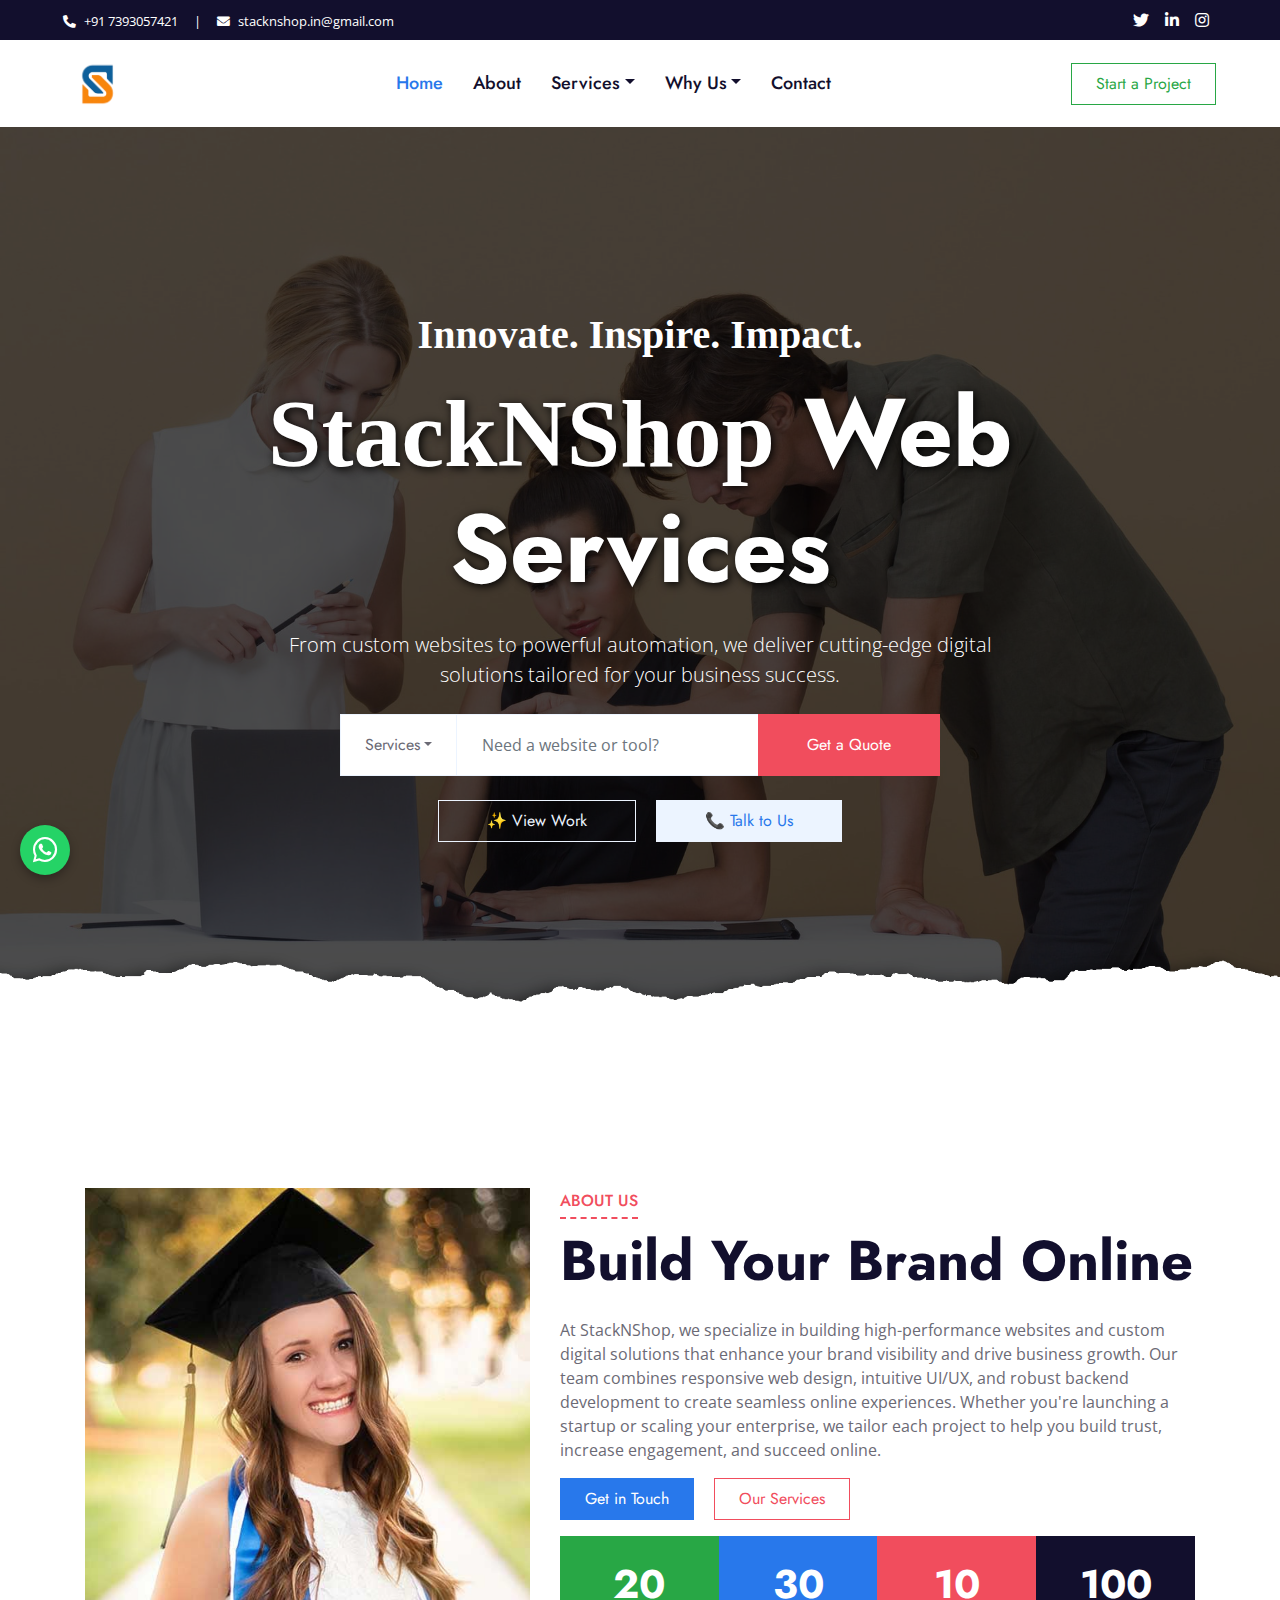
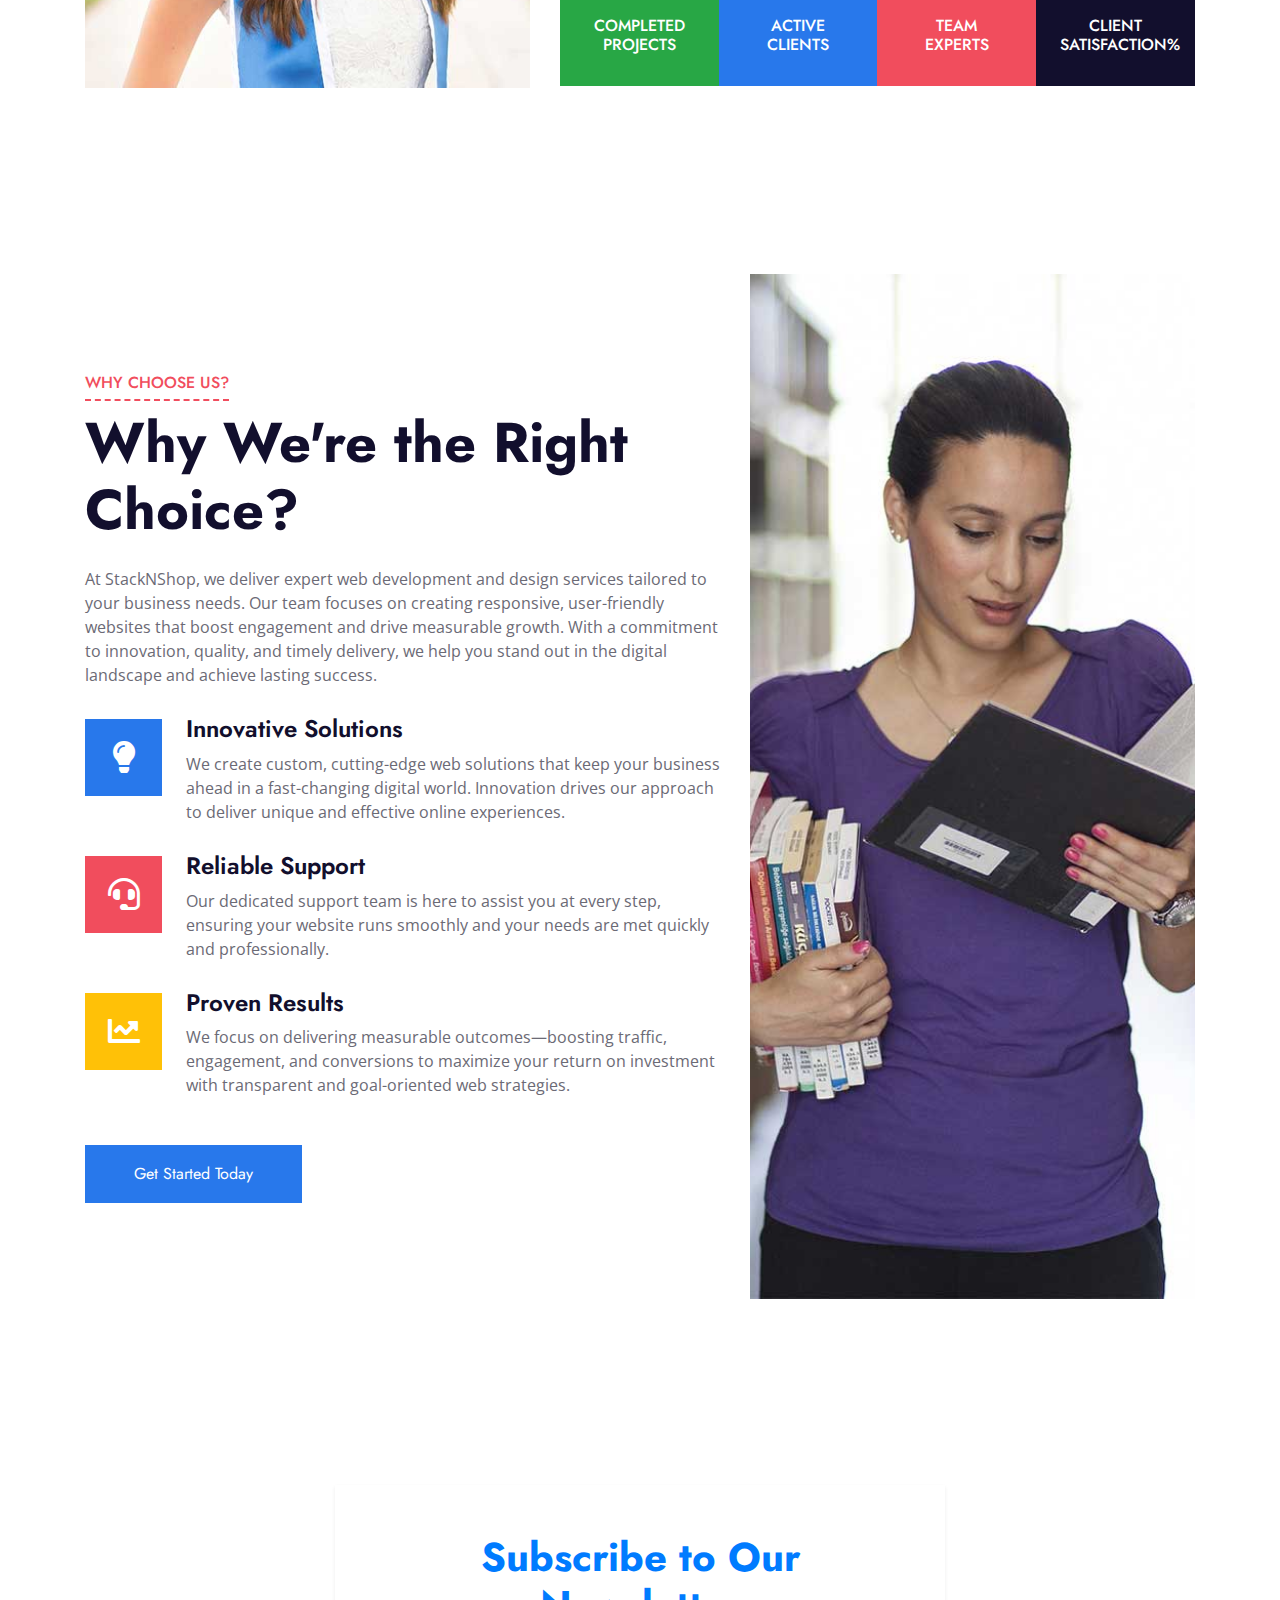
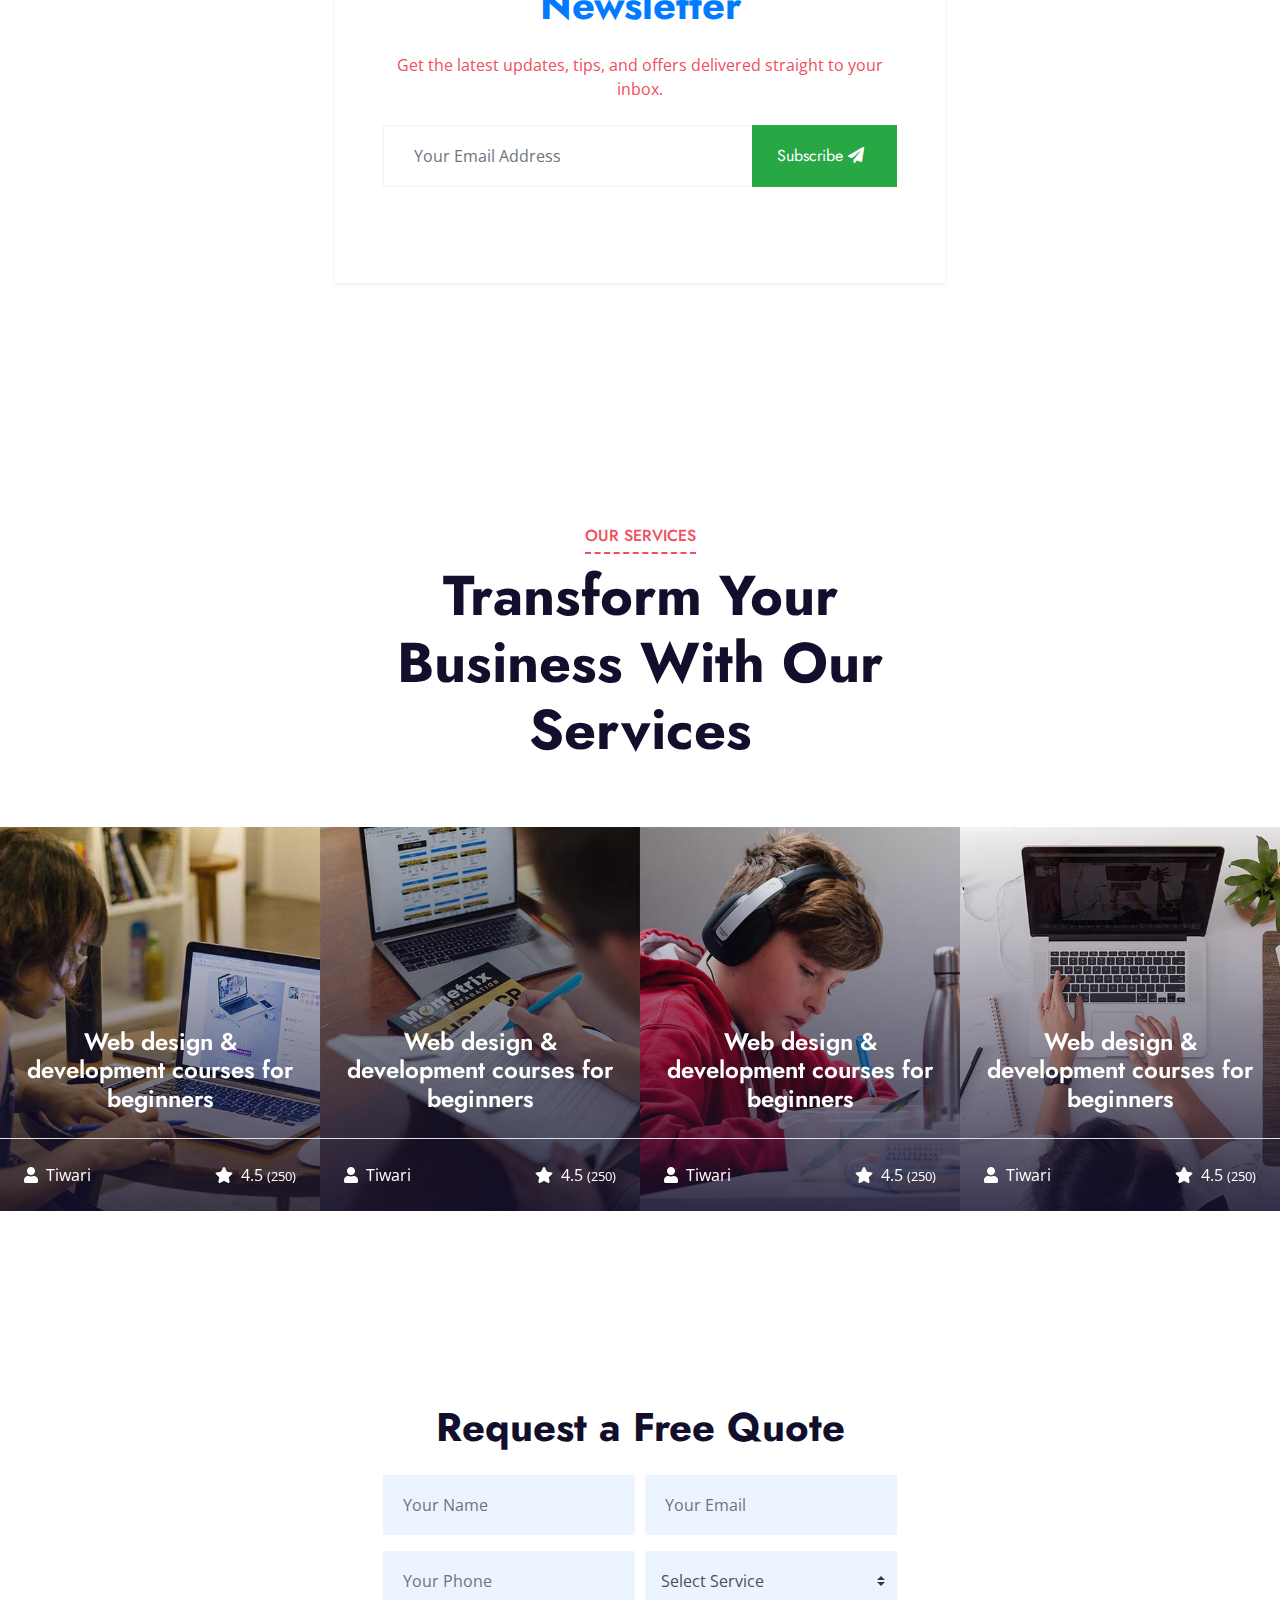
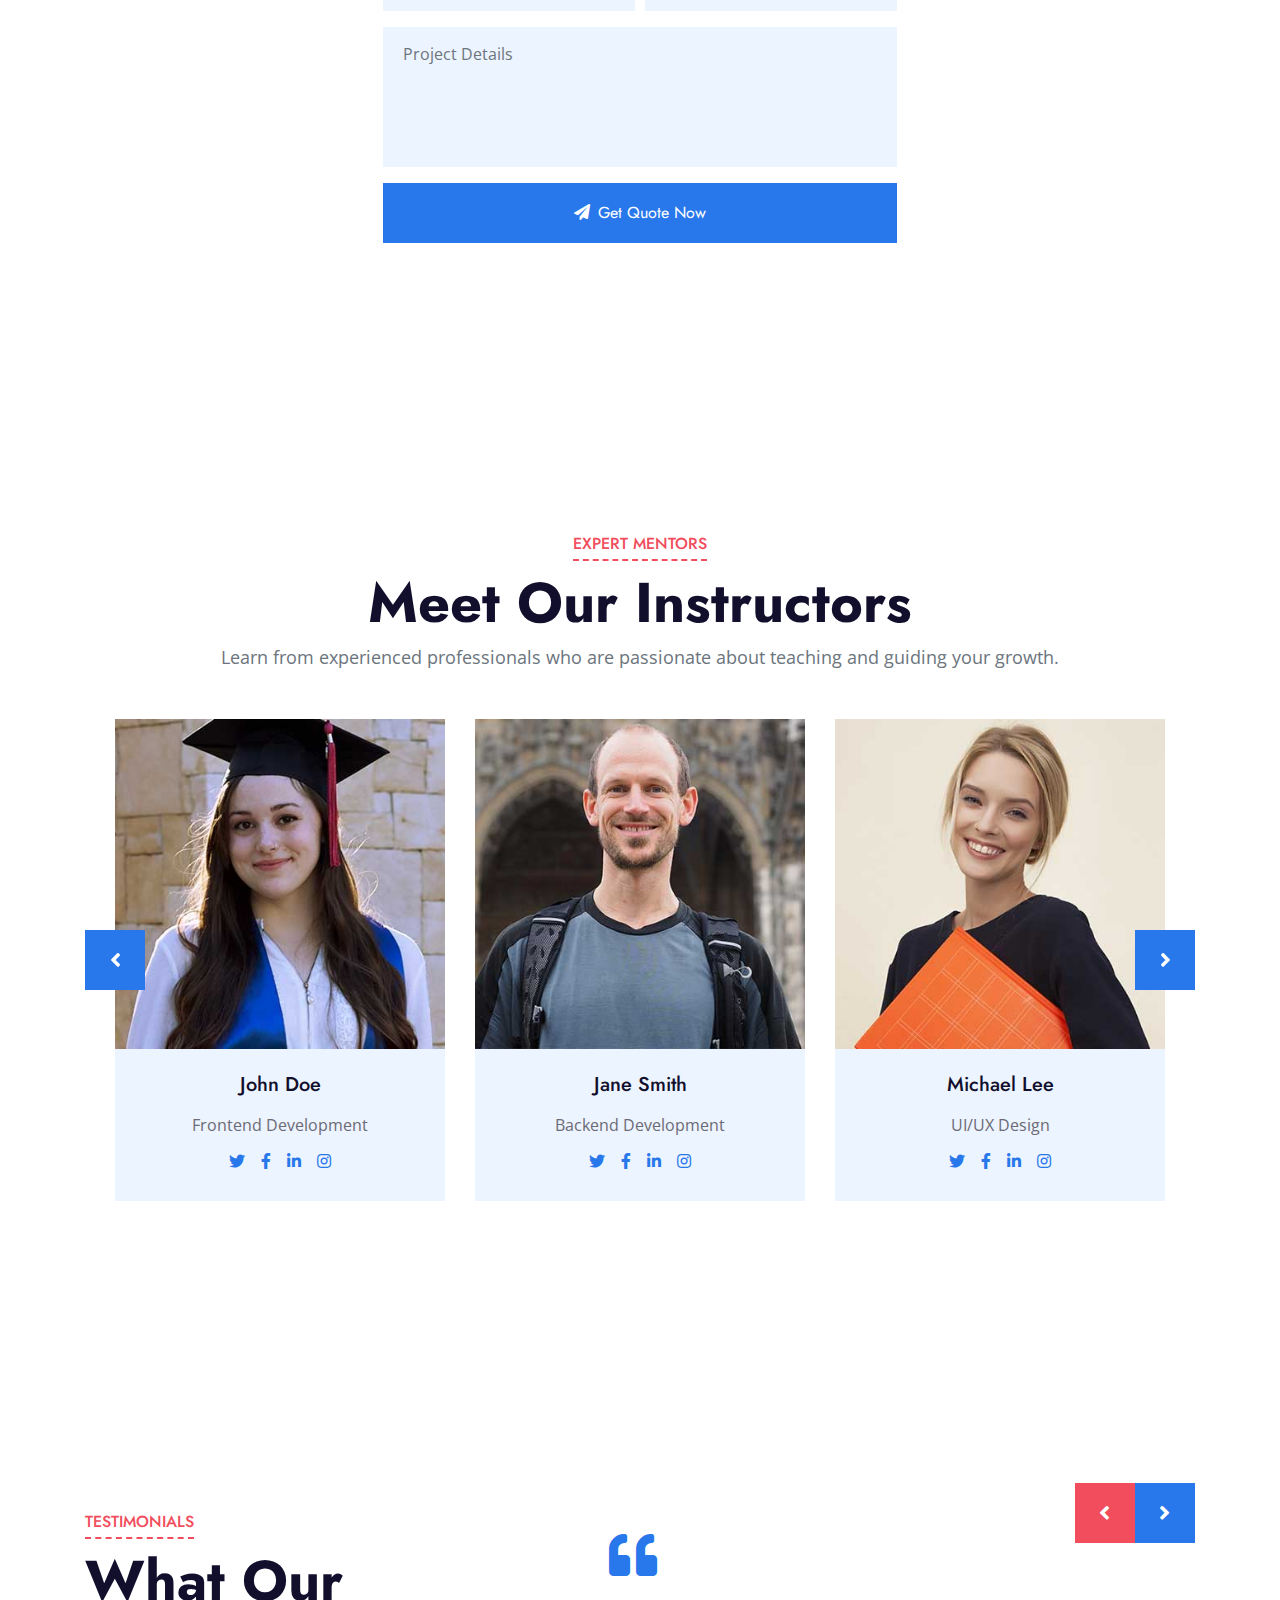
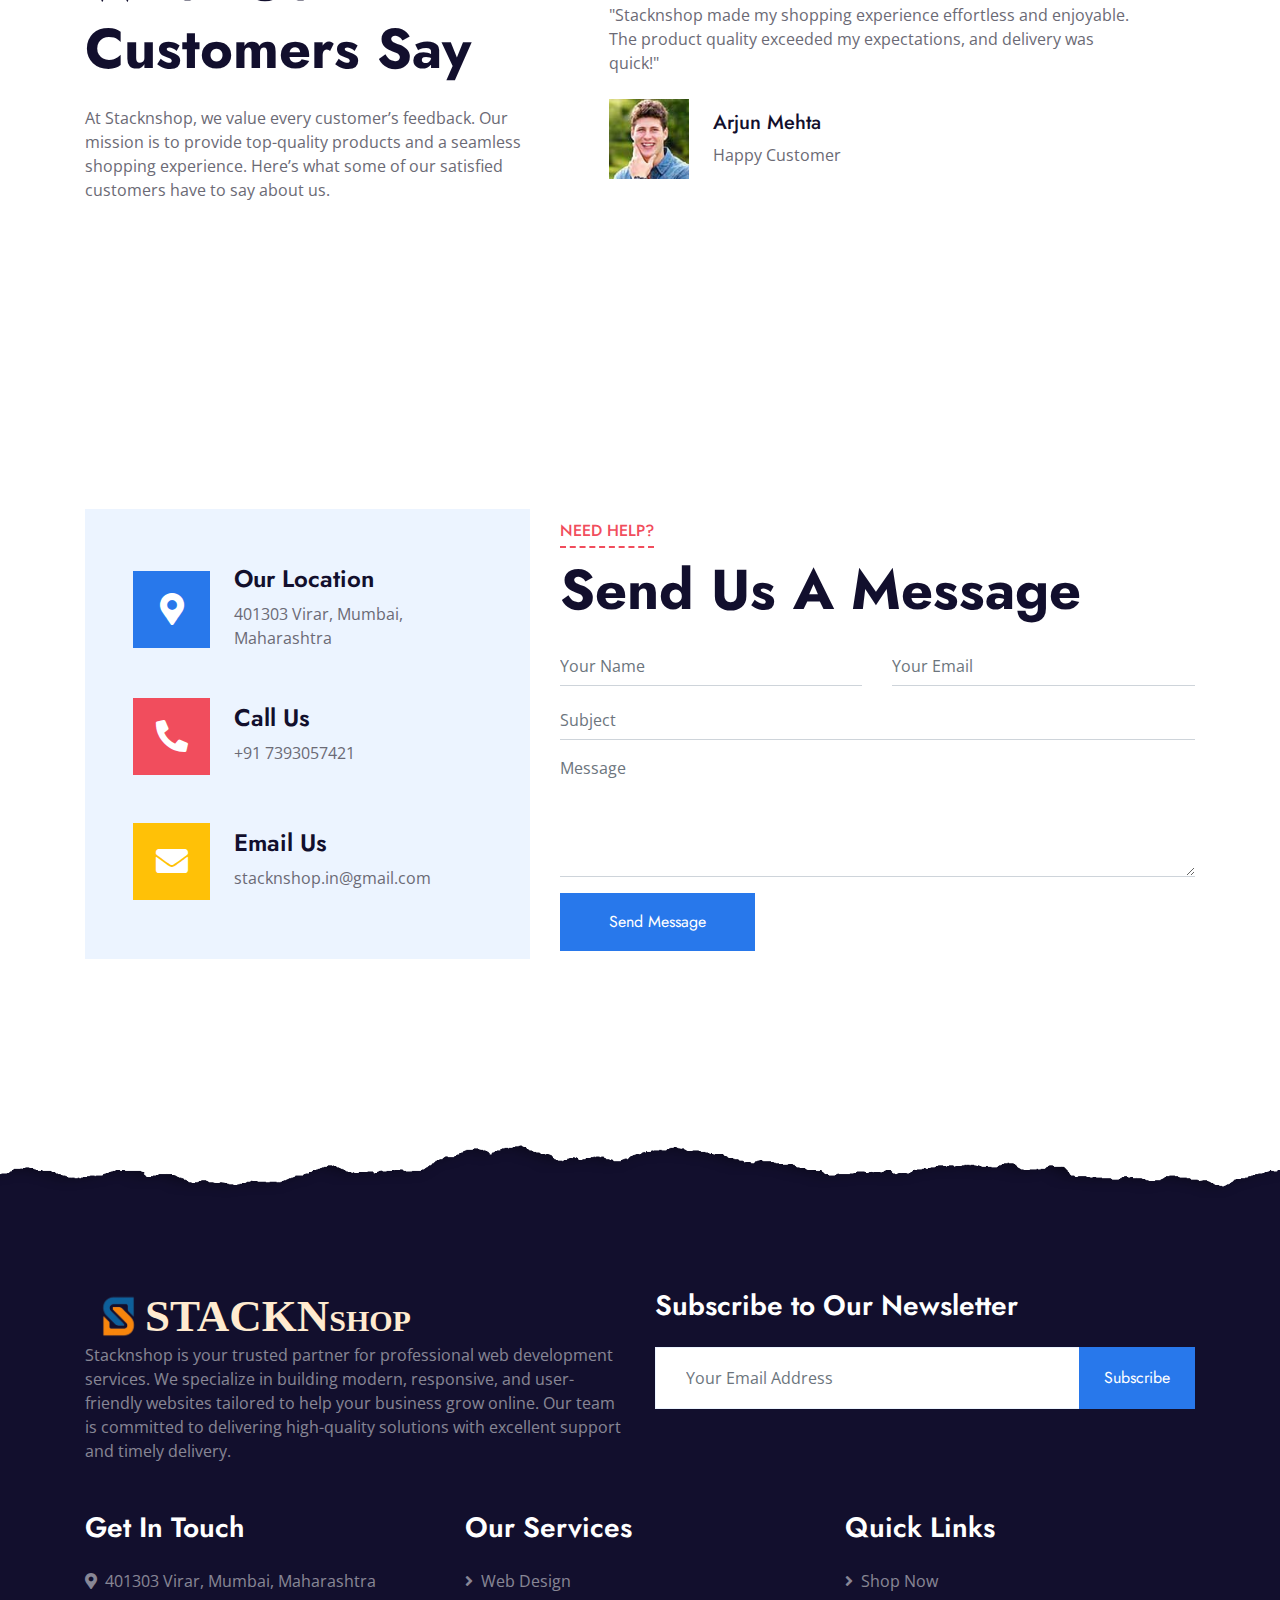
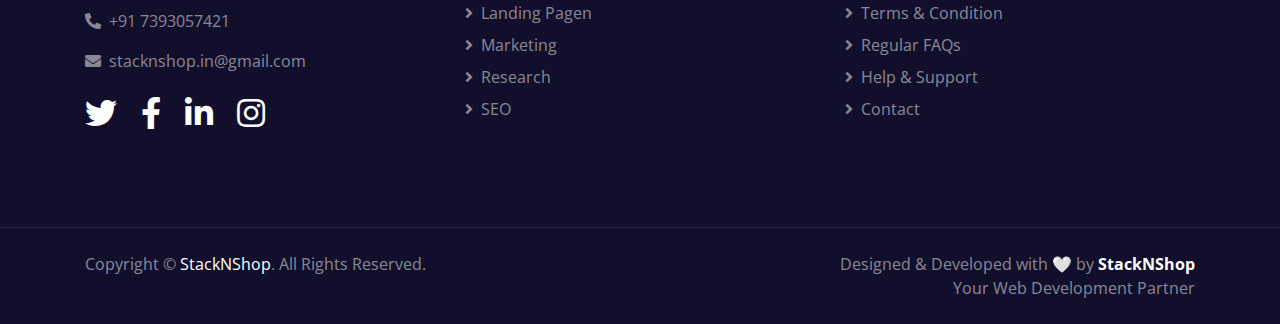
<file: index.html>
<!DOCTYPE html>
<html lang="en">

<head>
    <meta charset="utf-8">
    <title>StackNShop - Build. Launch. Grow.</title>
    <meta content="width=device-width, initial-scale=1.0" name="viewport">
    <meta content="Free HTML Templates" name="keywords">
    <meta content="Free HTML Templates" name="description">

    <link href="img/favicon.ico" rel="icon">

    <!-- <link rel="preconnect" href="https://fonts.gstatic.com"> -->
    <link
        href="https://fonts.googleapis.com/css2?family=Jost:wght@500;600;700&family=Open+Sans:wght@400;600&display=swap"
        rel="stylesheet">

    <!-- Font Awesome -->
    <link href="https://cdnjs.cloudflare.com/ajax/libs/font-awesome/5.10.0/css/all.min.css" rel="stylesheet">

    <!-- Libraries Stylesheet -->
    <link href="lib/owlcarousel/assets/owl.carousel.min.css" rel="stylesheet">

    <!-- Customized Bootstrap Stylesheet -->
    <link href="css/style.css" rel="stylesheet">
</head>

<body>
    <!-- Topbar Start -->
    <div class="container-fluid bg-dark">
        <div class="row py-2 px-lg-5">
            <div class="col-lg-6 text-center text-lg-left mb-2 mb-lg-0">
                <div class="d-inline-flex align-items-center text-white">
                    <small><i class="fa fa-phone-alt mr-2"></i>+91 7393057421</small>
                    <small class="px-3">|</small>
                    <small><i class="fa fa-envelope mr-2"></i>stacknshop.in@gmail.com</small>
                </div>
            </div>
            <div class="col-lg-6 text-center text-lg-right">
                <div class="d-inline-flex align-items-center">
                    <!-- <a class="text-white px-2" href="">
                        <i class="fab fa-facebook-f"></i>
                    </a> -->
                    <a class="text-white px-2" href="">
                        <i class="fab fa-twitter"></i>
                    </a>
                    <a class="text-white px-2" href="">
                        <i class="fab fa-linkedin-in"></i>
                    </a>
                    <a class="text-white px-2" href="">
                        <i class="fab fa-instagram"></i>
                    </a>
                    <!-- <a class="text-white pl-2" href="">
                        <i class="fab fa-youtube"></i>
                    </a> -->
                </div>
            </div>
        </div>
    </div>
    <!-- Topbar End -->


    <!-- Navbar Start -->
    <div class="container-fluid p-0">
        <nav class="navbar navbar-expand-lg bg-white navbar-light py-3 py-lg-0 px-lg-5">
            <a href="index.html" class="navbar-brand ml-lg-3">
                <!-- <h1 class="m-0 text-uppercase text-primary"><i class="fas fa-laptop-code me-2 mr-3"></i>StackNShop</h1> -->
                <h1 class="m-0 text-uppercase d-flex align-items-center">
                    <img src="img/h-logo.png" alt="StackNShop Logo" width="52" height="52" class="me-2 ml-2">
                    <!-- <span style="font-family: 'EB Garamond'; color: #288683; font-size: 45px;">StackN<span
                            style="font-family: 'Roboto'; font-size: 30px; color: #236866; ">Shop</span></span> -->
                </h1>
            </a>
            <button type="button" class="navbar-toggler" data-toggle="collapse" data-target="#navbarCollapse">
                <span class="navbar-toggler-icon"></span>
            </button>
            <div class="collapse navbar-collapse justify-content-between px-lg-3" id="navbarCollapse">
                <div class="navbar-nav mx-auto py-0">
                    <a href="index.html" class="nav-item nav-link active">Home</a>
                    <a href="about.html" class="nav-item nav-link">About</a>
                    <!-- <a href="course.html" class="nav-item nav-link">Courses</a> -->
                    <div class="nav-item dropdown">
                        <a href="#" class="nav-link dropdown-toggle" data-toggle="dropdown">Services</a>
                        <div class="dropdown-menu m-0">
                            <a href="web-design.html" class="dropdown-item">Web Design</a>
                            <a href="web-development.html" class="dropdown-item">Web Development</a>
                            <a href="seo.html" class="dropdown-item">SEO & Analytics</a>
                            <a href="maintenance.html" class="dropdown-item">Maintenance & Support</a>
                        </div>
                    </div>
                    <div class="nav-item dropdown">
                        <a href="#" class="nav-link dropdown-toggle" data-toggle="dropdown">Why Us</a>
                        <div class="dropdown-menu m-0">
                            <a href="portfolio.html" class="dropdown-item">Portfolio</a>
                            <a href="feature.html" class="dropdown-item">Our Features</a>
                            <a href="pricing.html" class="dropdown-item">Pricing Plans</a>
                            <!-- <a href="insights.html" class="dropdown-item">Insights</a> -->
                            <!-- <a href="faq.html" class="dropdown-item">FAQs</a> -->
                            <a href="instructors.html" class="dropdown-item">Instructors</a>
                            <!-- <a href="course-contact.html" class="dropdown-item">Start Now</a> -->
                            <!-- <a href="team.html" class="dropdown-item">Our Team</a> -->
                            <a href="testimonial.html" class="dropdown-item">Testimonials</a>
                        </div>
                    </div>
                    <a href="contact.html" class="nav-item nav-link">Contact</a>
                </div>
                <a href="!#" class="btn btn-outline-success py-2 px-4 d-none d-lg-block">Start a Project</a>
            </div>
        </nav>
    </div>
    <!-- Navbar End -->


    <!-- Header Start -->
    <div class="jumbotron jumbotron-fluid position-relative overlay-bottom"
        style="margin-bottom: 90px; background: linear-gradient(rgba(0, 0, 0, 0.7), rgba(0, 0, 0, 0.7)), url('img/h-2.jpg') center center/cover no-repeat;">
        <div class="container text-center my-5 py-5">
            <h1 class="text-white mt-4 mb-3" style="font-weight: 500; font-family: 'EB Garamond';">Innovate. Inspire.
                Impact.</h1>
            <h1 class="text-white display-1 mb-4" style="font-weight: 800; text-shadow: 2px 2px 10px #000;">
                <span style="font-family: 'EB Garamond';">StackNShop</span> Web Services
            </h1>
            <p class="text-white mb-4 lead" style="max-width: 720px; margin: 0 auto;">
                From custom websites to powerful automation, we deliver cutting-edge digital solutions tailored for your
                business success.
            </p>

            <div class="mx-auto mb-4" style="width: 100%; max-width: 600px;">
                <div class="input-group">
                    <div class="input-group-prepend">
                        <button class="btn btn-outline-light bg-white text-body px-4 dropdown-toggle" type="button"
                            data-toggle="dropdown" aria-haspopup="true" aria-expanded="false">Services</button>
                        <div class="dropdown-menu">
                            <a class="dropdown-item" href="#">Website Development</a>
                            <a class="dropdown-item" href="#">E-commerce Store</a>
                            <a class="dropdown-item" href="#">Custom Automation</a>
                        </div>
                    </div>
                    <input type="text" class="form-control border-light" style="padding: 30px 25px;"
                        placeholder="Need a website or tool?">
                    <div class="input-group-append">
                        <button class="btn btn-secondary px-4 px-lg-5">Get a Quote</button>
                    </div>
                </div>
            </div>

            <a href="portfolio.html" class="btn btn-outline-light px-5 py-2 mr-3">✨ View Work</a>
            <a href="contact.html" class="btn btn-light text-primary px-5 py-2">📞 Talk to Us</a>
        </div>
    </div>

    <!-- Header End -->


    <!-- About Start -->
    <div class="container-fluid py-5" style="margin-bottom: 90px;">
        <div class=" container py-5">
            <div class="row">
                <div class="col-lg-5 mb-5 mb-lg-0" style="min-height: 500px;">
                    <div class="position-relative h-100">
                        <img class="position-absolute w-100 h-100" src="img/about.jpg" style="object-fit: cover;"
                            alt="Web Development Team">
                    </div>
                </div>
                <div class="col-lg-7">
                    <div class="section-title position-relative mb-4">
                        <h6 class="d-inline-block position-relative text-secondary text-uppercase pb-2">About Us</h6>
                        <h1 class="display-4">Build Your Brand Online</h1>
                    </div>
                    <p>At StackNShop, we specialize in building high-performance websites and custom digital solutions
                        that enhance your brand visibility and drive business growth. Our team combines responsive web
                        design, intuitive UI/UX, and robust backend development to create seamless online experiences.
                        Whether you're launching a startup or scaling your enterprise, we tailor each project to help
                        you build trust, increase engagement, and succeed online.</p>
                    <a href="contact.html" class="btn btn-primary mr-3 px-4 py-2">Get in Touch</a>
                    <a href="web-design.html" class="btn btn-outline-secondary px-4 py-2">Our Services</a>

                    <div class="row pt-3 mx-0">
                        <div class="col-3 px-0">
                            <div class="bg-success text-center p-4">
                                <h1 class="text-white" data-toggle="counter-up">20</h1>
                                <h6 class="text-uppercase text-white">Completed<span class="d-block">Projects</span>
                                </h6>
                            </div>
                        </div>
                        <div class="col-3 px-0">
                            <div class="bg-primary text-center p-4">
                                <h1 class="text-white" data-toggle="counter-up">30</h1>
                                <h6 class="text-uppercase text-white">Active<span class="d-block">Clients</span></h6>
                            </div>
                        </div>
                        <div class="col-3 px-0">
                            <div class="bg-secondary text-center p-4">
                                <h1 class="text-white" data-toggle="counter-up">10</h1>
                                <h6 class="text-uppercase text-white">Team<span class="d-block">Experts</span></h6>
                            </div>
                        </div>
                        <div class="col-3 px-0">
                            <div class="bg-dark text-center p-4">
                                <h1 class="text-white" data-toggle="counter-up">100</h1>
                                <h6 class="text-uppercase text-white">Client<span class="d-block">Satisfaction%</span>
                                </h6>
                            </div>
                        </div>
                    </div>
                </div>
            </div>
        </div>
    </div>

    <!-- About End -->


    <!-- Feature Start -->
    <div class="container-fluid bg-image" style="margin: 90px 0;">
        <div class="container">
            <div class="row">
                <div class="col-lg-7 my-5 pt-5 pb-lg-5">
                    <div class="section-title position-relative mb-4">
                        <h6 class="d-inline-block position-relative text-secondary text-uppercase pb-2">Why Choose Us?
                        </h6>
                        <h1 class="display-4">Why We're the Right Choice?</h1>
                    </div>
                    <p class="mb-4 pb-2">At StackNShop, we deliver expert web development and design services tailored
                        to your business needs. Our team focuses on creating responsive, user-friendly websites that
                        boost engagement and drive measurable growth. With a commitment to innovation, quality, and
                        timely delivery, we help you stand out in the digital landscape and achieve lasting success.
                    </p>
                    <div class="d-flex mb-3">
                        <div class="btn-icon bg-primary mr-4">
                            <i class="fas fa-2x fa-lightbulb text-white"></i>
                        </div>
                        <div class="mt-n1">
                            <h4>Innovative Solutions</h4>
                            <p>We create custom, cutting-edge web solutions that keep your business ahead in a
                                fast-changing digital world. Innovation drives our approach to deliver unique and
                                effective online experiences.</p>
                        </div>
                    </div>
                    <div class="d-flex mb-3">
                        <div class="btn-icon bg-secondary mr-4">
                            <i class="fas fa-2x fa-headset text-white"></i>
                        </div>
                        <div class="mt-n1">
                            <h4>Reliable Support</h4>
                            <p>Our dedicated support team is here to assist you at every step, ensuring your website
                                runs smoothly and your needs are met quickly and professionally.</p>
                        </div>
                    </div>
                    <div class="d-flex">
                        <div class="btn-icon bg-warning mr-4">
                            <i class="fas fa-2x fa-chart-line text-white"></i>
                        </div>
                        <div class="mt-n1">
                            <h4>Proven Results</h4>
                            <p class="m-0">We focus on delivering measurable outcomes—boosting traffic, engagement, and
                                conversions to maximize your return on investment with transparent and goal-oriented web
                                strategies.</p>
                        </div>
                    </div>
                    <!-- <a href="#services" class="btn btn-outline-secondary px-4 py-2">Our Services</a> -->
                    <a href="contact.html" class="btn btn-primary py-3 px-5 mt-5">Get Started Today</a>

                </div>
                <div class="col-lg-5" style="min-height: 500px;">
                    <div class="position-relative h-100">
                        <img class="position-absolute w-100 h-100" src="img/feature.jpg" style="object-fit: cover;">
                    </div>
                </div>
            </div>
        </div>
    </div>
    <!-- Feature Start -->

    <!-- Newslatter Start -->
    <div class="row justify-content-center mx-0 mb-5">
        <div class="col-lg-6 py-5">
            <div class="bg-image p-5 my-5 rounded shadow-sm">
                <h1 class="text-center mb-4 font-weight-bold" style="color: #007bff;">Subscribe to Our Newsletter</h1>
                <p class="text-center mb-4 text-secondary">Get the latest updates, tips, and offers delivered straight
                    to your inbox.</p>
                <form>
                    <div class=" mb-5">
                        <div class="w-100">
                            <div class="input-group">
                                <input type="text" class="form-control border-light" style="padding: 30px;"
                                    placeholder="Your Email Address">
                                <div class="input-group-append">
                                    <button class="btn btn-success px-4">Subscribe <i
                                            class="fa fa-paper-plane mr-2"></i></button>
                                </div>
                            </div>
                        </div>
                    </div>
                </form>
            </div>
        </div>
    </div>

    <!-- Newslatter End -->

    <!-- Service Start -->
    <div class="container-fluid px-0 py-5 ">
        <div class="row mx-0 justify-content-center pt-5">
            <div class="col-lg-6">
                <div class="section-title text-center position-relative mb-4">
                    <h6 class="d-inline-block position-relative text-secondary text-uppercase pb-2">Our Services</h6>
                    <h1 class="display-4">Transform Your Business With Our Services</h1>
                </div>
            </div>
        </div>
        <div class="owl-carousel courses-carousel">
            <div class="courses-item position-relative">
                <img class="img-fluid" src="img/courses-1.jpg" alt="">
                <div class="courses-text">
                    <h4 class="text-center text-white px-3">Web design & development courses for beginners</h4>
                    <div class="border-top w-100 mt-3">
                        <div class="d-flex justify-content-between p-4">
                            <span class="text-white"><i class="fa fa-user mr-2"></i>Tiwari</span>
                            <span class="text-white"><i class="fa fa-star mr-2"></i>4.5 <small>(250)</small></span>
                        </div>
                    </div>
                    <div class="w-100 bg-white text-center p-4">
                        <a class="btn btn-primary" href="contact.html">Start Now</a>
                    </div>
                </div>
            </div>
            <div class="courses-item position-relative">
                <img class="img-fluid" src="img/courses-2.jpg" alt="">
                <div class="courses-text">
                    <h4 class="text-center text-white px-3">Web design & development courses for beginners</h4>
                    <div class="border-top w-100 mt-3">
                        <div class="d-flex justify-content-between p-4">
                            <span class="text-white"><i class="fa fa-user mr-2"></i>Tiwari</span>
                            <span class="text-white"><i class="fa fa-star mr-2"></i>4.5 <small>(250)</small></span>
                        </div>
                    </div>
                    <div class="w-100 bg-white text-center p-4">
                        <a class="btn btn-primary" href="contact.html">Start Now</a>
                    </div>
                </div>
            </div>
            <div class="courses-item position-relative">
                <img class="img-fluid" src="img/courses-3.jpg" alt="">
                <div class="courses-text">
                    <h4 class="text-center text-white px-3">Web design & development courses for beginners</h4>
                    <div class="border-top w-100 mt-3">
                        <div class="d-flex justify-content-between p-4">
                            <span class="text-white"><i class="fa fa-user mr-2"></i>Tiwari</span>
                            <span class="text-white"><i class="fa fa-star mr-2"></i>4.5 <small>(250)</small></span>
                        </div>
                    </div>
                    <div class="w-100 bg-white text-center p-4">
                        <a class="btn btn-primary" href="contact.html">Start Now</a>
                    </div>
                </div>
            </div>
            <div class="courses-item position-relative">
                <img class="img-fluid" src="img/courses-4.jpg" alt="">
                <div class="courses-text">
                    <h4 class="text-center text-white px-3">Web design & development courses for beginners</h4>
                    <div class="border-top w-100 mt-3">
                        <div class="d-flex justify-content-between p-4">
                            <span class="text-white"><i class="fa fa-user mr-2"></i>Tiwari</span>
                            <span class="text-white"><i class="fa fa-star mr-2"></i>4.5 <small>(250)</small></span>
                        </div>
                    </div>
                    <div class="w-100 bg-white text-center p-4">
                        <a class="btn btn-primary" href="contact.html">Start Now</a>
                    </div>
                </div>
            </div>
            <div class="courses-item position-relative">
                <img class="img-fluid" src="img/courses-5.jpg" alt="">
                <div class="courses-text">
                    <h4 class="text-center text-white px-3">Web design & development courses for beginners</h4>
                    <div class="border-top w-100 mt-3">
                        <div class="d-flex justify-content-between p-4">
                            <span class="text-white"><i class="fa fa-user mr-2"></i>Tiwari</span>
                            <span class="text-white"><i class="fa fa-star mr-2"></i>4.5 <small>(250)</small></span>
                        </div>
                    </div>
                    <div class="w-100 bg-white text-center p-4">
                        <a class="btn btn-primary" href="contact.html">Start Now</a>
                    </div>
                </div>
            </div>
            <div class="courses-item position-relative">
                <img class="img-fluid" src="img/courses-6.jpg" alt="">
                <div class="courses-text">
                    <h4 class="text-center text-white px-3">Web design & development courses for beginners</h4>
                    <div class="border-top w-100 mt-3">
                        <div class="d-flex justify-content-between p-4">
                            <span class="text-white"><i class="fa fa-user mr-2"></i>Tiwari</span>
                            <span class="text-white"><i class="fa fa-star mr-2"></i>4.5 <small>(250)</small></span>
                        </div>
                    </div>
                    <div class="w-100 bg-white text-center p-4">
                        <a class="btn btn-primary" href="contact.html">Start Now</a>
                    </div>
                </div>
            </div>
        </div>
    </div>
    <!-- Courses End -->

    <!-- Request a Quote Start -->
    <div class="row justify-content-center bg-image mx-0 mb-5">
        <div class="col-lg-6 py-5">
            <div class="bg-white p-5 my-5">
                <h1 class="text-center mb-4">Request a Free Quote</h1>
                <form>
                    <div class="form-row">
                        <div class="col-sm-6">
                            <div class="form-group">
                                <input type="text" class="form-control bg-light border-0" placeholder="Your Name"
                                    style="padding: 30px 20px;" required>
                            </div>
                        </div>
                        <div class="col-sm-6">
                            <div class="form-group">
                                <input type="email" class="form-control bg-light border-0" placeholder="Your Email"
                                    style="padding: 30px 20px;" required>
                            </div>
                        </div>
                    </div>
                    <div class="form-row">
                        <div class="col-sm-6">
                            <div class="form-group">
                                <input type="text" class="form-control bg-light border-0" placeholder="Your Phone"
                                    style="padding: 30px 20px;" required>
                            </div>
                        </div>
                        <div class="col-sm-6">
                            <div class="form-group">
                                <select class="custom-select bg-light border-0 px-3" style="height: 60px;" required>
                                    <option selected>Select Service</option>
                                    <option value="1">Web Development</option>
                                    <option value="2">SEO Optimization</option>
                                    <option value="3">UI/UX Design</option>
                                    <option value="4">E-commerce Setup</option>
                                </select>
                            </div>
                        </div>
                    </div>
                    <div class="form-row">
                        <div class="col-sm-12">
                            <div class="form-group">
                                <textarea class="form-control bg-light border-0" placeholder="Project Details"
                                    style="padding: 15px 20px; height: 140px; resize: none;"></textarea>
                            </div>
                        </div>
                    </div>
                    <div class="form-row">
                        <div class="col-sm-12">
                            <button class="btn btn-primary btn-block" type="submit" style="height: 60px;"> <i
                                    class="fa fa-paper-plane mr-2"></i>Get Quote
                                Now</button>
                        </div>
                    </div>
                </form>
            </div>
        </div>
    </div>
    <!-- Request a Quote End -->

    <!-- Team Start -->
    <div class="container-fluid py-5">
        <div class="container py-5">
            <div class="section-title text-center position-relative mb-5">
                <h6 class="d-inline-block position-relative text-secondary text-uppercase pb-2">Expert Mentors</h6>
                <h1 class="display-4">Meet Our Instructors</h1>
                <p class="text-muted">Learn from experienced professionals who are passionate about teaching and guiding
                    your growth.</p>
            </div>
            <div class="owl-carousel team-carousel position-relative" style="padding: 0 30px;">
                <div class="team-item">
                    <img class="img-fluid w-100" src="img/team-1.jpg" alt="John Doe - Frontend Instructor">
                    <div class="bg-light text-center p-4">
                        <h5 class="mb-3">John Doe</h5>
                        <p class="mb-2">Frontend Development</p>
                        <div class="d-flex justify-content-center">
                            <a class="mx-1 p-1" href="#"><i class="fab fa-twitter" title="Twitter"></i></a>
                            <a class="mx-1 p-1" href="#"><i class="fab fa-facebook-f" title="Facebook"></i></a>
                            <a class="mx-1 p-1" href="#"><i class="fab fa-linkedin-in" title="LinkedIn"></i></a>
                            <a class="mx-1 p-1" href="#"><i class="fab fa-instagram" title="Instagram"></i></a>
                        </div>
                    </div>
                </div>
                <div class="team-item">
                    <img class="img-fluid w-100" src="img/team-2.jpg" alt="Jane Smith - Backend Expert">
                    <div class="bg-light text-center p-4">
                        <h5 class="mb-3">Jane Smith</h5>
                        <p class="mb-2">Backend Development</p>
                        <div class="d-flex justify-content-center">
                            <a class="mx-1 p-1" href="#"><i class="fab fa-twitter" title="Twitter"></i></a>
                            <a class="mx-1 p-1" href="#"><i class="fab fa-facebook-f" title="Facebook"></i></a>
                            <a class="mx-1 p-1" href="#"><i class="fab fa-linkedin-in" title="LinkedIn"></i></a>
                            <a class="mx-1 p-1" href="#"><i class="fab fa-instagram" title="Instagram"></i></a>
                        </div>
                    </div>
                </div>
                <div class="team-item">
                    <img class="img-fluid w-100" src="img/team-3.jpg" alt="Michael Lee - UI/UX Designer">
                    <div class="bg-light text-center p-4">
                        <h5 class="mb-3">Michael Lee</h5>
                        <p class="mb-2">UI/UX Design</p>
                        <div class="d-flex justify-content-center">
                            <a class="mx-1 p-1" href="#"><i class="fab fa-twitter" title="Twitter"></i></a>
                            <a class="mx-1 p-1" href="#"><i class="fab fa-facebook-f" title="Facebook"></i></a>
                            <a class="mx-1 p-1" href="#"><i class="fab fa-linkedin-in" title="LinkedIn"></i></a>
                            <a class="mx-1 p-1" href="#"><i class="fab fa-instagram" title="Instagram"></i></a>
                        </div>
                    </div>
                </div>
                <div class="team-item">
                    <img class="img-fluid w-100" src="img/team-4.jpg" alt="Sara Khan - Digital Marketing Instructor">
                    <div class="bg-light text-center p-4">
                        <h5 class="mb-3">Sara Khan</h5>
                        <p class="mb-2">Digital Marketing</p>
                        <div class="d-flex justify-content-center">
                            <a class="mx-1 p-1" href="#"><i class="fab fa-twitter" title="Twitter"></i></a>
                            <a class="mx-1 p-1" href="#"><i class="fab fa-facebook-f" title="Facebook"></i></a>
                            <a class="mx-1 p-1" href="#"><i class="fab fa-linkedin-in" title="LinkedIn"></i></a>
                            <a class="mx-1 p-1" href="#"><i class="fab fa-instagram" title="Instagram"></i></a>
                        </div>
                    </div>
                </div>
            </div>
        </div>
    </div>

    <!-- Team End -->


    <!-- Testimonial Start -->
    <div class="container-fluid bg-image py-5" style="margin: 90px 0;">
        <div class="container py-5">
            <div class="row align-items-center">
                <div class="col-lg-5 mb-5 mb-lg-0">
                    <div class="section-title position-relative mb-4">
                        <h6 class="d-inline-block position-relative text-secondary text-uppercase pb-2">Testimonials
                        </h6>
                        <h1 class="display-4">What Our Customers Say</h1>
                    </div>
                    <p class="m-0">
                        At Stacknshop, we value every customer’s feedback. Our mission is to provide top-quality
                        products and a seamless shopping experience.
                        Here’s what some of our satisfied customers have to say about us.
                    </p>
                </div>
                <div class="col-lg-7">
                    <div class="owl-carousel testimonial-carousel">
                        <div class="bg-white p-5">
                            <i class="fa fa-3x fa-quote-left text-primary mb-4"></i>
                            <p>
                                "Stacknshop made my shopping experience effortless and enjoyable. The product quality
                                exceeded my expectations, and delivery was quick!"
                            </p>
                            <div class="d-flex flex-shrink-0 align-items-center mt-4">
                                <img class="img-fluid mr-4" src="img/testimonial-2.jpg" alt="Customer Photo">
                                <div>
                                    <h5>Arjun Mehta</h5>
                                    <span>Happy Customer</span>
                                </div>
                            </div>
                        </div>
                        <div class="bg-white p-5">
                            <i class="fa fa-3x fa-quote-left text-primary mb-4"></i>
                            <p>
                                "Great variety of products and excellent customer service. Stacknshop is my go-to online
                                store now!"
                            </p>
                            <div class="d-flex flex-shrink-0 align-items-center mt-4">
                                <img class="img-fluid mr-4" src="img/testimonial-1.jpg" alt="Customer Photo">
                                <div>
                                    <h5>Riya Sharma</h5>
                                    <span>Regular Shopper</span>
                                </div>
                            </div>
                        </div>
                    </div>
                </div>
            </div>
        </div>
    </div>

    <!-- Testimonial Start -->


    <!-- Contact Start -->
    <div class="container-fluid py-5">
        <div class="container py-5">
            <div class="row align-items-center">
                <div class="col-lg-5 mb-5 mb-lg-0">
                    <div class="bg-light d-flex flex-column justify-content-center px-5" style="height: 450px;">
                        <div class="d-flex align-items-center mb-5">
                            <div class="btn-icon bg-primary mr-4">
                                <i class="fa fa-2x fa-map-marker-alt text-white"></i>
                            </div>
                            <div class="mt-n1">
                                <h4>Our Location</h4>
                                <p class="m-0">401303 Virar, Mumbai, Maharashtra</p>
                            </div>
                        </div>
                        <div class="d-flex align-items-center mb-5">
                            <div class="btn-icon bg-secondary mr-4">
                                <i class="fa fa-2x fa-phone-alt text-white"></i>
                            </div>
                            <div class="mt-n1">
                                <h4>Call Us</h4>
                                <p class="m-0">+91 7393057421</p>
                            </div>
                        </div>
                        <div class="d-flex align-items-center">
                            <div class="btn-icon bg-warning mr-4">
                                <i class="fa fa-2x fa-envelope text-white"></i>
                            </div>
                            <div class="mt-n1">
                                <h4>Email Us</h4>
                                <p class="m-0">stacknshop.in@gmail.com</p>
                            </div>
                        </div>
                    </div>
                </div>
                <div class="col-lg-7">
                    <div class="section-title position-relative mb-4">
                        <h6 class="d-inline-block position-relative text-secondary text-uppercase pb-2">Need Help?</h6>
                        <h1 class="display-4">Send Us A Message</h1>
                    </div>
                    <div class="contact-form">
                        <form>
                            <div class="row">
                                <div class="col-6 form-group">
                                    <input type="text"
                                        class="form-control border-top-0 border-right-0 border-left-0 p-0"
                                        placeholder="Your Name" required="required">
                                </div>
                                <div class="col-6 form-group">
                                    <input type="email"
                                        class="form-control border-top-0 border-right-0 border-left-0 p-0"
                                        placeholder="Your Email" required="required">
                                </div>
                            </div>
                            <div class="form-group">
                                <input type="text" class="form-control border-top-0 border-right-0 border-left-0 p-0"
                                    placeholder="Subject" required="required">
                            </div>
                            <div class="form-group">
                                <textarea class="form-control border-top-0 border-right-0 border-left-0 p-0" rows="5"
                                    placeholder="Message" required="required"></textarea>
                            </div>
                            <div>
                                <button class="btn btn-primary py-3 px-5" type="submit">Send Message</button>
                            </div>
                        </form>
                    </div>
                </div>
            </div>
        </div>
    </div>
    <!-- Contact End -->


    <!-- Footer Start -->
    <div class="container-fluid position-relative overlay-top bg-dark text-white-50 py-5" style="margin-top: 90px;">
        <div class="container mt-5 pt-5">
            <div class="row">
                <div class="col-md-6 mb-5">
                    <h1 class="m-0 text-uppercase d-flex align-items-center">
                        <img src="img/h-logo.png" alt="StackNShop Logo" width="52" height="52" class="me-2 ml-2">
                        <span style="font-family: 'EB Garamond'; color: #ffebd0; font-size: 45px;">StackN<span
                                style="font-family: 'Roboto'; font-size: 30px; color: #ffebd0; font-family: ''; ">Shop</span></span>
                    </h1>
                    <p class="m-0">Stacknshop is your trusted partner for professional web development services. We
                        specialize in building modern, responsive, and user-friendly websites tailored to help your
                        business grow online. Our team is committed to delivering high-quality solutions with excellent
                        support and timely delivery.
                    </p>
                </div>
                <div class="col-md-6 mb-5">
                    <h3 class="text-white mb-4">Subscribe to Our Newsletter</h3>
                    <div class="w-100">
                        <div class="input-group">
                            <input type="text" class="form-control border-light" style="padding: 30px;"
                                placeholder="Your Email Address">
                            <div class="input-group-append">
                                <button class="btn btn-primary px-4">Subscribe</button>
                            </div>
                        </div>
                    </div>
                </div>
            </div>
            <div class="row">
                <div class="col-md-4 mb-5">
                    <h3 class="text-white mb-4">Get In Touch</h3>
                    <p><i class="fa fa-map-marker-alt mr-2"></i>401303 Virar, Mumbai, Maharashtra</p>
                    <p><i class="fa fa-phone-alt mr-2"></i>+91 7393057421</p>
                    <p><i class="fa fa-envelope mr-2"></i>stacknshop.in@gmail.com</p>
                    <div class="d-flex justify-content-start mt-4">
                        <a class="text-white mr-4" href="#!"><i class="fab fa-2x fa-twitter"></i></a>
                        <a class="text-white mr-4" href="#!"><i class="fab fa-2x fa-facebook-f"></i></a>
                        <a class="text-white mr-4" href="#!"><i class="fab fa-2x fa-linkedin-in"></i></a>
                        <a class="text-white" href="#!"><i class="fab fa-2x fa-instagram"></i></a>
                    </div>
                </div>
                <div class="col-md-4 mb-5">
                    <h3 class="text-white mb-4">Our Services</h3>
                    <div class="d-flex flex-column justify-content-start">
                        <a class="text-white-50 mb-2" href="web-design.html"><i class="fa fa-angle-right mr-2"></i>Web
                            Design</a>
                        <a class="text-white-50 mb-2" href="web-development.html"><i
                                class="fa fa-angle-right mr-2"></i>Landing Pagen</a>
                        <a class="text-white-50 mb-2" href="pricing.html"><i
                                class="fa fa-angle-right mr-2"></i>Marketing</a>
                        <a class="text-white-50 mb-2" href="instructors.html"><i
                                class="fa fa-angle-right mr-2"></i>Research</a>
                        <a class="text-white-50" href="seo.html"><i class="fa fa-angle-right mr-2"></i>SEO</a>
                    </div>
                </div>
                <div class="col-md-4 mb-5">
                    <h3 class="text-white mb-4">Quick Links</h3>
                    <div class="d-flex flex-column justify-content-start">
                        <a class="text-white-50 mb-2" href="#"><i class="fa fa-angle-right mr-2"></i>Shop Now</a>
                        <a class="text-white-50 mb-2" href="Terms_Condition.html"><i
                                class="fa fa-angle-right mr-2"></i>Terms &
                            Condition</a>
                        <a class="text-white-50 mb-2" href="FAQs.html"><i class="fa fa-angle-right mr-2"></i>Regular
                            FAQs</a>
                        <a class="text-white-50 mb-2" href="Support.html"><i class="fa fa-angle-right mr-2"></i>Help &
                            Support</a>
                        <a class="text-white-50" href="contact.html"><i class="fa fa-angle-right mr-2"></i>Contact</a>
                    </div>
                </div>
            </div>
        </div>
    </div>
    <div class="container-fluid bg-dark text-white-50 border-top py-4"
        style="border-color: rgba(256, 256, 256, .1) !important;">
        <div class="container">
            <div class="row">
                <div class="col-md-6 text-center text-md-left mb-3 mb-md-0">
                    <p class="m-0">Copyright &copy; <a class="text-white" href="index.html">StackNShop</a>. All Rights
                        Reserved.
                    </p>
                </div>
                <div class="col-md-6 text-center text-md-right">
                    <p class="m-0">Designed & Developed with <a class="text-white font-weight-bold">&#129293;</a> by
                        <a class="text-white font-weight-bold" href="index.html">StackNShop</a> <br> Your Web
                        Development
                        Partner
                    </p>
                </div>

            </div>
        </div>
    </div>
    <!-- Footer End -->
    <!-- Whatsaap Icon -->
    <a href="https://wa.me/7393057421" target="_blank" id="whatsapp-icon" aria-label="Chat on WhatsApp">
        <i class="fab fa-whatsapp"></i> <!-- child 1 -->
        <span class="pulse-circle"></span> <!-- child 2 -->
        <span class="pulse-circle"></span> <!-- child 3 -->
    </a>

    <!-- Back to Top -->
    <a href="#" class="btn btn-lg btn-primary rounded-1 btn-lg-square back-to-top"><i
            class="fa fa-angle-double-up"></i></a>


    <!-- JavaScript Libraries -->
    <script src="https://code.jquery.com/jquery-3.4.1.min.js"></script>
    <script src="https://stackpath.bootstrapcdn.com/bootstrap/4.4.1/js/bootstrap.bundle.min.js"></script>
    <script src="lib/easing/easing.min.js"></script>
    <script src="lib/waypoints/waypoints.min.js"></script>
    <script src="lib/counterup/counterup.min.js"></script>
    <script src="lib/owlcarousel/owl.carousel.min.js"></script>

    <!-- Template Javascript -->
    <script src="js/main.js"></script>
</body>

</html>
</file>
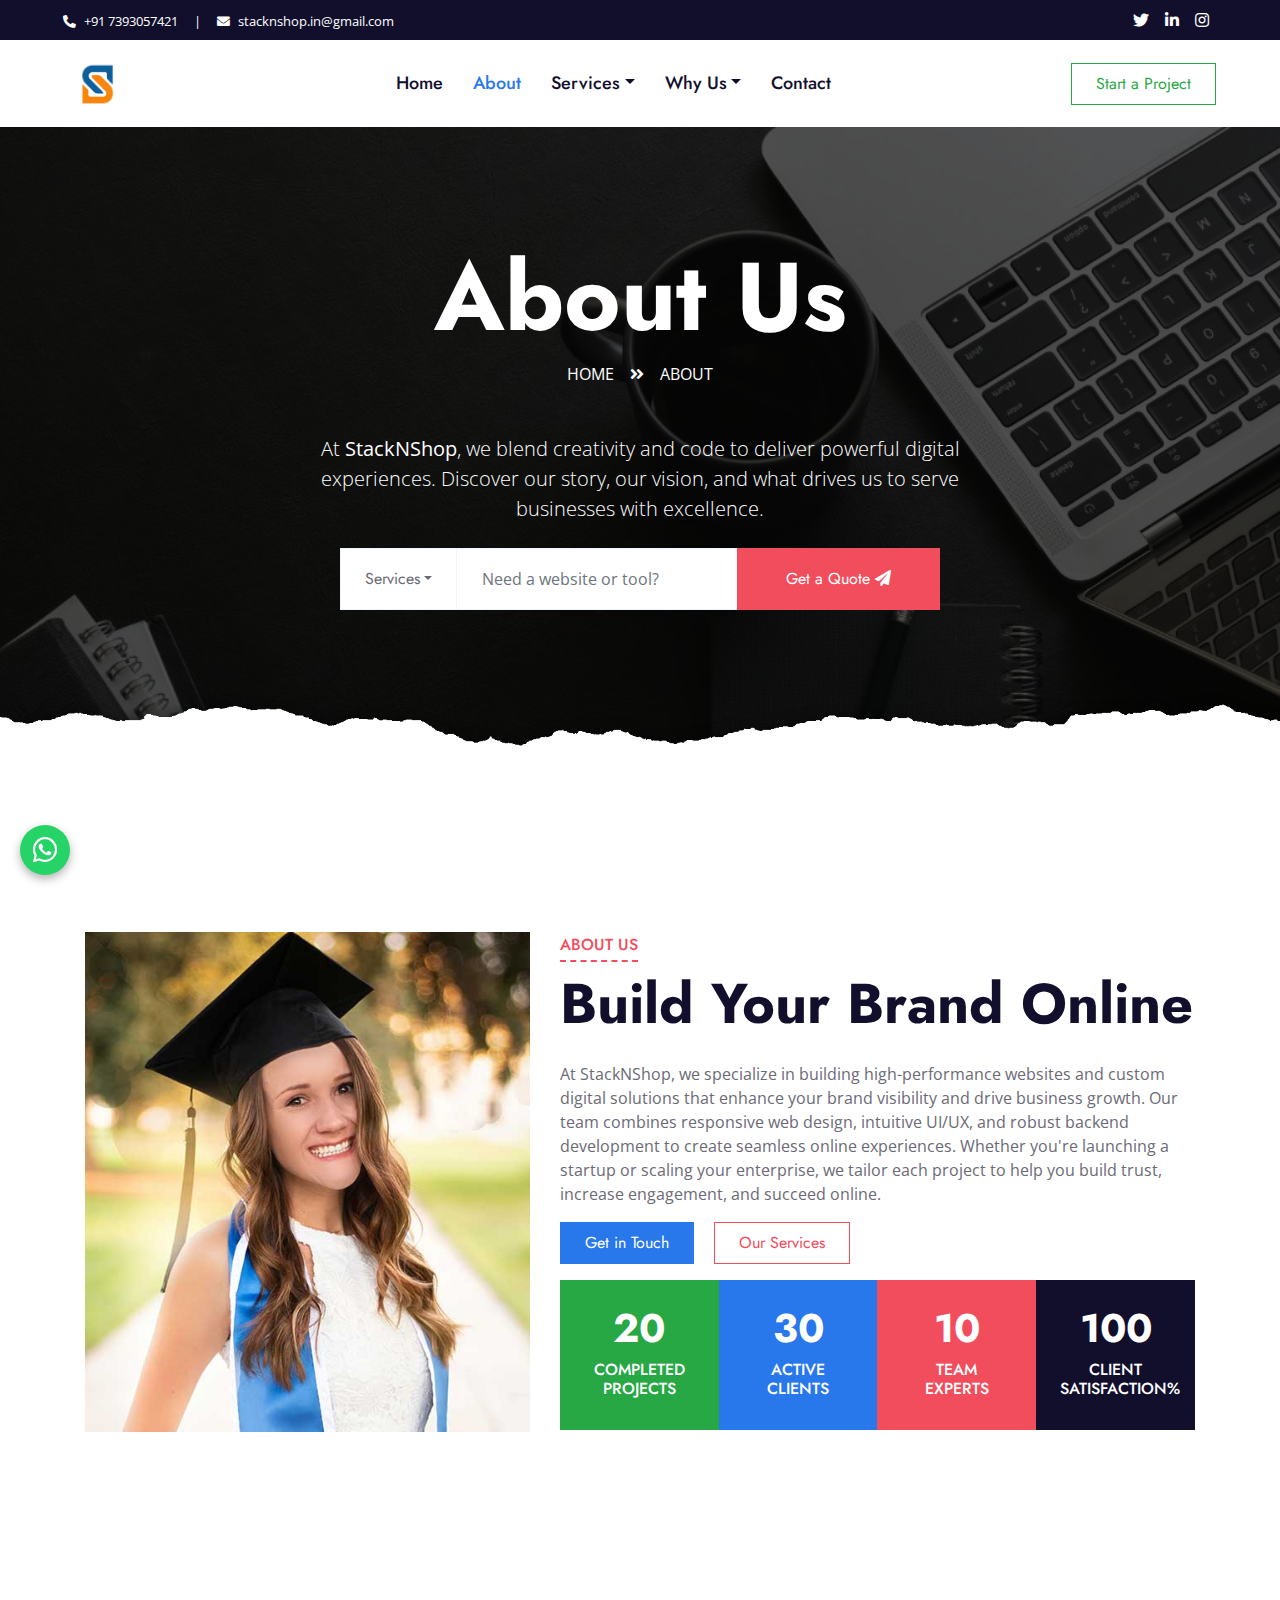
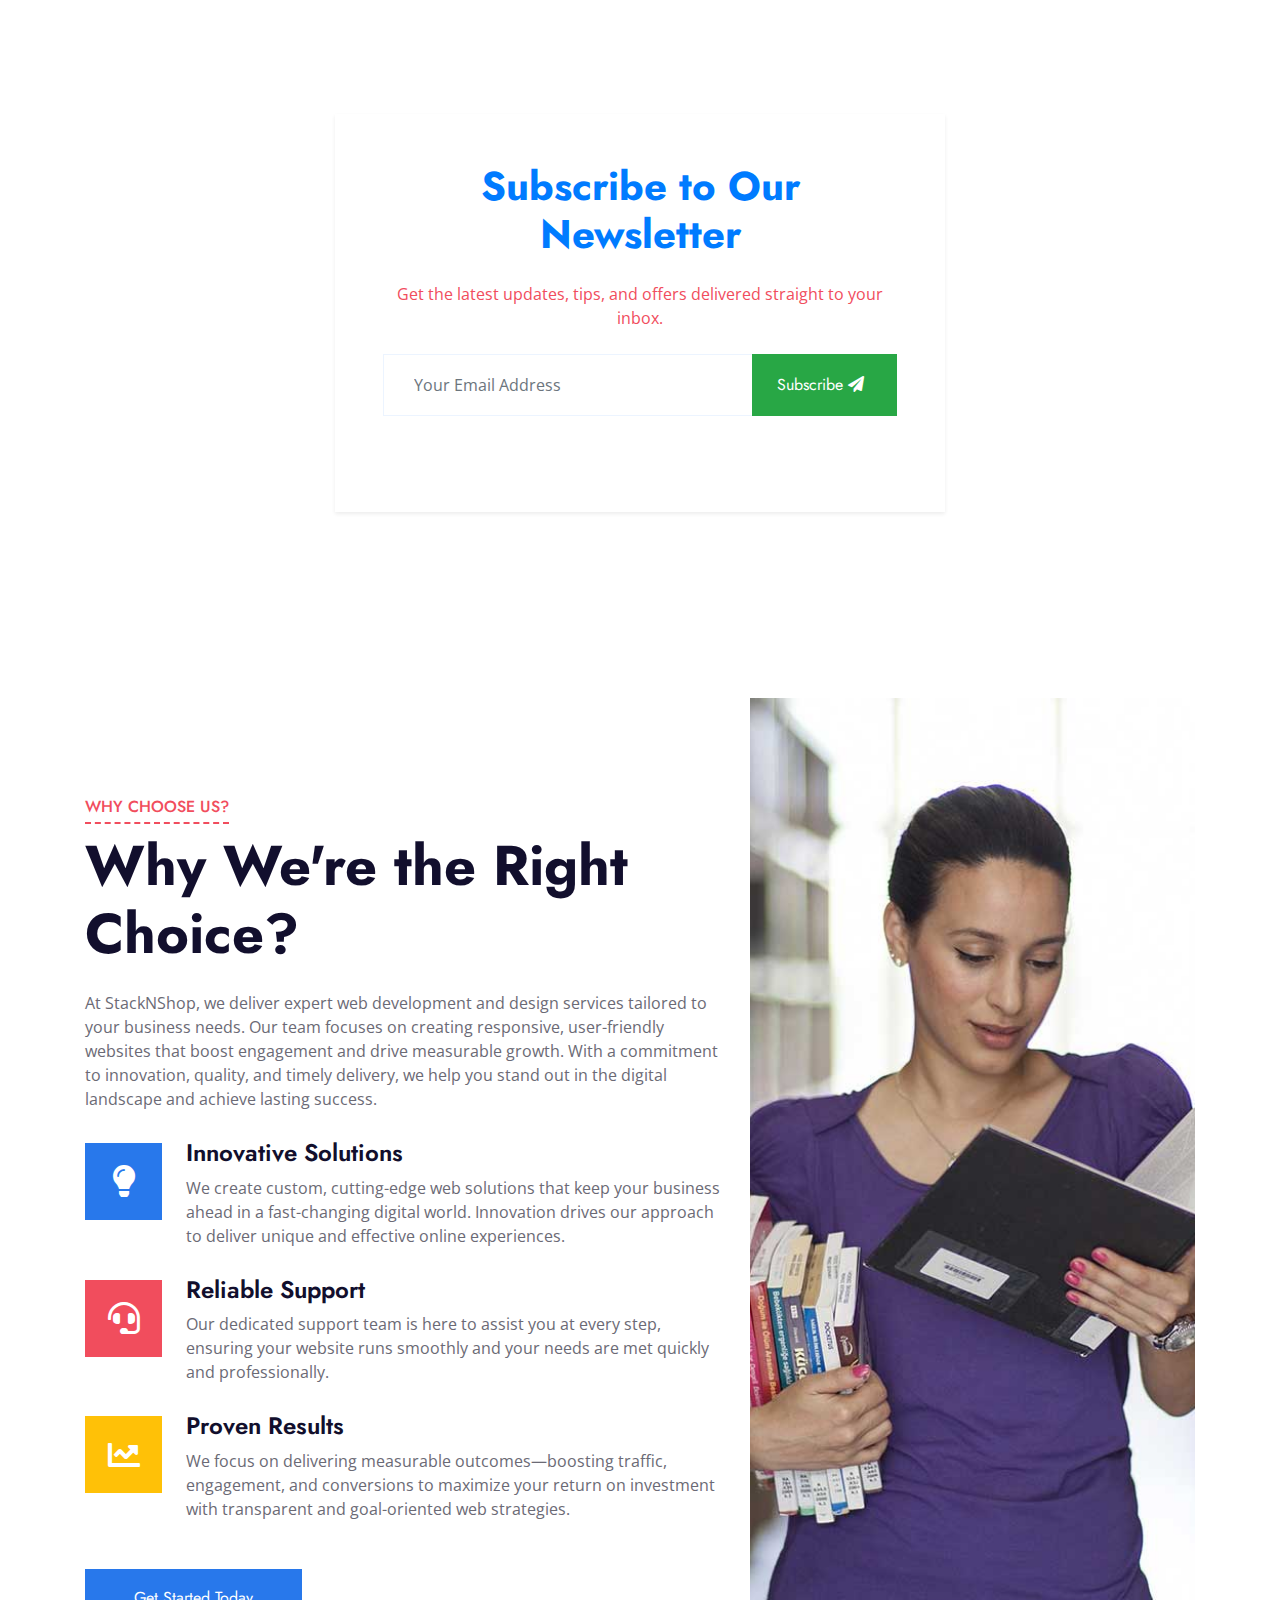
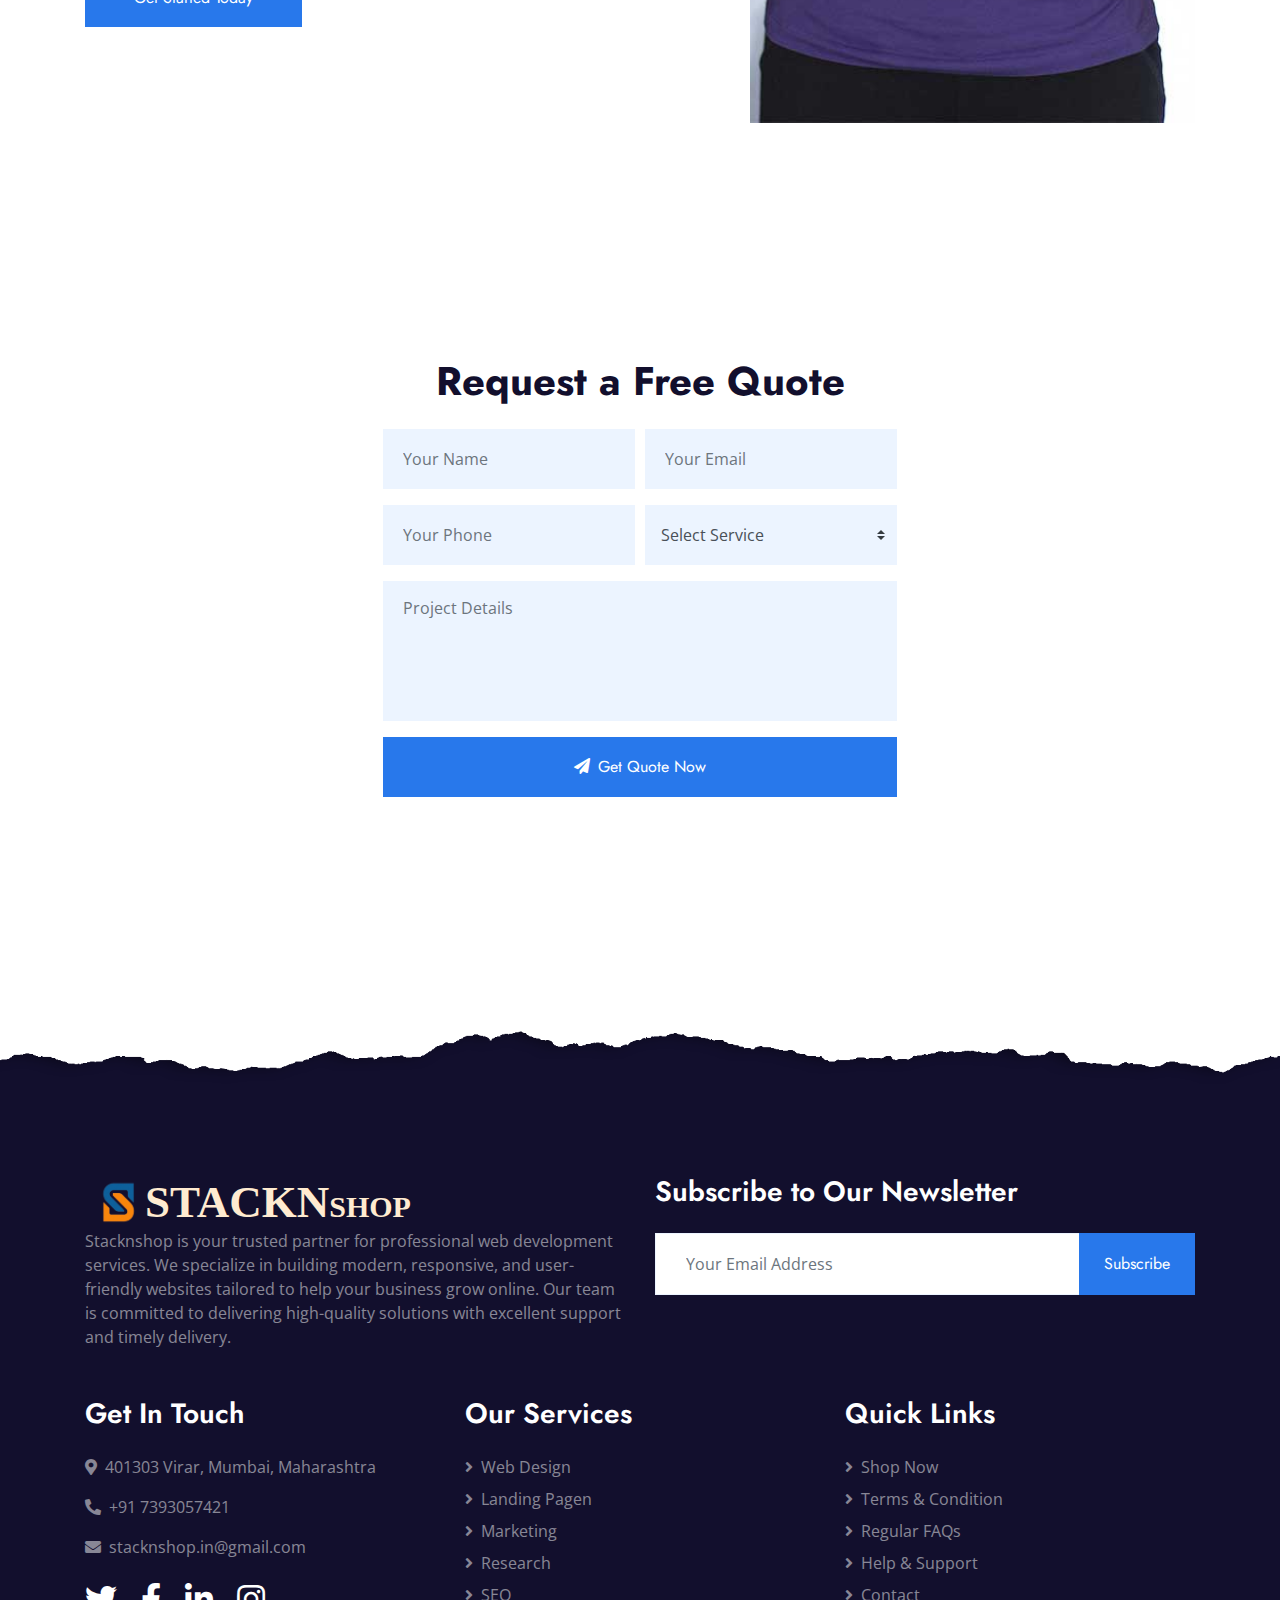
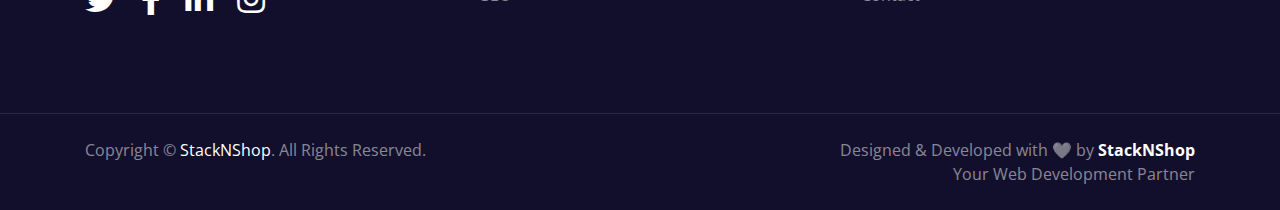
<file: about.html>
<!DOCTYPE html>
<html lang="en">

<head>
    <meta charset="utf-8">
    <title>StackNShop - Build. Launch. Grow.</title>
    <meta content="width=device-width, initial-scale=1.0" name="viewport">
    <meta content="Free HTML Templates" name="keywords">
    <meta content="Free HTML Templates" name="description">

    <link href="img/favicon.ico" rel="icon">

    <!-- <link rel="preconnect" href="https://fonts.gstatic.com"> -->
    <link
        href="https://fonts.googleapis.com/css2?family=Jost:wght@500;600;700&family=Open+Sans:wght@400;600&display=swap"
        rel="stylesheet">

    <!-- Font Awesome -->
    <link href="https://cdnjs.cloudflare.com/ajax/libs/font-awesome/5.10.0/css/all.min.css" rel="stylesheet">

    <!-- Libraries Stylesheet -->
    <link href="lib/owlcarousel/assets/owl.carousel.min.css" rel="stylesheet">

    <!-- Customized Bootstrap Stylesheet -->
    <link href="css/style.css" rel="stylesheet">
</head>

<body>
    <!-- Topbar Start -->
    <div class="container-fluid bg-dark">
        <div class="row py-2 px-lg-5">
            <div class="col-lg-6 text-center text-lg-left mb-2 mb-lg-0">
                <div class="d-inline-flex align-items-center text-white">
                    <small><i class="fa fa-phone-alt mr-2"></i>+91 7393057421</small>
                    <small class="px-3">|</small>
                    <small><i class="fa fa-envelope mr-2"></i>stacknshop.in@gmail.com</small>
                </div>
            </div>
            <div class="col-lg-6 text-center text-lg-right">
                <div class="d-inline-flex align-items-center">
                    <!-- <a class="text-white px-2" href="">
                        <i class="fab fa-facebook-f"></i>
                    </a> -->
                    <a class="text-white px-2" href="">
                        <i class="fab fa-twitter"></i>
                    </a>
                    <a class="text-white px-2" href="">
                        <i class="fab fa-linkedin-in"></i>
                    </a>
                    <a class="text-white px-2" href="">
                        <i class="fab fa-instagram"></i>
                    </a>
                    <!-- <a class="text-white pl-2" href="">
                        <i class="fab fa-youtube"></i>
                    </a> -->
                </div>
            </div>
        </div>
    </div>
    <!-- Topbar End -->


    <!-- Navbar Start -->
    <div class="container-fluid p-0">
        <nav class="navbar navbar-expand-lg bg-white navbar-light py-3 py-lg-0 px-lg-5">
            <a href="index.html" class="navbar-brand ml-lg-3">
                <!-- <h1 class="m-0 text-uppercase text-primary"><i class="fas fa-laptop-code me-2 mr-3"></i>StackNShop</h1> -->
                <h1 class="m-0 text-uppercase d-flex align-items-center">
                    <img src="img/h-logo.png" alt="StackNShop Logo" width="52" height="52" class="me-2 ml-2">
                    <!-- <span style="font-family: 'EB Garamond'; color: #288683; font-size: 45px;">StackN<span
                            style="font-family: 'Roboto'; font-size: 30px; color: #236866; ">Shop</span></span> -->
                </h1>
            </a>
            <button type="button" class="navbar-toggler" data-toggle="collapse" data-target="#navbarCollapse">
                <span class="navbar-toggler-icon"></span>
            </button>
            <div class="collapse navbar-collapse justify-content-between px-lg-3" id="navbarCollapse">
                <div class="navbar-nav mx-auto py-0">
                    <a href="index.html" class="nav-item nav-link">Home</a>
                    <a href="about.html" class="nav-item nav-link active">About</a>
                    <!-- <a href="course.html" class="nav-item nav-link">Courses</a> -->
                    <div class="nav-item dropdown">
                        <a href="#" class="nav-link dropdown-toggle" data-toggle="dropdown">Services</a>
                        <div class="dropdown-menu m-0">
                            <a href="web-design.html" class="dropdown-item">Web Design</a>
                            <a href="web-development.html" class="dropdown-item">Web Development</a>
                            <a href="seo.html" class="dropdown-item">SEO & Analytics</a>
                            <a href="maintenance.html" class="dropdown-item">Maintenance & Support</a>
                        </div>
                    </div>
                    <div class="nav-item dropdown">
                        <a href="#" class="nav-link dropdown-toggle" data-toggle="dropdown">Why Us</a>
                        <div class="dropdown-menu m-0">
                            <a href="portfolio.html" class="dropdown-item">Portfolio</a>
                            <a href="feature.html" class="dropdown-item">Our Features</a>
                            <a href="pricing.html" class="dropdown-item">Pricing Plans</a>
                            <!-- <a href="insights.html" class="dropdown-item">Insights</a> -->
                            <!-- <a href="faq.html" class="dropdown-item">FAQs</a> -->
                            <a href="instructors.html" class="dropdown-item">Instructors</a>
                            <!-- <a href="course-detail.html" class="dropdown-item">Course Detail</a> -->
                            <!-- <a href="team.html" class="dropdown-item">Our Team</a> -->
                            <a href="testimonial.html" class="dropdown-item">Testimonials</a>
                        </div>
                    </div>
                    <a href="contact.html" class="nav-item nav-link">Contact</a>
                </div>
                <a href="!#" class="btn btn-outline-success py-2 px-4 d-none d-lg-block">Start a Project</a>
            </div>
        </nav>
    </div>
    <!-- Navbar End -->


    <!-- Header Start -->
    <div class="jumbotron jumbotron-fluid page-header position-relative overlay-bottom"
        style="margin-bottom: 90px; background: linear-gradient(rgba(0, 0, 0, 0.65), rgba(0, 0, 0, 0.65)), url('img/About-home.jpg') center center/cover no-repeat;">
        <div class="container text-center py-5">
            <h1 class="text-white display-1">About Us</h1>
            <div class="d-inline-flex text-white mb-5">
                <p class="m-0 text-uppercase"><a class="text-white" href="/">Home</a></p>
                <i class="fa fa-angle-double-right pt-1 px-3"></i>
                <p class="m-0 text-uppercase">About</p>
            </div>
            <p class="text-white mb-4 lead" style="max-width: 700px; margin: 0 auto;">
                At <strong>StackNShop</strong>, we blend creativity and code to deliver powerful digital experiences.
                Discover our story, our vision, and what drives us to serve businesses with excellence.
            </p>
            <div class="mx-auto mb-4" style="width: 100%; max-width: 600px;">
                <div class="input-group">
                    <div class="input-group-prepend">
                        <button class="btn btn-outline-light bg-white text-body px-4 dropdown-toggle" type="button"
                            data-toggle="dropdown" aria-haspopup="true" aria-expanded="false">Services</button>
                        <div class="dropdown-menu">
                            <a class="dropdown-item" href="#">Website Development</a>
                            <a class="dropdown-item" href="#">E-commerce Store</a>
                            <a class="dropdown-item" href="#">Custom Automation</a>
                        </div>
                    </div>
                    <input type="text" class="form-control border-light" style="padding: 30px 25px;"
                        placeholder="Need a website or tool?">
                    <div class="input-group-append">
                        <button class="btn btn-secondary px-4 px-lg-5">Get a Quote <i
                                class="fa fa-paper-plane"></i></button>
                    </div>
                </div>
            </div>
        </div>
    </div>

    <!-- <div class="jumbotron jumbotron-fluid position-relative overlay-bottom"
        style="margin-bottom: 90px; background: linear-gradient(rgba(0, 0, 0, 0.7), rgba(0, 0, 0, 0.7)), url('img/About-home.jpg') center center/cover no-repeat;">
        <div class="container text-center my-5 py-5">
            <h1 class="text-white mt-4 mb-3" style="font-weight: 500; font-family: 'EB Garamond';">Who We Are</h1>
            <h1 class="text-white display-1 mb-4" style="font-weight: 800; text-shadow: 2px 2px 10px #000;">
                <span style="font-family: 'EB Garamond';">StackNShop</span> – Driven by Code & Creativity
            </h1>
            <p class="text-white mb-4 lead" style="max-width: 720px; margin: 0 auto;">
                We blend technology, design, and strategy to craft exceptional digital experiences. Learn about our
                journey,
                our mission, and the people behind your success.
            </p>

            <div class="mx-auto mb-4" style="width: 100%; max-width: 600px;">
                <div class="input-group">
                    <div class="input-group-prepend">
                        <button class="btn btn-outline-light bg-white text-body px-4 dropdown-toggle" type="button"
                            data-toggle="dropdown" aria-haspopup="true" aria-expanded="false">Learn More</button>
                        <div class="dropdown-menu">
                            <a class="dropdown-item" href="#team">Our Team</a>
                            <a class="dropdown-item" href="#mission">Our Mission</a>
                            <a class="dropdown-item" href="#values">Core Values</a>
                        </div>
                    </div>
                    <input type="text" class="form-control border-light" style="padding: 30px 25px;"
                        placeholder="Want to know more about us?">
                    <div class="input-group-append">
                        <button class="btn btn-secondary px-4 px-lg-5">Explore</button>
                    </div>
                </div>
            </div>

            <a href="#about-details" class="btn btn-outline-light px-5 py-2 mr-3">📖 Our Story</a>
            <a href="#team" class="btn btn-light text-primary px-5 py-2">👥 Meet the Team</a>
        </div>
    </div> -->

    <!-- Header End -->


    <!-- About Start -->
    <div class="container-fluid py-5" style="margin-bottom: 90px;">
        <div class=" container py-5">
            <div class="row">
                <div class="col-lg-5 mb-5 mb-lg-0" style="min-height: 500px;">
                    <div class="position-relative h-100">
                        <img class="position-absolute w-100 h-100" src="img/about.jpg" style="object-fit: cover;"
                            alt="Web Development Team">
                    </div>
                </div>
                <div class="col-lg-7">
                    <div class="section-title position-relative mb-4">
                        <h6 class="d-inline-block position-relative text-secondary text-uppercase pb-2">About Us</h6>
                        <h1 class="display-4">Build Your Brand Online</h1>
                    </div>
                    <p>At StackNShop, we specialize in building high-performance websites and custom digital solutions
                        that enhance your brand visibility and drive business growth. Our team combines responsive web
                        design, intuitive UI/UX, and robust backend development to create seamless online experiences.
                        Whether you're launching a startup or scaling your enterprise, we tailor each project to help
                        you build trust, increase engagement, and succeed online.</p>
                    <a href="#contact" class="btn btn-primary mr-3 px-4 py-2">Get in Touch</a>
                    <a href="#services" class="btn btn-outline-secondary px-4 py-2">Our Services</a>

                    <div class="row pt-3 mx-0">
                        <div class="col-3 px-0">
                            <div class="bg-success text-center p-4">
                                <h1 class="text-white" data-toggle="counter-up">20</h1>
                                <h6 class="text-uppercase text-white">Completed<span class="d-block">Projects</span>
                                </h6>
                            </div>
                        </div>
                        <div class="col-3 px-0">
                            <div class="bg-primary text-center p-4">
                                <h1 class="text-white" data-toggle="counter-up">30</h1>
                                <h6 class="text-uppercase text-white">Active<span class="d-block">Clients</span></h6>
                            </div>
                        </div>
                        <div class="col-3 px-0">
                            <div class="bg-secondary text-center p-4">
                                <h1 class="text-white" data-toggle="counter-up">10</h1>
                                <h6 class="text-uppercase text-white">Team<span class="d-block">Experts</span></h6>
                            </div>
                        </div>
                        <div class="col-3 px-0">
                            <div class="bg-dark text-center p-4">
                                <h1 class="text-white" data-toggle="counter-up">100</h1>
                                <h6 class="text-uppercase text-white">Client<span class="d-block">Satisfaction%</span>
                                </h6>
                            </div>
                        </div>
                    </div>
                </div>
            </div>
        </div>
    </div>
    <!-- About End -->

    <!-- Newslatter Start -->
    <div class="row justify-content-center mx-0 mb-5">
        <div class="col-lg-6 py-5">
            <div class="bg-image p-5 my-5 rounded shadow-sm">
                <h1 class="text-center mb-4 font-weight-bold" style="color: #007bff;">Subscribe to Our Newsletter</h1>
                <p class="text-center mb-4 text-secondary">Get the latest updates, tips, and offers delivered straight
                    to your inbox.</p>
                <form>
                    <div class=" mb-5">
                        <div class="w-100">
                            <div class="input-group">
                                <input type="text" class="form-control border-light" style="padding: 30px;"
                                    placeholder="Your Email Address">
                                <div class="input-group-append">
                                    <button class="btn btn-success px-4">Subscribe <i
                                            class="fa fa-paper-plane mr-2"></i></button>
                                </div>
                            </div>
                        </div>
                    </div>
                </form>
            </div>
        </div>
    </div>

    <!-- Newslatter End -->

    <!-- Feature Start -->
    <div class="container-fluid bg-image" style="margin: 90px 0;">
        <div class="container">
            <div class="row">
                <div class="col-lg-7 my-5 pt-5 pb-lg-5">
                    <div class="section-title position-relative mb-4">
                        <h6 class="d-inline-block position-relative text-secondary text-uppercase pb-2">Why Choose Us?
                        </h6>
                        <h1 class="display-4">Why We're the Right Choice?</h1>
                    </div>
                    <p class="mb-4 pb-2">At StackNShop, we deliver expert web development and design services tailored
                        to your business needs. Our team focuses on creating responsive, user-friendly websites that
                        boost engagement and drive measurable growth. With a commitment to innovation, quality, and
                        timely delivery, we help you stand out in the digital landscape and achieve lasting success.
                    </p>
                    <div class="d-flex mb-3">
                        <div class="btn-icon bg-primary mr-4">
                            <i class="fas fa-2x fa-lightbulb text-white"></i>
                        </div>
                        <div class="mt-n1">
                            <h4>Innovative Solutions</h4>
                            <p>We create custom, cutting-edge web solutions that keep your business ahead in a
                                fast-changing digital world. Innovation drives our approach to deliver unique and
                                effective online experiences.</p>
                        </div>
                    </div>
                    <div class="d-flex mb-3">
                        <div class="btn-icon bg-secondary mr-4">
                            <i class="fas fa-2x fa-headset text-white"></i>
                        </div>
                        <div class="mt-n1">
                            <h4>Reliable Support</h4>
                            <p>Our dedicated support team is here to assist you at every step, ensuring your website
                                runs smoothly and your needs are met quickly and professionally.</p>
                        </div>
                    </div>
                    <div class="d-flex">
                        <div class="btn-icon bg-warning mr-4">
                            <i class="fas fa-2x fa-chart-line text-white"></i>
                        </div>
                        <div class="mt-n1">
                            <h4>Proven Results</h4>
                            <p class="m-0">We focus on delivering measurable outcomes—boosting traffic, engagement, and
                                conversions to maximize your return on investment with transparent and goal-oriented web
                                strategies.</p>
                        </div>
                    </div>
                    <!-- <a href="#services" class="btn btn-outline-secondary px-4 py-2">Our Services</a> -->
                    <a href="contact.html" class="btn btn-primary py-3 px-5 mt-5">Get Started Today</a>

                </div>
                <div class="col-lg-5" style="min-height: 500px;">
                    <div class="position-relative h-100">
                        <img class="position-absolute w-100 h-100" src="img/feature.jpg" style="object-fit: cover;">
                    </div>
                </div>
            </div>
        </div>
    </div>
    <!-- Feature Start -->
    <!-- Request a Quote Start -->
    <div class="row justify-content-center bg-image mx-0 mb-5">
        <div class="col-lg-6 py-5">
            <div class="bg-white p-5 my-5">
                <h1 class="text-center mb-4">Request a Free Quote</h1>
                <form>
                    <div class="form-row">
                        <div class="col-sm-6">
                            <div class="form-group">
                                <input type="text" class="form-control bg-light border-0" placeholder="Your Name"
                                    style="padding: 30px 20px;" required>
                            </div>
                        </div>
                        <div class="col-sm-6">
                            <div class="form-group">
                                <input type="email" class="form-control bg-light border-0" placeholder="Your Email"
                                    style="padding: 30px 20px;" required>
                            </div>
                        </div>
                    </div>
                    <div class="form-row">
                        <div class="col-sm-6">
                            <div class="form-group">
                                <input type="text" class="form-control bg-light border-0" placeholder="Your Phone"
                                    style="padding: 30px 20px;" required>
                            </div>
                        </div>
                        <div class="col-sm-6">
                            <div class="form-group">
                                <select class="custom-select bg-light border-0 px-3" style="height: 60px;" required>
                                    <option selected>Select Service</option>
                                    <option value="1">Web Development</option>
                                    <option value="2">SEO Optimization</option>
                                    <option value="3">UI/UX Design</option>
                                    <option value="4">E-commerce Setup</option>
                                </select>
                            </div>
                        </div>
                    </div>
                    <div class="form-row">
                        <div class="col-sm-12">
                            <div class="form-group">
                                <textarea class="form-control bg-light border-0" placeholder="Project Details"
                                    style="padding: 15px 20px; height: 140px; resize: none;"></textarea>
                            </div>
                        </div>
                    </div>
                    <div class="form-row">
                        <div class="col-sm-12">
                            <button class="btn btn-primary btn-block" type="submit" style="height: 60px;"> <i
                                    class="fa fa-paper-plane mr-2"></i>Get Quote
                                Now</button>
                        </div>
                    </div>
                </form>
            </div>
        </div>
    </div>
    <!-- Request a Quote End -->

    <!-- Footer Start -->
    <div class="container-fluid position-relative overlay-top bg-dark text-white-50 py-5" style="margin-top: 90px;">
        <div class="container mt-5 pt-5">
            <div class="row">
                <div class="col-md-6 mb-5">
                    <h1 class="m-0 text-uppercase d-flex align-items-center">
                        <img src="img/h-logo.png" alt="StackNShop Logo" width="52" height="52" class="me-2 ml-2">
                        <span style="font-family: 'EB Garamond'; color: #ffebd0; font-size: 45px;">StackN<span
                                style="font-family: 'Roboto'; font-size: 30px; color: #ffebd0; font-family: ''; ">Shop</span></span>
                    </h1>
                    <p class="m-0">Stacknshop is your trusted partner for professional web development services. We
                        specialize in building modern, responsive, and user-friendly websites tailored to help your
                        business grow online. Our team is committed to delivering high-quality solutions with excellent
                        support and timely delivery.
                    </p>
                </div>
                <div class="col-md-6 mb-5">
                    <h3 class="text-white mb-4">Subscribe to Our Newsletter</h3>
                    <div class="w-100">
                        <div class="input-group">
                            <input type="text" class="form-control border-light" style="padding: 30px;"
                                placeholder="Your Email Address">
                            <div class="input-group-append">
                                <button class="btn btn-primary px-4">Subscribe</button>
                            </div>
                        </div>
                    </div>
                </div>
            </div>
            <div class="row">
                <div class="col-md-4 mb-5">
                    <h3 class="text-white mb-4">Get In Touch</h3>
                    <p><i class="fa fa-map-marker-alt mr-2"></i>401303 Virar, Mumbai, Maharashtra</p>
                    <p><i class="fa fa-phone-alt mr-2"></i>+91 7393057421</p>
                    <p><i class="fa fa-envelope mr-2"></i>stacknshop.in@gmail.com</p>
                    <div class="d-flex justify-content-start mt-4">
                        <a class="text-white mr-4" href="#!"><i class="fab fa-2x fa-twitter"></i></a>
                        <a class="text-white mr-4" href="#!"><i class="fab fa-2x fa-facebook-f"></i></a>
                        <a class="text-white mr-4" href="#!"><i class="fab fa-2x fa-linkedin-in"></i></a>
                        <a class="text-white" href="#!"><i class="fab fa-2x fa-instagram"></i></a>
                    </div>
                </div>
                <div class="col-md-4 mb-5">
                    <h3 class="text-white mb-4">Our Services</h3>
                    <div class="d-flex flex-column justify-content-start">
                        <a class="text-white-50 mb-2" href="#"><i class="fa fa-angle-right mr-2"></i>Web Design</a>
                        <a class="text-white-50 mb-2" href="#"><i class="fa fa-angle-right mr-2"></i>Landing Pagen</a>
                        <a class="text-white-50 mb-2" href="#"><i class="fa fa-angle-right mr-2"></i>Marketing</a>
                        <a class="text-white-50 mb-2" href="#"><i class="fa fa-angle-right mr-2"></i>Research</a>
                        <a class="text-white-50" href="#"><i class="fa fa-angle-right mr-2"></i>SEO</a>
                    </div>
                </div>
                <div class="col-md-4 mb-5">
                    <h3 class="text-white mb-4">Quick Links</h3>
                    <div class="d-flex flex-column justify-content-start">
                        <a class="text-white-50 mb-2" href="#"><i class="fa fa-angle-right mr-2"></i>Shop Now</a>
                        <a class="text-white-50 mb-2" href="#"><i class="fa fa-angle-right mr-2"></i>Terms &
                            Condition</a>
                        <a class="text-white-50 mb-2" href="#"><i class="fa fa-angle-right mr-2"></i>Regular FAQs</a>
                        <a class="text-white-50 mb-2" href="#"><i class="fa fa-angle-right mr-2"></i>Help & Support</a>
                        <a class="text-white-50" href="#"><i class="fa fa-angle-right mr-2"></i>Contact</a>
                    </div>
                </div>
            </div>
        </div>
    </div>
    <div class="container-fluid bg-dark text-white-50 border-top py-4"
        style="border-color: rgba(256, 256, 256, .1) !important;">
        <div class="container">
            <div class="row">
                <div class="col-md-6 text-center text-md-left mb-3 mb-md-0">
                    <p class="m-0">Copyright &copy; <a class="text-white" href="#">StackNShop</a>. All Rights
                        Reserved.
                    </p>
                </div>
                <div class="col-md-6 text-center text-md-right">
                    <p class="m-0">Designed & Developed with &#129293; by
                        <a class="text-white font-weight-bold" href="#!">StackNShop</a> <br> Your Web Development
                        Partner
                    </p>
                </div>

            </div>
        </div>
    </div>
    <!-- Footer End -->
    <!-- Whatsaap Icon -->
    <a href="https://wa.me/1234567890" target="_blank" id="whatsapp-icon" aria-label="Chat on WhatsApp">
        <i class="fab fa-whatsapp"></i> <!-- child 1 -->
        <span class="pulse-circle"></span> <!-- child 2 -->
        <span class="pulse-circle"></span> <!-- child 3 -->
    </a>

    <!-- Back to Top -->
    <a href="#" class="btn btn-lg btn-primary rounded-1 btn-lg-square back-to-top"><i
            class="fa fa-angle-double-up"></i></a>


    <!-- JavaScript Libraries -->
    <script src="https://code.jquery.com/jquery-3.4.1.min.js"></script>
    <script src="https://stackpath.bootstrapcdn.com/bootstrap/4.4.1/js/bootstrap.bundle.min.js"></script>
    <script src="lib/easing/easing.min.js"></script>
    <script src="lib/waypoints/waypoints.min.js"></script>
    <script src="lib/counterup/counterup.min.js"></script>
    <script src="lib/owlcarousel/owl.carousel.min.js"></script>

    <!-- Template Javascript -->
    <script src="js/main.js"></script>
</body>

</html>
</file>
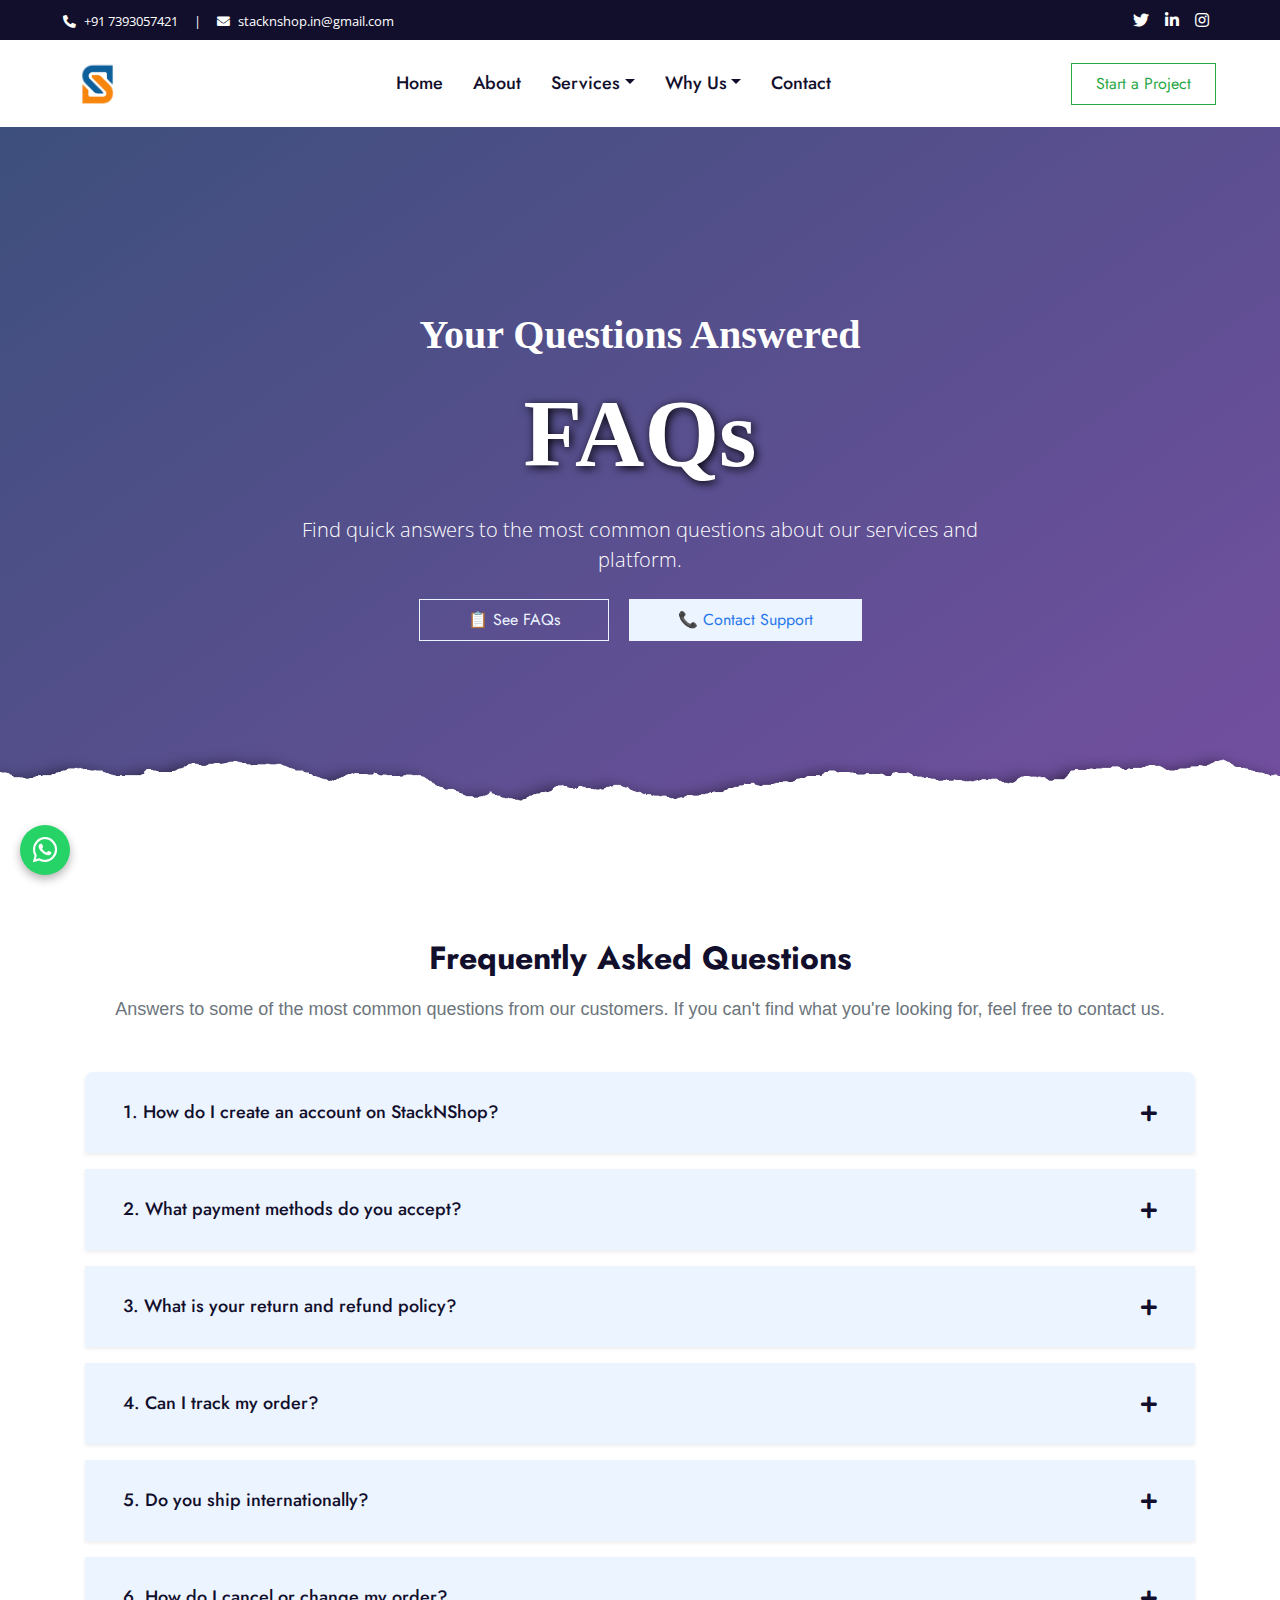
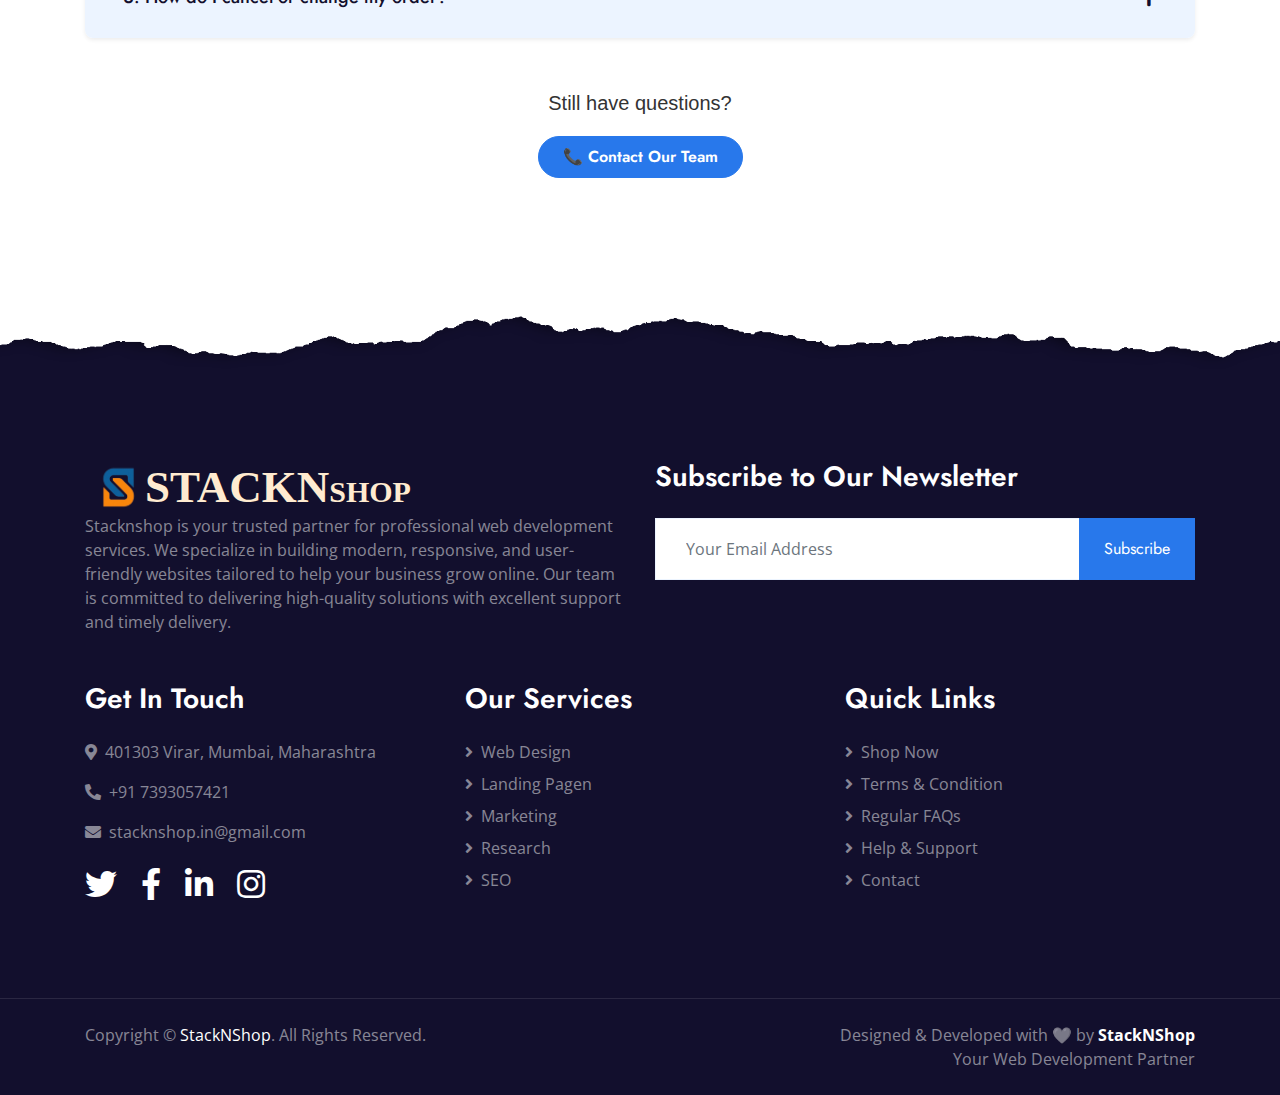
<file: FAQs.html>
<!DOCTYPE html>
<html lang="en">

<head>
    <meta charset="utf-8">
    <title>StackNShop - Build. Launch. Grow.</title>
    <meta content="width=device-width, initial-scale=1.0" name="viewport">
    <meta content="Free HTML Templates" name="keywords">
    <meta content="Free HTML Templates" name="description">

    <link href="img/favicon.ico" rel="icon">

    <!-- <link rel="preconnect" href="https://fonts.gstatic.com"> -->
    <link
        href="https://fonts.googleapis.com/css2?family=Jost:wght@500;600;700&family=Open+Sans:wght@400;600&display=swap"
        rel="stylesheet">

    <!-- Font Awesome -->
    <link href="https://cdnjs.cloudflare.com/ajax/libs/font-awesome/5.10.0/css/all.min.css" rel="stylesheet">

    <!-- Libraries Stylesheet -->
    <link href="lib/owlcarousel/assets/owl.carousel.min.css" rel="stylesheet">

    <!-- Customized Bootstrap Stylesheet -->
    <link href="css/style.css" rel="stylesheet">
</head>

<body>
    <!-- Topbar Start -->
    <div class="container-fluid bg-dark">
        <div class="row py-2 px-lg-5">
            <div class="col-lg-6 text-center text-lg-left mb-2 mb-lg-0">
                <div class="d-inline-flex align-items-center text-white">
                    <small><i class="fa fa-phone-alt mr-2"></i>+91 7393057421</small>
                    <small class="px-3">|</small>
                    <small><i class="fa fa-envelope mr-2"></i>stacknshop.in@gmail.com</small>
                </div>
            </div>
            <div class="col-lg-6 text-center text-lg-right">
                <div class="d-inline-flex align-items-center">
                    <!-- <a class="text-white px-2" href="">
                        <i class="fab fa-facebook-f"></i>
                    </a> -->
                    <a class="text-white px-2" href="">
                        <i class="fab fa-twitter"></i>
                    </a>
                    <a class="text-white px-2" href="">
                        <i class="fab fa-linkedin-in"></i>
                    </a>
                    <a class="text-white px-2" href="">
                        <i class="fab fa-instagram"></i>
                    </a>
                    <!-- <a class="text-white pl-2" href="">
                        <i class="fab fa-youtube"></i>
                    </a> -->
                </div>
            </div>
        </div>
    </div>
    <!-- Topbar End -->


    <!-- Navbar Start -->
    <div class="container-fluid p-0">
        <nav class="navbar navbar-expand-lg bg-white navbar-light py-3 py-lg-0 px-lg-5">
            <a href="index.html" class="navbar-brand ml-lg-3">
                <!-- <h1 class="m-0 text-uppercase text-primary"><i class="fas fa-laptop-code me-2 mr-3"></i>StackNShop</h1> -->
                <h1 class="m-0 text-uppercase d-flex align-items-center">
                    <img src="img/h-logo.png" alt="StackNShop Logo" width="52" height="52" class="me-2 ml-2">
                    <!-- <span style="font-family: 'EB Garamond'; color: #288683; font-size: 45px;">StackN<span
                            style="font-family: 'Roboto'; font-size: 30px; color: #236866; ">Shop</span></span> -->
                </h1>
            </a>
            <button type="button" class="navbar-toggler" data-toggle="collapse" data-target="#navbarCollapse">
                <span class="navbar-toggler-icon"></span>
            </button>
            <div class="collapse navbar-collapse justify-content-between px-lg-3" id="navbarCollapse">
                <div class="navbar-nav mx-auto py-0">
                    <a href="index.html" class="nav-item nav-link">Home</a>
                    <a href="about.html" class="nav-item nav-link">About</a>
                    <!-- <a href="course.html" class="nav-item nav-link">Courses</a> -->
                    <div class="nav-item dropdown">
                        <a href="#" class="nav-link dropdown-toggle" data-toggle="dropdown">Services</a>
                        <div class="dropdown-menu m-0">
                            <a href="web-design.html" class="dropdown-item">Web Design</a>
                            <a href="web-development.html" class="dropdown-item">Web Development</a>
                            <a href="seo.html" class="dropdown-item">SEO & Analytics</a>
                            <a href="maintenance.html" class="dropdown-item">Maintenance & Support</a>
                        </div>
                    </div>
                    <div class="nav-item dropdown">
                        <a href="#" class="nav-link dropdown-toggle" data-toggle="dropdown">Why Us</a>
                        <div class="dropdown-menu m-0">
                            <a href="portfolio.html" class="dropdown-item">Portfolio</a>
                            <a href="feature.html" class="dropdown-item">Our Features</a>
                            <a href="pricing.html" class="dropdown-item">Pricing Plans</a>
                            <a href="instructors.html" class="dropdown-item">Instructors</a>
                            <a href="testimonial.html" class="dropdown-item">Testimonials</a>
                        </div>
                    </div>
                    <a href="contact.html" class="nav-item nav-link">Contact</a>
                </div>
                <a href="!#" class="btn btn-outline-success py-2 px-4 d-none d-lg-block">Start a Project</a>
            </div>
        </nav>
    </div>
    <!-- Navbar End -->

    <!-- FAQs Header Start -->
    <div class="jumbotron jumbotron-fluid position-relative overlay-bottom"
        style="margin-bottom: 90px; background: linear-gradient(145deg, rgba(40, 60, 110, 0.9), rgba(100, 60, 150, 0.9)), url('https://images.unsplash.com/photo-1506744038136-46273834b3fb?auto=format&fit=crop&w=1350&q=80') center center/cover no-repeat;">
        <div class="container text-center my-5 py-5">
            <h1 class="text-white mt-4 mb-3" style="font-weight: 500; font-family: 'EB Garamond';">
                Your Questions Answered
            </h1>
            <h1 class="text-white display-1 mb-4" style="font-weight: 800; text-shadow: 2px 2px 10px #000;">
                <span style="font-family: 'EB Garamond';">FAQs</span>
            </h1>
            <p class="text-white mb-4 lead" style="max-width: 720px; margin: 0 auto;">
                Find quick answers to the most common questions about our services and platform.
            </p>

            <a href="#faq-list" class="btn btn-outline-light px-5 py-2 mr-3">📋 See FAQs</a>
            <a href="#contact" class="btn btn-light text-primary px-5 py-2">📞 Contact Support</a>
        </div>
    </div>
    <!-- FAQs Header End -->

    <!-- Contact Start -->
    <!-- FAQs Content Start -->
    <div id="faq-list" class="container py-5">
        <div class="section-title text-center mb-5">
            <h2 class="mb-3">Frequently Asked Questions</h2>
            <p class="text-muted">
                Answers to some of the most common questions from our customers. If you can't find what you're looking
                for,
                feel free to contact us.
            </p>
        </div>

        <div class="accordion" id="faqAccordion">

            <!-- FAQ 1 -->
            <div class="card mb-3 shadow-sm border-0">
                <div class="card-header bg-light d-flex justify-content-between align-items-center" id="headingOne">
                    <h5 class="mb-0 flex-grow-1">
                        <button
                            class="btn btn-link text-dark text-left w-100 collapsed d-flex justify-content-between align-items-center"
                            type="button" data-toggle="collapse" data-target="#collapseOne" aria-expanded="false"
                            aria-controls="collapseOne">
                            <span>1. How do I create an account on StackNShop?</span>
                            <i class="fas fa-plus rotate-icon"></i>
                        </button>
                    </h5>
                </div>
                <div id="collapseOne" class="collapse" aria-labelledby="headingOne" data-parent="#faqAccordion">
                    <div class="card-body">
                        Creating an account is easy. Simply click the “Sign Up” button located at the top right corner
                        of our homepage.
                        You'll be prompted to provide your full name, a valid email address, and create a secure
                        password.
                        After filling out the registration form, you will receive a verification email. Please check
                        your inbox (and spam folder)
                        and click the verification link to activate your account. Once verified, you can start shopping
                        immediately
                        with access to personalized offers and order tracking.
                    </div>
                </div>
            </div>

            <!-- FAQ 2 -->
            <div class="card mb-3 shadow-sm border-0">
                <div class="card-header bg-light" id="headingTwo">
                    <h5 class="mb-0">
                        <button
                            class="btn btn-link text-dark text-left w-100 collapsed d-flex justify-content-between align-items-center"
                            type="button" data-toggle="collapse" data-target="#collapseTwo" aria-expanded="false"
                            aria-controls="collapseTwo">
                            <span>2. What payment methods do you accept?</span>
                            <i class="fas fa-plus rotate-icon"></i>
                        </button>
                    </h5>
                </div>
                <div id="collapseTwo" class="collapse" aria-labelledby="headingTwo" data-parent="#faqAccordion">
                    <div class="card-body">
                        We support a wide range of payment options to ensure a smooth checkout experience. You can pay
                        using all major credit
                        and debit cards (Visa, MasterCard, American Express), as well as popular digital wallets
                        including UPI, Google Pay,
                        PhonePe, Paytm, and Net Banking from most leading banks. For international customers, we also
                        accept PayPal payments.
                        All transactions are secured using industry-standard SSL encryption to protect your sensitive
                        information.
                    </div>
                </div>
            </div>

            <!-- FAQ 3 -->
            <div class="card mb-3 shadow-sm border-0">
                <div class="card-header bg-light" id="headingThree">
                    <h5 class="mb-0">
                        <button
                            class="btn btn-link text-dark text-left w-100 collapsed d-flex justify-content-between align-items-center"
                            type="button" data-toggle="collapse" data-target="#collapseThree" aria-expanded="false"
                            aria-controls="collapseThree">
                            <span>3. What is your return and refund policy?</span>
                            <i class="fas fa-plus rotate-icon"></i>
                        </button>
                    </h5>
                </div>
                <div id="collapseThree" class="collapse" aria-labelledby="headingThree" data-parent="#faqAccordion">
                    <div class="card-body">
                        We offer a hassle-free 7-day return policy on most items starting from the date you receive your
                        order.
                        To be eligible for a return, products must be unused, in original packaging, and in the same
                        condition as received.
                        Once we receive and inspect the returned item, we will process your refund within 5-7 business
                        days.
                        Refunds will be credited to your original payment method. Please note that certain items such as
                        perishables,
                        personalized products, or sale items may not be eligible for return. For detailed instructions,
                        visit our Returns
                        & Refunds page or contact customer support.
                    </div>
                </div>
            </div>

            <!-- FAQ 4 -->
            <div class="card mb-3 shadow-sm border-0">
                <div class="card-header bg-light" id="headingFour">
                    <h5 class="mb-0">
                        <button
                            class="btn btn-link text-dark text-left w-100 collapsed d-flex justify-content-between align-items-center"
                            type="button" data-toggle="collapse" data-target="#collapseFour" aria-expanded="false"
                            aria-controls="collapseFour">
                            <span>4. Can I track my order?</span>
                            <i class="fas fa-plus rotate-icon"></i>
                        </button>
                    </h5>
                </div>
                <div id="collapseFour" class="collapse" aria-labelledby="headingFour" data-parent="#faqAccordion">
                    <div class="card-body">
                        Absolutely! After your order has been shipped, you will receive an email and SMS notification
                        containing your
                        unique tracking number and a link to the courier partner's tracking page. You can also log into
                        your account
                        and check the status of your order in real-time under the “My Orders” section. If you have any
                        issues tracking
                        your shipment, our customer service team is happy to assist you.
                    </div>
                </div>
            </div>

            <!-- FAQ 5 -->
            <div class="card mb-3 shadow-sm border-0">
                <div class="card-header bg-light" id="headingFive">
                    <h5 class="mb-0">
                        <button
                            class="btn btn-link text-dark text-left w-100 collapsed d-flex justify-content-between align-items-center"
                            type="button" data-toggle="collapse" data-target="#collapseFive" aria-expanded="false"
                            aria-controls="collapseFive">
                            <span>5. Do you ship internationally?</span>
                            <i class="fas fa-plus rotate-icon"></i>
                        </button>
                    </h5>
                </div>
                <div id="collapseFive" class="collapse" aria-labelledby="headingFive" data-parent="#faqAccordion">
                    <div class="card-body">
                        Currently, we ship across India and select international countries. During checkout, you will
                        see available shipping options
                        based on your shipping address. Shipping costs and delivery times vary depending on the
                        destination. We recommend checking
                        shipping availability and charges before completing your order. If you need international
                        shipping to a country not listed,
                        please contact our support team to discuss possible arrangements.
                    </div>
                </div>
            </div>

            <!-- FAQ 6 -->
            <div class="card mb-3 shadow-sm border-0">
                <div class="card-header bg-light" id="headingSix">
                    <h5 class="mb-0">
                        <button
                            class="btn btn-link text-dark text-left w-100 collapsed d-flex justify-content-between align-items-center"
                            type="button" data-toggle="collapse" data-target="#collapseSix" aria-expanded="false"
                            aria-controls="collapseSix">
                            <span>6. How do I cancel or change my order?</span>
                            <i class="fas fa-plus rotate-icon"></i>
                        </button>
                    </h5>
                </div>
                <div id="collapseSix" class="collapse" aria-labelledby="headingSix" data-parent="#faqAccordion">
                    <div class="card-body">
                        You may cancel or modify your order within 12 hours of placing it, provided it has not yet been
                        shipped.
                        To request a cancellation or change, log in to your account, go to the “My Orders” page, and
                        select the relevant order.
                        From there, use the “Cancel” or “Modify” option to submit your request. For changes to shipping
                        address or product quantity,
                        please contact our customer service as soon as possible. Once the order is shipped,
                        modifications are no longer possible.
                    </div>
                </div>
            </div>

        </div>

        <!-- Contact Prompt -->
        <div class="text-center mt-5">
            <p class="lead mb-3">Still have questions?</p>
            <a href="#contact" class="btn btn-primary px-4 py-2">📞 Contact Our Team</a>
        </div>
    </div>

    <!-- FAQs Content End -->

    <!-- Contact End -->



    <!-- Footer Start -->
    <div class="container-fluid position-relative overlay-top bg-dark text-white-50 py-5" style="margin-top: 90px;">
        <div class="container mt-5 pt-5">
            <div class="row">
                <div class="col-md-6 mb-5">
                    <h1 class="m-0 text-uppercase d-flex align-items-center">
                        <img src="img/h-logo.png" alt="StackNShop Logo" width="52" height="52" class="me-2 ml-2">
                        <span style="font-family: 'EB Garamond'; color: #ffebd0; font-size: 45px;">StackN<span
                                style="font-family: 'Roboto'; font-size: 30px; color: #ffebd0; font-family: ''; ">Shop</span></span>
                    </h1>
                    <p class="m-0">Stacknshop is your trusted partner for professional web development services. We
                        specialize in building modern, responsive, and user-friendly websites tailored to help your
                        business grow online. Our team is committed to delivering high-quality solutions with excellent
                        support and timely delivery.
                    </p>
                </div>
                <div class="col-md-6 mb-5">
                    <h3 class="text-white mb-4">Subscribe to Our Newsletter</h3>
                    <div class="w-100">
                        <div class="input-group">
                            <input type="text" class="form-control border-light" style="padding: 30px;"
                                placeholder="Your Email Address">
                            <div class="input-group-append">
                                <button class="btn btn-primary px-4">Subscribe</button>
                            </div>
                        </div>
                    </div>
                </div>
            </div>
            <div class="row">
                <div class="col-md-4 mb-5">
                    <h3 class="text-white mb-4">Get In Touch</h3>
                    <p><i class="fa fa-map-marker-alt mr-2"></i>401303 Virar, Mumbai, Maharashtra</p>
                    <p><i class="fa fa-phone-alt mr-2"></i>+91 7393057421</p>
                    <p><i class="fa fa-envelope mr-2"></i>stacknshop.in@gmail.com</p>
                    <div class="d-flex justify-content-start mt-4">
                        <a class="text-white mr-4" href="#!"><i class="fab fa-2x fa-twitter"></i></a>
                        <a class="text-white mr-4" href="#!"><i class="fab fa-2x fa-facebook-f"></i></a>
                        <a class="text-white mr-4" href="#!"><i class="fab fa-2x fa-linkedin-in"></i></a>
                        <a class="text-white" href="#!"><i class="fab fa-2x fa-instagram"></i></a>
                    </div>
                </div>
                <div class="col-md-4 mb-5">
                    <h3 class="text-white mb-4">Our Services</h3>
                    <div class="d-flex flex-column justify-content-start">
                        <a class="text-white-50 mb-2" href="#"><i class="fa fa-angle-right mr-2"></i>Web Design</a>
                        <a class="text-white-50 mb-2" href="#"><i class="fa fa-angle-right mr-2"></i>Landing Pagen</a>
                        <a class="text-white-50 mb-2" href="#"><i class="fa fa-angle-right mr-2"></i>Marketing</a>
                        <a class="text-white-50 mb-2" href="#"><i class="fa fa-angle-right mr-2"></i>Research</a>
                        <a class="text-white-50" href="#"><i class="fa fa-angle-right mr-2"></i>SEO</a>
                    </div>
                </div>
                <div class="col-md-4 mb-5">
                    <h3 class="text-white mb-4">Quick Links</h3>
                    <div class="d-flex flex-column justify-content-start">
                        <a class="text-white-50 mb-2" href="#"><i class="fa fa-angle-right mr-2"></i>Shop Now</a>
                        <a class="text-white-50 mb-2" href="Terms_Condition.html"><i
                                class="fa fa-angle-right mr-2"></i>Terms &
                            Condition</a>
                        <a class="text-white-50 mb-2" href="FAQs.html"><i class="fa fa-angle-right mr-2"></i>Regular
                            FAQs</a>
                        <a class="text-white-50 mb-2" href="Support.html"><i class="fa fa-angle-right mr-2"></i>Help &
                            Support</a>
                        <a class="text-white-50" href="contact.html"><i class="fa fa-angle-right mr-2"></i>Contact</a>
                    </div>
                </div>
            </div>
        </div>
    </div>
    <div class="container-fluid bg-dark text-white-50 border-top py-4"
        style="border-color: rgba(256, 256, 256, .1) !important;">
        <div class="container">
            <div class="row">
                <div class="col-md-6 text-center text-md-left mb-3 mb-md-0">
                    <p class="m-0">Copyright &copy; <a class="text-white" href="#">StackNShop</a>. All Rights
                        Reserved.
                    </p>
                </div>
                <div class="col-md-6 text-center text-md-right">
                    <p class="m-0">Designed & Developed with &#129293; by
                        <a class="text-white font-weight-bold" href="#!">StackNShop</a> <br> Your Web Development
                        Partner
                    </p>
                </div>

            </div>
        </div>
    </div>
    <!-- Footer End -->
    <!-- Whatsaap Icon -->
    <a href="https://wa.me/1234567890" target="_blank" id="whatsapp-icon" aria-label="Chat on WhatsApp">
        <i class="fab fa-whatsapp"></i> <!-- child 1 -->
        <span class="pulse-circle"></span> <!-- child 2 -->
        <span class="pulse-circle"></span> <!-- child 3 -->
    </a>

    <!-- Back to Top -->
    <a href="#" class="btn btn-lg btn-primary rounded-1 btn-lg-square back-to-top"><i
            class="fa fa-angle-double-up"></i></a>


    <!-- JavaScript Libraries -->
    <script src="https://code.jquery.com/jquery-3.4.1.min.js"></script>
    <script src="https://stackpath.bootstrapcdn.com/bootstrap/4.4.1/js/bootstrap.bundle.min.js"></script>
    <script src="lib/easing/easing.min.js"></script>
    <script src="lib/waypoints/waypoints.min.js"></script>
    <script src="lib/counterup/counterup.min.js"></script>
    <script src="lib/owlcarousel/owl.carousel.min.js"></script>

    <!-- Template Javascript -->
    <script src="js/main.js"></script>
</body>

</html>
</file>
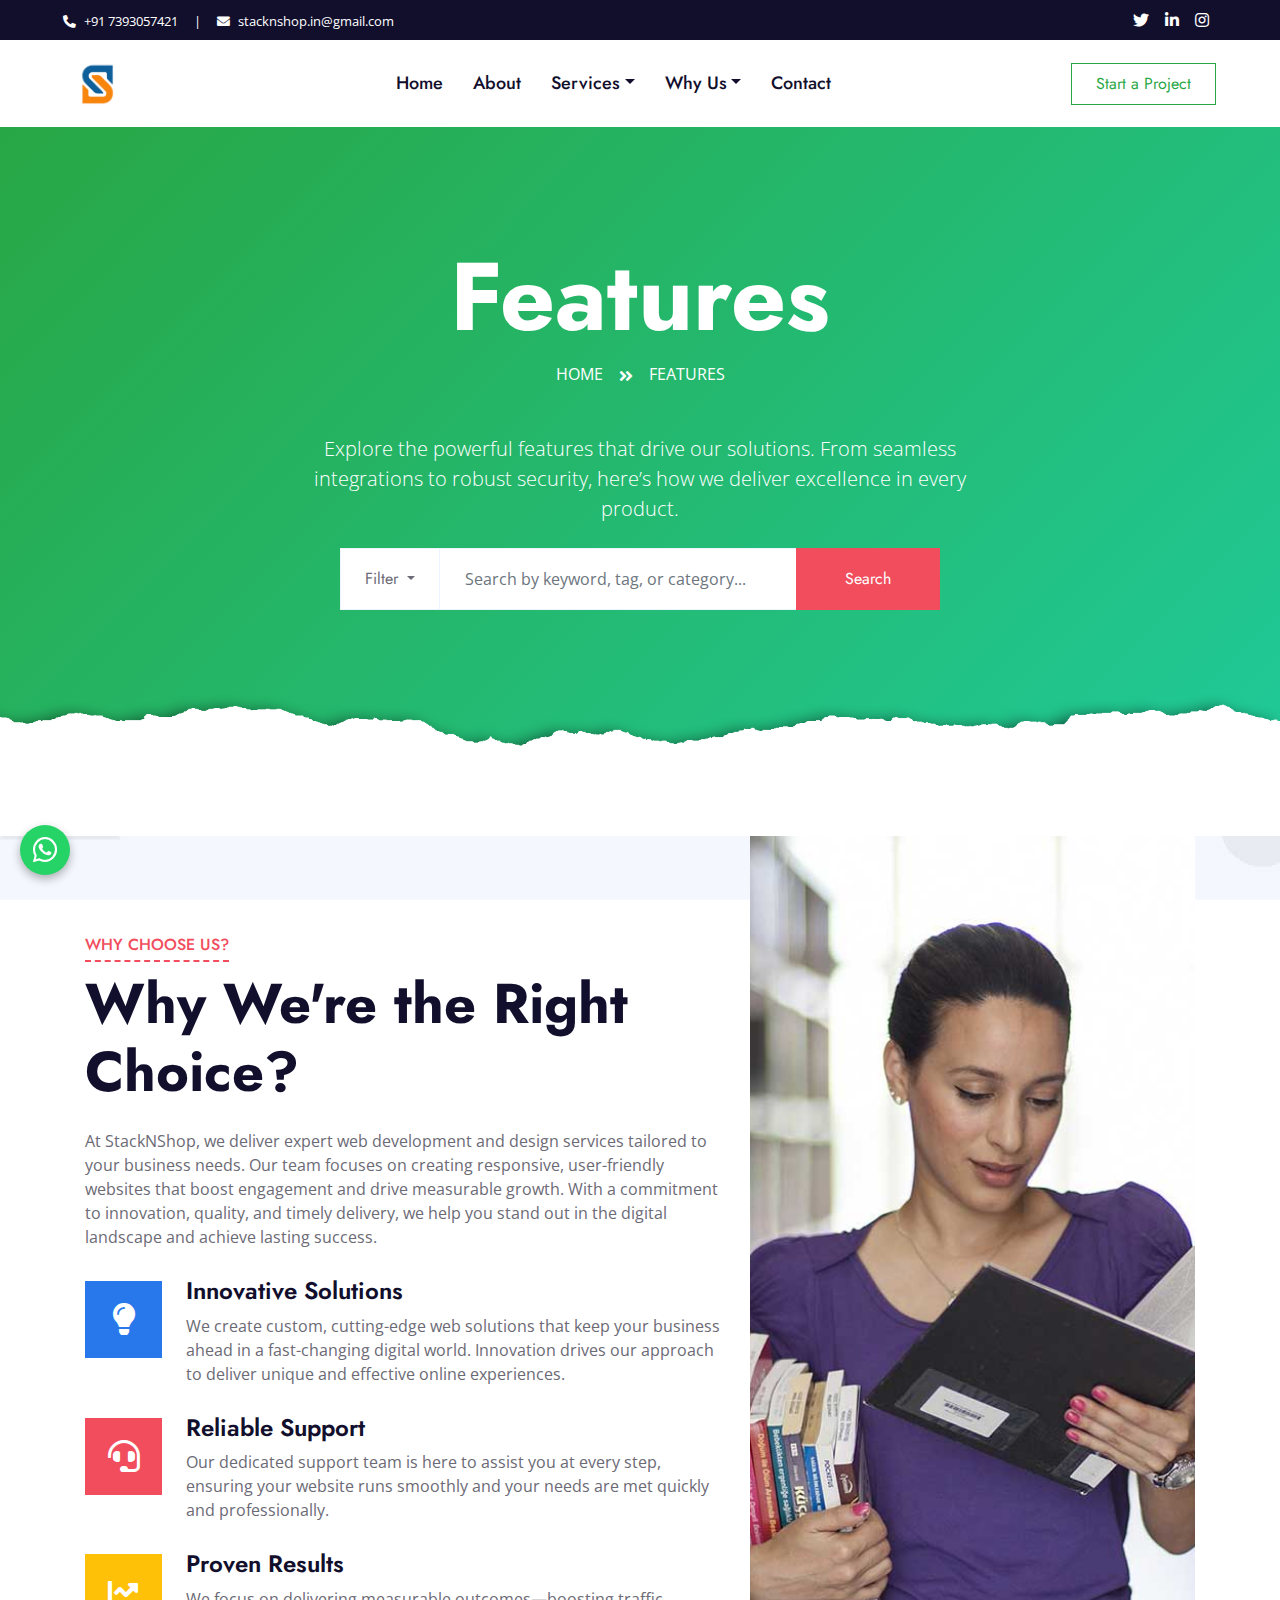
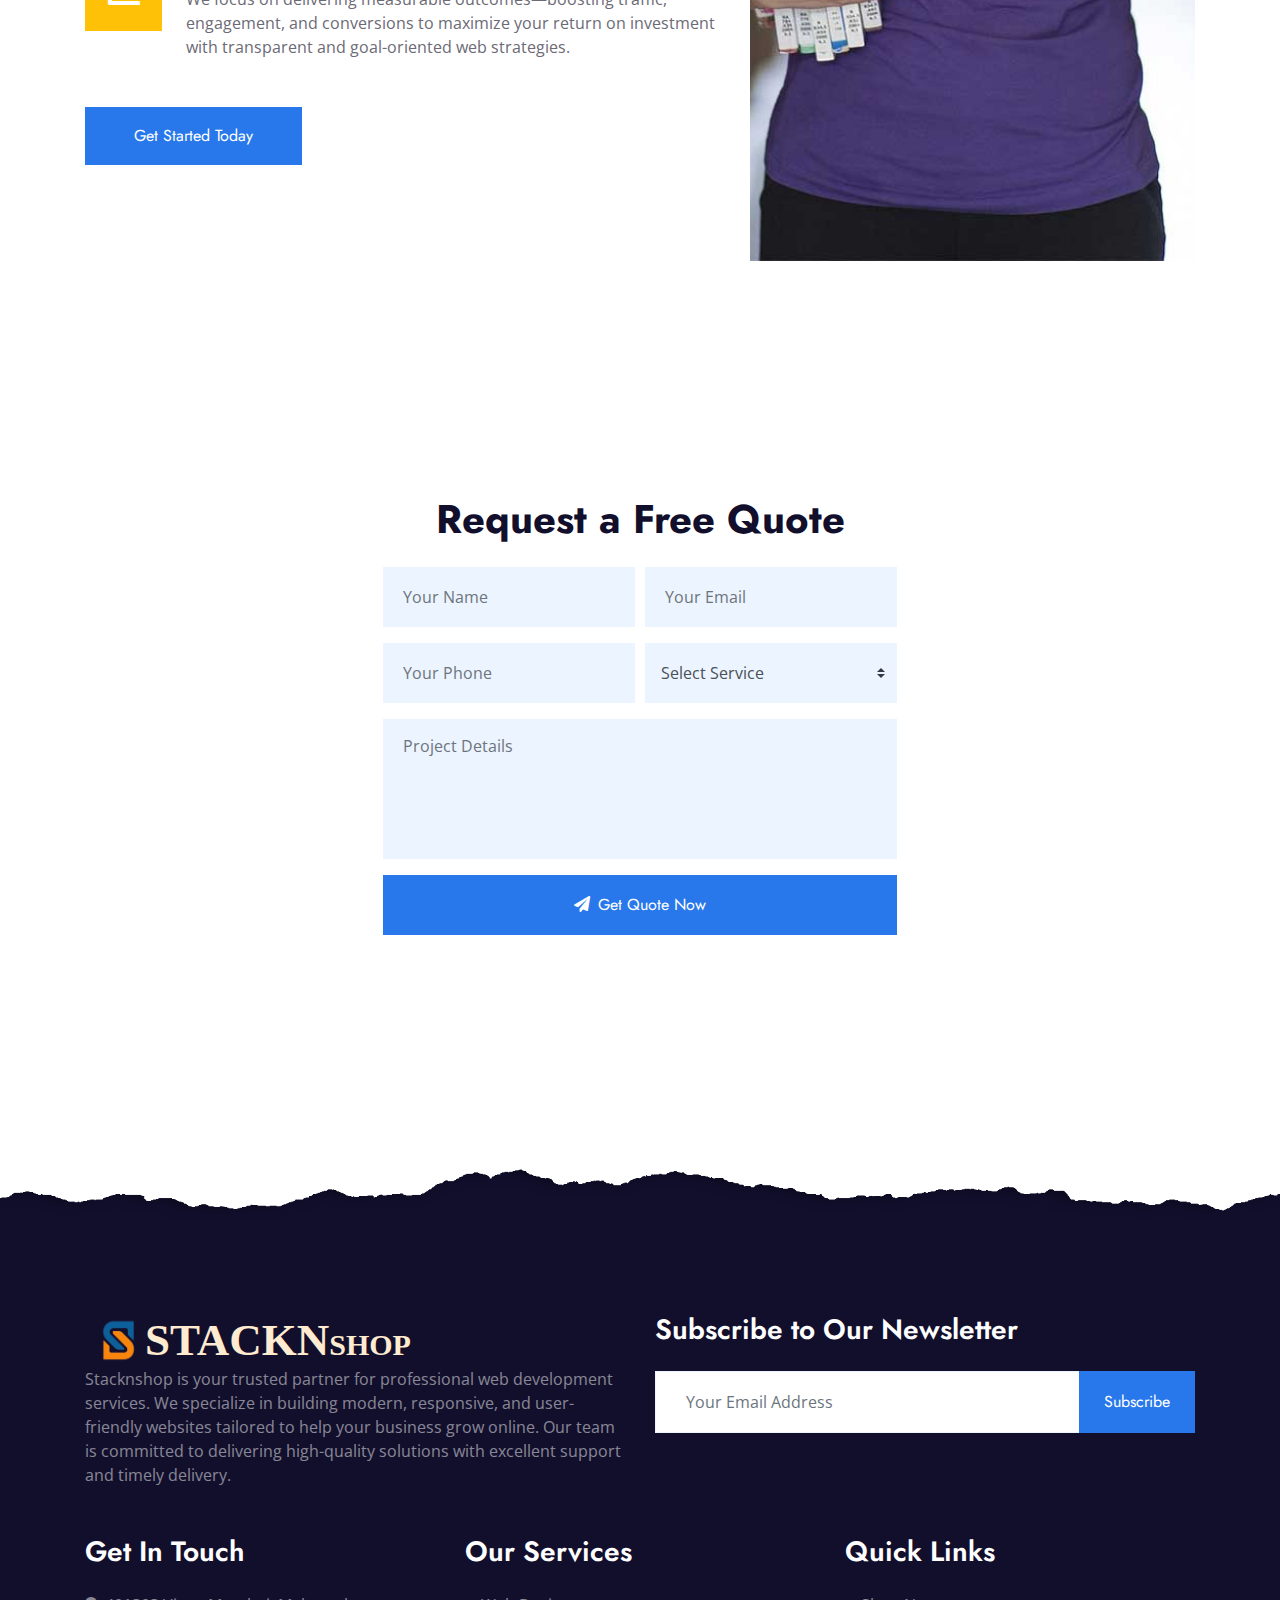
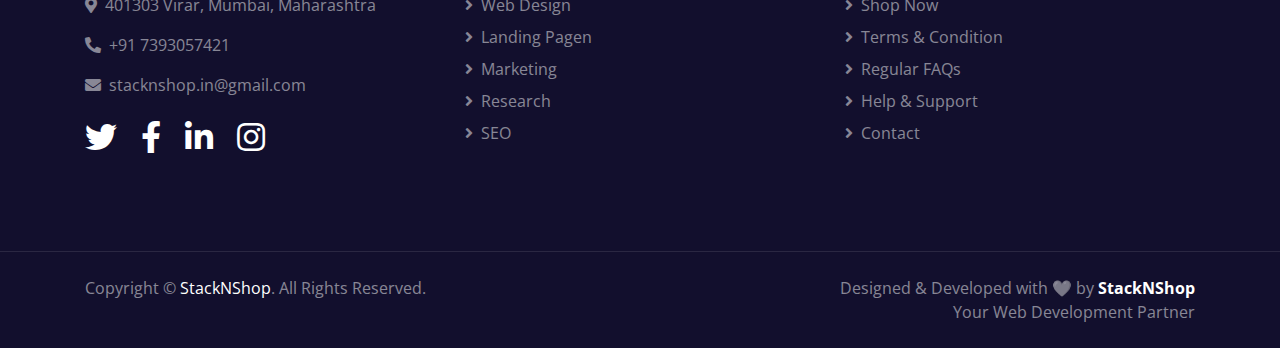
<file: feature.html>
<!DOCTYPE html>
<html lang="en">

<head>
    <meta charset="utf-8">
    <title>StackNShop - Build. Launch. Grow.</title>
    <meta content="width=device-width, initial-scale=1.0" name="viewport">
    <meta content="Free HTML Templates" name="keywords">
    <meta content="Free HTML Templates" name="description">

    <link href="img/favicon.ico" rel="icon">

    <!-- <link rel="preconnect" href="https://fonts.gstatic.com"> -->
    <link
        href="https://fonts.googleapis.com/css2?family=Jost:wght@500;600;700&family=Open+Sans:wght@400;600&display=swap"
        rel="stylesheet">

    <!-- Font Awesome -->
    <link href="https://cdnjs.cloudflare.com/ajax/libs/font-awesome/5.10.0/css/all.min.css" rel="stylesheet">

    <!-- Libraries Stylesheet -->
    <link href="lib/owlcarousel/assets/owl.carousel.min.css" rel="stylesheet">

    <!-- Customized Bootstrap Stylesheet -->
    <link href="css/style.css" rel="stylesheet">
</head>

<body>
    <!-- Topbar Start -->
    <div class="container-fluid bg-dark">
        <div class="row py-2 px-lg-5">
            <div class="col-lg-6 text-center text-lg-left mb-2 mb-lg-0">
                <div class="d-inline-flex align-items-center text-white">
                    <small><i class="fa fa-phone-alt mr-2"></i>+91 7393057421</small>
                    <small class="px-3">|</small>
                    <small><i class="fa fa-envelope mr-2"></i>stacknshop.in@gmail.com</small>
                </div>
            </div>
            <div class="col-lg-6 text-center text-lg-right">
                <div class="d-inline-flex align-items-center">
                    <!-- <a class="text-white px-2" href="">
                        <i class="fab fa-facebook-f"></i>
                    </a> -->
                    <a class="text-white px-2" href="">
                        <i class="fab fa-twitter"></i>
                    </a>
                    <a class="text-white px-2" href="">
                        <i class="fab fa-linkedin-in"></i>
                    </a>
                    <a class="text-white px-2" href="">
                        <i class="fab fa-instagram"></i>
                    </a>
                    <!-- <a class="text-white pl-2" href="">
                        <i class="fab fa-youtube"></i>
                    </a> -->
                </div>
            </div>
        </div>
    </div>
    <!-- Topbar End -->


    <!-- Navbar Start -->
    <div class="container-fluid p-0">
        <nav class="navbar navbar-expand-lg bg-white navbar-light py-3 py-lg-0 px-lg-5">
            <a href="index.html" class="navbar-brand ml-lg-3">
                <!-- <h1 class="m-0 text-uppercase text-primary"><i class="fas fa-laptop-code me-2 mr-3"></i>StackNShop</h1> -->
                <h1 class="m-0 text-uppercase d-flex align-items-center">
                    <img src="img/h-logo.png" alt="StackNShop Logo" width="52" height="52" class="me-2 ml-2">
                    <!-- <span style="font-family: 'EB Garamond'; color: #288683; font-size: 45px;">StackN<span
                            style="font-family: 'Roboto'; font-size: 30px; color: #236866; ">Shop</span></span> -->
                </h1>
            </a>
            <button type="button" class="navbar-toggler" data-toggle="collapse" data-target="#navbarCollapse">
                <span class="navbar-toggler-icon"></span>
            </button>
            <div class="collapse navbar-collapse justify-content-between px-lg-3" id="navbarCollapse">
                <div class="navbar-nav mx-auto py-0">
                    <a href="index.html" class="nav-item nav-link">Home</a>
                    <a href="about.html" class="nav-item nav-link">About</a>
                    <!-- <a href="course.html" class="nav-item nav-link">Courses</a> -->
                    <div class="nav-item dropdown">
                        <a href="#" class="nav-link dropdown-toggle" data-toggle="dropdown">Services</a>
                        <div class="dropdown-menu m-0">
                            <a href="web-design.html" class="dropdown-item">Web Design</a>
                            <a href="web-development.html" class="dropdown-item">Web Development</a>
                            <a href="seo.html" class="dropdown-item">SEO & Analytics</a>
                            <a href="maintenance.html" class="dropdown-item">Maintenance & Support</a>
                        </div>
                    </div>
                    <div class="nav-item dropdown">
                        <a href="#" class="nav-link dropdown-toggle" data-toggle="dropdown">Why Us</a>
                        <div class="dropdown-menu m-0">
                            <a href="portfolio.html" class="dropdown-item">Portfolio</a>
                            <a href="feature.html" class="dropdown-item active">Our Features</a>
                            <a href="pricing.html" class="dropdown-item">Pricing Plans</a>
                            <!-- <a href="insights.html" class="dropdown-item">Insights</a> -->
                            <!-- <a href="faq.html" class="dropdown-item">FAQs</a> -->
                            <a href="instructors.html" class="dropdown-item">Instructors</a>
                            <!-- <a href="course-#1" class="dropdown-item">Course Detail</a> -->
                            <!-- <a href="team.html" class="dropdown-item">Our Team</a> -->
                            <a href="testimonial.html" class="dropdown-item">Testimonials</a>
                        </div>
                    </div>
                    <a href="contact.html" class="nav-item nav-link">Contact</a>
                </div>
                <a href="!#" class="btn btn-outline-success py-2 px-4 d-none d-lg-block">Start a Project</a>
            </div>
        </nav>
    </div>
    <!-- Navbar End -->


    <!-- Header Start -->
    <div class="jumbotron jumbotron-fluid page-header position-relative overlay-bottom"
        style="margin-bottom: 90px; background: linear-gradient(135deg, #28a745, #20c997);">
        <div class="container text-center py-5">
            <h1 class="text-white display-1">Features</h1>
            <div class="d-inline-flex text-white mb-5 align-items-center justify-content-center">
                <p class="m-0 text-uppercase"><a class="text-white" href="/">Home</a></p>
                <i class="fa fa-angle-double-right pt-1 px-3"></i>
                <p class="m-0 text-uppercase">Features</p>
            </div>
            <p class="text-white mb-4 lead mx-auto" style="max-width: 700px;">
                Explore the powerful features that drive our solutions. From seamless integrations to robust security,
                here’s how we deliver excellence in every product.
            </p>
            <div class="mx-auto mb-4" style="width: 100%; max-width: 600px;">
                <div class="input-group">
                    <div class="input-group-prepend">
                        <button class="btn btn-outline-light bg-white text-body px-4 dropdown-toggle" type="button"
                            id="filterFeatures" data-toggle="dropdown" aria-haspopup="true" aria-expanded="false">
                            Filter
                        </button>
                        <div class="dropdown-menu" aria-labelledby="filterFeatures">
                            <a class="dropdown-item" href="#">Performance</a>
                            <a class="dropdown-item" href="#">Security</a>
                            <a class="dropdown-item" href="#">Integrations</a>
                            <a class="dropdown-item" href="#">User Experience</a>
                        </div>
                    </div>
                    <input type="text" class="form-control border-light" style="padding: 30px 25px;"
                        placeholder="Search by keyword, tag, or category..." aria-label="Search features content">
                    <div class="input-group-append">
                        <button class="btn btn-secondary px-4 px-lg-5" type="button">Search</button>
                    </div>
                </div>
            </div>
        </div>
    </div>
    <!-- Header End -->


    <!-- Feature Start -->
    <div class="container-fluid bg-image" style="margin: 90px 0;">
        <div class="container">
            <div class="row">
                <div class="col-lg-7 my-5 pt-5 pb-lg-5">
                    <div class="section-title position-relative mb-4">
                        <h6 class="d-inline-block position-relative text-secondary text-uppercase pb-2">Why Choose Us?
                        </h6>
                        <h1 class="display-4">Why We're the Right Choice?</h1>
                    </div>
                    <p class="mb-4 pb-2">At StackNShop, we deliver expert web development and design services tailored
                        to your business needs. Our team focuses on creating responsive, user-friendly websites that
                        boost engagement and drive measurable growth. With a commitment to innovation, quality, and
                        timely delivery, we help you stand out in the digital landscape and achieve lasting success.
                    </p>
                    <div class="d-flex mb-3">
                        <div class="btn-icon bg-primary mr-4">
                            <i class="fas fa-2x fa-lightbulb text-white"></i>
                        </div>
                        <div class="mt-n1">
                            <h4>Innovative Solutions</h4>
                            <p>We create custom, cutting-edge web solutions that keep your business ahead in a
                                fast-changing digital world. Innovation drives our approach to deliver unique and
                                effective online experiences.</p>
                        </div>
                    </div>
                    <div class="d-flex mb-3">
                        <div class="btn-icon bg-secondary mr-4">
                            <i class="fas fa-2x fa-headset text-white"></i>
                        </div>
                        <div class="mt-n1">
                            <h4>Reliable Support</h4>
                            <p>Our dedicated support team is here to assist you at every step, ensuring your website
                                runs smoothly and your needs are met quickly and professionally.</p>
                        </div>
                    </div>
                    <div class="d-flex">
                        <div class="btn-icon bg-warning mr-4">
                            <i class="fas fa-2x fa-chart-line text-white"></i>
                        </div>
                        <div class="mt-n1">
                            <h4>Proven Results</h4>
                            <p class="m-0">We focus on delivering measurable outcomes—boosting traffic, engagement, and
                                conversions to maximize your return on investment with transparent and goal-oriented web
                                strategies.</p>
                        </div>
                    </div>
                    <!-- <a href="#services" class="btn btn-outline-secondary px-4 py-2">Our Services</a> -->
                    <a href="contact.html" class="btn btn-primary py-3 px-5 mt-5">Get Started Today</a>

                </div>
                <div class="col-lg-5" style="min-height: 500px;">
                    <div class="position-relative h-100">
                        <img class="position-absolute w-100 h-100" src="img/feature.jpg" style="object-fit: cover;">
                    </div>
                </div>
            </div>
        </div>
    </div>
    <!-- Feature Start -->


    <!-- Request a Quote Start -->
    <div class="row justify-content-center bg-image mx-0 mb-5">
        <div class="col-lg-6 py-5">
            <div class="bg-white p-5 my-5">
                <h1 class="text-center mb-4">Request a Free Quote</h1>
                <form>
                    <div class="form-row">
                        <div class="col-sm-6">
                            <div class="form-group">
                                <input type="text" class="form-control bg-light border-0" placeholder="Your Name"
                                    style="padding: 30px 20px;" required>
                            </div>
                        </div>
                        <div class="col-sm-6">
                            <div class="form-group">
                                <input type="email" class="form-control bg-light border-0" placeholder="Your Email"
                                    style="padding: 30px 20px;" required>
                            </div>
                        </div>
                    </div>
                    <div class="form-row">
                        <div class="col-sm-6">
                            <div class="form-group">
                                <input type="text" class="form-control bg-light border-0" placeholder="Your Phone"
                                    style="padding: 30px 20px;" required>
                            </div>
                        </div>
                        <div class="col-sm-6">
                            <div class="form-group">
                                <select class="custom-select bg-light border-0 px-3" style="height: 60px;" required>
                                    <option selected>Select Service</option>
                                    <option value="1">Web Development</option>
                                    <option value="2">SEO Optimization</option>
                                    <option value="3">UI/UX Design</option>
                                    <option value="4">E-commerce Setup</option>
                                </select>
                            </div>
                        </div>
                    </div>
                    <div class="form-row">
                        <div class="col-sm-12">
                            <div class="form-group">
                                <textarea class="form-control bg-light border-0" placeholder="Project Details"
                                    style="padding: 15px 20px; height: 140px; resize: none;"></textarea>
                            </div>
                        </div>
                    </div>
                    <div class="form-row">
                        <div class="col-sm-12">
                            <button class="btn btn-primary btn-block" type="submit" style="height: 60px;"> <i
                                    class="fa fa-paper-plane mr-2"></i>Get Quote
                                Now</button>
                        </div>
                    </div>
                </form>
            </div>
        </div>
    </div>
    <!-- Request a Quote End -->

    <!-- Footer Start -->
    <div class="container-fluid position-relative overlay-top bg-dark text-white-50 py-5" style="margin-top: 90px;">
        <div class="container mt-5 pt-5">
            <div class="row">
                <div class="col-md-6 mb-5">
                    <h1 class="m-0 text-uppercase d-flex align-items-center">
                        <img src="img/h-logo.png" alt="StackNShop Logo" width="52" height="52" class="me-2 ml-2">
                        <span style="font-family: 'EB Garamond'; color: #ffebd0; font-size: 45px;">StackN<span
                                style="font-family: 'Roboto'; font-size: 30px; color: #ffebd0; font-family: ''; ">Shop</span></span>
                    </h1>
                    <p class="m-0">Stacknshop is your trusted partner for professional web development services. We
                        specialize in building modern, responsive, and user-friendly websites tailored to help your
                        business grow online. Our team is committed to delivering high-quality solutions with excellent
                        support and timely delivery.
                    </p>
                </div>
                <div class="col-md-6 mb-5">
                    <h3 class="text-white mb-4">Subscribe to Our Newsletter</h3>
                    <div class="w-100">
                        <div class="input-group">
                            <input type="text" class="form-control border-light" style="padding: 30px;"
                                placeholder="Your Email Address">
                            <div class="input-group-append">
                                <button class="btn btn-primary px-4">Subscribe</button>
                            </div>
                        </div>
                    </div>
                </div>
            </div>
            <div class="row">
                <div class="col-md-4 mb-5">
                    <h3 class="text-white mb-4">Get In Touch</h3>
                    <p><i class="fa fa-map-marker-alt mr-2"></i>401303 Virar, Mumbai, Maharashtra</p>
                    <p><i class="fa fa-phone-alt mr-2"></i>+91 7393057421</p>
                    <p><i class="fa fa-envelope mr-2"></i>stacknshop.in@gmail.com</p>
                    <div class="d-flex justify-content-start mt-4">
                        <a class="text-white mr-4" href="#!"><i class="fab fa-2x fa-twitter"></i></a>
                        <a class="text-white mr-4" href="#!"><i class="fab fa-2x fa-facebook-f"></i></a>
                        <a class="text-white mr-4" href="#!"><i class="fab fa-2x fa-linkedin-in"></i></a>
                        <a class="text-white" href="#!"><i class="fab fa-2x fa-instagram"></i></a>
                    </div>
                </div>
                <div class="col-md-4 mb-5">
                    <h3 class="text-white mb-4">Our Services</h3>
                    <div class="d-flex flex-column justify-content-start">
                        <a class="text-white-50 mb-2" href="#"><i class="fa fa-angle-right mr-2"></i>Web Design</a>
                        <a class="text-white-50 mb-2" href="#"><i class="fa fa-angle-right mr-2"></i>Landing Pagen</a>
                        <a class="text-white-50 mb-2" href="#"><i class="fa fa-angle-right mr-2"></i>Marketing</a>
                        <a class="text-white-50 mb-2" href="#"><i class="fa fa-angle-right mr-2"></i>Research</a>
                        <a class="text-white-50" href="#"><i class="fa fa-angle-right mr-2"></i>SEO</a>
                    </div>
                </div>
                <div class="col-md-4 mb-5">
                    <h3 class="text-white mb-4">Quick Links</h3>
                    <div class="d-flex flex-column justify-content-start">
                        <a class="text-white-50 mb-2" href="#"><i class="fa fa-angle-right mr-2"></i>Shop Now</a>
                        <a class="text-white-50 mb-2" href="#"><i class="fa fa-angle-right mr-2"></i>Terms &
                            Condition</a>
                        <a class="text-white-50 mb-2" href="#"><i class="fa fa-angle-right mr-2"></i>Regular FAQs</a>
                        <a class="text-white-50 mb-2" href="#"><i class="fa fa-angle-right mr-2"></i>Help & Support</a>
                        <a class="text-white-50" href="#"><i class="fa fa-angle-right mr-2"></i>Contact</a>
                    </div>
                </div>
            </div>
        </div>
    </div>
    <div class="container-fluid bg-dark text-white-50 border-top py-4"
        style="border-color: rgba(256, 256, 256, .1) !important;">
        <div class="container">
            <div class="row">
                <div class="col-md-6 text-center text-md-left mb-3 mb-md-0">
                    <p class="m-0">Copyright &copy; <a class="text-white" href="#">StackNShop</a>. All Rights
                        Reserved.
                    </p>
                </div>
                <div class="col-md-6 text-center text-md-right">
                    <p class="m-0">Designed & Developed with &#129293; by
                        <a class="text-white font-weight-bold" href="#!">StackNShop</a> <br> Your Web Development
                        Partner
                    </p>
                </div>

            </div>
        </div>
    </div>
    <!-- Footer End -->
    <!-- Whatsaap Icon -->
    <a href="https://wa.me/1234567890" target="_blank" id="whatsapp-icon" aria-label="Chat on WhatsApp">
        <i class="fab fa-whatsapp"></i> <!-- child 1 -->
        <span class="pulse-circle"></span> <!-- child 2 -->
        <span class="pulse-circle"></span> <!-- child 3 -->
    </a>

    <!-- Back to Top -->
    <a href="#" class="btn btn-lg btn-primary rounded-1 btn-lg-square back-to-top"><i
            class="fa fa-angle-double-up"></i></a>


    <!-- JavaScript Libraries -->
    <script src="https://code.jquery.com/jquery-3.4.1.min.js"></script>
    <script src="https://stackpath.bootstrapcdn.com/bootstrap/4.4.1/js/bootstrap.bundle.min.js"></script>
    <script src="lib/easing/easing.min.js"></script>
    <script src="lib/waypoints/waypoints.min.js"></script>
    <script src="lib/counterup/counterup.min.js"></script>
    <script src="lib/owlcarousel/owl.carousel.min.js"></script>

    <!-- Template Javascript -->
    <script src="js/main.js"></script>
</body>

</html>
</file>
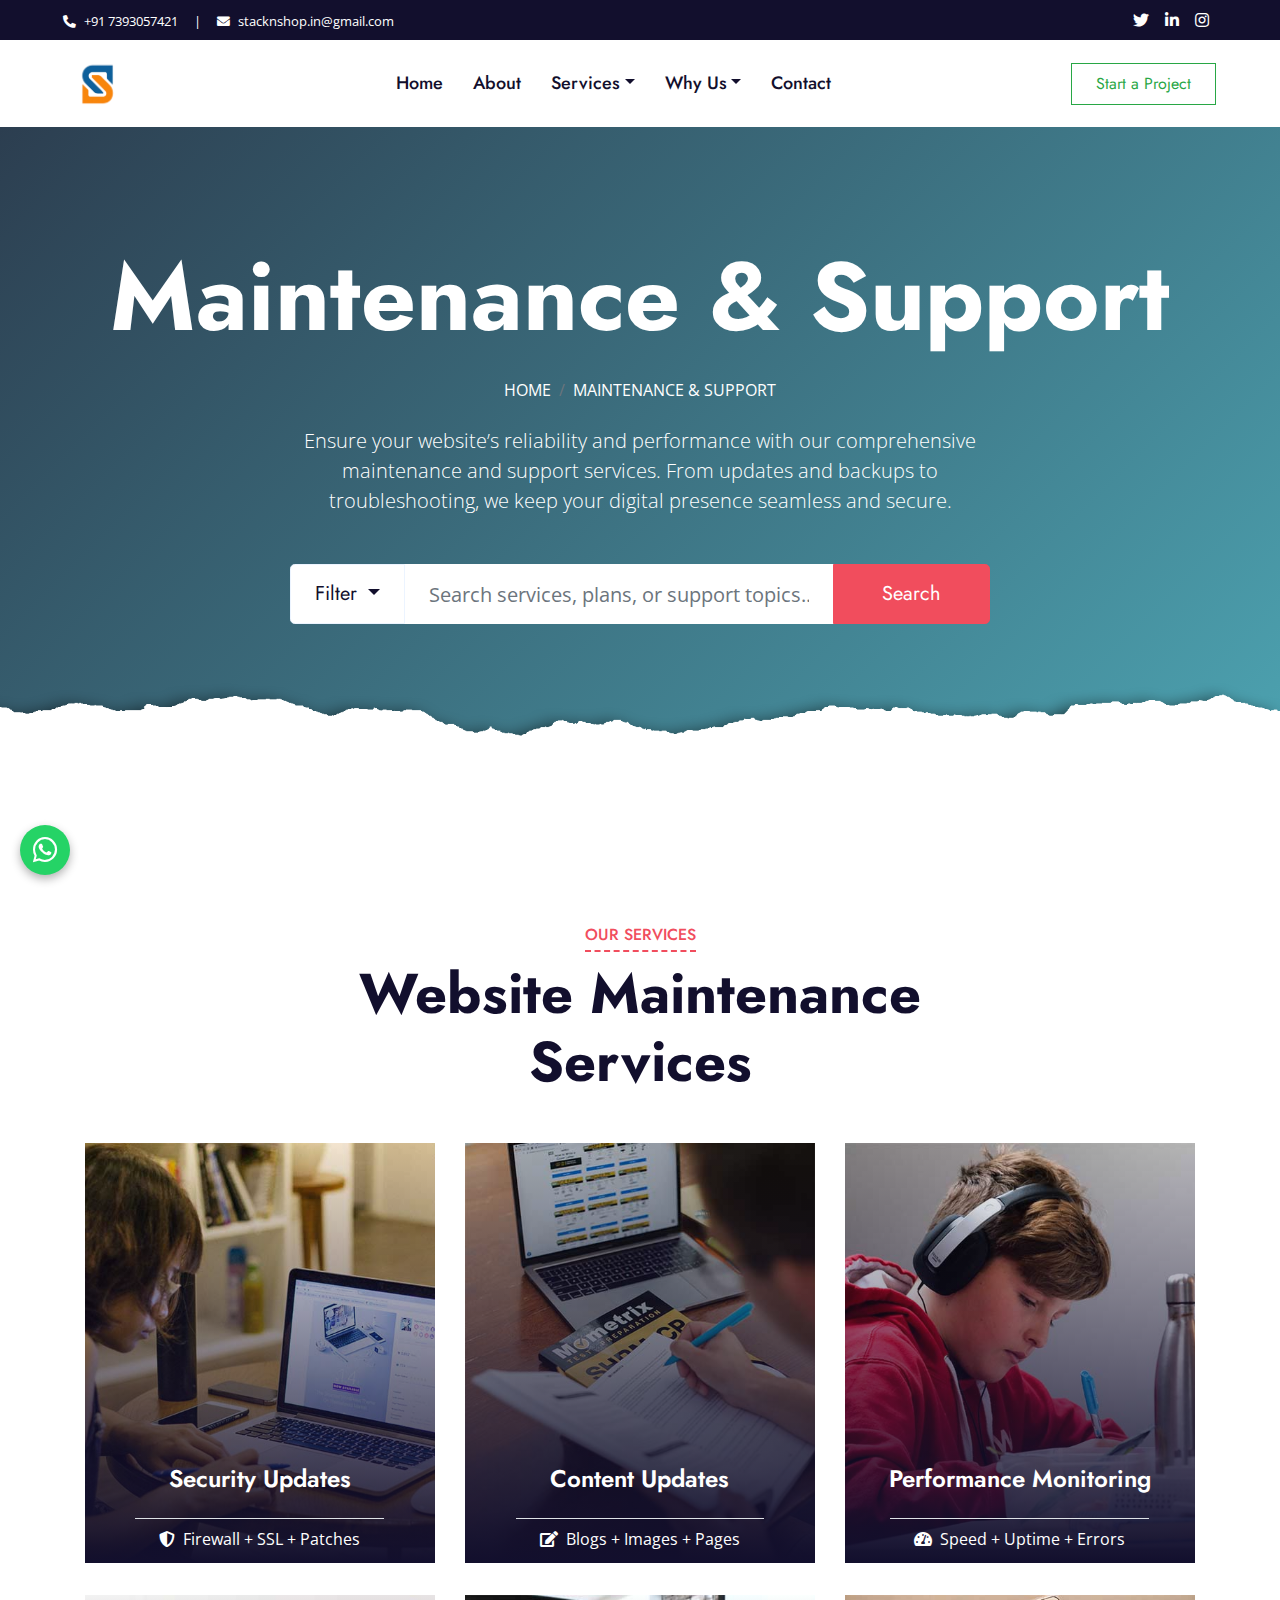
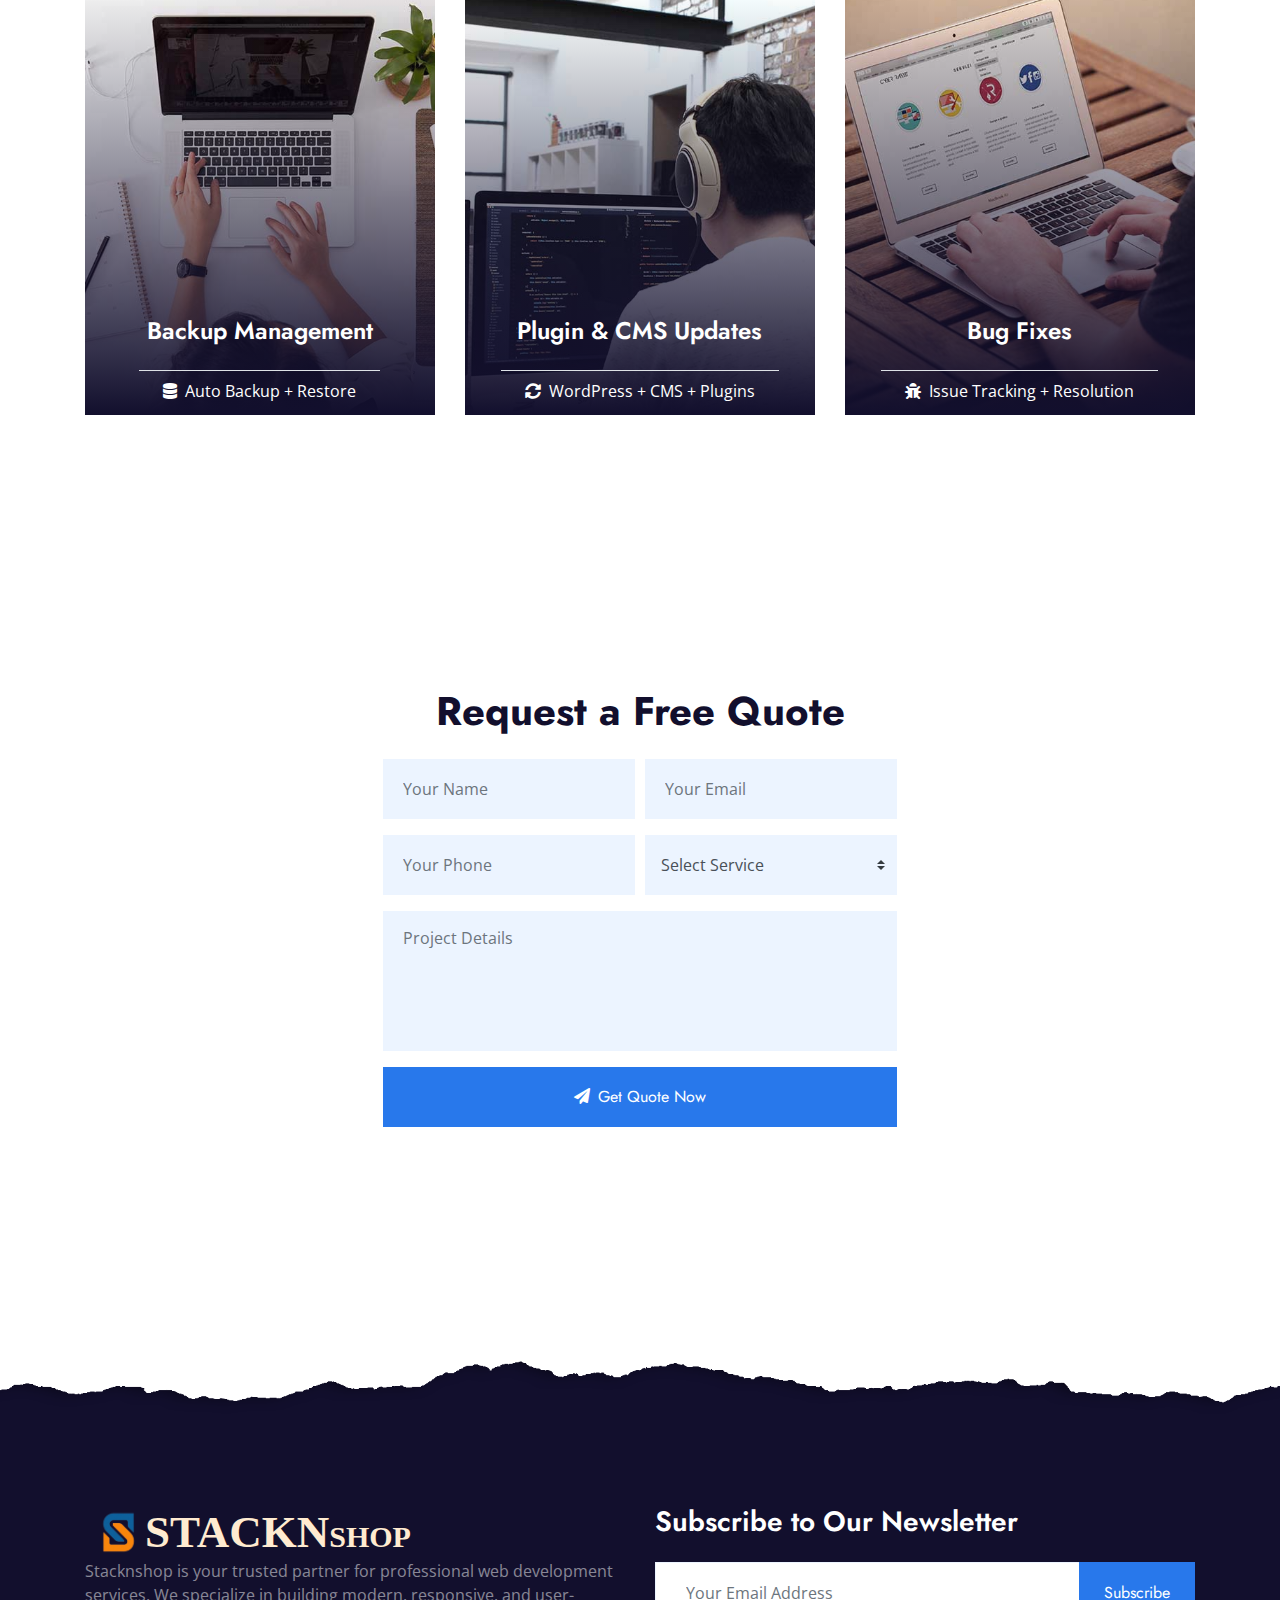
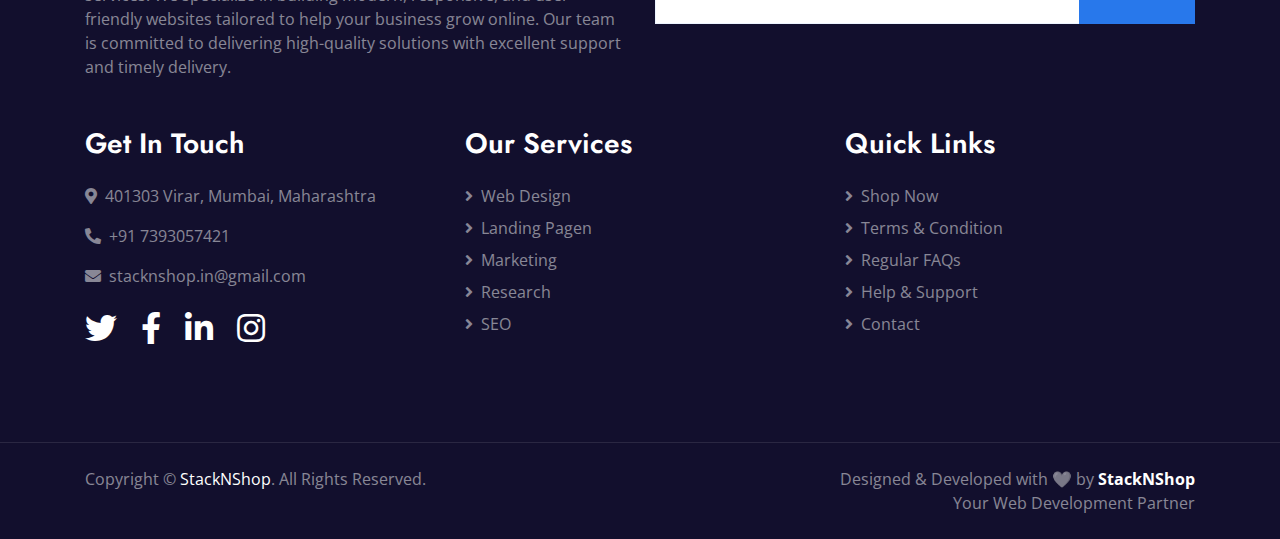
<file: maintenance.html>
<!DOCTYPE html>
<html lang="en">

<head>
    <meta charset="utf-8">
    <title>StackNShop - Build. Launch. Grow.</title>
    <meta content="width=device-width, initial-scale=1.0" name="viewport">
    <meta content="Free HTML Templates" name="keywords">
    <meta content="Free HTML Templates" name="description">

    <link href="img/favicon.ico" rel="icon">

    <!-- <link rel="preconnect" href="https://fonts.gstatic.com"> -->
    <link
        href="https://fonts.googleapis.com/css2?family=Jost:wght@500;600;700&family=Open+Sans:wght@400;600&display=swap"
        rel="stylesheet">

    <!-- Font Awesome -->
    <link href="https://cdnjs.cloudflare.com/ajax/libs/font-awesome/5.10.0/css/all.min.css" rel="stylesheet">

    <!-- Libraries Stylesheet -->
    <link href="lib/owlcarousel/assets/owl.carousel.min.css" rel="stylesheet">

    <!-- Customized Bootstrap Stylesheet -->
    <link href="css/style.css" rel="stylesheet">
</head>

<body>
    <!-- Topbar Start -->
    <div class="container-fluid bg-dark">
        <div class="row py-2 px-lg-5">
            <div class="col-lg-6 text-center text-lg-left mb-2 mb-lg-0">
                <div class="d-inline-flex align-items-center text-white">
                    <small><i class="fa fa-phone-alt mr-2"></i>+91 7393057421</small>
                    <small class="px-3">|</small>
                    <small><i class="fa fa-envelope mr-2"></i>stacknshop.in@gmail.com</small>
                </div>
            </div>
            <div class="col-lg-6 text-center text-lg-right">
                <div class="d-inline-flex align-items-center">
                    <!-- <a class="text-white px-2" href="">
                        <i class="fab fa-facebook-f"></i>
                    </a> -->
                    <a class="text-white px-2" href="">
                        <i class="fab fa-twitter"></i>
                    </a>
                    <a class="text-white px-2" href="">
                        <i class="fab fa-linkedin-in"></i>
                    </a>
                    <a class="text-white px-2" href="">
                        <i class="fab fa-instagram"></i>
                    </a>
                    <!-- <a class="text-white pl-2" href="">
                        <i class="fab fa-youtube"></i>
                    </a> -->
                </div>
            </div>
        </div>
    </div>
    <!-- Topbar End -->


    <!-- Navbar Start -->
    <div class="container-fluid p-0">
        <nav class="navbar navbar-expand-lg bg-white navbar-light py-3 py-lg-0 px-lg-5">
            <a href="index.html" class="navbar-brand ml-lg-3">
                <!-- <h1 class="m-0 text-uppercase text-primary"><i class="fas fa-laptop-code me-2 mr-3"></i>StackNShop</h1> -->
                <h1 class="m-0 text-uppercase d-flex align-items-center">
                    <img src="img/h-logo.png" alt="StackNShop Logo" width="52" height="52" class="me-2 ml-2">
                    <!-- <span style="font-family: 'EB Garamond'; color: #288683; font-size: 45px;">StackN<span
                            style="font-family: 'Roboto'; font-size: 30px; color: #236866; ">Shop</span></span> -->
                </h1>
            </a>
            <button type="button" class="navbar-toggler" data-toggle="collapse" data-target="#navbarCollapse">
                <span class="navbar-toggler-icon"></span>
            </button>
            <div class="collapse navbar-collapse justify-content-between px-lg-3" id="navbarCollapse">
                <div class="navbar-nav mx-auto py-0">
                    <a href="index.html" class="nav-item nav-link">Home</a>
                    <a href="about.html" class="nav-item nav-link">About</a>
                    <!-- <a href="course.html" class="nav-item nav-link">Courses</a> -->
                    <div class="nav-item dropdown">
                        <a href="#" class="nav-link dropdown-toggle" data-toggle="dropdown">Services</a>
                        <div class="dropdown-menu m-0">
                            <a href="web-design.html" class="dropdown-item">Web Design</a>
                            <a href="web-development.html" class="dropdown-item">Web Development</a>
                            <a href="seo.html" class="dropdown-item">SEO & Analytics</a>
                            <a href="maintenance.html" class="dropdown-item active">Maintenance & Support</a>
                        </div>
                    </div>
                    <div class="nav-item dropdown">
                        <a href="#" class="nav-link dropdown-toggle" data-toggle="dropdown">Why Us</a>
                        <div class="dropdown-menu m-0">
                            <a href="portfolio.html" class="dropdown-item">Portfolio</a>
                            <a href="feature.html" class="dropdown-item">Our Features</a>
                            <a href="pricing.html" class="dropdown-item">Pricing Plans</a>
                            <!-- <a href="insights.html" class="dropdown-item">Insights</a> -->
                            <!-- <a href="faq.html" class="dropdown-item">FAQs</a> -->
                            <a href="instructors.html" class="dropdown-item">Instructors</a>
                            <!-- <a href="course-#1" class="dropdown-item">Course Detail</a> -->
                            <!-- <a href="team.html" class="dropdown-item">Our Team</a> -->
                            <a href="testimonial.html" class="dropdown-item">Testimonials</a>
                        </div>
                    </div>
                    <a href="contact.html" class="nav-item nav-link">Contact</a>
                </div>
                <a href="!#" class="btn btn-outline-success py-2 px-4 d-none d-lg-block">Start a Project</a>
            </div>
        </nav>
    </div>
    <!-- Navbar End -->

    <!-- Maintenance & Support Page Header Start -->
    <div class="jumbotron jumbotron-fluid page-header position-relative overlay-bottom"
        style="margin-bottom: 90px; background: linear-gradient(135deg, #2c3e50, #4ca1af);">
        <div class="container text-center py-5">
            <!-- Page Title -->
            <h1 class="display-1 text-white font-weight-bold mb-4">Maintenance & Support</h1>

            <!-- Breadcrumb -->
            <nav aria-label="breadcrumb">
                <ol class="breadcrumb justify-content-center bg-transparent p-0 mb-4">
                    <li class="breadcrumb-item">
                        <a class="text-white text-uppercase" href="/">Home</a>
                    </li>
                    <li class="breadcrumb-item active text-white text-uppercase" aria-current="page">Maintenance &
                        Support</li>
                </ol>
            </nav>

            <!-- Description -->
            <p class="lead text-white mx-auto mb-5" style="max-width: 700px;">
                Ensure your website’s reliability and performance with our comprehensive maintenance and support
                services.
                From updates and backups to troubleshooting, we keep your digital presence seamless and secure.
            </p>

            <!-- Search & Filter -->
            <div class="mx-auto" style="width: 100%; max-width: 700px;">
                <div class="input-group input-group-lg">
                    <!-- Filter Dropdown -->
                    <div class="input-group-prepend">
                        <button class="btn btn-outline-light bg-white text-dark px-4 dropdown-toggle" type="button"
                            id="filterMaintenance" data-toggle="dropdown" aria-haspopup="true" aria-expanded="false">
                            Filter
                        </button>
                        <div class="dropdown-menu" aria-labelledby="filterMaintenance">
                            <a class="dropdown-item" href="#">Scheduled Updates</a>
                            <a class="dropdown-item" href="#">Backup Services</a>
                            <a class="dropdown-item" href="#">Security Monitoring</a>
                            <a class="dropdown-item" href="#">Technical Support</a>
                        </div>
                    </div>

                    <!-- Search Input -->
                    <input type="text" class="form-control border-0" style="padding: 30px 25px;"
                        placeholder="Search services, plans, or support topics..."
                        aria-label="Search Maintenance content">

                    <!-- Search Button -->
                    <div class="input-group-append">
                        <button class="btn btn-secondary px-4 px-lg-5" type="button">Search</button>
                    </div>
                </div>
            </div>
        </div>
    </div>
    <!-- Maintenance & Support Page Header End -->

    <!-- Courses Start -->
    <div class="container-fluid py-5">
        <div class="container py-5">
            <div class="row mx-0 justify-content-center">
                <div class="col-lg-8">
                    <div class="section-title text-center position-relative mb-5">
                        <h6 class="d-inline-block position-relative text-secondary text-uppercase pb-2">Our Services
                        </h6>
                        <h1 class="display-4">Website Maintenance Services</h1>
                    </div>
                </div>
            </div>

            <div class="row">
                <!-- Security Updates -->
                <div class="col-lg-4 col-md-6 pb-4">
                    <a class="courses-list-item position-relative d-block overflow-hidden mb-2"
                        href="security-updates.html">
                        <img class="img-fluid" src="img/courses-1.jpg" alt="Security Updates">
                        <div class="courses-text text-white text-center px-3">
                            <h4 class="text-center text-white px-3">Security Updates</h4>
                            <div class="border-top mt-3 pt-2">
                                <div class="d-flex justify-content-between px-4">
                                    <span><i class="fa fa-shield-alt mb-3 mr-2"></i>Firewall + SSL + Patches</span>
                                </div>
                            </div>
                        </div>
                    </a>
                </div>

                <!-- Content Updates -->
                <div class="col-lg-4 col-md-6 pb-4">
                    <a class="courses-list-item position-relative d-block overflow-hidden mb-2"
                        href="content-updates.html">
                        <img class="img-fluid" src="img/courses-2.jpg" alt="Content Updates">
                        <div class="courses-text text-white text-center px-3">
                            <h4 class="text-center text-white px-3">Content Updates</h4>
                            <div class="border-top mt-3 pt-2">
                                <div class="d-flex justify-content-between px-4">
                                    <span><i class="fa fa-edit mb-3 mr-2"></i>Blogs + Images + Pages</span>
                                </div>
                            </div>
                        </div>
                    </a>
                </div>

                <!-- Performance Monitoring -->
                <div class="col-lg-4 col-md-6 pb-4">
                    <a class="courses-list-item position-relative d-block overflow-hidden mb-2"
                        href="performance-monitoring.html">
                        <img class="img-fluid" src="img/courses-3.jpg" alt="Performance Monitoring">
                        <div class="courses-text text-white text-center px-3">
                            <h4 class="text-center text-white px-3">Performance Monitoring</h4>
                            <div class="border-top mt-3 pt-2">
                                <div class="d-flex justify-content-between px-4">
                                    <span><i class="fa fa-tachometer-alt mb-3 mr-2"></i>Speed + Uptime + Errors</span>
                                </div>
                            </div>
                        </div>
                    </a>
                </div>

                <!-- Backup Management -->
                <div class="col-lg-4 col-md-6 pb-4">
                    <a class="courses-list-item position-relative d-block overflow-hidden mb-2"
                        href="backup-management.html">
                        <img class="img-fluid" src="img/courses-4.jpg" alt="Backup Management">
                        <div class="courses-text text-white text-center px-3">
                            <h4 class="text-center text-white px-3">Backup Management</h4>
                            <div class="border-top mt-3 pt-2">
                                <div class="d-flex justify-content-between px-4">
                                    <span><i class="fa fa-database mb-3 mr-2"></i>Auto Backup + Restore</span>
                                </div>
                            </div>
                        </div>
                    </a>
                </div>

                <!-- Plugin & CMS Updates -->
                <div class="col-lg-4 col-md-6 pb-4">
                    <a class="courses-list-item position-relative d-block overflow-hidden mb-2"
                        href="plugin-updates.html">
                        <img class="img-fluid" src="img/courses-5.jpg" alt="Plugin & CMS Updates">
                        <div class="courses-text text-white text-center px-3">
                            <h4 class="text-center text-white px-3">Plugin & CMS Updates</h4>
                            <div class="border-top mt-3 pt-2">
                                <div class="d-flex justify-content-between px-4">
                                    <span><i class="fa fa-sync-alt mb-3 mr-2"></i>WordPress + CMS + Plugins</span>
                                </div>
                            </div>
                        </div>
                    </a>
                </div>

                <!-- Bug Fixes -->
                <div class="col-lg-4 col-md-6 pb-4">
                    <a class="courses-list-item position-relative d-block overflow-hidden mb-2" href="bug-fixes.html">
                        <img class="img-fluid" src="img/courses-6.jpg" alt="Bug Fixes">
                        <div class="courses-text text-white text-center px-3">
                            <h4 class="text-center text-white px-3">Bug Fixes</h4>
                            <div class="border-top mt-3 pt-2">
                                <div class="d-flex justify-content-between px-4">
                                    <span><i class="fa fa-bug mb-3 mr-2"></i>Issue Tracking + Resolution</span>
                                </div>
                            </div>
                        </div>
                    </a>
                </div>
            </div>
        </div>
    </div>

    <!-- Courses End -->

    <!-- Request a Quote Start -->
    <div class="row justify-content-center bg-image mx-0 mb-5">
        <div class="col-lg-6 py-5">
            <div class="bg-white p-5 my-5">
                <h1 class="text-center mb-4">Request a Free Quote</h1>
                <form>
                    <div class="form-row">
                        <div class="col-sm-6">
                            <div class="form-group">
                                <input type="text" class="form-control bg-light border-0" placeholder="Your Name"
                                    style="padding: 30px 20px;" required>
                            </div>
                        </div>
                        <div class="col-sm-6">
                            <div class="form-group">
                                <input type="email" class="form-control bg-light border-0" placeholder="Your Email"
                                    style="padding: 30px 20px;" required>
                            </div>
                        </div>
                    </div>
                    <div class="form-row">
                        <div class="col-sm-6">
                            <div class="form-group">
                                <input type="text" class="form-control bg-light border-0" placeholder="Your Phone"
                                    style="padding: 30px 20px;" required>
                            </div>
                        </div>
                        <div class="col-sm-6">
                            <div class="form-group">
                                <select class="custom-select bg-light border-0 px-3" style="height: 60px;" required>
                                    <option selected>Select Service</option>
                                    <option value="1">Web Development</option>
                                    <option value="2">SEO Optimization</option>
                                    <option value="3">UI/UX Design</option>
                                    <option value="4">E-commerce Setup</option>
                                </select>
                            </div>
                        </div>
                    </div>
                    <div class="form-row">
                        <div class="col-sm-12">
                            <div class="form-group">
                                <textarea class="form-control bg-light border-0" placeholder="Project Details"
                                    style="padding: 15px 20px; height: 140px; resize: none;"></textarea>
                            </div>
                        </div>
                    </div>
                    <div class="form-row">
                        <div class="col-sm-12">
                            <button class="btn btn-primary btn-block" type="submit" style="height: 60px;"> <i
                                    class="fa fa-paper-plane mr-2"></i>Get Quote
                                Now</button>
                        </div>
                    </div>
                </form>
            </div>
        </div>
    </div>
    <!-- Request a Quote End -->

    <!-- Footer Start -->
    <div class="container-fluid position-relative overlay-top bg-dark text-white-50 py-5" style="margin-top: 90px;">
        <div class="container mt-5 pt-5">
            <div class="row">
                <div class="col-md-6 mb-5">
                    <h1 class="m-0 text-uppercase d-flex align-items-center">
                        <img src="img/h-logo.png" alt="StackNShop Logo" width="52" height="52" class="me-2 ml-2">
                        <span style="font-family: 'EB Garamond'; color: #ffebd0; font-size: 45px;">StackN<span
                                style="font-family: 'Roboto'; font-size: 30px; color: #ffebd0; font-family: ''; ">Shop</span></span>
                    </h1>
                    <p class="m-0">Stacknshop is your trusted partner for professional web development services. We
                        specialize in building modern, responsive, and user-friendly websites tailored to help your
                        business grow online. Our team is committed to delivering high-quality solutions with excellent
                        support and timely delivery.
                    </p>
                </div>
                <div class="col-md-6 mb-5">
                    <h3 class="text-white mb-4">Subscribe to Our Newsletter</h3>
                    <div class="w-100">
                        <div class="input-group">
                            <input type="text" class="form-control border-light" style="padding: 30px;"
                                placeholder="Your Email Address">
                            <div class="input-group-append">
                                <button class="btn btn-primary px-4">Subscribe</button>
                            </div>
                        </div>
                    </div>
                </div>
            </div>
            <div class="row">
                <div class="col-md-4 mb-5">
                    <h3 class="text-white mb-4">Get In Touch</h3>
                    <p><i class="fa fa-map-marker-alt mr-2"></i>401303 Virar, Mumbai, Maharashtra</p>
                    <p><i class="fa fa-phone-alt mr-2"></i>+91 7393057421</p>
                    <p><i class="fa fa-envelope mr-2"></i>stacknshop.in@gmail.com</p>
                    <div class="d-flex justify-content-start mt-4">
                        <a class="text-white mr-4" href="#!"><i class="fab fa-2x fa-twitter"></i></a>
                        <a class="text-white mr-4" href="#!"><i class="fab fa-2x fa-facebook-f"></i></a>
                        <a class="text-white mr-4" href="#!"><i class="fab fa-2x fa-linkedin-in"></i></a>
                        <a class="text-white" href="#!"><i class="fab fa-2x fa-instagram"></i></a>
                    </div>
                </div>
                <div class="col-md-4 mb-5">
                    <h3 class="text-white mb-4">Our Services</h3>
                    <div class="d-flex flex-column justify-content-start">
                        <a class="text-white-50 mb-2" href="#"><i class="fa fa-angle-right mr-2"></i>Web Design</a>
                        <a class="text-white-50 mb-2" href="#"><i class="fa fa-angle-right mr-2"></i>Landing Pagen</a>
                        <a class="text-white-50 mb-2" href="#"><i class="fa fa-angle-right mr-2"></i>Marketing</a>
                        <a class="text-white-50 mb-2" href="#"><i class="fa fa-angle-right mr-2"></i>Research</a>
                        <a class="text-white-50" href="#"><i class="fa fa-angle-right mr-2"></i>SEO</a>
                    </div>
                </div>
                <div class="col-md-4 mb-5">
                    <h3 class="text-white mb-4">Quick Links</h3>
                    <div class="d-flex flex-column justify-content-start">
                        <a class="text-white-50 mb-2" href="#"><i class="fa fa-angle-right mr-2"></i>Shop Now</a>
                        <a class="text-white-50 mb-2" href="#"><i class="fa fa-angle-right mr-2"></i>Terms &
                            Condition</a>
                        <a class="text-white-50 mb-2" href="#"><i class="fa fa-angle-right mr-2"></i>Regular FAQs</a>
                        <a class="text-white-50 mb-2" href="#"><i class="fa fa-angle-right mr-2"></i>Help & Support</a>
                        <a class="text-white-50" href="#"><i class="fa fa-angle-right mr-2"></i>Contact</a>
                    </div>
                </div>
            </div>
        </div>
    </div>
    <div class="container-fluid bg-dark text-white-50 border-top py-4"
        style="border-color: rgba(256, 256, 256, .1) !important;">
        <div class="container">
            <div class="row">
                <div class="col-md-6 text-center text-md-left mb-3 mb-md-0">
                    <p class="m-0">Copyright &copy; <a class="text-white" href="#">StackNShop</a>. All Rights
                        Reserved.
                    </p>
                </div>
                <div class="col-md-6 text-center text-md-right">
                    <p class="m-0">Designed & Developed with &#129293; by
                        <a class="text-white font-weight-bold" href="#!">StackNShop</a> <br> Your Web Development
                        Partner
                    </p>
                </div>

            </div>
        </div>
    </div>
    <!-- Footer End -->
    <!-- Whatsaap Icon -->
    <a href="https://wa.me/1234567890" target="_blank" id="whatsapp-icon" aria-label="Chat on WhatsApp">
        <i class="fab fa-whatsapp"></i> <!-- child 1 -->
        <span class="pulse-circle"></span> <!-- child 2 -->
        <span class="pulse-circle"></span> <!-- child 3 -->
    </a>

    <!-- Back to Top -->
    <a href="#" class="btn btn-lg btn-primary rounded-1 btn-lg-square back-to-top"><i
            class="fa fa-angle-double-up"></i></a>


    <!-- JavaScript Libraries -->
    <script src="https://code.jquery.com/jquery-3.4.1.min.js"></script>
    <script src="https://stackpath.bootstrapcdn.com/bootstrap/4.4.1/js/bootstrap.bundle.min.js"></script>
    <script src="lib/easing/easing.min.js"></script>
    <script src="lib/waypoints/waypoints.min.js"></script>
    <script src="lib/counterup/counterup.min.js"></script>
    <script src="lib/owlcarousel/owl.carousel.min.js"></script>

    <!-- Template Javascript -->
    <script src="js/main.js"></script>
</body>

</html>
</file>
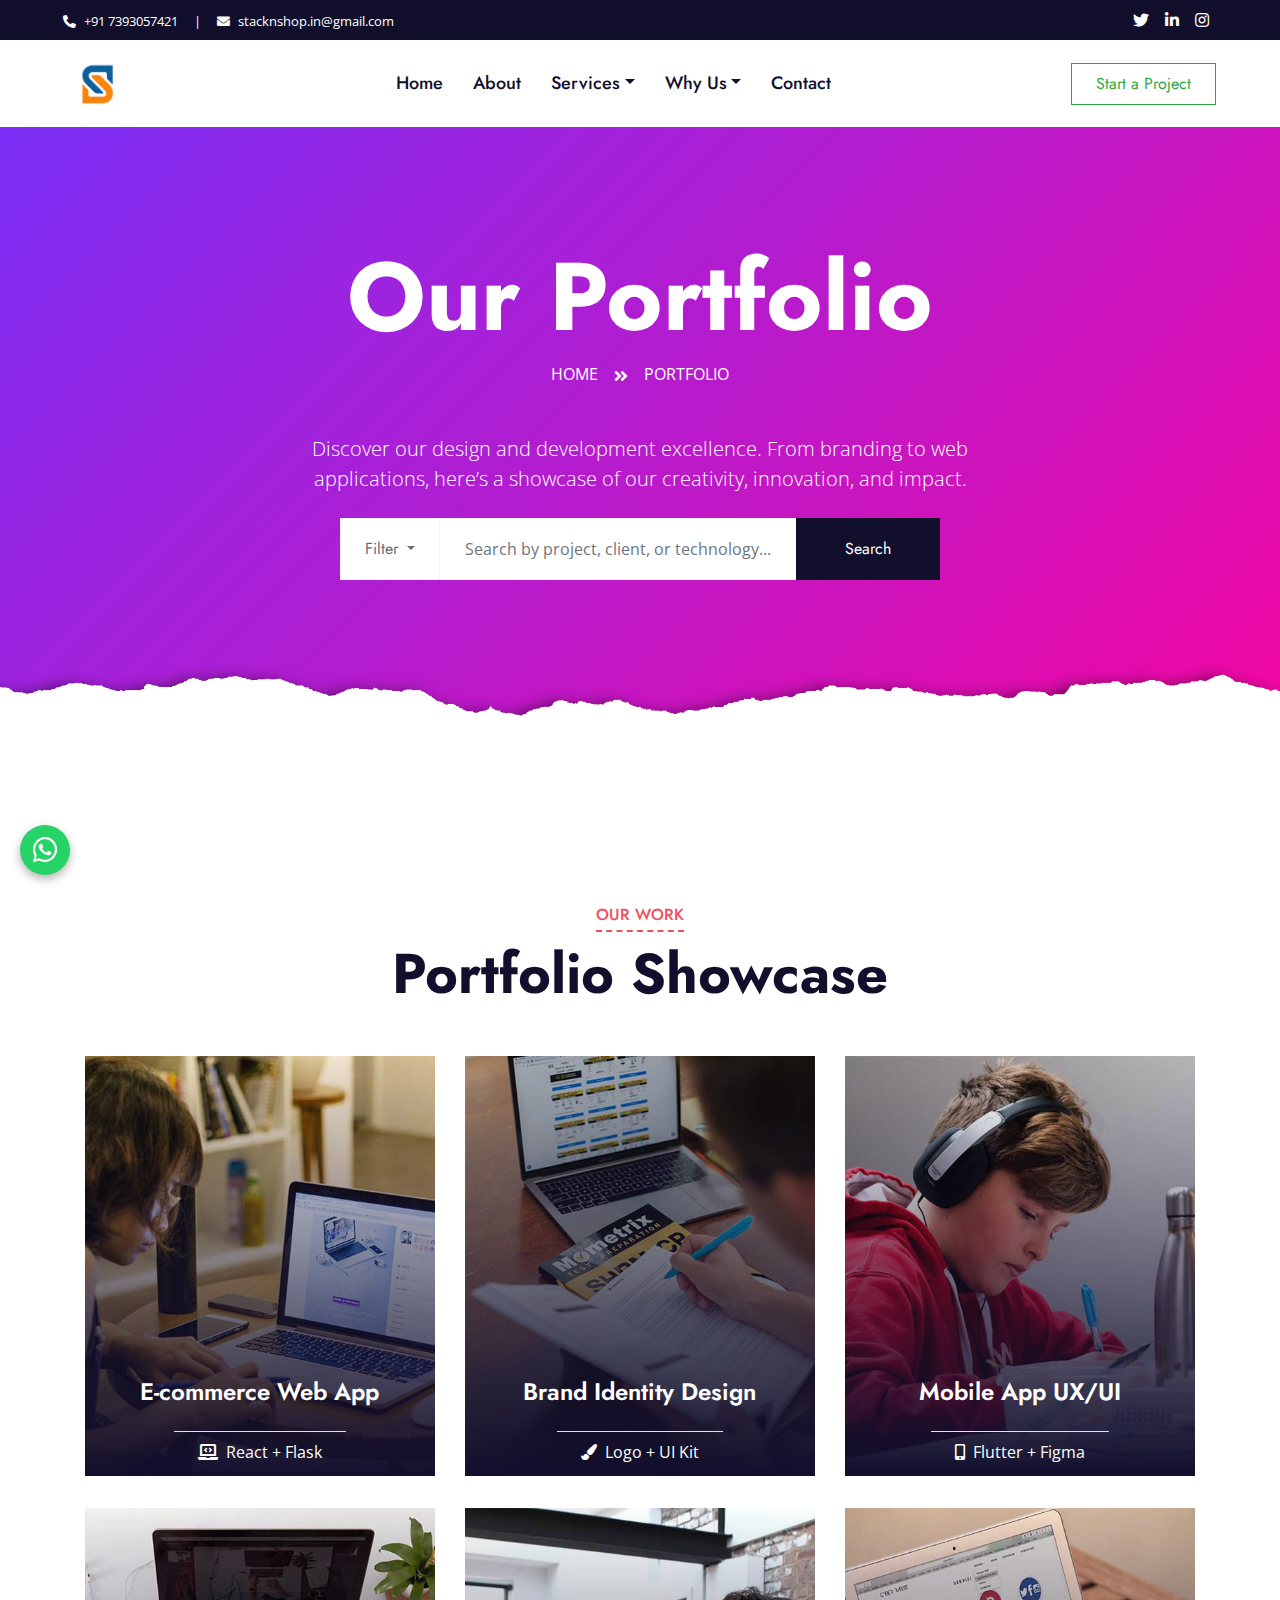
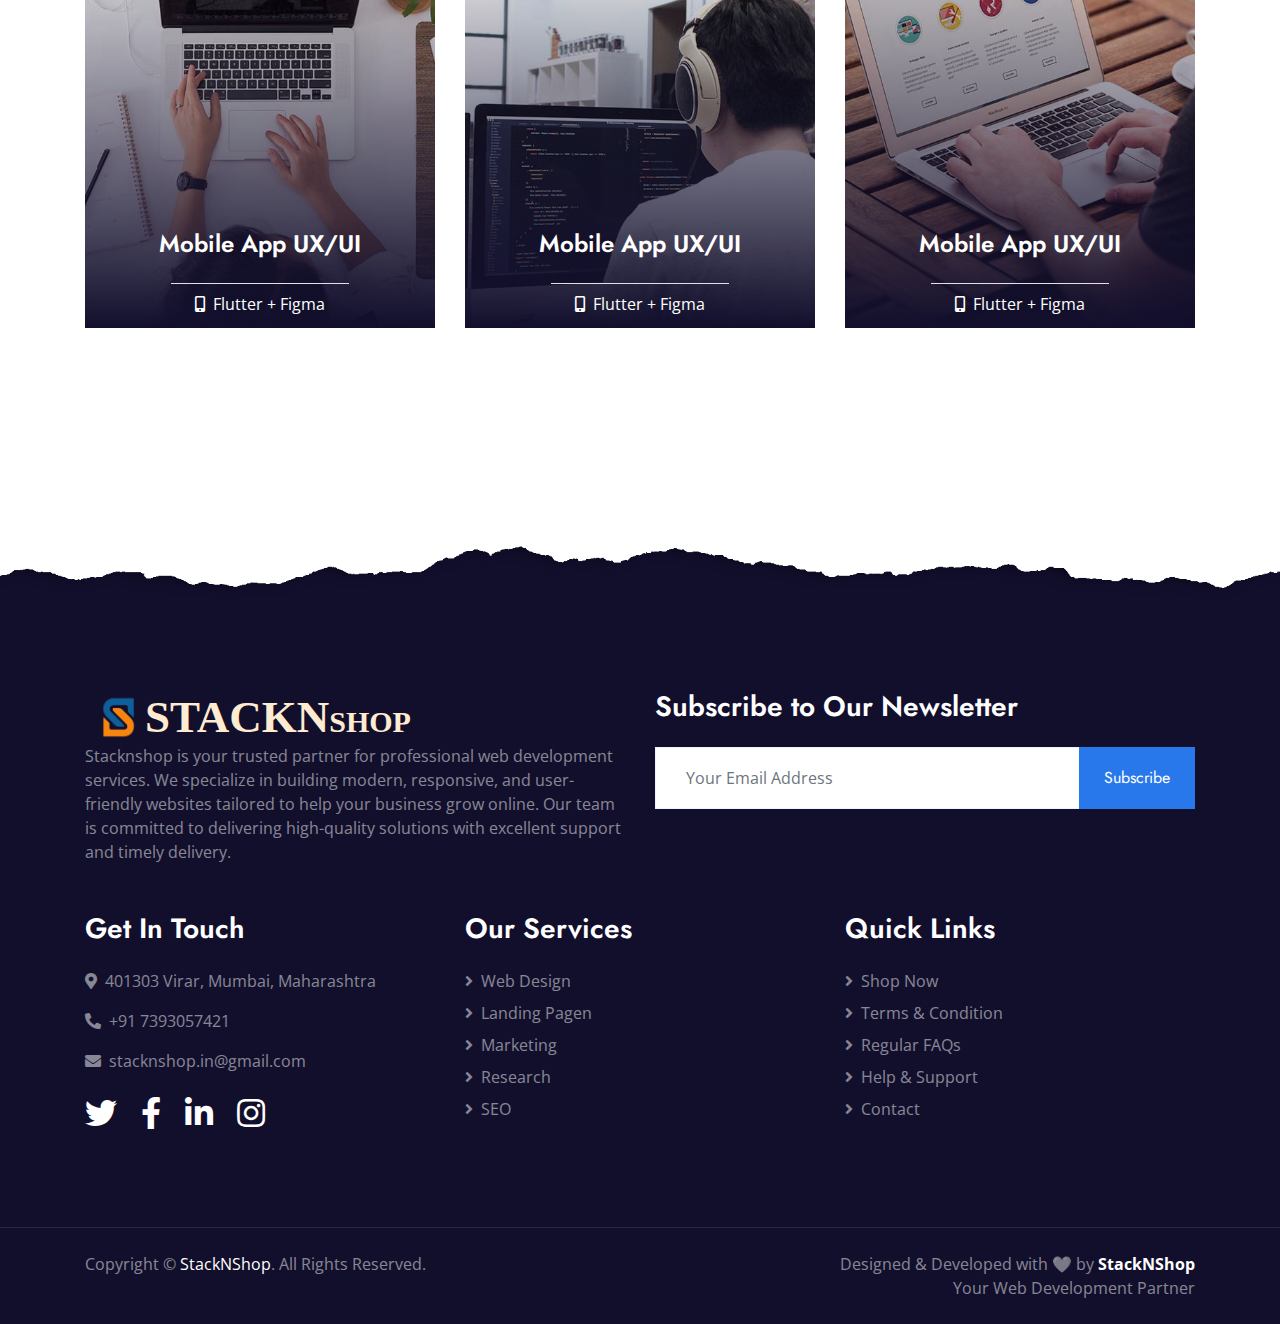
<file: portfolio.html>
<!DOCTYPE html>
<html lang="en">

<head>
    <meta charset="utf-8">
    <title>StackNShop - Build. Launch. Grow.</title>
    <meta content="width=device-width, initial-scale=1.0" name="viewport">
    <meta content="Free HTML Templates" name="keywords">
    <meta content="Free HTML Templates" name="description">

    <link href="img/favicon.ico" rel="icon">

    <!-- <link rel="preconnect" href="https://fonts.gstatic.com"> -->
    <link
        href="https://fonts.googleapis.com/css2?family=Jost:wght@500;600;700&family=Open+Sans:wght@400;600&display=swap"
        rel="stylesheet">

    <!-- Font Awesome -->
    <link href="https://cdnjs.cloudflare.com/ajax/libs/font-awesome/5.10.0/css/all.min.css" rel="stylesheet">

    <!-- Libraries Stylesheet -->
    <link href="lib/owlcarousel/assets/owl.carousel.min.css" rel="stylesheet">

    <!-- Customized Bootstrap Stylesheet -->
    <link href="css/style.css" rel="stylesheet">
</head>

<body>
    <!-- Topbar Start -->
    <div class="container-fluid bg-dark">
        <div class="row py-2 px-lg-5">
            <div class="col-lg-6 text-center text-lg-left mb-2 mb-lg-0">
                <div class="d-inline-flex align-items-center text-white">
                    <small><i class="fa fa-phone-alt mr-2"></i>+91 7393057421</small>
                    <small class="px-3">|</small>
                    <small><i class="fa fa-envelope mr-2"></i>stacknshop.in@gmail.com</small>
                </div>
            </div>
            <div class="col-lg-6 text-center text-lg-right">
                <div class="d-inline-flex align-items-center">
                    <!-- <a class="text-white px-2" href="">
                        <i class="fab fa-facebook-f"></i>
                    </a> -->
                    <a class="text-white px-2" href="">
                        <i class="fab fa-twitter"></i>
                    </a>
                    <a class="text-white px-2" href="">
                        <i class="fab fa-linkedin-in"></i>
                    </a>
                    <a class="text-white px-2" href="">
                        <i class="fab fa-instagram"></i>
                    </a>
                    <!-- <a class="text-white pl-2" href="">
                        <i class="fab fa-youtube"></i>
                    </a> -->
                </div>
            </div>
        </div>
    </div>
    <!-- Topbar End -->


    <!-- Navbar Start -->
    <div class="container-fluid p-0">
        <nav class="navbar navbar-expand-lg bg-white navbar-light py-3 py-lg-0 px-lg-5">
            <a href="index.html" class="navbar-brand ml-lg-3">
                <!-- <h1 class="m-0 text-uppercase text-primary"><i class="fas fa-laptop-code me-2 mr-3"></i>StackNShop</h1> -->
                <h1 class="m-0 text-uppercase d-flex align-items-center">
                    <img src="img/h-logo.png" alt="StackNShop Logo" width="52" height="52" class="me-2 ml-2">
                    <!-- <span style="font-family: 'EB Garamond'; color: #288683; font-size: 45px;">StackN<span
                            style="font-family: 'Roboto'; font-size: 30px; color: #236866; ">Shop</span></span> -->
                </h1>
            </a>
            <button type="button" class="navbar-toggler" data-toggle="collapse" data-target="#navbarCollapse">
                <span class="navbar-toggler-icon"></span>
            </button>
            <div class="collapse navbar-collapse justify-content-between px-lg-3" id="navbarCollapse">
                <div class="navbar-nav mx-auto py-0">
                    <a href="index.html" class="nav-item nav-link">Home</a>
                    <a href="about.html" class="nav-item nav-link">About</a>
                    <!-- <a href="course.html" class="nav-item nav-link">Courses</a> -->
                    <div class="nav-item dropdown">
                        <a href="#" class="nav-link dropdown-toggle" data-toggle="dropdown">Services</a>
                        <div class="dropdown-menu m-0">
                            <a href="web-design.html" class="dropdown-item">Web Design</a>
                            <a href="web-development.html" class="dropdown-item">Web Development</a>
                            <a href="seo.html" class="dropdown-item">SEO & Analytics</a>
                            <a href="maintenance.html" class="dropdown-item">Maintenance & Support</a>
                        </div>
                    </div>
                    <div class="nav-item dropdown">
                        <a href="#" class="nav-link dropdown-toggle" data-toggle="dropdown">Why Us</a>
                        <div class="dropdown-menu m-0">
                            <a href="portfolio.html" class="dropdown-item active">Portfolio</a>
                            <a href="feature.html" class="dropdown-item">Our Features</a>
                            <a href="pricing.html" class="dropdown-item">Pricing Plans</a>
                            <!-- <a href="insights.html" class="dropdown-item">Insights</a> -->
                            <!-- <a href="faq.html" class="dropdown-item">FAQs</a> -->
                            <a href="instructors.html" class="dropdown-item">Instructors</a>
                            <!-- <a href="course-#1" class="dropdown-item">Course Detail</a> -->
                            <!-- <a href="team.html" class="dropdown-item">Our Team</a> -->
                            <a href="testimonial.html" class="dropdown-item">Testimonials</a>
                        </div>
                    </div>
                    <a href="contact.html" class="nav-item nav-link">Contact</a>
                </div>
                <a href="!#" class="btn btn-outline-success py-2 px-4 d-none d-lg-block">Start a Project</a>
            </div>
        </nav>
    </div>
    <!-- Navbar End -->



    <!-- SEO & Analytics Page Header Start -->
    <div class="jumbotron jumbotron-fluid page-header position-relative overlay-bottom"
        style="margin-bottom: 90px; background: linear-gradient(135deg, #7b2ff7, #f107a3);">
        <div class="container text-center py-5">
            <h1 class="text-white display-1">Our Portfolio</h1>
            <div class="d-inline-flex text-white mb-5 align-items-center justify-content-center">
                <p class="m-0 text-uppercase"><a class="text-white" href="/">Home</a></p>
                <i class="fa fa-angle-double-right pt-1 px-3"></i>
                <p class="m-0 text-uppercase">Portfolio</p>
            </div>
            <p class="text-white mb-4 lead mx-auto" style="max-width: 700px;">
                Discover our design and development excellence. From branding to web applications, here’s a showcase of
                our creativity, innovation, and impact.
            </p>
            <div class="mx-auto mb-4" style="width: 100%; max-width: 600px;">
                <div class="input-group">
                    <div class="input-group-prepend">
                        <button class="btn btn-outline-light bg-white text-body px-4 dropdown-toggle" type="button"
                            id="filterPortfolio" data-toggle="dropdown" aria-haspopup="true" aria-expanded="false">
                            Filter
                        </button>
                        <div class="dropdown-menu" aria-labelledby="filterPortfolio">
                            <a class="dropdown-item" href="#">Web Design</a>
                            <a class="dropdown-item" href="#">Mobile Apps</a>
                            <a class="dropdown-item" href="#">Branding</a>
                            <a class="dropdown-item" href="#">E-commerce</a>
                        </div>
                    </div>
                    <input type="text" class="form-control border-light" style="padding: 30px 25px;"
                        placeholder="Search by project, client, or technology..." aria-label="Search portfolio content">
                    <div class="input-group-append">
                        <button class="btn btn-dark px-4 px-lg-5" type="button">Search</button>
                    </div>
                </div>
            </div>
        </div>
    </div>

    <!-- SEO & Analytics Page Header End -->





    <!-- Courses Start -->
    <div class="container-fluid py-5">
        <div class="container py-5">
            <div class="row mx-0 justify-content-center">
                <div class="col-lg-8">
                    <div class="section-title text-center position-relative mb-5">
                        <h6 class="d-inline-block position-relative text-secondary text-uppercase pb-2">Our Work</h6>
                        <h1 class="display-4">Portfolio Showcase</h1>
                    </div>
                </div>
            </div>

            <div class="row">
                <!-- Project 1 -->
                <div class="col-lg-4 col-md-6 pb-4">
                    <a class="courses-list-item position-relative d-block overflow-hidden mb-2"
                        href="project-web-app.html">
                        <img class="img-fluid" src="img/courses-1.jpg" alt="E-commerce Web App">
                        <div class="courses-text text-white text-center px-3">
                            <h4 class="text-center text-white px-3">E-commerce Web App</h4>
                            <div class="border-top mt-3 pt-2">
                                <div class="d-flex justify-content-between px-4">
                                    <span><i class="fa fa-laptop-code mb-3 mr-2"></i>React + Flask</span>
                                </div>
                            </div>
                        </div>
                    </a>
                </div>

                <!-- Project 2 -->
                <div class="col-lg-4 col-md-6 pb-4">
                    <a class="courses-list-item position-relative d-block overflow-hidden mb-2"
                        href="project-branding.html">
                        <img class="img-fluid" src="img/courses-2.jpg" alt="Brand Identity Design">
                        <div class="courses-text text-white text-center px-3">
                            <h4 class="text-center text-white px-3">Brand Identity Design</h4>
                            <div class="border-top mt-3 pt-2">
                                <div class="d-flex justify-content-between px-4">
                                    <span><i class="fa fa-paint-brush mb-3 mr-2"></i>Logo + UI Kit</span>
                                </div>
                            </div>
                        </div>
                    </a>
                </div>

                <!-- Project 3 -->
                <div class="col-lg-4 col-md-6 pb-4">
                    <a class="courses-list-item position-relative d-block overflow-hidden mb-2"
                        href="project-mobile-app.html">
                        <img class="img-fluid" src="img/courses-3.jpg" alt="Mobile App UX/UI">
                        <div class="courses-text text-white text-center px-3">
                            <h4 class="text-center text-white px-3">Mobile App UX/UI</h4>
                            <div class="border-top mt-3 pt-2">
                                <div class="d-flex justify-content-between px-4">
                                    <span><i class="fa fa-mobile-alt mb-3 mr-2"></i>Flutter + Figma</span>
                                </div>
                            </div>
                        </div>
                    </a>
                </div>
                <!-- Project 3 -->
                <div class="col-lg-4 col-md-6 pb-4">
                    <a class="courses-list-item position-relative d-block overflow-hidden mb-2"
                        href="project-mobile-app.html">
                        <img class="img-fluid" src="img/courses-4.jpg" alt="Mobile App UX/UI">
                        <div class="courses-text text-white text-center px-3">
                            <h4 class="text-center text-white px-3">Mobile App UX/UI</h4>
                            <div class="border-top mt-3 pt-2">
                                <div class="d-flex justify-content-between px-4">
                                    <span><i class="fa fa-mobile-alt mb-3 mr-2"></i>Flutter + Figma</span>
                                </div>
                            </div>
                        </div>
                    </a>
                </div>
                <!-- Project 3 -->
                <div class="col-lg-4 col-md-6 pb-4">
                    <a class="courses-list-item position-relative d-block overflow-hidden mb-2"
                        href="project-mobile-app.html">
                        <img class="img-fluid" src="img/courses-5.jpg" alt="Mobile App UX/UI">
                        <div class="courses-text text-white text-center px-3">
                            <h4 class="text-center text-white px-3">Mobile App UX/UI</h4>
                            <div class="border-top mt-3 pt-2">
                                <div class="d-flex justify-content-between px-4">
                                    <span><i class="fa fa-mobile-alt mb-3 mr-2"></i>Flutter + Figma</span>
                                </div>
                            </div>
                        </div>
                    </a>
                </div>
                <!-- Project 3 -->
                <div class="col-lg-4 col-md-6 pb-4">
                    <a class="courses-list-item position-relative d-block overflow-hidden mb-2"
                        href="project-mobile-app.html">
                        <img class="img-fluid" src="img/courses-6.jpg" alt="Mobile App UX/UI">
                        <div class="courses-text text-white text-center px-3">
                            <h4 class="text-center text-white px-3">Mobile App UX/UI</h4>
                            <div class="border-top mt-3 pt-2">
                                <div class="d-flex justify-content-between px-4">
                                    <span><i class="fa fa-mobile-alt mb-3 mr-2"></i>Flutter + Figma</span>
                                </div>
                            </div>
                        </div>
                    </a>
                </div>
            </div>
        </div>
    </div>
    <!-- Courses End -->




    <!-- Footer Start -->
    <div class="container-fluid position-relative overlay-top bg-dark text-white-50 py-5" style="margin-top: 90px;">
        <div class="container mt-5 pt-5">
            <div class="row">
                <div class="col-md-6 mb-5">
                    <h1 class="m-0 text-uppercase d-flex align-items-center">
                        <img src="img/h-logo.png" alt="StackNShop Logo" width="52" height="52" class="me-2 ml-2">
                        <span style="font-family: 'EB Garamond'; color: #ffebd0; font-size: 45px;">StackN<span
                                style="font-family: 'Roboto'; font-size: 30px; color: #ffebd0; font-family: ''; ">Shop</span></span>
                    </h1>
                    <p class="m-0">Stacknshop is your trusted partner for professional web development services. We
                        specialize in building modern, responsive, and user-friendly websites tailored to help your
                        business grow online. Our team is committed to delivering high-quality solutions with excellent
                        support and timely delivery.
                    </p>
                </div>
                <div class="col-md-6 mb-5">
                    <h3 class="text-white mb-4">Subscribe to Our Newsletter</h3>
                    <div class="w-100">
                        <div class="input-group">
                            <input type="text" class="form-control border-light" style="padding: 30px;"
                                placeholder="Your Email Address">
                            <div class="input-group-append">
                                <button class="btn btn-primary px-4">Subscribe</button>
                            </div>
                        </div>
                    </div>
                </div>
            </div>
            <div class="row">
                <div class="col-md-4 mb-5">
                    <h3 class="text-white mb-4">Get In Touch</h3>
                    <p><i class="fa fa-map-marker-alt mr-2"></i>401303 Virar, Mumbai, Maharashtra</p>
                    <p><i class="fa fa-phone-alt mr-2"></i>+91 7393057421</p>
                    <p><i class="fa fa-envelope mr-2"></i>stacknshop.in@gmail.com</p>
                    <div class="d-flex justify-content-start mt-4">
                        <a class="text-white mr-4" href="#!"><i class="fab fa-2x fa-twitter"></i></a>
                        <a class="text-white mr-4" href="#!"><i class="fab fa-2x fa-facebook-f"></i></a>
                        <a class="text-white mr-4" href="#!"><i class="fab fa-2x fa-linkedin-in"></i></a>
                        <a class="text-white" href="#!"><i class="fab fa-2x fa-instagram"></i></a>
                    </div>
                </div>
                <div class="col-md-4 mb-5">
                    <h3 class="text-white mb-4">Our Services</h3>
                    <div class="d-flex flex-column justify-content-start">
                        <a class="text-white-50 mb-2" href="#"><i class="fa fa-angle-right mr-2"></i>Web Design</a>
                        <a class="text-white-50 mb-2" href="#"><i class="fa fa-angle-right mr-2"></i>Landing Pagen</a>
                        <a class="text-white-50 mb-2" href="#"><i class="fa fa-angle-right mr-2"></i>Marketing</a>
                        <a class="text-white-50 mb-2" href="#"><i class="fa fa-angle-right mr-2"></i>Research</a>
                        <a class="text-white-50" href="#"><i class="fa fa-angle-right mr-2"></i>SEO</a>
                    </div>
                </div>
                <div class="col-md-4 mb-5">
                    <h3 class="text-white mb-4">Quick Links</h3>
                    <div class="d-flex flex-column justify-content-start">
                        <a class="text-white-50 mb-2" href="#"><i class="fa fa-angle-right mr-2"></i>Shop Now</a>
                        <a class="text-white-50 mb-2" href="#"><i class="fa fa-angle-right mr-2"></i>Terms &
                            Condition</a>
                        <a class="text-white-50 mb-2" href="#"><i class="fa fa-angle-right mr-2"></i>Regular FAQs</a>
                        <a class="text-white-50 mb-2" href="#"><i class="fa fa-angle-right mr-2"></i>Help & Support</a>
                        <a class="text-white-50" href="#"><i class="fa fa-angle-right mr-2"></i>Contact</a>
                    </div>
                </div>
            </div>
        </div>
    </div>
    <div class="container-fluid bg-dark text-white-50 border-top py-4"
        style="border-color: rgba(256, 256, 256, .1) !important;">
        <div class="container">
            <div class="row">
                <div class="col-md-6 text-center text-md-left mb-3 mb-md-0">
                    <p class="m-0">Copyright &copy; <a class="text-white" href="#">StackNShop</a>. All Rights
                        Reserved.
                    </p>
                </div>
                <div class="col-md-6 text-center text-md-right">
                    <p class="m-0">Designed & Developed with &#129293; by
                        <a class="text-white font-weight-bold" href="#!">StackNShop</a> <br> Your Web Development
                        Partner
                    </p>
                </div>

            </div>
        </div>
    </div>
    <!-- Footer End -->
    <!-- Whatsaap Icon -->
    <a href="https://wa.me/1234567890" target="_blank" id="whatsapp-icon" aria-label="Chat on WhatsApp">
        <i class="fab fa-whatsapp"></i> <!-- child 1 -->
        <span class="pulse-circle"></span> <!-- child 2 -->
        <span class="pulse-circle"></span> <!-- child 3 -->
    </a>

    <!-- Back to Top -->
    <a href="#" class="btn btn-lg btn-primary rounded-1 btn-lg-square back-to-top"><i
            class="fa fa-angle-double-up"></i></a>


    <!-- JavaScript Libraries -->
    <script src="https://code.jquery.com/jquery-3.4.1.min.js"></script>
    <script src="https://stackpath.bootstrapcdn.com/bootstrap/4.4.1/js/bootstrap.bundle.min.js"></script>
    <script src="lib/easing/easing.min.js"></script>
    <script src="lib/waypoints/waypoints.min.js"></script>
    <script src="lib/counterup/counterup.min.js"></script>
    <script src="lib/owlcarousel/owl.carousel.min.js"></script>

    <!-- Template Javascript -->
    <script src="js/main.js"></script>
</body>

</html>
</file>
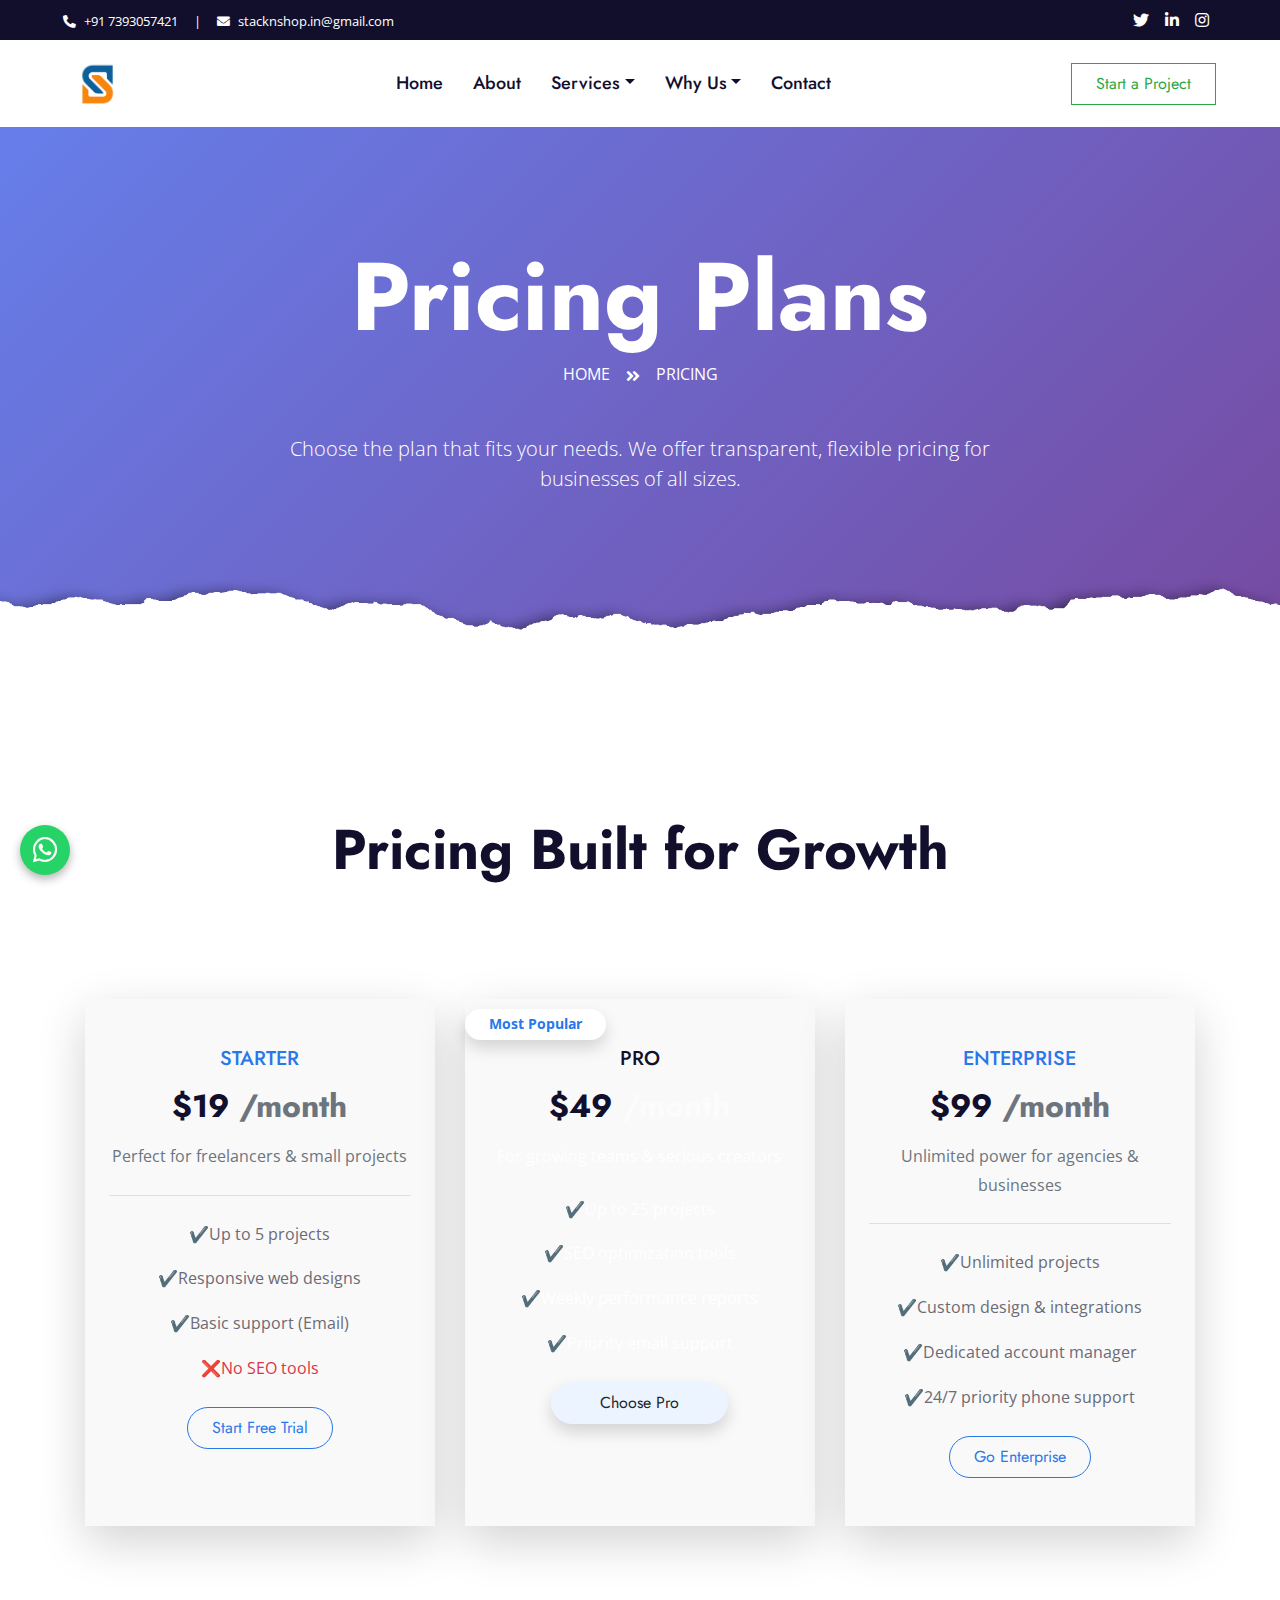
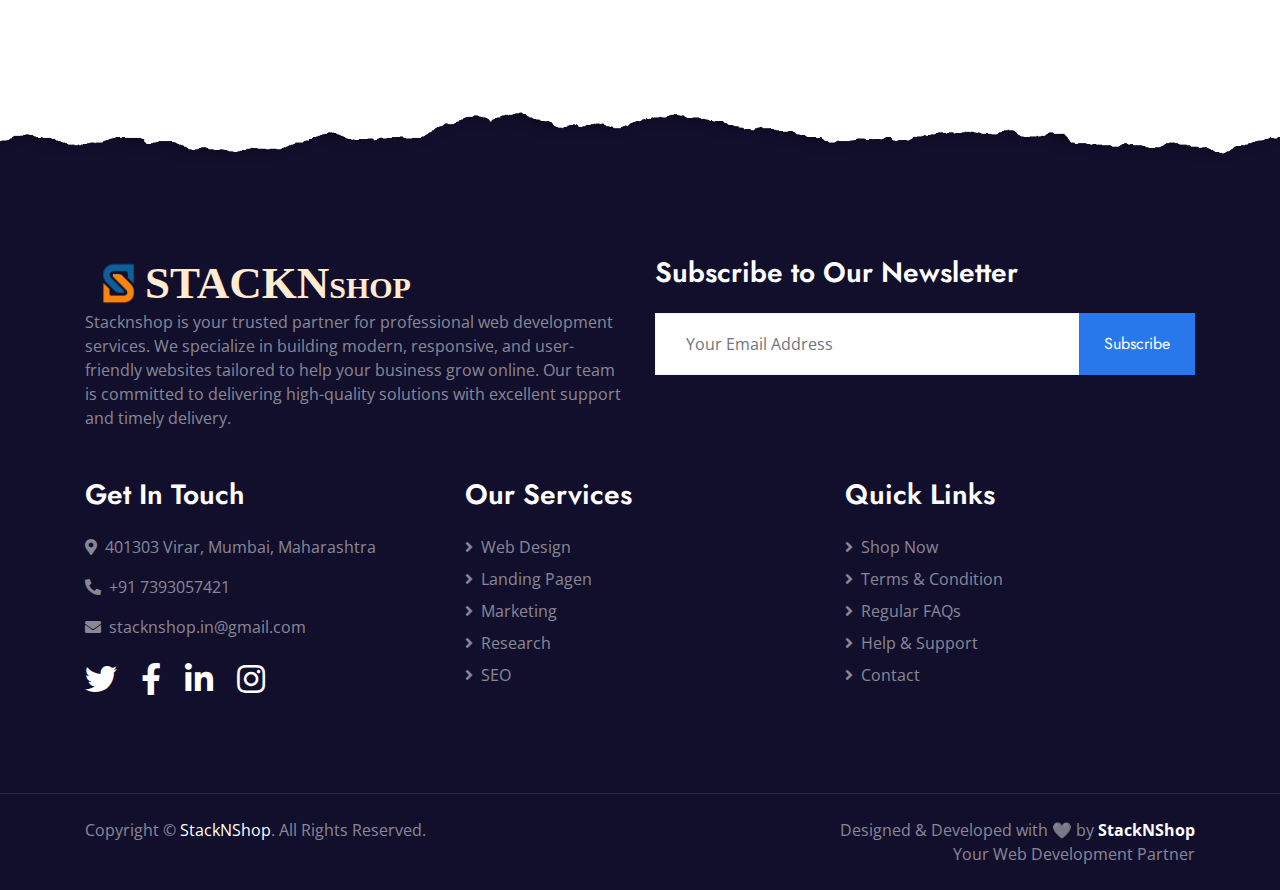
<file: pricing.html>
<!DOCTYPE html>
<html lang="en">

<head>
    <meta charset="utf-8">
    <title>StackNShop - Build. Launch. Grow.</title>
    <meta content="width=device-width, initial-scale=1.0" name="viewport">
    <meta content="Free HTML Templates" name="keywords">
    <meta content="Free HTML Templates" name="description">

    <link href="img/favicon.ico" rel="icon">

    <!-- <link rel="preconnect" href="https://fonts.gstatic.com"> -->
    <link
        href="https://fonts.googleapis.com/css2?family=Jost:wght@500;600;700&family=Open+Sans:wght@400;600&display=swap"
        rel="stylesheet">

    <!-- Font Awesome -->
    <link href="https://cdnjs.cloudflare.com/ajax/libs/font-awesome/5.10.0/css/all.min.css" rel="stylesheet">

    <!-- Libraries Stylesheet -->
    <link href="lib/owlcarousel/assets/owl.carousel.min.css" rel="stylesheet">

    <!-- Customized Bootstrap Stylesheet -->
    <link href="css/style.css" rel="stylesheet">
</head>

<body>
    <!-- Topbar Start -->
    <div class="container-fluid bg-dark">
        <div class="row py-2 px-lg-5">
            <div class="col-lg-6 text-center text-lg-left mb-2 mb-lg-0">
                <div class="d-inline-flex align-items-center text-white">
                    <small><i class="fa fa-phone-alt mr-2"></i>+91 7393057421</small>
                    <small class="px-3">|</small>
                    <small><i class="fa fa-envelope mr-2"></i>stacknshop.in@gmail.com</small>
                </div>
            </div>
            <div class="col-lg-6 text-center text-lg-right">
                <div class="d-inline-flex align-items-center">
                    <!-- <a class="text-white px-2" href="">
                        <i class="fab fa-facebook-f"></i>
                    </a> -->
                    <a class="text-white px-2" href="">
                        <i class="fab fa-twitter"></i>
                    </a>
                    <a class="text-white px-2" href="">
                        <i class="fab fa-linkedin-in"></i>
                    </a>
                    <a class="text-white px-2" href="">
                        <i class="fab fa-instagram"></i>
                    </a>
                    <!-- <a class="text-white pl-2" href="">
                        <i class="fab fa-youtube"></i>
                    </a> -->
                </div>
            </div>
        </div>
    </div>
    <!-- Topbar End -->


    <!-- Navbar Start -->
    <div class="container-fluid p-0">
        <nav class="navbar navbar-expand-lg bg-white navbar-light py-3 py-lg-0 px-lg-5">
            <a href="index.html" class="navbar-brand ml-lg-3">
                <!-- <h1 class="m-0 text-uppercase text-primary"><i class="fas fa-laptop-code me-2 mr-3"></i>StackNShop</h1> -->
                <h1 class="m-0 text-uppercase d-flex align-items-center">
                    <img src="img/h-logo.png" alt="StackNShop Logo" width="52" height="52" class="me-2 ml-2">
                    <!-- <span style="font-family: 'EB Garamond'; color: #288683; font-size: 45px;">StackN<span
                            style="font-family: 'Roboto'; font-size: 30px; color: #236866; ">Shop</span></span> -->
                </h1>
            </a>
            <button type="button" class="navbar-toggler" data-toggle="collapse" data-target="#navbarCollapse">
                <span class="navbar-toggler-icon"></span>
            </button>
            <div class="collapse navbar-collapse justify-content-between px-lg-3" id="navbarCollapse">
                <div class="navbar-nav mx-auto py-0">
                    <a href="index.html" class="nav-item nav-link">Home</a>
                    <a href="about.html" class="nav-item nav-link">About</a>
                    <!-- <a href="course.html" class="nav-item nav-link">Courses</a> -->
                    <div class="nav-item dropdown">
                        <a href="#" class="nav-link dropdown-toggle" data-toggle="dropdown">Services</a>
                        <div class="dropdown-menu m-0">
                            <a href="web-design.html" class="dropdown-item">Web Design</a>
                            <a href="web-development.html" class="dropdown-item">Web Development</a>
                            <a href="seo.html" class="dropdown-item">SEO & Analytics</a>
                            <a href="maintenance.html" class="dropdown-item">Maintenance & Support</a>
                        </div>
                    </div>
                    <div class="nav-item dropdown">
                        <a href="#" class="nav-link dropdown-toggle" data-toggle="dropdown">Why Us</a>
                        <div class="dropdown-menu m-0">
                            <a href="portfolio.html" class="dropdown-item active">Portfolio</a>
                            <a href="feature.html" class="dropdown-item">Our Features</a>
                            <a href="pricing.html" class="dropdown-item">Pricing Plans</a>
                            <a href="instructors.html" class="dropdown-item">Instructors</a>
                            <a href="testimonial.html" class="dropdown-item">Testimonials</a>
                        </div>
                    </div>
                    <a href="contact.html" class="nav-item nav-link">Contact</a>
                </div>
                <a href="!#" class="btn btn-outline-success py-2 px-4 d-none d-lg-block">Start a Project</a>
            </div>
        </nav>
    </div>
    <!-- Navbar End -->



    <!-- SEO & Analytics Page Header Start -->
    <div class="jumbotron jumbotron-fluid page-header position-relative overlay-bottom"
        style="margin-bottom: 90px; background: linear-gradient(135deg, #667eea, #764ba2);">
        <div class="container text-center py-5">
            <h1 class="text-white display-1">Pricing Plans</h1>
            <div class="d-inline-flex text-white mb-5 align-items-center justify-content-center">
                <p class="m-0 text-uppercase"><a class="text-white" href="/">Home</a></p>
                <i class="fa fa-angle-double-right pt-1 px-3"></i>
                <p class="m-0 text-uppercase">Pricing</p>
            </div>
            <p class="text-white mb-4 lead mx-auto" style="max-width: 700px;">
                Choose the plan that fits your needs. We offer transparent, flexible pricing for businesses of all
                sizes.
            </p>
        </div>
    </div>


    <!-- SEO & Analytics Page Header End -->





    <!-- Courses Start -->
    <div class="container-fluid py-5">
        <div class=" container py-5">
            <div class="text-center mb-5 text-white">
                <h2 class="display-4 fw-bold">Pricing Built for Growth</h2>
                <p class="lead mx-auto" style="max-width: 700px; opacity: 0.9;">
                    Choose the plan that fits your goals. Start small, scale big, and unlock the full potential of your
                    business.
                </p>
            </div>
            <div class="row g-4">

                <!-- Starter Plan -->
                <div class="col-md-4">
                    <div class="card rounded-4 shadow-lg h-100 border-0"
                        style="background: #ffffffcc; backdrop-filter: blur(10px); transition: transform 0.3s ease;">
                        <div class="card-body text-center py-5 px-4">
                            <h5 class="text-uppercase text-primary fw-semibold">Starter</h5>
                            <h2 class="fw-bold my-3">$19<span class="fs-6 text-muted"> /month</span></h2>
                            <p class="text-muted">Perfect for freelancers & small projects</p>
                            <hr class="my-4" />
                            <ul class="list-unstyled my-4 text-start fs-6">
                                <li class="mb-3"><span class="text-success me-2">✔️</span>Up to 5 projects</li>
                                <li class="mb-3"><span class="text-success me-2">✔️</span>Responsive web designs</li>
                                <li class="mb-3"><span class="text-success me-2">✔️</span>Basic support (Email)</li>
                                <li class="mb-3 text-danger"><span class="me-2">❌</span>No SEO tools</li>
                            </ul>
                            <a href="#" class="btn btn-outline-primary px-4 py-2 fw-semibold rounded-pill">Start Free
                                Trial</a>
                        </div>
                    </div>
                </div>

                <!-- Pro Plan (Most Popular) -->
                <div class="col-md-4">
                    <div class="card rounded-4 shadow-lg h-100 border-0 position-relative"
                        style="background: linear-gradient(135deg, #7b2ff7, #f107a3); color: #fff; transition: transform 0.3s ease;">
                        <div class="position-absolute top-0 start-50 translate-middle badge bg-white text-primary fw-bold px-4 py-2 rounded-pill shadow"
                            style="font-size: 0.9rem; margin-top: 10px;">
                            Most Popular
                        </div>
                        <div class="card-body text-center py-5 px-4">
                            <h5 class="text-uppercase fw-bold mb-3">Pro</h5>
                            <h2 class="fw-bold my-3">$49<span class="fs-6 text-white-50"> /month</span></h2>
                            <p class="opacity-75 mb-4">For growing teams & serious creators</p>
                            <ul class="list-unstyled my-4 text-start fs-6">
                                <li class="mb-3"><span class="me-2">✔️</span>Up to 25 projects</li>
                                <li class="mb-3"><span class="me-2">✔️</span>SEO optimization tools</li>
                                <li class="mb-3"><span class="me-2">✔️</span>Weekly performance reports</li>
                                <li class="mb-3"><span class="me-2">✔️</span>Priority email support</li>
                            </ul>
                            <a href="#" class="btn btn-light px-5 py-2 fw-bold rounded-pill shadow">Choose Pro</a>
                        </div>
                    </div>
                </div>

                <!-- Enterprise Plan -->
                <div class="col-md-4">
                    <div class="card rounded-4 shadow-lg h-100 border-0"
                        style="background: #ffffffcc; backdrop-filter: blur(10px); transition: transform 0.3s ease;">
                        <div class="card-body text-center py-5 px-4">
                            <h5 class="text-uppercase text-primary fw-semibold">Enterprise</h5>
                            <h2 class="fw-bold my-3">$99<span class="fs-6 text-muted"> /month</span></h2>
                            <p class="text-muted">Unlimited power for agencies & businesses</p>
                            <hr class="my-4" />
                            <ul class="list-unstyled my-4 text-start fs-6">
                                <li class="mb-3"><span class="text-success me-2">✔️</span>Unlimited projects</li>
                                <li class="mb-3"><span class="text-success me-2">✔️</span>Custom design & integrations
                                </li>
                                <li class="mb-3"><span class="text-success me-2">✔️</span>Dedicated account manager</li>
                                <li class="mb-3"><span class="text-success me-2">✔️</span>24/7 priority phone support
                                </li>
                            </ul>
                            <a href="#" class="btn btn-outline-primary px-4 py-2 fw-semibold rounded-pill">Go
                                Enterprise</a>
                        </div>
                    </div>
                </div>

            </div>
        </div>
    </div>



    <!-- Courses End -->




    <!-- Footer Start -->
    <div class="container-fluid position-relative overlay-top bg-dark text-white-50 py-5" style="margin-top: 90px;">
        <div class="container mt-5 pt-5">
            <div class="row">
                <div class="col-md-6 mb-5">
                    <h1 class="m-0 text-uppercase d-flex align-items-center">
                        <img src="img/h-logo.png" alt="StackNShop Logo" width="52" height="52" class="me-2 ml-2">
                        <span style="font-family: 'EB Garamond'; color: #ffebd0; font-size: 45px;">StackN<span
                                style="font-family: 'Roboto'; font-size: 30px; color: #ffebd0; font-family: ''; ">Shop</span></span>
                    </h1>
                    <p class="m-0">Stacknshop is your trusted partner for professional web development services. We
                        specialize in building modern, responsive, and user-friendly websites tailored to help your
                        business grow online. Our team is committed to delivering high-quality solutions with excellent
                        support and timely delivery.
                    </p>
                </div>
                <div class="col-md-6 mb-5">
                    <h3 class="text-white mb-4">Subscribe to Our Newsletter</h3>
                    <div class="w-100">
                        <div class="input-group">
                            <input type="text" class="form-control border-light" style="padding: 30px;"
                                placeholder="Your Email Address">
                            <div class="input-group-append">
                                <button class="btn btn-primary px-4">Subscribe</button>
                            </div>
                        </div>
                    </div>
                </div>
            </div>
            <div class="row">
                <div class="col-md-4 mb-5">
                    <h3 class="text-white mb-4">Get In Touch</h3>
                    <p><i class="fa fa-map-marker-alt mr-2"></i>401303 Virar, Mumbai, Maharashtra</p>
                    <p><i class="fa fa-phone-alt mr-2"></i>+91 7393057421</p>
                    <p><i class="fa fa-envelope mr-2"></i>stacknshop.in@gmail.com</p>
                    <div class="d-flex justify-content-start mt-4">
                        <a class="text-white mr-4" href="#!"><i class="fab fa-2x fa-twitter"></i></a>
                        <a class="text-white mr-4" href="#!"><i class="fab fa-2x fa-facebook-f"></i></a>
                        <a class="text-white mr-4" href="#!"><i class="fab fa-2x fa-linkedin-in"></i></a>
                        <a class="text-white" href="#!"><i class="fab fa-2x fa-instagram"></i></a>
                    </div>
                </div>
                <div class="col-md-4 mb-5">
                    <h3 class="text-white mb-4">Our Services</h3>
                    <div class="d-flex flex-column justify-content-start">
                        <a class="text-white-50 mb-2" href="#"><i class="fa fa-angle-right mr-2"></i>Web Design</a>
                        <a class="text-white-50 mb-2" href="#"><i class="fa fa-angle-right mr-2"></i>Landing Pagen</a>
                        <a class="text-white-50 mb-2" href="#"><i class="fa fa-angle-right mr-2"></i>Marketing</a>
                        <a class="text-white-50 mb-2" href="#"><i class="fa fa-angle-right mr-2"></i>Research</a>
                        <a class="text-white-50" href="#"><i class="fa fa-angle-right mr-2"></i>SEO</a>
                    </div>
                </div>
                <div class="col-md-4 mb-5">
                    <h3 class="text-white mb-4">Quick Links</h3>
                    <div class="d-flex flex-column justify-content-start">
                        <a class="text-white-50 mb-2" href="#"><i class="fa fa-angle-right mr-2"></i>Shop Now</a>
                        <a class="text-white-50 mb-2" href="#"><i class="fa fa-angle-right mr-2"></i>Terms &
                            Condition</a>
                        <a class="text-white-50 mb-2" href="#"><i class="fa fa-angle-right mr-2"></i>Regular FAQs</a>
                        <a class="text-white-50 mb-2" href="#"><i class="fa fa-angle-right mr-2"></i>Help & Support</a>
                        <a class="text-white-50" href="#"><i class="fa fa-angle-right mr-2"></i>Contact</a>
                    </div>
                </div>
            </div>
        </div>
    </div>
    <div class="container-fluid bg-dark text-white-50 border-top py-4"
        style="border-color: rgba(256, 256, 256, .1) !important;">
        <div class="container">
            <div class="row">
                <div class="col-md-6 text-center text-md-left mb-3 mb-md-0">
                    <p class="m-0">Copyright &copy; <a class="text-white" href="#">StackNShop</a>. All Rights
                        Reserved.
                    </p>
                </div>
                <div class="col-md-6 text-center text-md-right">
                    <p class="m-0">Designed & Developed with &#129293; by
                        <a class="text-white font-weight-bold" href="#!">StackNShop</a> <br> Your Web Development
                        Partner
                    </p>
                </div>

            </div>
        </div>
    </div>
    <!-- Footer End -->
    <!-- Whatsaap Icon -->
    <a href="https://wa.me/1234567890" target="_blank" id="whatsapp-icon" aria-label="Chat on WhatsApp">
        <i class="fab fa-whatsapp"></i> <!-- child 1 -->
        <span class="pulse-circle"></span> <!-- child 2 -->
        <span class="pulse-circle"></span> <!-- child 3 -->
    </a>

    <!-- Back to Top -->
    <a href="#" class="btn btn-lg btn-primary rounded-1 btn-lg-square back-to-top"><i
            class="fa fa-angle-double-up"></i></a>


    <!-- JavaScript Libraries -->
    <script src="https://code.jquery.com/jquery-3.4.1.min.js"></script>
    <script src="https://stackpath.bootstrapcdn.com/bootstrap/4.4.1/js/bootstrap.bundle.min.js"></script>
    <script src="lib/easing/easing.min.js"></script>
    <script src="lib/waypoints/waypoints.min.js"></script>
    <script src="lib/counterup/counterup.min.js"></script>
    <script src="lib/owlcarousel/owl.carousel.min.js"></script>

    <!-- Template Javascript -->
    <script src="js/main.js"></script>
</body>

</html>
</file>
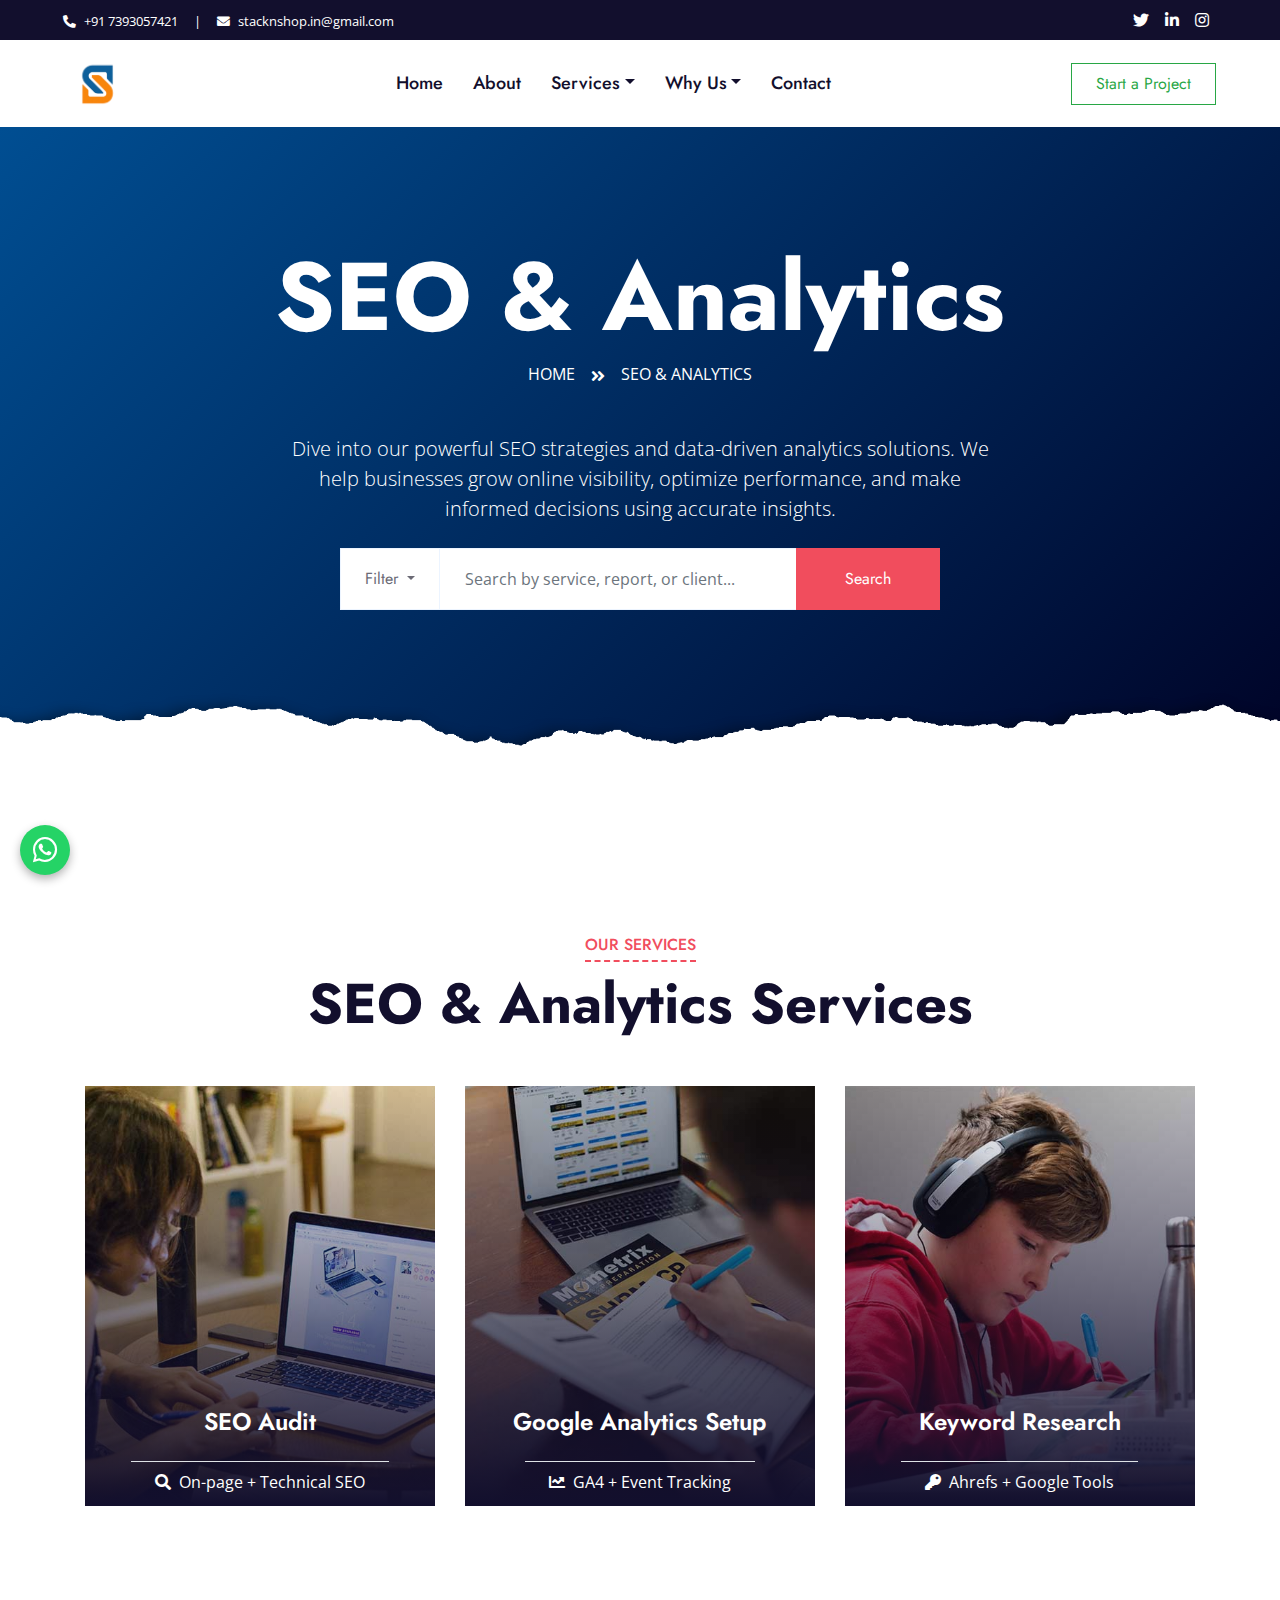
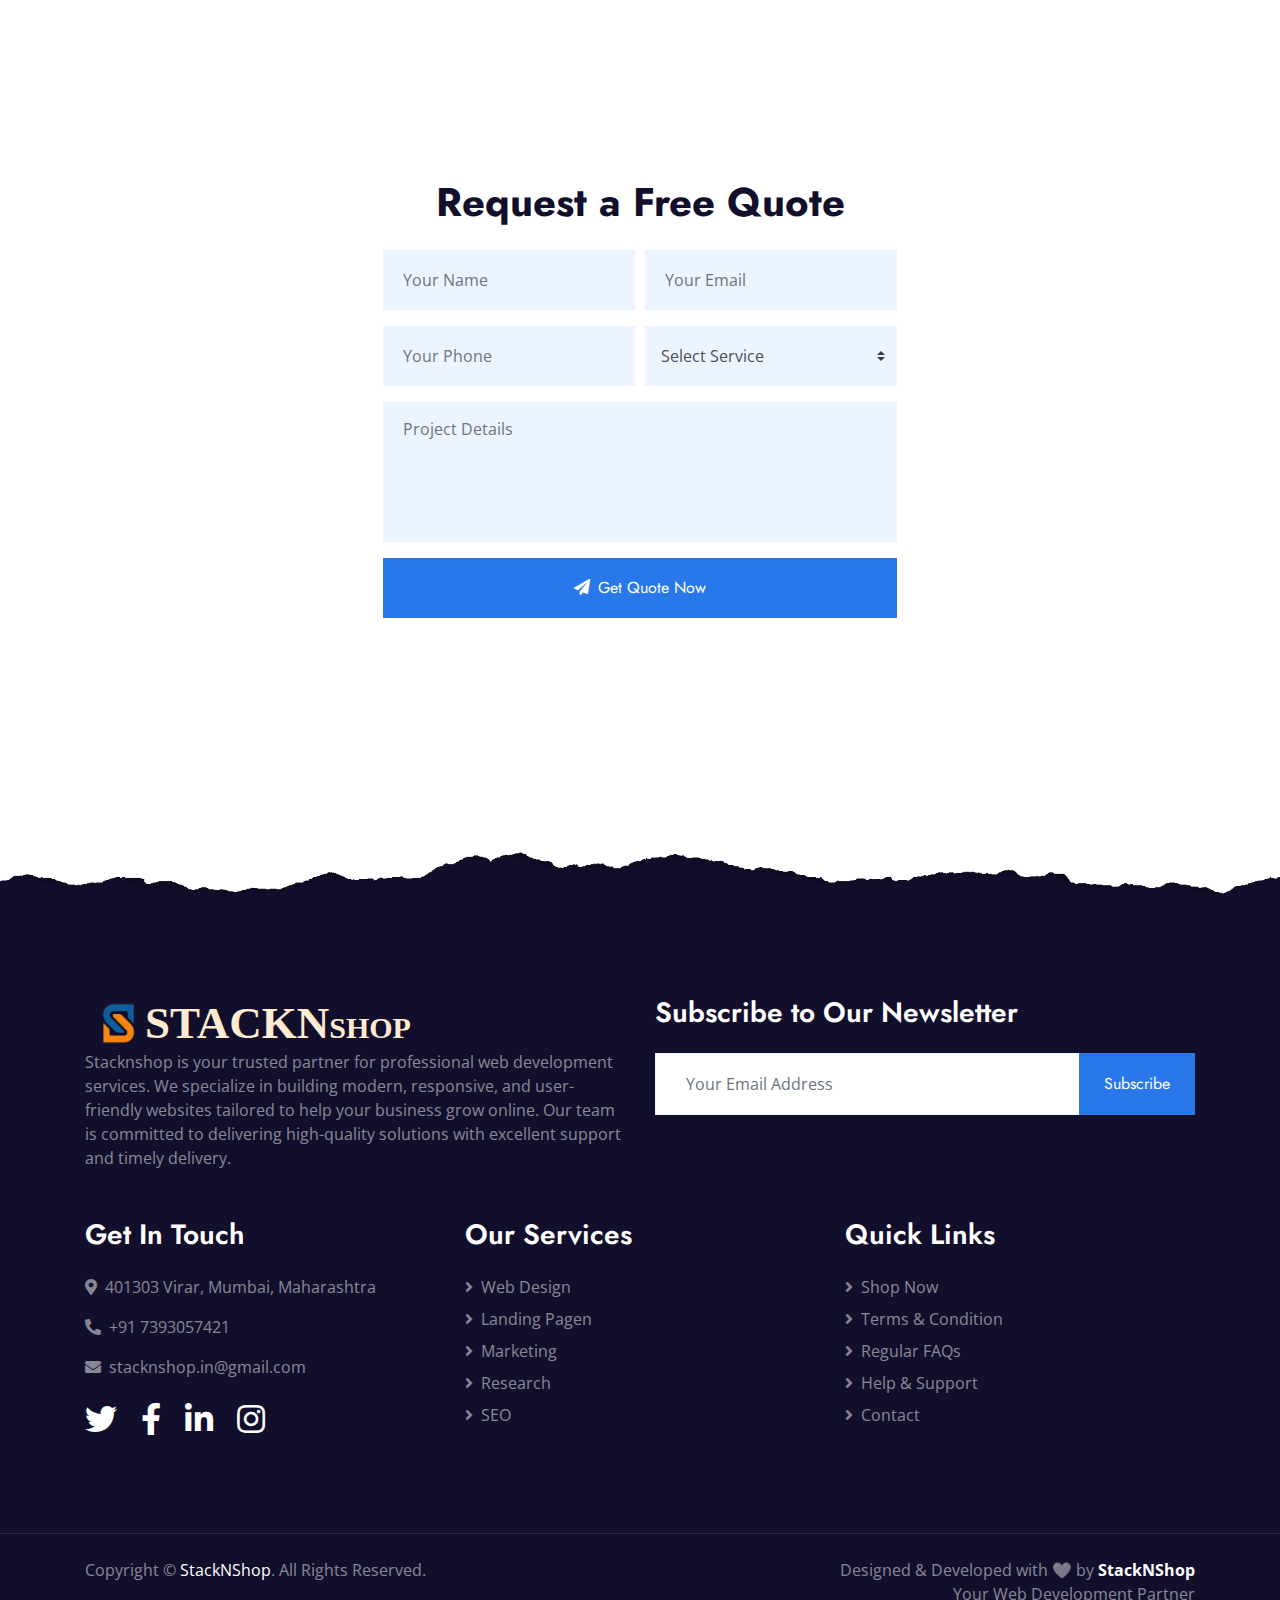
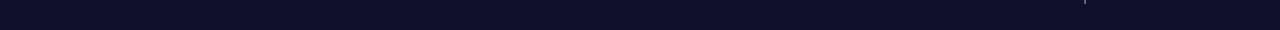
<file: seo.html>
<!DOCTYPE html>
<html lang="en">

<head>
    <meta charset="utf-8">
    <title>StackNShop - Build. Launch. Grow.</title>
    <meta content="width=device-width, initial-scale=1.0" name="viewport">
    <meta content="Free HTML Templates" name="keywords">
    <meta content="Free HTML Templates" name="description">

    <link href="img/favicon.ico" rel="icon">

    <!-- <link rel="preconnect" href="https://fonts.gstatic.com"> -->
    <link
        href="https://fonts.googleapis.com/css2?family=Jost:wght@500;600;700&family=Open+Sans:wght@400;600&display=swap"
        rel="stylesheet">

    <!-- Font Awesome -->
    <link href="https://cdnjs.cloudflare.com/ajax/libs/font-awesome/5.10.0/css/all.min.css" rel="stylesheet">

    <!-- Libraries Stylesheet -->
    <link href="lib/owlcarousel/assets/owl.carousel.min.css" rel="stylesheet">

    <!-- Customized Bootstrap Stylesheet -->
    <link href="css/style.css" rel="stylesheet">
</head>

<body>
    <!-- Topbar Start -->
    <div class="container-fluid bg-dark">
        <div class="row py-2 px-lg-5">
            <div class="col-lg-6 text-center text-lg-left mb-2 mb-lg-0">
                <div class="d-inline-flex align-items-center text-white">
                    <small><i class="fa fa-phone-alt mr-2"></i>+91 7393057421</small>
                    <small class="px-3">|</small>
                    <small><i class="fa fa-envelope mr-2"></i>stacknshop.in@gmail.com</small>
                </div>
            </div>
            <div class="col-lg-6 text-center text-lg-right">
                <div class="d-inline-flex align-items-center">
                    <!-- <a class="text-white px-2" href="">
                        <i class="fab fa-facebook-f"></i>
                    </a> -->
                    <a class="text-white px-2" href="">
                        <i class="fab fa-twitter"></i>
                    </a>
                    <a class="text-white px-2" href="">
                        <i class="fab fa-linkedin-in"></i>
                    </a>
                    <a class="text-white px-2" href="">
                        <i class="fab fa-instagram"></i>
                    </a>
                    <!-- <a class="text-white pl-2" href="">
                        <i class="fab fa-youtube"></i>
                    </a> -->
                </div>
            </div>
        </div>
    </div>
    <!-- Topbar End -->


    <!-- Navbar Start -->
    <div class="container-fluid p-0">
        <nav class="navbar navbar-expand-lg bg-white navbar-light py-3 py-lg-0 px-lg-5">
            <a href="index.html" class="navbar-brand ml-lg-3">
                <!-- <h1 class="m-0 text-uppercase text-primary"><i class="fas fa-laptop-code me-2 mr-3"></i>StackNShop</h1> -->
                <h1 class="m-0 text-uppercase d-flex align-items-center">
                    <img src="img/h-logo.png" alt="StackNShop Logo" width="52" height="52" class="me-2 ml-2">
                    <!-- <span style="font-family: 'EB Garamond'; color: #288683; font-size: 45px;">StackN<span
                            style="font-family: 'Roboto'; font-size: 30px; color: #236866; ">Shop</span></span> -->
                </h1>
            </a>
            <button type="button" class="navbar-toggler" data-toggle="collapse" data-target="#navbarCollapse">
                <span class="navbar-toggler-icon"></span>
            </button>
            <div class="collapse navbar-collapse justify-content-between px-lg-3" id="navbarCollapse">
                <div class="navbar-nav mx-auto py-0">
                    <a href="index.html" class="nav-item nav-link">Home</a>
                    <a href="about.html" class="nav-item nav-link">About</a>
                    <!-- <a href="course.html" class="nav-item nav-link">Courses</a> -->
                    <div class="nav-item dropdown">
                        <a href="#" class="nav-link dropdown-toggle" data-toggle="dropdown">Services</a>
                        <div class="dropdown-menu m-0">
                            <a href="web-design.html" class="dropdown-item">Web Design</a>
                            <a href="web-development.html" class="dropdown-item">Web Development</a>
                            <a href="seo.html" class="dropdown-item active">SEO & Analytics</a>
                            <a href="maintenance.html" class="dropdown-item">Maintenance & Support</a>
                        </div>
                    </div>
                    <div class="nav-item dropdown">
                        <a href="#" class="nav-link dropdown-toggle" data-toggle="dropdown">Why Us</a>
                        <div class="dropdown-menu m-0">
                            <a href="portfolio.html" class="dropdown-item">Portfolio</a>
                            <a href="feature.html" class="dropdown-item">Our Features</a>
                            <a href="pricing.html" class="dropdown-item">Pricing Plans</a>
                            <!-- <a href="insights.html" class="dropdown-item">Insights</a> -->
                            <!-- <a href="faq.html" class="dropdown-item">FAQs</a> -->
                            <a href="instructors.html" class="dropdown-item">Instructors</a>
                            <!-- <a href="course-#1" class="dropdown-item">Course Detail</a> -->
                            <!-- <a href="team.html" class="dropdown-item">Our Team</a> -->
                            <a href="testimonial.html" class="dropdown-item">Testimonials</a>
                        </div>
                    </div>
                    <a href="contact.html" class="nav-item nav-link">Contact</a>
                </div>
                <a href="!#" class="btn btn-outline-success py-2 px-4 d-none d-lg-block">Start a Project</a>
            </div>
        </nav>
    </div>
    <!-- Navbar End -->



    <!-- SEO & Analytics Page Header Start -->
    <div class="jumbotron jumbotron-fluid page-header position-relative overlay-bottom"
        style="margin-bottom: 90px; background: linear-gradient(135deg, #004e92, #000428);">
        <div class="container text-center py-5">
            <h1 class="text-white display-1">SEO & Analytics</h1>
            <div class="d-inline-flex text-white mb-5 align-items-center justify-content-center">
                <p class="m-0 text-uppercase"><a class="text-white" href="/">Home</a></p>
                <i class="fa fa-angle-double-right pt-1 px-3"></i>
                <p class="m-0 text-uppercase">SEO & Analytics</p>
            </div>
            <p class="text-white mb-4 lead mx-auto" style="max-width: 700px;">
                Dive into our powerful SEO strategies and data-driven analytics solutions. We help businesses grow
                online visibility, optimize performance, and make informed decisions using accurate insights.
            </p>
            <div class="mx-auto mb-4" style="width: 100%; max-width: 600px;">
                <div class="input-group">
                    <div class="input-group-prepend">
                        <button class="btn btn-outline-light bg-white text-body px-4 dropdown-toggle" type="button"
                            id="filterSEO" data-toggle="dropdown" aria-haspopup="true" aria-expanded="false">
                            Filter
                        </button>
                        <div class="dropdown-menu" aria-labelledby="filterSEO">
                            <a class="dropdown-item" href="#">SEO Audits</a>
                            <a class="dropdown-item" href="#">Performance Reports</a>
                            <a class="dropdown-item" href="#">Keyword Research</a>
                            <a class="dropdown-item" href="#">Traffic Analysis</a>
                        </div>
                    </div>
                    <input type="text" class="form-control border-light" style="padding: 30px 25px;"
                        placeholder="Search by service, report, or client..." aria-label="Search SEO content">
                    <div class="input-group-append">
                        <button class="btn btn-secondary px-4 px-lg-5" type="button">Search</button>
                    </div>
                </div>
            </div>
        </div>
    </div>
    <!-- SEO & Analytics Page Header End -->





    <!-- Courses Start -->
    <div class="container-fluid py-5">
        <div class="container py-5">
            <div class="row mx-0 justify-content-center">
                <div class="col-lg-8">
                    <div class="section-title text-center position-relative mb-5">
                        <h6 class="d-inline-block position-relative text-secondary text-uppercase pb-2">Our Services
                        </h6>
                        <h1 class="display-4">SEO & Analytics Services</h1>
                    </div>
                </div>
            </div>

            <div class="row">
                <!-- SEO Audit -->
                <div class="col-lg-4 col-md-6 pb-4">
                    <a class="courses-list-item position-relative d-block overflow-hidden mb-2" href="seo-audit.html">
                        <img class="img-fluid" src="img/courses-1.jpg" alt="SEO Audit">
                        <div class="courses-text text-white text-center px-3">
                            <h4 class="text-center text-white px-3">SEO Audit</h4>
                            <div class="border-top mt-3 pt-2">
                                <div class="d-flex justify-content-between px-4">
                                    <span><i class="fa fa-search mb-3 mr-2"></i>On-page + Technical SEO</span>
                                </div>
                            </div>
                        </div>
                    </a>
                </div>

                <!-- Google Analytics Setup -->
                <div class="col-lg-4 col-md-6 pb-4">
                    <a class="courses-list-item position-relative d-block overflow-hidden mb-2"
                        href="google-analytics.html">
                        <img class="img-fluid" src="img/courses-2.jpg" alt="Google Analytics Setup">
                        <div class="courses-text text-white text-center px-3">
                            <h4 class="text-center text-white px-3">Google Analytics Setup</h4>
                            <div class="border-top mt-3 pt-2">
                                <div class="d-flex justify-content-between px-4">
                                    <span><i class="fa fa-chart-line mb-3 mr-2"></i>GA4 + Event Tracking</span>
                                </div>
                            </div>
                        </div>
                    </a>
                </div>

                <!-- Keyword Research -->
                <div class="col-lg-4 col-md-6 pb-4">
                    <a class="courses-list-item position-relative d-block overflow-hidden mb-2"
                        href="keyword-research.html">
                        <img class="img-fluid" src="img/courses-3.jpg" alt="Keyword Research">
                        <div class="courses-text text-white text-center px-3">
                            <h4 class="text-center text-white px-3">Keyword Research</h4>
                            <div class="border-top mt-3 pt-2">
                                <div class="d-flex justify-content-between px-4">
                                    <span><i class="fa fa-key mb-3 mr-2"></i>Ahrefs + Google Tools</span>
                                </div>
                            </div>
                        </div>
                    </a>
                </div>
            </div>
        </div>
    </div>

    <!-- Courses End -->

    <!-- Request a Quote Start -->
    <div class="row justify-content-center bg-image mx-0 mb-5">
        <div class="col-lg-6 py-5">
            <div class="bg-white p-5 my-5">
                <h1 class="text-center mb-4">Request a Free Quote</h1>
                <form>
                    <div class="form-row">
                        <div class="col-sm-6">
                            <div class="form-group">
                                <input type="text" class="form-control bg-light border-0" placeholder="Your Name"
                                    style="padding: 30px 20px;" required>
                            </div>
                        </div>
                        <div class="col-sm-6">
                            <div class="form-group">
                                <input type="email" class="form-control bg-light border-0" placeholder="Your Email"
                                    style="padding: 30px 20px;" required>
                            </div>
                        </div>
                    </div>
                    <div class="form-row">
                        <div class="col-sm-6">
                            <div class="form-group">
                                <input type="text" class="form-control bg-light border-0" placeholder="Your Phone"
                                    style="padding: 30px 20px;" required>
                            </div>
                        </div>
                        <div class="col-sm-6">
                            <div class="form-group">
                                <select class="custom-select bg-light border-0 px-3" style="height: 60px;" required>
                                    <option selected>Select Service</option>
                                    <option value="1">Web Development</option>
                                    <option value="2">SEO Optimization</option>
                                    <option value="3">UI/UX Design</option>
                                    <option value="4">E-commerce Setup</option>
                                </select>
                            </div>
                        </div>
                    </div>
                    <div class="form-row">
                        <div class="col-sm-12">
                            <div class="form-group">
                                <textarea class="form-control bg-light border-0" placeholder="Project Details"
                                    style="padding: 15px 20px; height: 140px; resize: none;"></textarea>
                            </div>
                        </div>
                    </div>
                    <div class="form-row">
                        <div class="col-sm-12">
                            <button class="btn btn-primary btn-block" type="submit" style="height: 60px;"> <i
                                    class="fa fa-paper-plane mr-2"></i>Get Quote
                                Now</button>
                        </div>
                    </div>
                </form>
            </div>
        </div>
    </div>
    <!-- Request a Quote End -->

    <!-- Footer Start -->
    <div class="container-fluid position-relative overlay-top bg-dark text-white-50 py-5" style="margin-top: 90px;">
        <div class="container mt-5 pt-5">
            <div class="row">
                <div class="col-md-6 mb-5">
                    <h1 class="m-0 text-uppercase d-flex align-items-center">
                        <img src="img/h-logo.png" alt="StackNShop Logo" width="52" height="52" class="me-2 ml-2">
                        <span style="font-family: 'EB Garamond'; color: #ffebd0; font-size: 45px;">StackN<span
                                style="font-family: 'Roboto'; font-size: 30px; color: #ffebd0; font-family: ''; ">Shop</span></span>
                    </h1>
                    <p class="m-0">Stacknshop is your trusted partner for professional web development services. We
                        specialize in building modern, responsive, and user-friendly websites tailored to help your
                        business grow online. Our team is committed to delivering high-quality solutions with excellent
                        support and timely delivery.
                    </p>
                </div>
                <div class="col-md-6 mb-5">
                    <h3 class="text-white mb-4">Subscribe to Our Newsletter</h3>
                    <div class="w-100">
                        <div class="input-group">
                            <input type="text" class="form-control border-light" style="padding: 30px;"
                                placeholder="Your Email Address">
                            <div class="input-group-append">
                                <button class="btn btn-primary px-4">Subscribe</button>
                            </div>
                        </div>
                    </div>
                </div>
            </div>
            <div class="row">
                <div class="col-md-4 mb-5">
                    <h3 class="text-white mb-4">Get In Touch</h3>
                    <p><i class="fa fa-map-marker-alt mr-2"></i>401303 Virar, Mumbai, Maharashtra</p>
                    <p><i class="fa fa-phone-alt mr-2"></i>+91 7393057421</p>
                    <p><i class="fa fa-envelope mr-2"></i>stacknshop.in@gmail.com</p>
                    <div class="d-flex justify-content-start mt-4">
                        <a class="text-white mr-4" href="#!"><i class="fab fa-2x fa-twitter"></i></a>
                        <a class="text-white mr-4" href="#!"><i class="fab fa-2x fa-facebook-f"></i></a>
                        <a class="text-white mr-4" href="#!"><i class="fab fa-2x fa-linkedin-in"></i></a>
                        <a class="text-white" href="#!"><i class="fab fa-2x fa-instagram"></i></a>
                    </div>
                </div>
                <div class="col-md-4 mb-5">
                    <h3 class="text-white mb-4">Our Services</h3>
                    <div class="d-flex flex-column justify-content-start">
                        <a class="text-white-50 mb-2" href="#"><i class="fa fa-angle-right mr-2"></i>Web Design</a>
                        <a class="text-white-50 mb-2" href="#"><i class="fa fa-angle-right mr-2"></i>Landing Pagen</a>
                        <a class="text-white-50 mb-2" href="#"><i class="fa fa-angle-right mr-2"></i>Marketing</a>
                        <a class="text-white-50 mb-2" href="#"><i class="fa fa-angle-right mr-2"></i>Research</a>
                        <a class="text-white-50" href="#"><i class="fa fa-angle-right mr-2"></i>SEO</a>
                    </div>
                </div>
                <div class="col-md-4 mb-5">
                    <h3 class="text-white mb-4">Quick Links</h3>
                    <div class="d-flex flex-column justify-content-start">
                        <a class="text-white-50 mb-2" href="#"><i class="fa fa-angle-right mr-2"></i>Shop Now</a>
                        <a class="text-white-50 mb-2" href="#"><i class="fa fa-angle-right mr-2"></i>Terms &
                            Condition</a>
                        <a class="text-white-50 mb-2" href="#"><i class="fa fa-angle-right mr-2"></i>Regular FAQs</a>
                        <a class="text-white-50 mb-2" href="#"><i class="fa fa-angle-right mr-2"></i>Help & Support</a>
                        <a class="text-white-50" href="#"><i class="fa fa-angle-right mr-2"></i>Contact</a>
                    </div>
                </div>
            </div>
        </div>
    </div>
    <div class="container-fluid bg-dark text-white-50 border-top py-4"
        style="border-color: rgba(256, 256, 256, .1) !important;">
        <div class="container">
            <div class="row">
                <div class="col-md-6 text-center text-md-left mb-3 mb-md-0">
                    <p class="m-0">Copyright &copy; <a class="text-white" href="#">StackNShop</a>. All Rights
                        Reserved.
                    </p>
                </div>
                <div class="col-md-6 text-center text-md-right">
                    <p class="m-0">Designed & Developed with &#129293; by
                        <a class="text-white font-weight-bold" href="#!">StackNShop</a> <br> Your Web Development
                        Partner
                    </p>
                </div>

            </div>
        </div>
    </div>
    <!-- Footer End -->
    <!-- Whatsaap Icon -->
    <a href="https://wa.me/1234567890" target="_blank" id="whatsapp-icon" aria-label="Chat on WhatsApp">
        <i class="fab fa-whatsapp"></i> <!-- child 1 -->
        <span class="pulse-circle"></span> <!-- child 2 -->
        <span class="pulse-circle"></span> <!-- child 3 -->
    </a>

    <!-- Back to Top -->
    <a href="#" class="btn btn-lg btn-primary rounded-1 btn-lg-square back-to-top"><i
            class="fa fa-angle-double-up"></i></a>


    <!-- JavaScript Libraries -->
    <script src="https://code.jquery.com/jquery-3.4.1.min.js"></script>
    <script src="https://stackpath.bootstrapcdn.com/bootstrap/4.4.1/js/bootstrap.bundle.min.js"></script>
    <script src="lib/easing/easing.min.js"></script>
    <script src="lib/waypoints/waypoints.min.js"></script>
    <script src="lib/counterup/counterup.min.js"></script>
    <script src="lib/owlcarousel/owl.carousel.min.js"></script>

    <!-- Template Javascript -->
    <script src="js/main.js"></script>
</body>

</html>
</file>
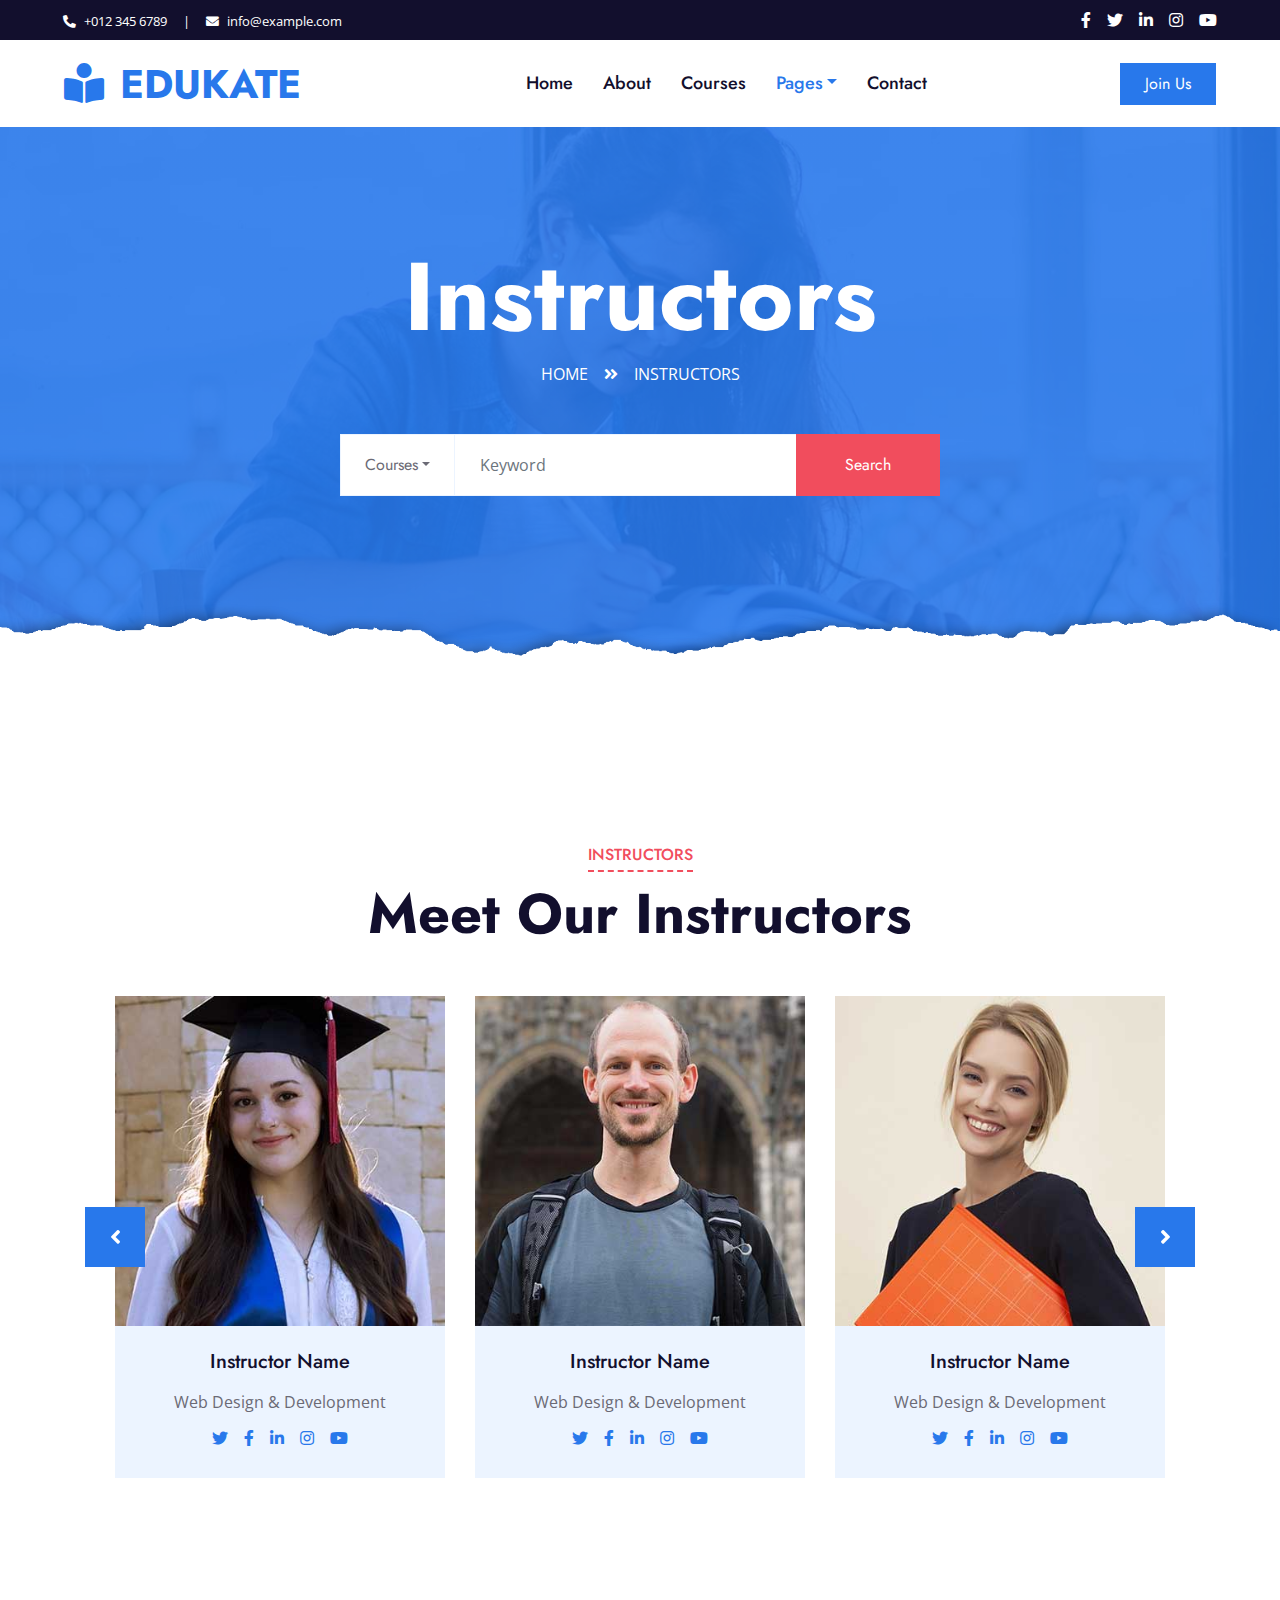
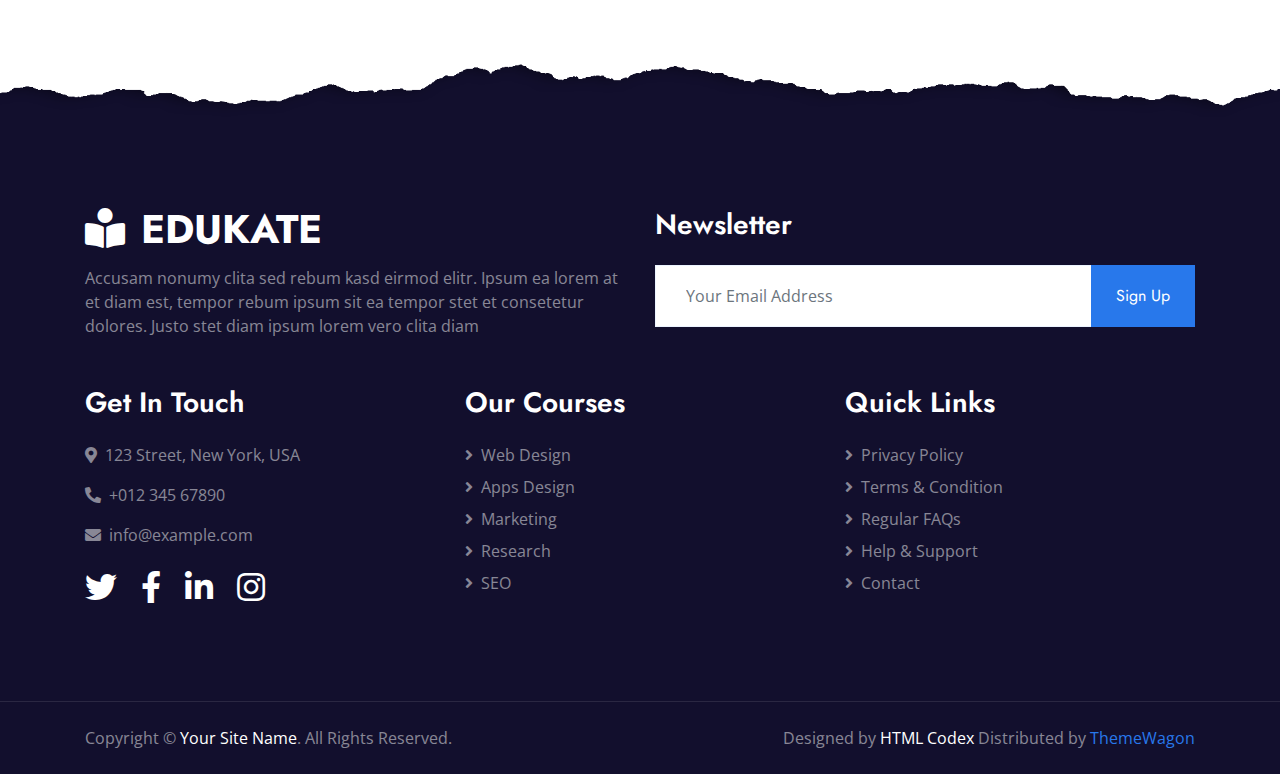
<file: team.html>
<!DOCTYPE html>
<html lang="en">

<head>
    <meta charset="utf-8">
    <title>Edukate - Online Education Website Template</title>
    <meta content="width=device-width, initial-scale=1.0" name="viewport">
    <meta content="Free HTML Templates" name="keywords">
    <meta content="Free HTML Templates" name="description">

    <!-- Favicon -->
    <link href="img/favicon.ico" rel="icon">

    <!-- Google Web Fonts -->
    <link rel="preconnect" href="https://fonts.gstatic.com">
    <link href="https://fonts.googleapis.com/css2?family=Jost:wght@500;600;700&family=Open+Sans:wght@400;600&display=swap" rel="stylesheet"> 

    <!-- Font Awesome -->
    <link href="https://cdnjs.cloudflare.com/ajax/libs/font-awesome/5.10.0/css/all.min.css" rel="stylesheet">

    <!-- Libraries Stylesheet -->
    <link href="lib/owlcarousel/assets/owl.carousel.min.css" rel="stylesheet">

    <!-- Customized Bootstrap Stylesheet -->
    <link href="css/style.css" rel="stylesheet">
</head>

<body>
    <!-- Topbar Start -->
    <div class="container-fluid bg-dark">
        <div class="row py-2 px-lg-5">
            <div class="col-lg-6 text-center text-lg-left mb-2 mb-lg-0">
                <div class="d-inline-flex align-items-center text-white">
                    <small><i class="fa fa-phone-alt mr-2"></i>+012 345 6789</small>
                    <small class="px-3">|</small>
                    <small><i class="fa fa-envelope mr-2"></i>info@example.com</small>
                </div>
            </div>
            <div class="col-lg-6 text-center text-lg-right">
                <div class="d-inline-flex align-items-center">
                    <a class="text-white px-2" href="">
                        <i class="fab fa-facebook-f"></i>
                    </a>
                    <a class="text-white px-2" href="">
                        <i class="fab fa-twitter"></i>
                    </a>
                    <a class="text-white px-2" href="">
                        <i class="fab fa-linkedin-in"></i>
                    </a>
                    <a class="text-white px-2" href="">
                        <i class="fab fa-instagram"></i>
                    </a>
                    <a class="text-white pl-2" href="">
                        <i class="fab fa-youtube"></i>
                    </a>
                </div>
            </div>
        </div>
    </div>
    <!-- Topbar End -->


    <!-- Navbar Start -->
    <div class="container-fluid p-0">
        <nav class="navbar navbar-expand-lg bg-white navbar-light py-3 py-lg-0 px-lg-5">
            <a href="index.html" class="navbar-brand ml-lg-3">
                <h1 class="m-0 text-uppercase text-primary"><i class="fa fa-book-reader mr-3"></i>Edukate</h1>
            </a>
            <button type="button" class="navbar-toggler" data-toggle="collapse" data-target="#navbarCollapse">
                <span class="navbar-toggler-icon"></span>
            </button>
            <div class="collapse navbar-collapse justify-content-between px-lg-3" id="navbarCollapse">
                <div class="navbar-nav mx-auto py-0">
                    <a href="index.html" class="nav-item nav-link">Home</a>
                    <a href="about.html" class="nav-item nav-link">About</a>
                    <a href="course.html" class="nav-item nav-link">Courses</a>
                    <div class="nav-item dropdown">
                        <a href="#" class="nav-link dropdown-toggle active" data-toggle="dropdown">Pages</a>
                        <div class="dropdown-menu m-0">
                            <a href="detail.html" class="dropdown-item">Course Detail</a>
                            <a href="feature.html" class="dropdown-item">Our Features</a>
                            <a href="team.html" class="dropdown-item active">Instructors</a>
                            <a href="testimonial.html" class="dropdown-item">Testimonial</a>
                        </div>
                    </div>
                    <a href="contact.html" class="nav-item nav-link">Contact</a>
                </div>
                <a href="" class="btn btn-primary py-2 px-4 d-none d-lg-block">Join Us</a>
            </div>
        </nav>
    </div>
    <!-- Navbar End -->


    <!-- Header Start -->
    <div class="jumbotron jumbotron-fluid page-header position-relative overlay-bottom" style="margin-bottom: 90px;">
        <div class="container text-center py-5">
            <h1 class="text-white display-1">Instructors</h1>
            <div class="d-inline-flex text-white mb-5">
                <p class="m-0 text-uppercase"><a class="text-white" href="">Home</a></p>
                <i class="fa fa-angle-double-right pt-1 px-3"></i>
                <p class="m-0 text-uppercase">Instructors</p>
            </div>
            <div class="mx-auto mb-5" style="width: 100%; max-width: 600px;">
                <div class="input-group">
                    <div class="input-group-prepend">
                        <button class="btn btn-outline-light bg-white text-body px-4 dropdown-toggle" type="button" data-toggle="dropdown"
                            aria-haspopup="true" aria-expanded="false">Courses</button>
                        <div class="dropdown-menu">
                            <a class="dropdown-item" href="#">Courses 1</a>
                            <a class="dropdown-item" href="#">Courses 2</a>
                            <a class="dropdown-item" href="#">Courses 3</a>
                        </div>
                    </div>
                    <input type="text" class="form-control border-light" style="padding: 30px 25px;" placeholder="Keyword">
                    <div class="input-group-append">
                        <button class="btn btn-secondary px-4 px-lg-5">Search</button>
                    </div>
                </div>
            </div>
        </div>
    </div>
    <!-- Header End -->


    <!-- Team Start -->
    <div class="container-fluid py-5">
        <div class="container py-5">
            <div class="section-title text-center position-relative mb-5">
                <h6 class="d-inline-block position-relative text-secondary text-uppercase pb-2">Instructors</h6>
                <h1 class="display-4">Meet Our Instructors</h1>
            </div>
            <div class="owl-carousel team-carousel position-relative" style="padding: 0 30px;">
                <div class="team-item">
                    <img class="img-fluid w-100" src="img/team-1.jpg" alt="">
                    <div class="bg-light text-center p-4">
                        <h5 class="mb-3">Instructor Name</h5>
                        <p class="mb-2">Web Design & Development</p>
                        <div class="d-flex justify-content-center">
                            <a class="mx-1 p-1" href="#"><i class="fab fa-twitter"></i></a>
                            <a class="mx-1 p-1" href="#"><i class="fab fa-facebook-f"></i></a>
                            <a class="mx-1 p-1" href="#"><i class="fab fa-linkedin-in"></i></a>
                            <a class="mx-1 p-1" href="#"><i class="fab fa-instagram"></i></a>
                            <a class="mx-1 p-1" href="#"><i class="fab fa-youtube"></i></a>
                        </div>
                    </div>
                </div>
                <div class="team-item">
                    <img class="img-fluid w-100" src="img/team-2.jpg" alt="">
                    <div class="bg-light text-center p-4">
                        <h5 class="mb-3">Instructor Name</h5>
                        <p class="mb-2">Web Design & Development</p>
                        <div class="d-flex justify-content-center">
                            <a class="mx-1 p-1" href="#"><i class="fab fa-twitter"></i></a>
                            <a class="mx-1 p-1" href="#"><i class="fab fa-facebook-f"></i></a>
                            <a class="mx-1 p-1" href="#"><i class="fab fa-linkedin-in"></i></a>
                            <a class="mx-1 p-1" href="#"><i class="fab fa-instagram"></i></a>
                            <a class="mx-1 p-1" href="#"><i class="fab fa-youtube"></i></a>
                        </div>
                    </div>
                </div>
                <div class="team-item">
                    <img class="img-fluid w-100" src="img/team-3.jpg" alt="">
                    <div class="bg-light text-center p-4">
                        <h5 class="mb-3">Instructor Name</h5>
                        <p class="mb-2">Web Design & Development</p>
                        <div class="d-flex justify-content-center">
                            <a class="mx-1 p-1" href="#"><i class="fab fa-twitter"></i></a>
                            <a class="mx-1 p-1" href="#"><i class="fab fa-facebook-f"></i></a>
                            <a class="mx-1 p-1" href="#"><i class="fab fa-linkedin-in"></i></a>
                            <a class="mx-1 p-1" href="#"><i class="fab fa-instagram"></i></a>
                            <a class="mx-1 p-1" href="#"><i class="fab fa-youtube"></i></a>
                        </div>
                    </div>
                </div>
                <div class="team-item">
                    <img class="img-fluid w-100" src="img/team-4.jpg" alt="">
                    <div class="bg-light text-center p-4">
                        <h5 class="mb-3">Instructor Name</h5>
                        <p class="mb-2">Web Design & Development</p>
                        <div class="d-flex justify-content-center">
                            <a class="mx-1 p-1" href="#"><i class="fab fa-twitter"></i></a>
                            <a class="mx-1 p-1" href="#"><i class="fab fa-facebook-f"></i></a>
                            <a class="mx-1 p-1" href="#"><i class="fab fa-linkedin-in"></i></a>
                            <a class="mx-1 p-1" href="#"><i class="fab fa-instagram"></i></a>
                            <a class="mx-1 p-1" href="#"><i class="fab fa-youtube"></i></a>
                        </div>
                    </div>
                </div>
            </div>
        </div>
    </div>
    <!-- Team End -->


    <!-- Footer Start -->
    <div class="container-fluid position-relative overlay-top bg-dark text-white-50 py-5" style="margin-top: 90px;">
        <div class="container mt-5 pt-5">
            <div class="row">
                <div class="col-md-6 mb-5">
                    <a href="index.html" class="navbar-brand">
                        <h1 class="mt-n2 text-uppercase text-white"><i class="fa fa-book-reader mr-3"></i>Edukate</h1>
                    </a>
                    <p class="m-0">Accusam nonumy clita sed rebum kasd eirmod elitr. Ipsum ea lorem at et diam est, tempor rebum ipsum sit ea tempor stet et consetetur dolores. Justo stet diam ipsum lorem vero clita diam</p>
                </div>
                <div class="col-md-6 mb-5">
                    <h3 class="text-white mb-4">Newsletter</h3>
                    <div class="w-100">
                        <div class="input-group">
                            <input type="text" class="form-control border-light" style="padding: 30px;" placeholder="Your Email Address">
                            <div class="input-group-append">
                                <button class="btn btn-primary px-4">Sign Up</button>
                            </div>
                        </div>
                    </div>
                </div>
            </div>
            <div class="row">
                <div class="col-md-4 mb-5">
                    <h3 class="text-white mb-4">Get In Touch</h3>
                    <p><i class="fa fa-map-marker-alt mr-2"></i>123 Street, New York, USA</p>
                    <p><i class="fa fa-phone-alt mr-2"></i>+012 345 67890</p>
                    <p><i class="fa fa-envelope mr-2"></i>info@example.com</p>
                    <div class="d-flex justify-content-start mt-4">
                        <a class="text-white mr-4" href="#"><i class="fab fa-2x fa-twitter"></i></a>
                        <a class="text-white mr-4" href="#"><i class="fab fa-2x fa-facebook-f"></i></a>
                        <a class="text-white mr-4" href="#"><i class="fab fa-2x fa-linkedin-in"></i></a>
                        <a class="text-white" href="#"><i class="fab fa-2x fa-instagram"></i></a>
                    </div>
                </div>
                <div class="col-md-4 mb-5">
                    <h3 class="text-white mb-4">Our Courses</h3>
                    <div class="d-flex flex-column justify-content-start">
                        <a class="text-white-50 mb-2" href="#"><i class="fa fa-angle-right mr-2"></i>Web Design</a>
                        <a class="text-white-50 mb-2" href="#"><i class="fa fa-angle-right mr-2"></i>Apps Design</a>
                        <a class="text-white-50 mb-2" href="#"><i class="fa fa-angle-right mr-2"></i>Marketing</a>
                        <a class="text-white-50 mb-2" href="#"><i class="fa fa-angle-right mr-2"></i>Research</a>
                        <a class="text-white-50" href="#"><i class="fa fa-angle-right mr-2"></i>SEO</a>
                    </div>
                </div>
                <div class="col-md-4 mb-5">
                    <h3 class="text-white mb-4">Quick Links</h3>
                    <div class="d-flex flex-column justify-content-start">
                        <a class="text-white-50 mb-2" href="#"><i class="fa fa-angle-right mr-2"></i>Privacy Policy</a>
                        <a class="text-white-50 mb-2" href="#"><i class="fa fa-angle-right mr-2"></i>Terms & Condition</a>
                        <a class="text-white-50 mb-2" href="#"><i class="fa fa-angle-right mr-2"></i>Regular FAQs</a>
                        <a class="text-white-50 mb-2" href="#"><i class="fa fa-angle-right mr-2"></i>Help & Support</a>
                        <a class="text-white-50" href="#"><i class="fa fa-angle-right mr-2"></i>Contact</a>
                    </div>
                </div>
            </div>
        </div>
    </div>
    <div class="container-fluid bg-dark text-white-50 border-top py-4" style="border-color: rgba(256, 256, 256, .1) !important;">
        <div class="container">
            <div class="row">
                <div class="col-md-6 text-center text-md-left mb-3 mb-md-0">
                    <p class="m-0">Copyright &copy; <a class="text-white" href="#">Your Site Name</a>. All Rights Reserved.
                    </p>
                </div>
                <div class="col-md-6 text-center text-md-right">
                    <p class="m-0">Designed by <a class="text-white" href="https://htmlcodex.com">HTML Codex</a> Distributed by <a href="https://themewagon.com" target="_blank">ThemeWagon</a></a>
                    </p>
                </div>
            </div>
        </div>
    </div>
    <!-- Footer End -->


    <!-- Back to Top -->
    <a href="#" class="btn btn-lg btn-primary rounded-0 btn-lg-square back-to-top"><i class="fa fa-angle-double-up"></i></a>


    <!-- JavaScript Libraries -->
    <script src="https://code.jquery.com/jquery-3.4.1.min.js"></script>
    <script src="https://stackpath.bootstrapcdn.com/bootstrap/4.4.1/js/bootstrap.bundle.min.js"></script>
    <script src="lib/easing/easing.min.js"></script>
    <script src="lib/waypoints/waypoints.min.js"></script>
    <script src="lib/counterup/counterup.min.js"></script>
    <script src="lib/owlcarousel/owl.carousel.min.js"></script>

    <!-- Template Javascript -->
    <script src="js/main.js"></script>
</body>

</html>
</file>
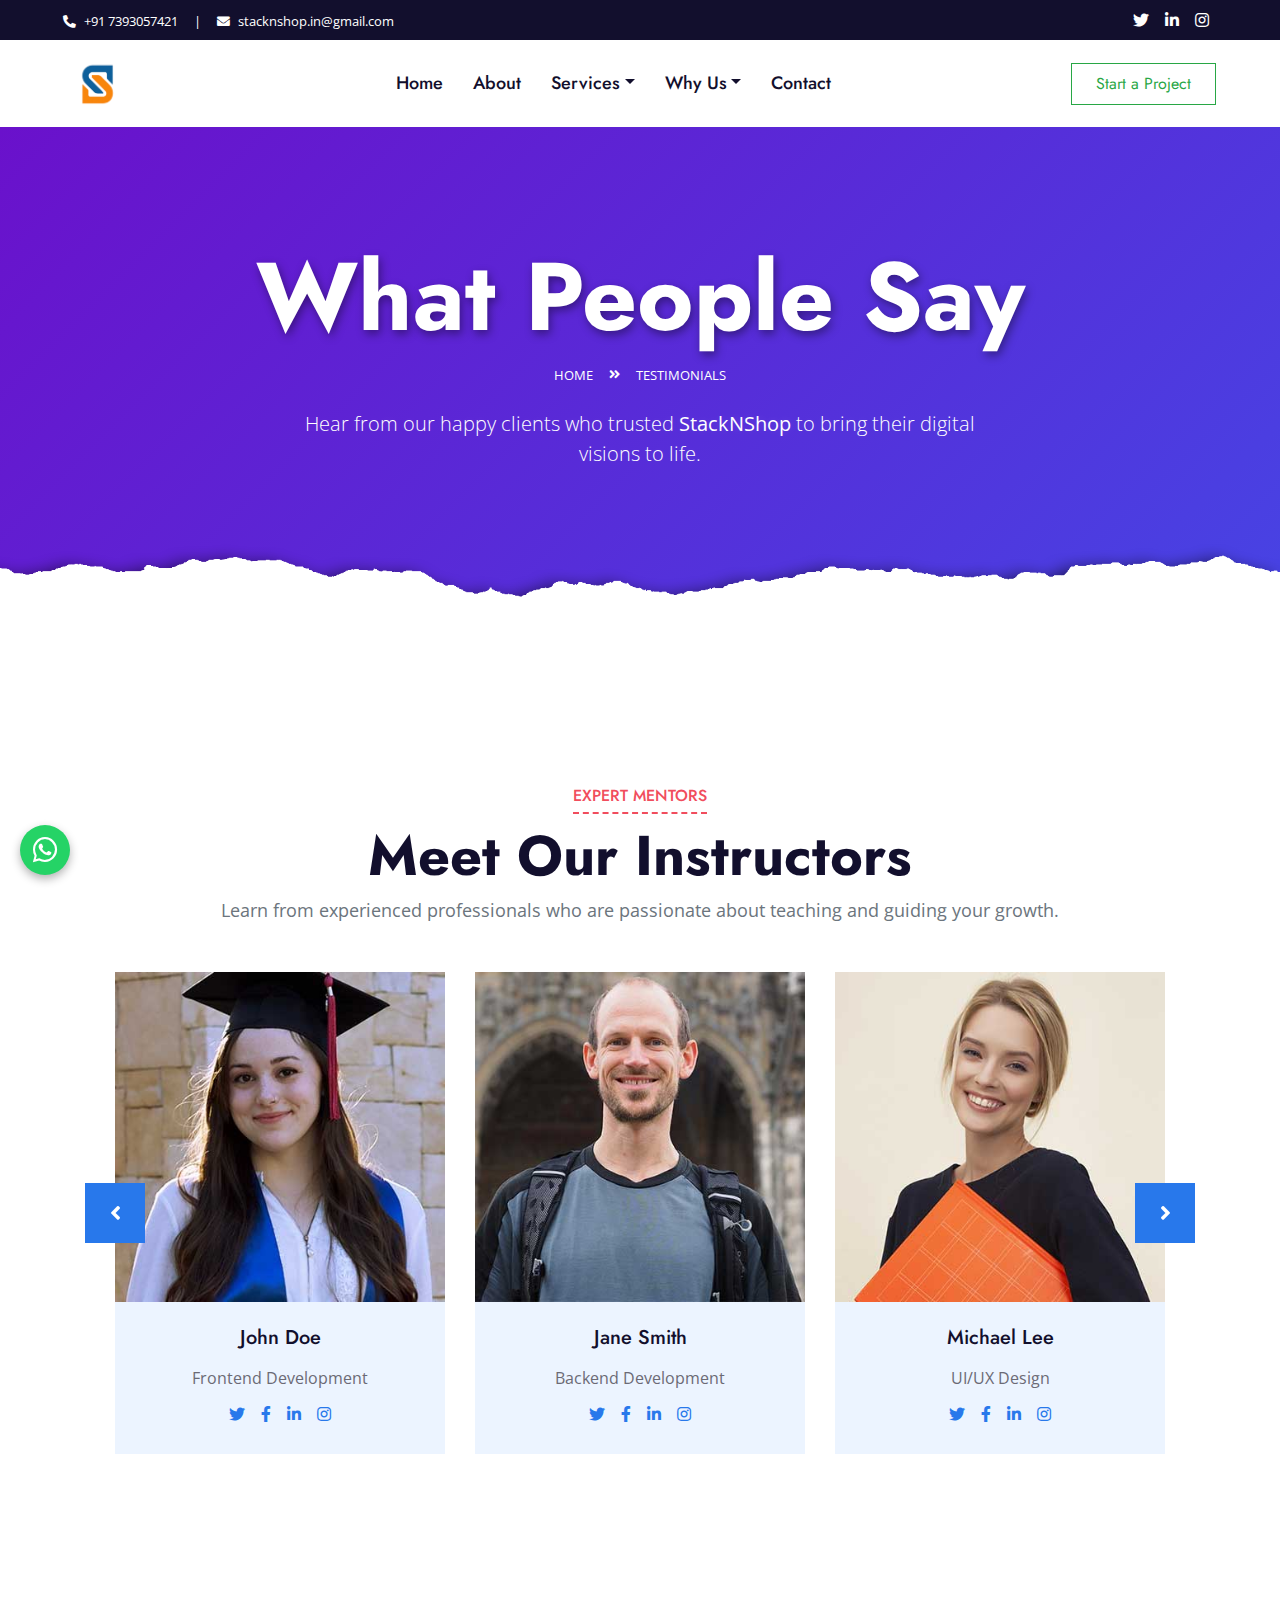
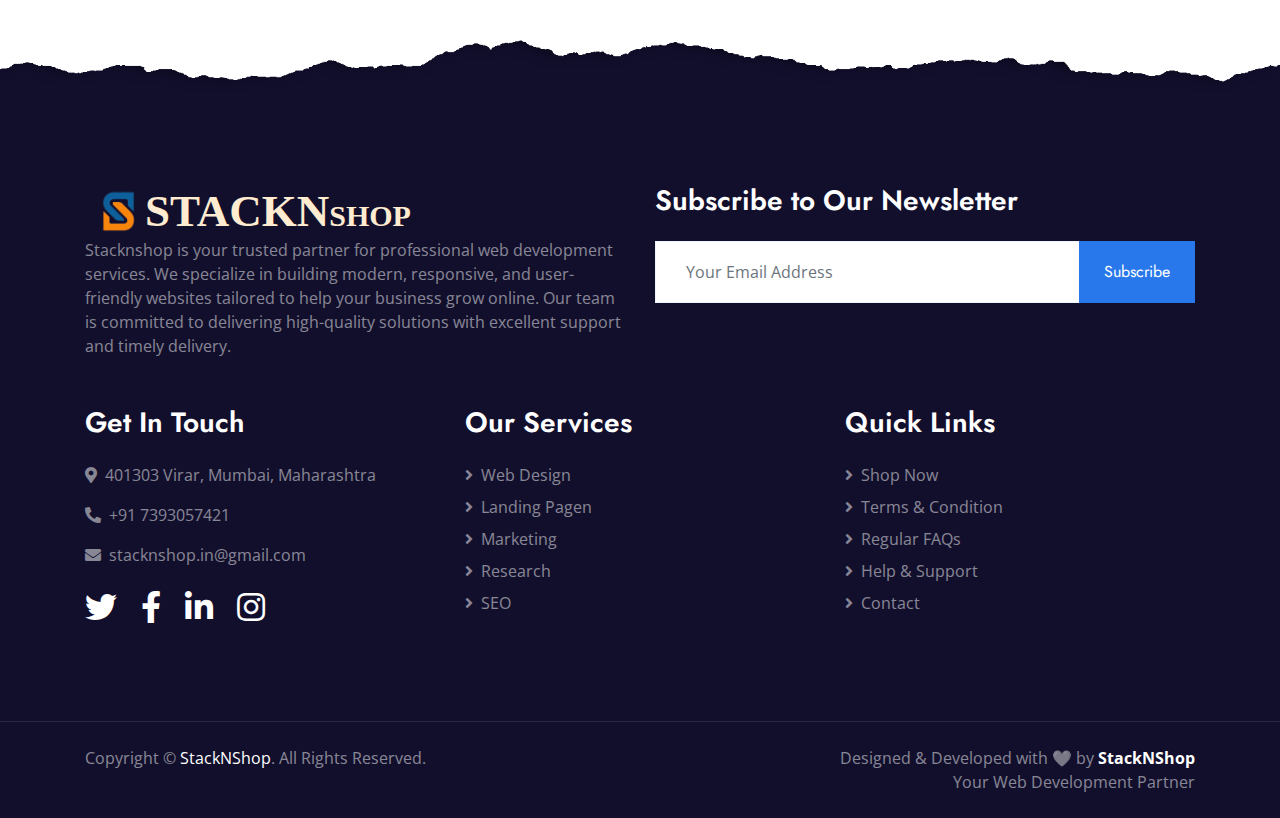
<file: testimonial.html>
<!DOCTYPE html>
<html lang="en">

<head>
    <meta charset="utf-8">
    <title>StackNShop - Build. Launch. Grow.</title>
    <meta content="width=device-width, initial-scale=1.0" name="viewport">
    <meta content="Free HTML Templates" name="keywords">
    <meta content="Free HTML Templates" name="description">

    <link href="img/favicon.ico" rel="icon">

    <!-- <link rel="preconnect" href="https://fonts.gstatic.com"> -->
    <link
        href="https://fonts.googleapis.com/css2?family=Jost:wght@500;600;700&family=Open+Sans:wght@400;600&display=swap"
        rel="stylesheet">

    <!-- Font Awesome -->
    <link href="https://cdnjs.cloudflare.com/ajax/libs/font-awesome/5.10.0/css/all.min.css" rel="stylesheet">

    <!-- Libraries Stylesheet -->
    <link href="lib/owlcarousel/assets/owl.carousel.min.css" rel="stylesheet">

    <!-- Customized Bootstrap Stylesheet -->
    <link href="css/style.css" rel="stylesheet">
</head>

<body>
    <!-- Topbar Start -->
    <div class="container-fluid bg-dark">
        <div class="row py-2 px-lg-5">
            <div class="col-lg-6 text-center text-lg-left mb-2 mb-lg-0">
                <div class="d-inline-flex align-items-center text-white">
                    <small><i class="fa fa-phone-alt mr-2"></i>+91 7393057421</small>
                    <small class="px-3">|</small>
                    <small><i class="fa fa-envelope mr-2"></i>stacknshop.in@gmail.com</small>
                </div>
            </div>
            <div class="col-lg-6 text-center text-lg-right">
                <div class="d-inline-flex align-items-center">
                    <!-- <a class="text-white px-2" href="">
                        <i class="fab fa-facebook-f"></i>
                    </a> -->
                    <a class="text-white px-2" href="">
                        <i class="fab fa-twitter"></i>
                    </a>
                    <a class="text-white px-2" href="">
                        <i class="fab fa-linkedin-in"></i>
                    </a>
                    <a class="text-white px-2" href="">
                        <i class="fab fa-instagram"></i>
                    </a>
                    <!-- <a class="text-white pl-2" href="">
                        <i class="fab fa-youtube"></i>
                    </a> -->
                </div>
            </div>
        </div>
    </div>
    <!-- Topbar End -->


    <!-- Navbar Start -->
    <div class="container-fluid p-0">
        <nav class="navbar navbar-expand-lg bg-white navbar-light py-3 py-lg-0 px-lg-5">
            <a href="index.html" class="navbar-brand ml-lg-3">
                <!-- <h1 class="m-0 text-uppercase text-primary"><i class="fas fa-laptop-code me-2 mr-3"></i>StackNShop</h1> -->
                <h1 class="m-0 text-uppercase d-flex align-items-center">
                    <img src="img/h-logo.png" alt="StackNShop Logo" width="52" height="52" class="me-2 ml-2">
                    <!-- <span style="font-family: 'EB Garamond'; color: #288683; font-size: 45px;">StackN<span
                            style="font-family: 'Roboto'; font-size: 30px; color: #236866; ">Shop</span></span> -->
                </h1>
            </a>
            <button type="button" class="navbar-toggler" data-toggle="collapse" data-target="#navbarCollapse">
                <span class="navbar-toggler-icon"></span>
            </button>
            <div class="collapse navbar-collapse justify-content-between px-lg-3" id="navbarCollapse">
                <div class="navbar-nav mx-auto py-0">
                    <a href="index.html" class="nav-item nav-link">Home</a>
                    <a href="about.html" class="nav-item nav-link">About</a>
                    <!-- <a href="course.html" class="nav-item nav-link">Courses</a> -->
                    <div class="nav-item dropdown">
                        <a href="#" class="nav-link dropdown-toggle" data-toggle="dropdown">Services</a>
                        <div class="dropdown-menu m-0">
                            <a href="web-design.html" class="dropdown-item">Web Design</a>
                            <a href="web-development.html" class="dropdown-item">Web Development</a>
                            <a href="seo.html" class="dropdown-item">SEO & Analytics</a>
                            <a href="maintenance.html" class="dropdown-item">Maintenance & Support</a>
                        </div>
                    </div>
                    <div class="nav-item dropdown">
                        <a href="#" class="nav-link dropdown-toggle" data-toggle="dropdown">Why Us</a>
                        <div class="dropdown-menu m-0">
                            <a href="portfolio.html" class="dropdown-item">Portfolio</a>
                            <a href="feature.html" class="dropdown-item">Our Features</a>
                            <a href="pricing.html" class="dropdown-item">Pricing Plans</a>
                            <a href="instructors.html" class="dropdown-item">Instructors</a>
                            <a href="testimonial.html" class="dropdown-item active">Testimonials</a>
                        </div>
                    </div>
                    <a href="contact.html" class="nav-item nav-link">Contact</a>
                </div>
                <a href="!#" class="btn btn-outline-success py-2 px-4 d-none d-lg-block">Start a Project</a>
            </div>
        </nav>
    </div>
    <!-- Navbar End -->



    <!-- SEO & Analytics Page Header Start -->
    <div class="jumbotron jumbotron-fluid page-header position-relative overlay-bottom"
        style="margin-bottom: 90px; background: linear-gradient(135deg, #6a11cb, #2575fc); background-size: 200% 200%; animation: gradientBG 10s ease infinite;">
        <div class="container text-center py-5">
            <h1 class="text-white display-1 fw-bold" style="text-shadow: 2px 4px 10px rgba(0, 0, 0, 0.4);">
                What People Say
            </h1>
            <div
                class="d-inline-flex text-white mb-4 align-items-center justify-content-center small fw-semibold text-uppercase">
                <a class="text-white text-decoration-none" href="/">Home</a>
                <i class="fa fa-angle-double-right px-3"></i>
                <span>Testimonials</span>
            </div>
            <p class="text-white lead mx-auto" style="max-width: 700px; text-shadow: 0 0 8px rgba(255,255,255,0.1);">
                Hear from our happy clients who trusted <strong>StackNShop</strong> to bring their digital visions to
                life.
            </p>
        </div>
    </div>
    <!-- SEO & Analytics Page Header End -->





    <!-- Team Start -->
    <div class="container-fluid py-5">
        <div class="container py-5">
            <div class="section-title text-center position-relative mb-5">
                <h6 class="d-inline-block position-relative text-secondary text-uppercase pb-2">Expert Mentors</h6>
                <h1 class="display-4">Meet Our Instructors</h1>
                <p class="text-muted">Learn from experienced professionals who are passionate about teaching and guiding
                    your growth.</p>
            </div>
            <div class="owl-carousel team-carousel position-relative" style="padding: 0 30px;">
                <div class="team-item">
                    <img class="img-fluid w-100" src="img/team-1.jpg" alt="John Doe - Frontend Instructor">
                    <div class="bg-light text-center p-4">
                        <h5 class="mb-3">John Doe</h5>
                        <p class="mb-2">Frontend Development</p>
                        <div class="d-flex justify-content-center">
                            <a class="mx-1 p-1" href="#"><i class="fab fa-twitter" title="Twitter"></i></a>
                            <a class="mx-1 p-1" href="#"><i class="fab fa-facebook-f" title="Facebook"></i></a>
                            <a class="mx-1 p-1" href="#"><i class="fab fa-linkedin-in" title="LinkedIn"></i></a>
                            <a class="mx-1 p-1" href="#"><i class="fab fa-instagram" title="Instagram"></i></a>
                        </div>
                    </div>
                </div>
                <div class="team-item">
                    <img class="img-fluid w-100" src="img/team-2.jpg" alt="Jane Smith - Backend Expert">
                    <div class="bg-light text-center p-4">
                        <h5 class="mb-3">Jane Smith</h5>
                        <p class="mb-2">Backend Development</p>
                        <div class="d-flex justify-content-center">
                            <a class="mx-1 p-1" href="#"><i class="fab fa-twitter" title="Twitter"></i></a>
                            <a class="mx-1 p-1" href="#"><i class="fab fa-facebook-f" title="Facebook"></i></a>
                            <a class="mx-1 p-1" href="#"><i class="fab fa-linkedin-in" title="LinkedIn"></i></a>
                            <a class="mx-1 p-1" href="#"><i class="fab fa-instagram" title="Instagram"></i></a>
                        </div>
                    </div>
                </div>
                <div class="team-item">
                    <img class="img-fluid w-100" src="img/team-3.jpg" alt="Michael Lee - UI/UX Designer">
                    <div class="bg-light text-center p-4">
                        <h5 class="mb-3">Michael Lee</h5>
                        <p class="mb-2">UI/UX Design</p>
                        <div class="d-flex justify-content-center">
                            <a class="mx-1 p-1" href="#"><i class="fab fa-twitter" title="Twitter"></i></a>
                            <a class="mx-1 p-1" href="#"><i class="fab fa-facebook-f" title="Facebook"></i></a>
                            <a class="mx-1 p-1" href="#"><i class="fab fa-linkedin-in" title="LinkedIn"></i></a>
                            <a class="mx-1 p-1" href="#"><i class="fab fa-instagram" title="Instagram"></i></a>
                        </div>
                    </div>
                </div>
                <div class="team-item">
                    <img class="img-fluid w-100" src="img/team-4.jpg" alt="Sara Khan - Digital Marketing Instructor">
                    <div class="bg-light text-center p-4">
                        <h5 class="mb-3">Sara Khan</h5>
                        <p class="mb-2">Digital Marketing</p>
                        <div class="d-flex justify-content-center">
                            <a class="mx-1 p-1" href="#"><i class="fab fa-twitter" title="Twitter"></i></a>
                            <a class="mx-1 p-1" href="#"><i class="fab fa-facebook-f" title="Facebook"></i></a>
                            <a class="mx-1 p-1" href="#"><i class="fab fa-linkedin-in" title="LinkedIn"></i></a>
                            <a class="mx-1 p-1" href="#"><i class="fab fa-instagram" title="Instagram"></i></a>
                        </div>
                    </div>
                </div>
            </div>
        </div>
    </div>

    <!-- Team End -->




    <!-- Footer Start -->
    <div class="container-fluid position-relative overlay-top bg-dark text-white-50 py-5" style="margin-top: 90px;">
        <div class="container mt-5 pt-5">
            <div class="row">
                <div class="col-md-6 mb-5">
                    <h1 class="m-0 text-uppercase d-flex align-items-center">
                        <img src="img/h-logo.png" alt="StackNShop Logo" width="52" height="52" class="me-2 ml-2">
                        <span style="font-family: 'EB Garamond'; color: #ffebd0; font-size: 45px;">StackN<span
                                style="font-family: 'Roboto'; font-size: 30px; color: #ffebd0; font-family: ''; ">Shop</span></span>
                    </h1>
                    <p class="m-0">Stacknshop is your trusted partner for professional web development services. We
                        specialize in building modern, responsive, and user-friendly websites tailored to help your
                        business grow online. Our team is committed to delivering high-quality solutions with excellent
                        support and timely delivery.
                    </p>
                </div>
                <div class="col-md-6 mb-5">
                    <h3 class="text-white mb-4">Subscribe to Our Newsletter</h3>
                    <div class="w-100">
                        <div class="input-group">
                            <input type="text" class="form-control border-light" style="padding: 30px;"
                                placeholder="Your Email Address">
                            <div class="input-group-append">
                                <button class="btn btn-primary px-4">Subscribe</button>
                            </div>
                        </div>
                    </div>
                </div>
            </div>
            <div class="row">
                <div class="col-md-4 mb-5">
                    <h3 class="text-white mb-4">Get In Touch</h3>
                    <p><i class="fa fa-map-marker-alt mr-2"></i>401303 Virar, Mumbai, Maharashtra</p>
                    <p><i class="fa fa-phone-alt mr-2"></i>+91 7393057421</p>
                    <p><i class="fa fa-envelope mr-2"></i>stacknshop.in@gmail.com</p>
                    <div class="d-flex justify-content-start mt-4">
                        <a class="text-white mr-4" href="#!"><i class="fab fa-2x fa-twitter"></i></a>
                        <a class="text-white mr-4" href="#!"><i class="fab fa-2x fa-facebook-f"></i></a>
                        <a class="text-white mr-4" href="#!"><i class="fab fa-2x fa-linkedin-in"></i></a>
                        <a class="text-white" href="#!"><i class="fab fa-2x fa-instagram"></i></a>
                    </div>
                </div>
                <div class="col-md-4 mb-5">
                    <h3 class="text-white mb-4">Our Services</h3>
                    <div class="d-flex flex-column justify-content-start">
                        <a class="text-white-50 mb-2" href="#"><i class="fa fa-angle-right mr-2"></i>Web Design</a>
                        <a class="text-white-50 mb-2" href="#"><i class="fa fa-angle-right mr-2"></i>Landing Pagen</a>
                        <a class="text-white-50 mb-2" href="#"><i class="fa fa-angle-right mr-2"></i>Marketing</a>
                        <a class="text-white-50 mb-2" href="#"><i class="fa fa-angle-right mr-2"></i>Research</a>
                        <a class="text-white-50" href="#"><i class="fa fa-angle-right mr-2"></i>SEO</a>
                    </div>
                </div>
                <div class="col-md-4 mb-5">
                    <h3 class="text-white mb-4">Quick Links</h3>
                    <div class="d-flex flex-column justify-content-start">
                        <a class="text-white-50 mb-2" href="#"><i class="fa fa-angle-right mr-2"></i>Shop Now</a>
                        <a class="text-white-50 mb-2" href="#"><i class="fa fa-angle-right mr-2"></i>Terms &
                            Condition</a>
                        <a class="text-white-50 mb-2" href="#"><i class="fa fa-angle-right mr-2"></i>Regular FAQs</a>
                        <a class="text-white-50 mb-2" href="#"><i class="fa fa-angle-right mr-2"></i>Help & Support</a>
                        <a class="text-white-50" href="#"><i class="fa fa-angle-right mr-2"></i>Contact</a>
                    </div>
                </div>
            </div>
        </div>
    </div>
    <div class="container-fluid bg-dark text-white-50 border-top py-4"
        style="border-color: rgba(256, 256, 256, .1) !important;">
        <div class="container">
            <div class="row">
                <div class="col-md-6 text-center text-md-left mb-3 mb-md-0">
                    <p class="m-0">Copyright &copy; <a class="text-white" href="#">StackNShop</a>. All Rights
                        Reserved.
                    </p>
                </div>
                <div class="col-md-6 text-center text-md-right">
                    <p class="m-0">Designed & Developed with &#129293; by
                        <a class="text-white font-weight-bold" href="#!">StackNShop</a> <br> Your Web Development
                        Partner
                    </p>
                </div>

            </div>
        </div>
    </div>
    <!-- Footer End -->
    <!-- Whatsaap Icon -->
    <a href="https://wa.me/1234567890" target="_blank" id="whatsapp-icon" aria-label="Chat on WhatsApp">
        <i class="fab fa-whatsapp"></i> <!-- child 1 -->
        <span class="pulse-circle"></span> <!-- child 2 -->
        <span class="pulse-circle"></span> <!-- child 3 -->
    </a>

    <!-- Back to Top -->
    <a href="#" class="btn btn-lg btn-primary rounded-1 btn-lg-square back-to-top"><i
            class="fa fa-angle-double-up"></i></a>


    <!-- JavaScript Libraries -->
    <script src="https://code.jquery.com/jquery-3.4.1.min.js"></script>
    <script src="https://stackpath.bootstrapcdn.com/bootstrap/4.4.1/js/bootstrap.bundle.min.js"></script>
    <script src="lib/easing/easing.min.js"></script>
    <script src="lib/waypoints/waypoints.min.js"></script>
    <script src="lib/counterup/counterup.min.js"></script>
    <script src="lib/owlcarousel/owl.carousel.min.js"></script>

    <!-- Template Javascript -->
    <script src="js/main.js"></script>
</body>

</html>
</file>
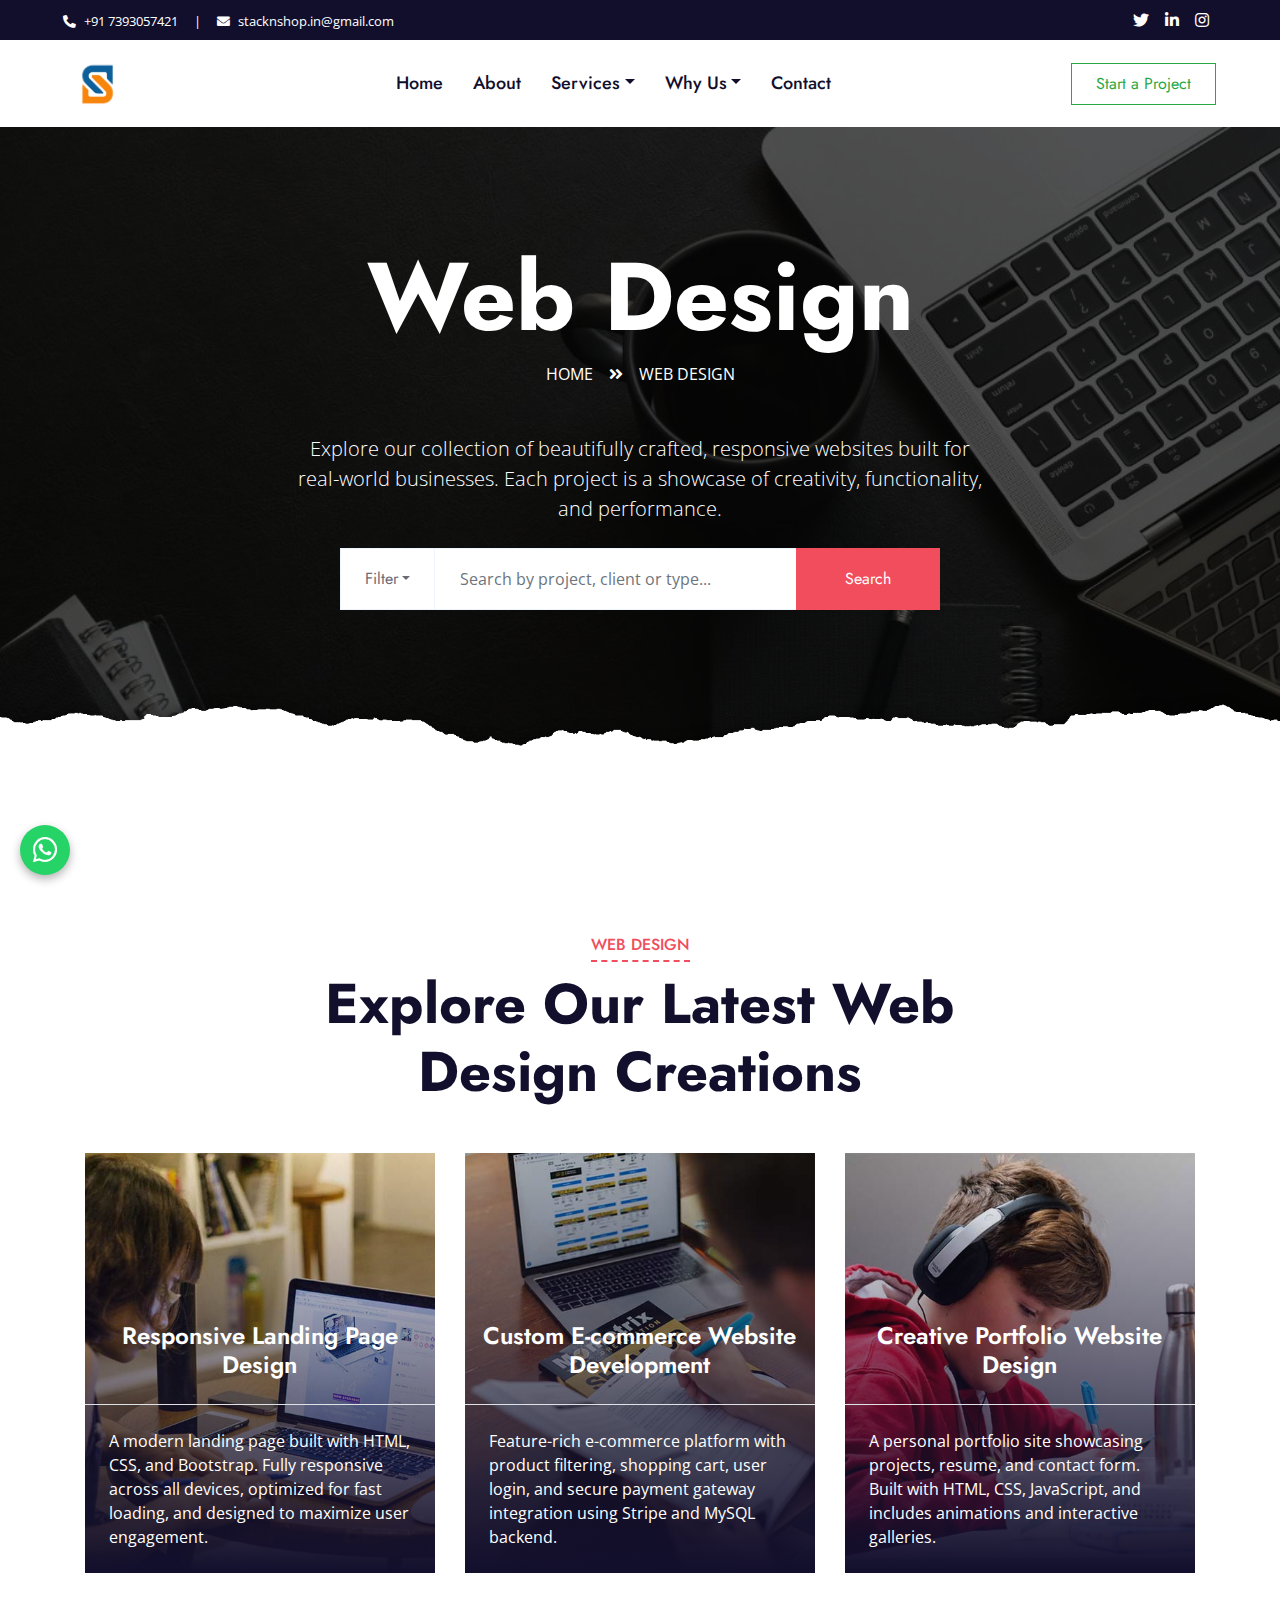
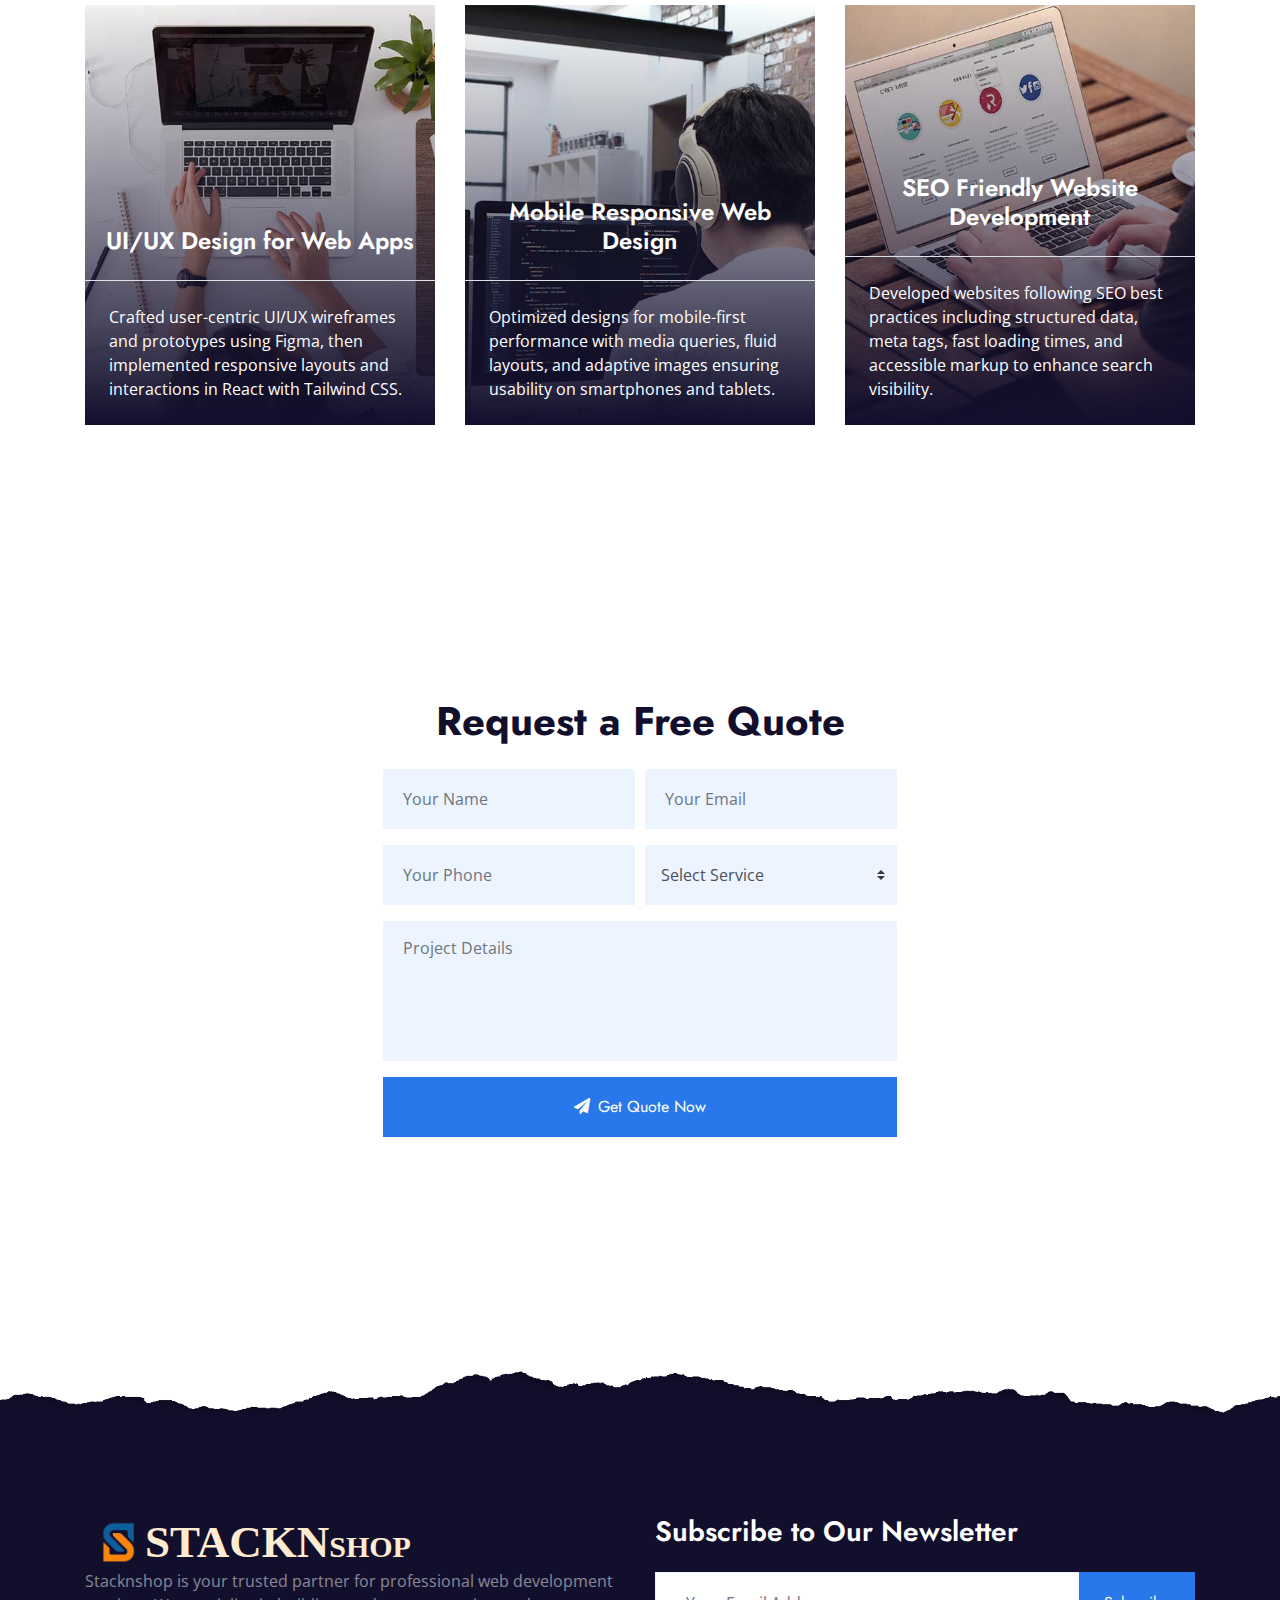
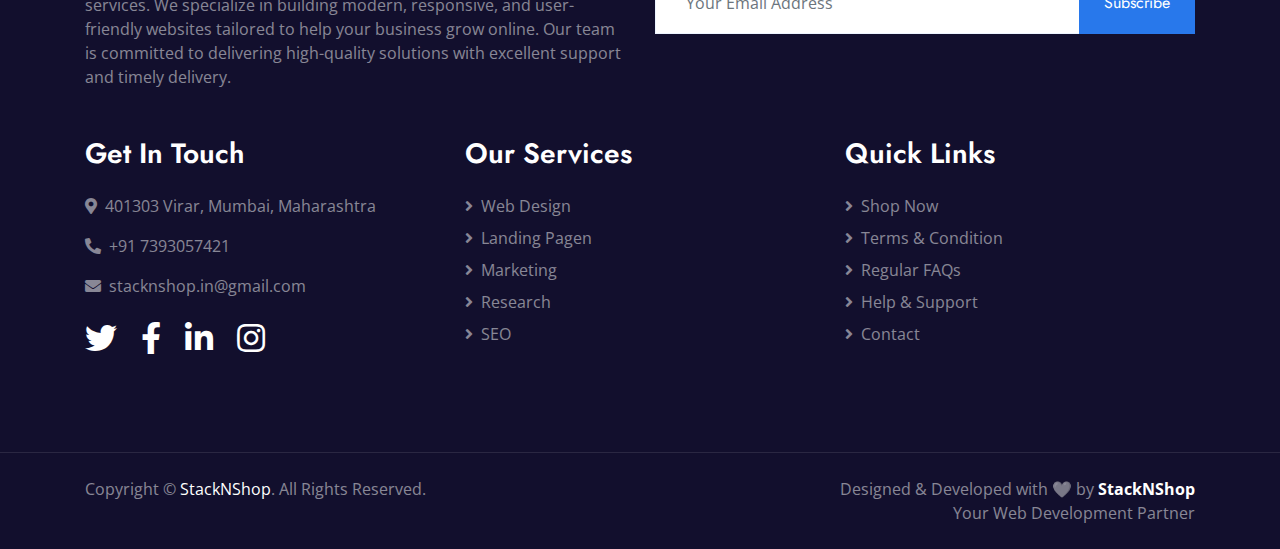
<file: web-design.html>
<!DOCTYPE html>
<html lang="en">

<head>
    <meta charset="utf-8">
    <title>StackNShop - Build. Launch. Grow.</title>
    <meta content="width=device-width, initial-scale=1.0" name="viewport">
    <meta content="Free HTML Templates" name="keywords">
    <meta content="Free HTML Templates" name="description">

    <link href="img/favicon.ico" rel="icon">

    <!-- <link rel="preconnect" href="https://fonts.gstatic.com"> -->
    <link
        href="https://fonts.googleapis.com/css2?family=Jost:wght@500;600;700&family=Open+Sans:wght@400;600&display=swap"
        rel="stylesheet">

    <!-- Font Awesome -->
    <link href="https://cdnjs.cloudflare.com/ajax/libs/font-awesome/5.10.0/css/all.min.css" rel="stylesheet">

    <!-- Libraries Stylesheet -->
    <link href="lib/owlcarousel/assets/owl.carousel.min.css" rel="stylesheet">

    <!-- Customized Bootstrap Stylesheet -->
    <link href="css/style.css" rel="stylesheet">
</head>

<body>
    <!-- Topbar Start -->
    <div class="container-fluid bg-dark">
        <div class="row py-2 px-lg-5">
            <div class="col-lg-6 text-center text-lg-left mb-2 mb-lg-0">
                <div class="d-inline-flex align-items-center text-white">
                    <small><i class="fa fa-phone-alt mr-2"></i>+91 7393057421</small>
                    <small class="px-3">|</small>
                    <small><i class="fa fa-envelope mr-2"></i>stacknshop.in@gmail.com</small>
                </div>
            </div>
            <div class="col-lg-6 text-center text-lg-right">
                <div class="d-inline-flex align-items-center">
                    <!-- <a class="text-white px-2" href="">
                        <i class="fab fa-facebook-f"></i>
                    </a> -->
                    <a class="text-white px-2" href="">
                        <i class="fab fa-twitter"></i>
                    </a>
                    <a class="text-white px-2" href="">
                        <i class="fab fa-linkedin-in"></i>
                    </a>
                    <a class="text-white px-2" href="">
                        <i class="fab fa-instagram"></i>
                    </a>
                    <!-- <a class="text-white pl-2" href="">
                        <i class="fab fa-youtube"></i>
                    </a> -->
                </div>
            </div>
        </div>
    </div>
    <!-- Topbar End -->


    <!-- Navbar Start -->
    <div class="container-fluid p-0">
        <nav class="navbar navbar-expand-lg bg-white navbar-light py-3 py-lg-0 px-lg-5">
            <a href="index.html" class="navbar-brand ml-lg-3">
                <!-- <h1 class="m-0 text-uppercase text-primary"><i class="fas fa-laptop-code me-2 mr-3"></i>StackNShop</h1> -->
                <h1 class="m-0 text-uppercase d-flex align-items-center">
                    <img src="img/h-logo.png" alt="StackNShop Logo" width="52" height="52" class="me-2 ml-2">
                    <!-- <span style="font-family: 'EB Garamond'; color: #288683; font-size: 45px;">StackN<span
                            style="font-family: 'Roboto'; font-size: 30px; color: #236866; ">Shop</span></span> -->
                </h1>
            </a>
            <button type="button" class="navbar-toggler" data-toggle="collapse" data-target="#navbarCollapse">
                <span class="navbar-toggler-icon"></span>
            </button>
            <div class="collapse navbar-collapse justify-content-between px-lg-3" id="navbarCollapse">
                <div class="navbar-nav mx-auto py-0">
                    <a href="index.html" class="nav-item nav-link">Home</a>
                    <a href="about.html" class="nav-item nav-link">About</a>
                    <!-- <a href="course.html" class="nav-item nav-link">Courses</a> -->
                    <div class="nav-item dropdown">
                        <a href="#" class="nav-link dropdown-toggle" data-toggle="dropdown">Services</a>
                        <div class="dropdown-menu m-0">
                            <a href="web-design.html" class="dropdown-item active">Web Design</a>
                            <a href="web-development.html" class="dropdown-item">Web Development</a>
                            <a href="seo.html" class="dropdown-item">SEO & Analytics</a>
                            <a href="maintenance.html" class="dropdown-item">Maintenance & Support</a>
                        </div>
                    </div>
                    <div class="nav-item dropdown">
                        <a href="#" class="nav-link dropdown-toggle" data-toggle="dropdown">Why Us</a>
                        <div class="dropdown-menu m-0">
                            <a href="portfolio.html" class="dropdown-item">Portfolio</a>
                            <a href="feature.html" class="dropdown-item">Our Features</a>
                            <a href="pricing.html" class="dropdown-item">Pricing Plans</a>
                            <!-- <a href="insights.html" class="dropdown-item">Insights</a> -->
                            <!-- <a href="faq.html" class="dropdown-item">FAQs</a> -->
                            <a href="instructors.html" class="dropdown-item">Instructors</a>
                            <!-- <a href="course-#1" class="dropdown-item">Course Detail</a> -->
                            <!-- <a href="team.html" class="dropdown-item">Our Team</a> -->
                            <a href="testimonial.html" class="dropdown-item">Testimonials</a>
                        </div>
                    </div>
                    <a href="contact.html" class="nav-item nav-link">Contact</a>
                </div>
                <a href="!#" class="btn btn-outline-success py-2 px-4 d-none d-lg-block">Start a Project</a>
            </div>
        </nav>
    </div>
    <!-- Navbar End -->


    <!-- Header Start -->
    <div class="jumbotron jumbotron-fluid page-header position-relative overlay-bottom"
        style="margin-bottom: 90px; background: linear-gradient(rgba(0, 0, 0, 0.65), rgba(0, 0, 0, 0.65)), url('img/About-home.jpg') center center/cover no-repeat;">
        <div class="container text-center py-5">
            <h1 class="text-white display-1">Web Design</h1>
            <div class="d-inline-flex text-white mb-5">
                <p class="m-0 text-uppercase"><a class="text-white" href="/">Home</a></p>
                <i class="fa fa-angle-double-right pt-1 px-3"></i>
                <p class="m-0 text-uppercase">Web Design</p>
            </div>
            <p class="text-white mb-4 lead" style="max-width: 700px; margin: 0 auto;">
                Explore our collection of beautifully crafted, responsive websites built for real-world businesses. Each
                project
                is a showcase of creativity, functionality, and performance.
            </p>
            <div class="mx-auto mb-4" style="width: 100%; max-width: 600px;">
                <div class="input-group">
                    <div class="input-group-prepend">
                        <button class="btn btn-outline-light bg-white text-body px-4 dropdown-toggle" type="button"
                            data-toggle="dropdown" aria-haspopup="true" aria-expanded="false">Filter</button>
                        <div class="dropdown-menu">
                            <a class="dropdown-item" href="#">Landing Pages</a>
                            <a class="dropdown-item" href="#">Business Websites</a>
                            <a class="dropdown-item" href="#">E-commerce</a>
                            <a class="dropdown-item" href="#">Portfolio Sites</a>
                        </div>
                    </div>
                    <input type="text" class="form-control border-light" style="padding: 30px 25px;"
                        placeholder="Search by project, client or type...">
                    <div class="input-group-append">
                        <button class="btn btn-secondary px-4 px-lg-5">Search</button>
                    </div>
                </div>
            </div>
        </div>
    </div>

    <!-- Header End -->


    <!-- Courses Start -->
    <div class="container-fluid py-5">
        <div class="container py-5">
            <div class="row mx-0 justify-content-center">
                <div class="col-lg-8">
                    <div class="section-title text-center position-relative mb-5">
                        <h6 class="d-inline-block position-relative text-secondary text-uppercase pb-2">Web Design</h6>
                        <h1 class="display-4">Explore Our Latest Web Design Creations</h1>
                    </div>
                </div>
            </div>

            <div class="row">
                <!-- Project 1 -->
                <div class="col-lg-4 col-md-6 pb-4">
                    <a class="courses-list-item position-relative d-block overflow-hidden mb-2" href="#1">
                        <img class="img-fluid" src="img/courses-1.jpg" alt="Landing Page Design">
                        <div class="courses-text">
                            <h4 class="text-center text-white px-3">Responsive Landing Page Design</h4>
                            <div class="border-top w-100 mt-3">
                                <div class="p-4 text-white">
                                    A modern landing page built with HTML, CSS, and Bootstrap. Fully responsive across
                                    all devices, optimized for fast loading, and designed to maximize user engagement.
                                </div>
                            </div>
                        </div>
                    </a>
                </div>

                <!-- Project 2 -->
                <div class="col-lg-4 col-md-6 pb-4">
                    <a class="courses-list-item position-relative d-block overflow-hidden mb-2" href="#2">
                        <img class="img-fluid" src="img/courses-2.jpg" alt="E-commerce Page Design">
                        <div class="courses-text">
                            <h4 class="text-center text-white px-3">Custom E-commerce Website Development</h4>
                            <div class="border-top w-100 mt-3">
                                <div class="p-4 text-white">
                                    Feature-rich e-commerce platform with product filtering, shopping cart, user login,
                                    and secure payment gateway integration using Stripe and MySQL backend.
                                </div>
                            </div>
                        </div>
                    </a>
                </div>

                <!-- Project 3 -->
                <div class="col-lg-4 col-md-6 pb-4">
                    <a class="courses-list-item position-relative d-block overflow-hidden mb-2" href="#3">
                        <img class="img-fluid" src="img/courses-3.jpg" alt="Portfolio Page Design">
                        <div class="courses-text">
                            <h4 class="text-center text-white px-3">Creative Portfolio Website Design</h4>
                            <div class="border-top w-100 mt-3">
                                <div class="p-4 text-white">
                                    A personal portfolio site showcasing projects, resume, and contact form. Built with
                                    HTML, CSS, JavaScript, and includes animations and interactive galleries.
                                </div>
                            </div>
                        </div>
                    </a>
                </div>

                <!-- Project 4 -->
                <div class="col-lg-4 col-md-6 pb-4">
                    <a class="courses-list-item position-relative d-block overflow-hidden mb-2" href="#4">
                        <img class="img-fluid" src="img/courses-4.jpg" alt="UI/UX Design">
                        <div class="courses-text">
                            <h4 class="text-center text-white px-3">UI/UX Design for Web Apps</h4>
                            <div class="border-top w-100 mt-3">
                                <div class="p-4 text-white">
                                    Crafted user-centric UI/UX wireframes and prototypes using Figma, then implemented
                                    responsive layouts and interactions in React with Tailwind CSS.
                                </div>
                            </div>
                        </div>
                    </a>
                </div>

                <!-- Project 5 -->
                <div class="col-lg-4 col-md-6 pb-4">
                    <a class="courses-list-item position-relative d-block overflow-hidden mb-2" href="#5">
                        <img class="img-fluid" src="img/courses-5.jpg" alt="Responsive Design">
                        <div class="courses-text">
                            <h4 class="text-center text-white px-3">Mobile Responsive Web Design</h4>
                            <div class="border-top w-100 mt-3">
                                <div class="p-4 text-white">
                                    Optimized designs for mobile-first performance with media queries, fluid layouts,
                                    and adaptive images ensuring usability on smartphones and tablets.
                                </div>
                            </div>
                        </div>
                    </a>
                </div>

                <!-- Project 6 -->
                <div class="col-lg-4 col-md-6 pb-4">
                    <a class="courses-list-item position-relative d-block overflow-hidden mb-2" href="#6">
                        <img class="img-fluid" src="img/courses-6.jpg" alt="SEO Friendly Design">
                        <div class="courses-text">
                            <h4 class="text-center text-white px-3">SEO Friendly Website Development</h4>
                            <div class="border-top w-100 mt-3">
                                <div class="p-4 text-white">
                                    Developed websites following SEO best practices including structured data, meta
                                    tags, fast loading times, and accessible markup to enhance search visibility.
                                </div>
                            </div>
                        </div>
                    </a>
                </div>
            </div>
        </div>
    </div>

    <!-- Courses End -->

    <!-- Request a Quote Start -->
    <div class="row justify-content-center bg-image mx-0 mb-5">
        <div class="col-lg-6 py-5">
            <div class="bg-white p-5 my-5">
                <h1 class="text-center mb-4">Request a Free Quote</h1>
                <form>
                    <div class="form-row">
                        <div class="col-sm-6">
                            <div class="form-group">
                                <input type="text" class="form-control bg-light border-0" placeholder="Your Name"
                                    style="padding: 30px 20px;" required>
                            </div>
                        </div>
                        <div class="col-sm-6">
                            <div class="form-group">
                                <input type="email" class="form-control bg-light border-0" placeholder="Your Email"
                                    style="padding: 30px 20px;" required>
                            </div>
                        </div>
                    </div>
                    <div class="form-row">
                        <div class="col-sm-6">
                            <div class="form-group">
                                <input type="text" class="form-control bg-light border-0" placeholder="Your Phone"
                                    style="padding: 30px 20px;" required>
                            </div>
                        </div>
                        <div class="col-sm-6">
                            <div class="form-group">
                                <select class="custom-select bg-light border-0 px-3" style="height: 60px;" required>
                                    <option selected>Select Service</option>
                                    <option value="1">Web Development</option>
                                    <option value="2">SEO Optimization</option>
                                    <option value="3">UI/UX Design</option>
                                    <option value="4">E-commerce Setup</option>
                                </select>
                            </div>
                        </div>
                    </div>
                    <div class="form-row">
                        <div class="col-sm-12">
                            <div class="form-group">
                                <textarea class="form-control bg-light border-0" placeholder="Project Details"
                                    style="padding: 15px 20px; height: 140px; resize: none;"></textarea>
                            </div>
                        </div>
                    </div>
                    <div class="form-row">
                        <div class="col-sm-12">
                            <button class="btn btn-primary btn-block" type="submit" style="height: 60px;"> <i
                                    class="fa fa-paper-plane mr-2"></i>Get Quote
                                Now</button>
                        </div>
                    </div>
                </form>
            </div>
        </div>
    </div>
    <!-- Request a Quote End -->

    <!-- Footer Start -->
    <div class="container-fluid position-relative overlay-top bg-dark text-white-50 py-5" style="margin-top: 90px;">
        <div class="container mt-5 pt-5">
            <div class="row">
                <div class="col-md-6 mb-5">
                    <h1 class="m-0 text-uppercase d-flex align-items-center">
                        <img src="img/h-logo.png" alt="StackNShop Logo" width="52" height="52" class="me-2 ml-2">
                        <span style="font-family: 'EB Garamond'; color: #ffebd0; font-size: 45px;">StackN<span
                                style="font-family: 'Roboto'; font-size: 30px; color: #ffebd0; font-family: ''; ">Shop</span></span>
                    </h1>
                    <p class="m-0">Stacknshop is your trusted partner for professional web development services. We
                        specialize in building modern, responsive, and user-friendly websites tailored to help your
                        business grow online. Our team is committed to delivering high-quality solutions with excellent
                        support and timely delivery.
                    </p>
                </div>
                <div class="col-md-6 mb-5">
                    <h3 class="text-white mb-4">Subscribe to Our Newsletter</h3>
                    <div class="w-100">
                        <div class="input-group">
                            <input type="text" class="form-control border-light" style="padding: 30px;"
                                placeholder="Your Email Address">
                            <div class="input-group-append">
                                <button class="btn btn-primary px-4">Subscribe</button>
                            </div>
                        </div>
                    </div>
                </div>
            </div>
            <div class="row">
                <div class="col-md-4 mb-5">
                    <h3 class="text-white mb-4">Get In Touch</h3>
                    <p><i class="fa fa-map-marker-alt mr-2"></i>401303 Virar, Mumbai, Maharashtra</p>
                    <p><i class="fa fa-phone-alt mr-2"></i>+91 7393057421</p>
                    <p><i class="fa fa-envelope mr-2"></i>stacknshop.in@gmail.com</p>
                    <div class="d-flex justify-content-start mt-4">
                        <a class="text-white mr-4" href="#!"><i class="fab fa-2x fa-twitter"></i></a>
                        <a class="text-white mr-4" href="#!"><i class="fab fa-2x fa-facebook-f"></i></a>
                        <a class="text-white mr-4" href="#!"><i class="fab fa-2x fa-linkedin-in"></i></a>
                        <a class="text-white" href="#!"><i class="fab fa-2x fa-instagram"></i></a>
                    </div>
                </div>
                <div class="col-md-4 mb-5">
                    <h3 class="text-white mb-4">Our Services</h3>
                    <div class="d-flex flex-column justify-content-start">
                        <a class="text-white-50 mb-2" href="#"><i class="fa fa-angle-right mr-2"></i>Web Design</a>
                        <a class="text-white-50 mb-2" href="#"><i class="fa fa-angle-right mr-2"></i>Landing Pagen</a>
                        <a class="text-white-50 mb-2" href="#"><i class="fa fa-angle-right mr-2"></i>Marketing</a>
                        <a class="text-white-50 mb-2" href="#"><i class="fa fa-angle-right mr-2"></i>Research</a>
                        <a class="text-white-50" href="#"><i class="fa fa-angle-right mr-2"></i>SEO</a>
                    </div>
                </div>
                <div class="col-md-4 mb-5">
                    <h3 class="text-white mb-4">Quick Links</h3>
                    <div class="d-flex flex-column justify-content-start">
                        <a class="text-white-50 mb-2" href="#"><i class="fa fa-angle-right mr-2"></i>Shop Now</a>
                        <a class="text-white-50 mb-2" href="#"><i class="fa fa-angle-right mr-2"></i>Terms &
                            Condition</a>
                        <a class="text-white-50 mb-2" href="#"><i class="fa fa-angle-right mr-2"></i>Regular FAQs</a>
                        <a class="text-white-50 mb-2" href="#"><i class="fa fa-angle-right mr-2"></i>Help & Support</a>
                        <a class="text-white-50" href="#"><i class="fa fa-angle-right mr-2"></i>Contact</a>
                    </div>
                </div>
            </div>
        </div>
    </div>
    <div class="container-fluid bg-dark text-white-50 border-top py-4"
        style="border-color: rgba(256, 256, 256, .1) !important;">
        <div class="container">
            <div class="row">
                <div class="col-md-6 text-center text-md-left mb-3 mb-md-0">
                    <p class="m-0">Copyright &copy; <a class="text-white" href="#">StackNShop</a>. All Rights
                        Reserved.
                    </p>
                </div>
                <div class="col-md-6 text-center text-md-right">
                    <p class="m-0">Designed & Developed with &#129293; by
                        <a class="text-white font-weight-bold" href="#!">StackNShop</a> <br> Your Web Development
                        Partner
                    </p>
                </div>

            </div>
        </div>
    </div>
    <!-- Footer End -->
    <!-- Whatsaap Icon -->
    <a href="https://wa.me/1234567890" target="_blank" id="whatsapp-icon" aria-label="Chat on WhatsApp">
        <i class="fab fa-whatsapp"></i> <!-- child 1 -->
        <span class="pulse-circle"></span> <!-- child 2 -->
        <span class="pulse-circle"></span> <!-- child 3 -->
    </a>

    <!-- Back to Top -->
    <a href="#" class="btn btn-lg btn-primary rounded-1 btn-lg-square back-to-top"><i
            class="fa fa-angle-double-up"></i></a>


    <!-- JavaScript Libraries -->
    <script src="https://code.jquery.com/jquery-3.4.1.min.js"></script>
    <script src="https://stackpath.bootstrapcdn.com/bootstrap/4.4.1/js/bootstrap.bundle.min.js"></script>
    <script src="lib/easing/easing.min.js"></script>
    <script src="lib/waypoints/waypoints.min.js"></script>
    <script src="lib/counterup/counterup.min.js"></script>
    <script src="lib/owlcarousel/owl.carousel.min.js"></script>

    <!-- Template Javascript -->
    <script src="js/main.js"></script>
</body>

</html>
</file>
<file: css/style.css>
:root {
  --blue: #007bff;
  --indigo: #6610f2;
  --purple: #6f42c1;
  --pink: #e83e8c;
  --red: #dc3545;
  --orange: #fd7e14;
  --yellow: #ffc107;
  --green: #28a745;
  --teal: #20c997;
  --cyan: #17a2b8;
  --white: #fff;
  --gray: #6c757d;
  --gray-dark: #343a40;
  --primary: #2878eb;
  --secondary: #f14d5d;
  --success: #28a745;
  --info: #17a2b8;
  --warning: #ffc107;
  --danger: #dc3545;
  --light: #ecf4ff;
  --dark: #120f2d;
  --breakpoint-xs: 0;
  --breakpoint-sm: 576px;
  --breakpoint-md: 768px;
  --breakpoint-lg: 992px;
  --breakpoint-xl: 1200px;
  --font-family-sans-serif: -apple-system, BlinkMacSystemFont, "Segoe UI",
    Roboto, "Helvetica Neue", Arial, "Noto Sans", sans-serif,
    "Apple Color Emoji", "Segoe UI Emoji", "Segoe UI Symbol", "Noto Color Emoji";
  --font-family-monospace: SFMono-Regular, Menlo, Monaco, Consolas,
    "Liberation Mono", "Courier New", monospace;
}

*,
*::before,
*::after {
  box-sizing: border-box;
}

html {
  font-family: sans-serif;
  line-height: 1.15;
  -webkit-text-size-adjust: 100%;
  -webkit-tap-highlight-color: rgba(0, 0, 0, 0);
}

article,
aside,
figcaption,
figure,
footer,
header,
hgroup,
main,
nav,
section {
  display: block;
}

body {
  margin: 0;
  font-family: "Open Sans", sans-serif;
  font-size: 1rem;
  font-weight: 400;
  line-height: 1.5;
  color: #6b6a75;
  text-align: left;
  background-color: #ffffff;
}

[tabindex="-1"]:focus:not(:focus-visible) {
  outline: 0 !important;
}

hr {
  box-sizing: content-box;
  height: 0;
  overflow: visible;
}

h1,
h2,
h3,
h4,
h5,
h6 {
  margin-top: 0;
  margin-bottom: 0.5rem;
}

p {
  margin-top: 0;
  margin-bottom: 1rem;
}

abbr[title],
abbr[data-original-title] {
  text-decoration: underline;
  text-decoration: underline dotted;
  cursor: help;
  border-bottom: 0;
  text-decoration-skip-ink: none;
}

address {
  margin-bottom: 1rem;
  font-style: normal;
  line-height: inherit;
}

ol,
ul,
dl {
  margin-top: 0;
  margin-bottom: 1rem;
}

ol ol,
ul ul,
ol ul,
ul ol {
  margin-bottom: 0;
}

dt {
  font-weight: 700;
}

dd {
  margin-bottom: 0.5rem;
  margin-left: 0;
}

blockquote {
  margin: 0 0 1rem;
}

b,
strong {
  font-weight: bolder;
}

small {
  font-size: 80%;
}

sub,
sup {
  position: relative;
  font-size: 75%;
  line-height: 0;
  vertical-align: baseline;
}

sub {
  bottom: -0.25em;
}

sup {
  top: -0.5em;
}

a {
  color: #2878eb;
  text-decoration: none;
  background-color: transparent;
}

a:hover {
  color: #1154b6;
  text-decoration: underline;
}

a:not([href]):not([class]) {
  color: inherit;
  text-decoration: none;
}

a:not([href]):not([class]):hover {
  color: inherit;
  text-decoration: none;
}

pre,
code,
kbd,
samp {
  font-family: SFMono-Regular, Menlo, Monaco, Consolas, "Liberation Mono",
    "Courier New", monospace;
  font-size: 1em;
}

pre {
  margin-top: 0;
  margin-bottom: 1rem;
  overflow: auto;
  -ms-overflow-style: scrollbar;
}

figure {
  margin: 0 0 1rem;
}

img {
  vertical-align: middle;
  border-style: none;
}

svg {
  overflow: hidden;
  vertical-align: middle;
}

table {
  border-collapse: collapse;
}

caption {
  padding-top: 0.75rem;
  padding-bottom: 0.75rem;
  color: #6c757d;
  text-align: left;
  caption-side: bottom;
}

th {
  text-align: inherit;
  text-align: -webkit-match-parent;
}

label {
  display: inline-block;
  margin-bottom: 0.5rem;
}

button {
  border-radius: 0;
}

button:focus {
  outline: 1px dotted;
  outline: 5px auto -webkit-focus-ring-color;
}

input,
button,
select,
optgroup,
textarea {
  margin: 0;
  font-family: inherit;
  font-size: inherit;
  line-height: inherit;
}

button,
input {
  overflow: visible;
}

button,
select {
  text-transform: none;
}

[role="button"] {
  cursor: pointer;
}

select {
  word-wrap: normal;
}

button,
[type="button"],
[type="reset"],
[type="submit"] {
  -webkit-appearance: button;
}

button:not(:disabled),
[type="button"]:not(:disabled),
[type="reset"]:not(:disabled),
[type="submit"]:not(:disabled) {
  cursor: pointer;
}

button::-moz-focus-inner,
[type="button"]::-moz-focus-inner,
[type="reset"]::-moz-focus-inner,
[type="submit"]::-moz-focus-inner {
  padding: 0;
  border-style: none;
}

input[type="radio"],
input[type="checkbox"] {
  box-sizing: border-box;
  padding: 0;
}

textarea {
  overflow: auto;
  resize: vertical;
}

fieldset {
  min-width: 0;
  padding: 0;
  margin: 0;
  border: 0;
}

legend {
  display: block;
  width: 100%;
  max-width: 100%;
  padding: 0;
  margin-bottom: 0.5rem;
  font-size: 1.5rem;
  line-height: inherit;
  color: inherit;
  white-space: normal;
}

@media (max-width: 1200px) {
  legend {
    font-size: calc(1.275rem + 0.3vw);
  }
}

progress {
  vertical-align: baseline;
}

[type="number"]::-webkit-inner-spin-button,
[type="number"]::-webkit-outer-spin-button {
  height: auto;
}

[type="search"] {
  outline-offset: -2px;
  -webkit-appearance: none;
}

[type="search"]::-webkit-search-decoration {
  -webkit-appearance: none;
}

::-webkit-file-upload-button {
  font: inherit;
  -webkit-appearance: button;
}

output {
  display: inline-block;
}

summary {
  display: list-item;
  cursor: pointer;
}

template {
  display: none;
}

[hidden] {
  display: none !important;
}

h1,
h2,
h3,
h4,
h5,
h6,
.h1,
.h2,
.h3,
.h4,
.h5,
.h6 {
  margin-bottom: 0.5rem;
  font-family: "Jost", sans-serif;
  font-weight: 500;
  line-height: 1.2;
  color: #120f2d;
}

h1,
.h1 {
  font-size: 2.5rem;
}

@media (max-width: 1200px) {
  h1,
  .h1 {
    font-size: calc(1.375rem + 1.5vw);
  }
}

h2,
.h2 {
  font-size: 2rem;
}

@media (max-width: 1200px) {
  h2,
  .h2 {
    font-size: calc(1.325rem + 0.9vw);
  }
}

h3,
.h3 {
  font-size: 1.75rem;
}

@media (max-width: 1200px) {
  h3,
  .h3 {
    font-size: calc(1.3rem + 0.6vw);
  }
}

h4,
.h4 {
  font-size: 1.5rem;
}

@media (max-width: 1200px) {
  h4,
  .h4 {
    font-size: calc(1.275rem + 0.3vw);
  }
}

h5,
.h5 {
  font-size: 1.25rem;
}

h6,
.h6 {
  font-size: 1rem;
}

.lead {
  font-size: 1.25rem;
  font-weight: 300;
}

.display-1 {
  font-size: 6rem;
  font-weight: 300;
  line-height: 1.2;
}

@media (max-width: 1200px) {
  .display-1 {
    font-size: calc(1.725rem + 5.7vw);
  }
}

.display-2 {
  font-size: 5.5rem;
  font-weight: 300;
  line-height: 1.2;
}

@media (max-width: 1200px) {
  .display-2 {
    font-size: calc(1.675rem + 5.1vw);
  }
}

.display-3 {
  font-size: 4.5rem;
  font-weight: 300;
  line-height: 1.2;
}

@media (max-width: 1200px) {
  .display-3 {
    font-size: calc(1.575rem + 3.9vw);
  }
}

.display-4 {
  font-size: 3.5rem;
  font-weight: 300;
  line-height: 1.2;
}

@media (max-width: 1200px) {
  .display-4 {
    font-size: calc(1.475rem + 2.7vw);
  }
}

hr {
  margin-top: 1rem;
  margin-bottom: 1rem;
  border: 0;
  border-top: 1px solid rgba(0, 0, 0, 0.1);
}

small,
.small {
  font-size: 80%;
  font-weight: 400;
}

mark,
.mark {
  padding: 0.2em;
  background-color: #fcf8e3;
}

.list-unstyled {
  padding-left: 0;
  list-style: none;
}

.list-inline {
  padding-left: 0;
  list-style: none;
}

.list-inline-item {
  display: inline-block;
}

.list-inline-item:not(:last-child) {
  margin-right: 0.5rem;
}

.initialism {
  font-size: 90%;
  text-transform: uppercase;
}

.blockquote {
  margin-bottom: 1rem;
  font-size: 1.25rem;
}

.blockquote-footer {
  display: block;
  font-size: 80%;
  color: #6c757d;
}

.blockquote-footer::before {
  content: "\2014\00A0";
}

.img-fluid {
  max-width: 100%;
  height: auto;
}

.img-thumbnail {
  padding: 0.25rem;
  background-color: #ffffff;
  border: 1px solid #dee2e6;
  border-radius: false;
  max-width: 100%;
  height: auto;
}

.figure {
  display: inline-block;
}

.figure-img {
  margin-bottom: 0.5rem;
  line-height: 1;
}

.figure-caption {
  font-size: 90%;
  color: #6c757d;
}

code {
  font-size: 87.5%;
  color: #e83e8c;
  word-wrap: break-word;
}

a > code {
  color: inherit;
}

kbd {
  padding: 0.2rem 0.4rem;
  font-size: 87.5%;
  color: #fff;
  background-color: #212529;
  border-radius: 0.2rem;
}

kbd kbd {
  padding: 0;
  font-size: 100%;
  font-weight: 700;
}

pre {
  display: block;
  font-size: 87.5%;
  color: #212529;
}

pre code {
  font-size: inherit;
  color: inherit;
  word-break: normal;
}

.pre-scrollable {
  max-height: 340px;
  overflow-y: scroll;
}

.container,
.container-fluid,
.container-sm,
.container-md,
.container-lg,
.container-xl {
  width: 100%;
  padding-right: 15px;
  padding-left: 15px;
  margin-right: auto;
  margin-left: auto;
}

@media (min-width: 576px) {
  .container,
  .container-sm {
    max-width: 540px;
  }
}

@media (min-width: 768px) {
  .container,
  .container-sm,
  .container-md {
    max-width: 720px;
  }
}

@media (min-width: 992px) {
  .container,
  .container-sm,
  .container-md,
  .container-lg {
    max-width: 960px;
  }
}

@media (min-width: 1200px) {
  .container,
  .container-sm,
  .container-md,
  .container-lg,
  .container-xl {
    max-width: 1140px;
  }
}

.row {
  display: flex;
  flex-wrap: wrap;
  margin-right: -15px;
  margin-left: -15px;
}

.no-gutters {
  margin-right: 0;
  margin-left: 0;
}

.no-gutters > .col,
.no-gutters > [class*="col-"] {
  padding-right: 0;
  padding-left: 0;
}

.col-1,
.col-2,
.col-3,
.col-4,
.col-5,
.col-6,
.col-7,
.col-8,
.col-9,
.col-10,
.col-11,
.col-12,
.col,
.col-auto,
.col-sm-1,
.col-sm-2,
.col-sm-3,
.col-sm-4,
.col-sm-5,
.col-sm-6,
.col-sm-7,
.col-sm-8,
.col-sm-9,
.col-sm-10,
.col-sm-11,
.col-sm-12,
.col-sm,
.col-sm-auto,
.col-md-1,
.col-md-2,
.col-md-3,
.col-md-4,
.col-md-5,
.col-md-6,
.col-md-7,
.col-md-8,
.col-md-9,
.col-md-10,
.col-md-11,
.col-md-12,
.col-md,
.col-md-auto,
.col-lg-1,
.col-lg-2,
.col-lg-3,
.col-lg-4,
.col-lg-5,
.col-lg-6,
.col-lg-7,
.col-lg-8,
.col-lg-9,
.col-lg-10,
.col-lg-11,
.col-lg-12,
.col-lg,
.col-lg-auto,
.col-xl-1,
.col-xl-2,
.col-xl-3,
.col-xl-4,
.col-xl-5,
.col-xl-6,
.col-xl-7,
.col-xl-8,
.col-xl-9,
.col-xl-10,
.col-xl-11,
.col-xl-12,
.col-xl,
.col-xl-auto {
  position: relative;
  width: 100%;
  padding-right: 15px;
  padding-left: 15px;
}

.col {
  flex-basis: 0;
  flex-grow: 1;
  max-width: 100%;
}

.row-cols-1 > * {
  flex: 0 0 100%;
  max-width: 100%;
}

.row-cols-2 > * {
  flex: 0 0 50%;
  max-width: 50%;
}

.row-cols-3 > * {
  flex: 0 0 33.33333%;
  max-width: 33.33333%;
}

.row-cols-4 > * {
  flex: 0 0 25%;
  max-width: 25%;
}

.row-cols-5 > * {
  flex: 0 0 20%;
  max-width: 20%;
}

.row-cols-6 > * {
  flex: 0 0 16.66667%;
  max-width: 16.66667%;
}

.col-auto {
  flex: 0 0 auto;
  width: auto;
  max-width: 100%;
}

.col-1 {
  flex: 0 0 8.33333%;
  max-width: 8.33333%;
}

.col-2 {
  flex: 0 0 16.66667%;
  max-width: 16.66667%;
}

.col-3 {
  flex: 0 0 25%;
  max-width: 25%;
}

.col-4 {
  flex: 0 0 33.33333%;
  max-width: 33.33333%;
}

.col-5 {
  flex: 0 0 41.66667%;
  max-width: 41.66667%;
}

.col-6 {
  flex: 0 0 50%;
  max-width: 50%;
}

.col-7 {
  flex: 0 0 58.33333%;
  max-width: 58.33333%;
}

.col-8 {
  flex: 0 0 66.66667%;
  max-width: 66.66667%;
}

.col-9 {
  flex: 0 0 75%;
  max-width: 75%;
}

.col-10 {
  flex: 0 0 83.33333%;
  max-width: 83.33333%;
}

.col-11 {
  flex: 0 0 91.66667%;
  max-width: 91.66667%;
}

.col-12 {
  flex: 0 0 100%;
  max-width: 100%;
}

.order-first {
  order: -1;
}

.order-last {
  order: 13;
}

.order-0 {
  order: 0;
}

.order-1 {
  order: 1;
}

.order-2 {
  order: 2;
}

.order-3 {
  order: 3;
}

.order-4 {
  order: 4;
}

.order-5 {
  order: 5;
}

.order-6 {
  order: 6;
}

.order-7 {
  order: 7;
}

.order-8 {
  order: 8;
}

.order-9 {
  order: 9;
}

.order-10 {
  order: 10;
}

.order-11 {
  order: 11;
}

.order-12 {
  order: 12;
}

.offset-1 {
  margin-left: 8.33333%;
}

.offset-2 {
  margin-left: 16.66667%;
}

.offset-3 {
  margin-left: 25%;
}

.offset-4 {
  margin-left: 33.33333%;
}

.offset-5 {
  margin-left: 41.66667%;
}

.offset-6 {
  margin-left: 50%;
}

.offset-7 {
  margin-left: 58.33333%;
}

.offset-8 {
  margin-left: 66.66667%;
}

.offset-9 {
  margin-left: 75%;
}

.offset-10 {
  margin-left: 83.33333%;
}

.offset-11 {
  margin-left: 91.66667%;
}

@media (min-width: 576px) {
  .col-sm {
    flex-basis: 0;
    flex-grow: 1;
    max-width: 100%;
  }
  .row-cols-sm-1 > * {
    flex: 0 0 100%;
    max-width: 100%;
  }
  .row-cols-sm-2 > * {
    flex: 0 0 50%;
    max-width: 50%;
  }
  .row-cols-sm-3 > * {
    flex: 0 0 33.33333%;
    max-width: 33.33333%;
  }
  .row-cols-sm-4 > * {
    flex: 0 0 25%;
    max-width: 25%;
  }
  .row-cols-sm-5 > * {
    flex: 0 0 20%;
    max-width: 20%;
  }
  .row-cols-sm-6 > * {
    flex: 0 0 16.66667%;
    max-width: 16.66667%;
  }
  .col-sm-auto {
    flex: 0 0 auto;
    width: auto;
    max-width: 100%;
  }
  .col-sm-1 {
    flex: 0 0 8.33333%;
    max-width: 8.33333%;
  }
  .col-sm-2 {
    flex: 0 0 16.66667%;
    max-width: 16.66667%;
  }
  .col-sm-3 {
    flex: 0 0 25%;
    max-width: 25%;
  }
  .col-sm-4 {
    flex: 0 0 33.33333%;
    max-width: 33.33333%;
  }
  .col-sm-5 {
    flex: 0 0 41.66667%;
    max-width: 41.66667%;
  }
  .col-sm-6 {
    flex: 0 0 50%;
    max-width: 50%;
  }
  .col-sm-7 {
    flex: 0 0 58.33333%;
    max-width: 58.33333%;
  }
  .col-sm-8 {
    flex: 0 0 66.66667%;
    max-width: 66.66667%;
  }
  .col-sm-9 {
    flex: 0 0 75%;
    max-width: 75%;
  }
  .col-sm-10 {
    flex: 0 0 83.33333%;
    max-width: 83.33333%;
  }
  .col-sm-11 {
    flex: 0 0 91.66667%;
    max-width: 91.66667%;
  }
  .col-sm-12 {
    flex: 0 0 100%;
    max-width: 100%;
  }
  .order-sm-first {
    order: -1;
  }
  .order-sm-last {
    order: 13;
  }
  .order-sm-0 {
    order: 0;
  }
  .order-sm-1 {
    order: 1;
  }
  .order-sm-2 {
    order: 2;
  }
  .order-sm-3 {
    order: 3;
  }
  .order-sm-4 {
    order: 4;
  }
  .order-sm-5 {
    order: 5;
  }
  .order-sm-6 {
    order: 6;
  }
  .order-sm-7 {
    order: 7;
  }
  .order-sm-8 {
    order: 8;
  }
  .order-sm-9 {
    order: 9;
  }
  .order-sm-10 {
    order: 10;
  }
  .order-sm-11 {
    order: 11;
  }
  .order-sm-12 {
    order: 12;
  }
  .offset-sm-0 {
    margin-left: 0;
  }
  .offset-sm-1 {
    margin-left: 8.33333%;
  }
  .offset-sm-2 {
    margin-left: 16.66667%;
  }
  .offset-sm-3 {
    margin-left: 25%;
  }
  .offset-sm-4 {
    margin-left: 33.33333%;
  }
  .offset-sm-5 {
    margin-left: 41.66667%;
  }
  .offset-sm-6 {
    margin-left: 50%;
  }
  .offset-sm-7 {
    margin-left: 58.33333%;
  }
  .offset-sm-8 {
    margin-left: 66.66667%;
  }
  .offset-sm-9 {
    margin-left: 75%;
  }
  .offset-sm-10 {
    margin-left: 83.33333%;
  }
  .offset-sm-11 {
    margin-left: 91.66667%;
  }
}

@media (min-width: 768px) {
  .col-md {
    flex-basis: 0;
    flex-grow: 1;
    max-width: 100%;
  }
  .row-cols-md-1 > * {
    flex: 0 0 100%;
    max-width: 100%;
  }
  .row-cols-md-2 > * {
    flex: 0 0 50%;
    max-width: 50%;
  }
  .row-cols-md-3 > * {
    flex: 0 0 33.33333%;
    max-width: 33.33333%;
  }
  .row-cols-md-4 > * {
    flex: 0 0 25%;
    max-width: 25%;
  }
  .row-cols-md-5 > * {
    flex: 0 0 20%;
    max-width: 20%;
  }
  .row-cols-md-6 > * {
    flex: 0 0 16.66667%;
    max-width: 16.66667%;
  }
  .col-md-auto {
    flex: 0 0 auto;
    width: auto;
    max-width: 100%;
  }
  .col-md-1 {
    flex: 0 0 8.33333%;
    max-width: 8.33333%;
  }
  .col-md-2 {
    flex: 0 0 16.66667%;
    max-width: 16.66667%;
  }
  .col-md-3 {
    flex: 0 0 25%;
    max-width: 25%;
  }
  .col-md-4 {
    flex: 0 0 33.33333%;
    max-width: 33.33333%;
  }
  .col-md-5 {
    flex: 0 0 41.66667%;
    max-width: 41.66667%;
  }
  .col-md-6 {
    flex: 0 0 50%;
    max-width: 50%;
  }
  .col-md-7 {
    flex: 0 0 58.33333%;
    max-width: 58.33333%;
  }
  .col-md-8 {
    flex: 0 0 66.66667%;
    max-width: 66.66667%;
  }
  .col-md-9 {
    flex: 0 0 75%;
    max-width: 75%;
  }
  .col-md-10 {
    flex: 0 0 83.33333%;
    max-width: 83.33333%;
  }
  .col-md-11 {
    flex: 0 0 91.66667%;
    max-width: 91.66667%;
  }
  .col-md-12 {
    flex: 0 0 100%;
    max-width: 100%;
  }
  .order-md-first {
    order: -1;
  }
  .order-md-last {
    order: 13;
  }
  .order-md-0 {
    order: 0;
  }
  .order-md-1 {
    order: 1;
  }
  .order-md-2 {
    order: 2;
  }
  .order-md-3 {
    order: 3;
  }
  .order-md-4 {
    order: 4;
  }
  .order-md-5 {
    order: 5;
  }
  .order-md-6 {
    order: 6;
  }
  .order-md-7 {
    order: 7;
  }
  .order-md-8 {
    order: 8;
  }
  .order-md-9 {
    order: 9;
  }
  .order-md-10 {
    order: 10;
  }
  .order-md-11 {
    order: 11;
  }
  .order-md-12 {
    order: 12;
  }
  .offset-md-0 {
    margin-left: 0;
  }
  .offset-md-1 {
    margin-left: 8.33333%;
  }
  .offset-md-2 {
    margin-left: 16.66667%;
  }
  .offset-md-3 {
    margin-left: 25%;
  }
  .offset-md-4 {
    margin-left: 33.33333%;
  }
  .offset-md-5 {
    margin-left: 41.66667%;
  }
  .offset-md-6 {
    margin-left: 50%;
  }
  .offset-md-7 {
    margin-left: 58.33333%;
  }
  .offset-md-8 {
    margin-left: 66.66667%;
  }
  .offset-md-9 {
    margin-left: 75%;
  }
  .offset-md-10 {
    margin-left: 83.33333%;
  }
  .offset-md-11 {
    margin-left: 91.66667%;
  }
}

@media (min-width: 992px) {
  .col-lg {
    flex-basis: 0;
    flex-grow: 1;
    max-width: 100%;
  }
  .row-cols-lg-1 > * {
    flex: 0 0 100%;
    max-width: 100%;
  }
  .row-cols-lg-2 > * {
    flex: 0 0 50%;
    max-width: 50%;
  }
  .row-cols-lg-3 > * {
    flex: 0 0 33.33333%;
    max-width: 33.33333%;
  }
  .row-cols-lg-4 > * {
    flex: 0 0 25%;
    max-width: 25%;
  }
  .row-cols-lg-5 > * {
    flex: 0 0 20%;
    max-width: 20%;
  }
  .row-cols-lg-6 > * {
    flex: 0 0 16.66667%;
    max-width: 16.66667%;
  }
  .col-lg-auto {
    flex: 0 0 auto;
    width: auto;
    max-width: 100%;
  }
  .col-lg-1 {
    flex: 0 0 8.33333%;
    max-width: 8.33333%;
  }
  .col-lg-2 {
    flex: 0 0 16.66667%;
    max-width: 16.66667%;
  }
  .col-lg-3 {
    flex: 0 0 25%;
    max-width: 25%;
  }
  .col-lg-4 {
    flex: 0 0 33.33333%;
    max-width: 33.33333%;
  }
  .col-lg-5 {
    flex: 0 0 41.66667%;
    max-width: 41.66667%;
  }
  .col-lg-6 {
    flex: 0 0 50%;
    max-width: 50%;
  }
  .col-lg-7 {
    flex: 0 0 58.33333%;
    max-width: 58.33333%;
  }
  .col-lg-8 {
    flex: 0 0 66.66667%;
    max-width: 66.66667%;
  }
  .col-lg-9 {
    flex: 0 0 75%;
    max-width: 75%;
  }
  .col-lg-10 {
    flex: 0 0 83.33333%;
    max-width: 83.33333%;
  }
  .col-lg-11 {
    flex: 0 0 91.66667%;
    max-width: 91.66667%;
  }
  .col-lg-12 {
    flex: 0 0 100%;
    max-width: 100%;
  }
  .order-lg-first {
    order: -1;
  }
  .order-lg-last {
    order: 13;
  }
  .order-lg-0 {
    order: 0;
  }
  .order-lg-1 {
    order: 1;
  }
  .order-lg-2 {
    order: 2;
  }
  .order-lg-3 {
    order: 3;
  }
  .order-lg-4 {
    order: 4;
  }
  .order-lg-5 {
    order: 5;
  }
  .order-lg-6 {
    order: 6;
  }
  .order-lg-7 {
    order: 7;
  }
  .order-lg-8 {
    order: 8;
  }
  .order-lg-9 {
    order: 9;
  }
  .order-lg-10 {
    order: 10;
  }
  .order-lg-11 {
    order: 11;
  }
  .order-lg-12 {
    order: 12;
  }
  .offset-lg-0 {
    margin-left: 0;
  }
  .offset-lg-1 {
    margin-left: 8.33333%;
  }
  .offset-lg-2 {
    margin-left: 16.66667%;
  }
  .offset-lg-3 {
    margin-left: 25%;
  }
  .offset-lg-4 {
    margin-left: 33.33333%;
  }
  .offset-lg-5 {
    margin-left: 41.66667%;
  }
  .offset-lg-6 {
    margin-left: 50%;
  }
  .offset-lg-7 {
    margin-left: 58.33333%;
  }
  .offset-lg-8 {
    margin-left: 66.66667%;
  }
  .offset-lg-9 {
    margin-left: 75%;
  }
  .offset-lg-10 {
    margin-left: 83.33333%;
  }
  .offset-lg-11 {
    margin-left: 91.66667%;
  }
}

@media (min-width: 1200px) {
  .col-xl {
    flex-basis: 0;
    flex-grow: 1;
    max-width: 100%;
  }
  .row-cols-xl-1 > * {
    flex: 0 0 100%;
    max-width: 100%;
  }
  .row-cols-xl-2 > * {
    flex: 0 0 50%;
    max-width: 50%;
  }
  .row-cols-xl-3 > * {
    flex: 0 0 33.33333%;
    max-width: 33.33333%;
  }
  .row-cols-xl-4 > * {
    flex: 0 0 25%;
    max-width: 25%;
  }
  .row-cols-xl-5 > * {
    flex: 0 0 20%;
    max-width: 20%;
  }
  .row-cols-xl-6 > * {
    flex: 0 0 16.66667%;
    max-width: 16.66667%;
  }
  .col-xl-auto {
    flex: 0 0 auto;
    width: auto;
    max-width: 100%;
  }
  .col-xl-1 {
    flex: 0 0 8.33333%;
    max-width: 8.33333%;
  }
  .col-xl-2 {
    flex: 0 0 16.66667%;
    max-width: 16.66667%;
  }
  .col-xl-3 {
    flex: 0 0 25%;
    max-width: 25%;
  }
  .col-xl-4 {
    flex: 0 0 33.33333%;
    max-width: 33.33333%;
  }
  .col-xl-5 {
    flex: 0 0 41.66667%;
    max-width: 41.66667%;
  }
  .col-xl-6 {
    flex: 0 0 50%;
    max-width: 50%;
  }
  .col-xl-7 {
    flex: 0 0 58.33333%;
    max-width: 58.33333%;
  }
  .col-xl-8 {
    flex: 0 0 66.66667%;
    max-width: 66.66667%;
  }
  .col-xl-9 {
    flex: 0 0 75%;
    max-width: 75%;
  }
  .col-xl-10 {
    flex: 0 0 83.33333%;
    max-width: 83.33333%;
  }
  .col-xl-11 {
    flex: 0 0 91.66667%;
    max-width: 91.66667%;
  }
  .col-xl-12 {
    flex: 0 0 100%;
    max-width: 100%;
  }
  .order-xl-first {
    order: -1;
  }
  .order-xl-last {
    order: 13;
  }
  .order-xl-0 {
    order: 0;
  }
  .order-xl-1 {
    order: 1;
  }
  .order-xl-2 {
    order: 2;
  }
  .order-xl-3 {
    order: 3;
  }
  .order-xl-4 {
    order: 4;
  }
  .order-xl-5 {
    order: 5;
  }
  .order-xl-6 {
    order: 6;
  }
  .order-xl-7 {
    order: 7;
  }
  .order-xl-8 {
    order: 8;
  }
  .order-xl-9 {
    order: 9;
  }
  .order-xl-10 {
    order: 10;
  }
  .order-xl-11 {
    order: 11;
  }
  .order-xl-12 {
    order: 12;
  }
  .offset-xl-0 {
    margin-left: 0;
  }
  .offset-xl-1 {
    margin-left: 8.33333%;
  }
  .offset-xl-2 {
    margin-left: 16.66667%;
  }
  .offset-xl-3 {
    margin-left: 25%;
  }
  .offset-xl-4 {
    margin-left: 33.33333%;
  }
  .offset-xl-5 {
    margin-left: 41.66667%;
  }
  .offset-xl-6 {
    margin-left: 50%;
  }
  .offset-xl-7 {
    margin-left: 58.33333%;
  }
  .offset-xl-8 {
    margin-left: 66.66667%;
  }
  .offset-xl-9 {
    margin-left: 75%;
  }
  .offset-xl-10 {
    margin-left: 83.33333%;
  }
  .offset-xl-11 {
    margin-left: 91.66667%;
  }
}

.table {
  width: 100%;
  margin-bottom: 1rem;
  color: #6b6a75;
}

.table th,
.table td {
  padding: 0.75rem;
  vertical-align: top;
  border-top: 1px solid #dee2e6;
}

.table thead th {
  vertical-align: bottom;
  border-bottom: 2px solid #dee2e6;
}

.table tbody + tbody {
  border-top: 2px solid #dee2e6;
}

.table-sm th,
.table-sm td {
  padding: 0.3rem;
}

.table-bordered {
  border: 1px solid #dee2e6;
}

.table-bordered th,
.table-bordered td {
  border: 1px solid #dee2e6;
}

.table-bordered thead th,
.table-bordered thead td {
  border-bottom-width: 2px;
}

.table-borderless th,
.table-borderless td,
.table-borderless thead th,
.table-borderless tbody + tbody {
  border: 0;
}

.table-striped tbody tr:nth-of-type(odd) {
  background-color: rgba(0, 0, 0, 0.05);
}

.table-hover tbody tr:hover {
  color: #6b6a75;
  background-color: rgba(0, 0, 0, 0.075);
}

.table-primary,
.table-primary > th,
.table-primary > td {
  background-color: #c3d9f9;
}

.table-primary th,
.table-primary td,
.table-primary thead th,
.table-primary tbody + tbody {
  border-color: #8fb9f5;
}

.table-hover .table-primary:hover {
  background-color: #accaf7;
}

.table-hover .table-primary:hover > td,
.table-hover .table-primary:hover > th {
  background-color: #accaf7;
}

.table-secondary,
.table-secondary > th,
.table-secondary > td {
  background-color: #fbcdd2;
}

.table-secondary th,
.table-secondary td,
.table-secondary thead th,
.table-secondary tbody + tbody {
  border-color: #f8a2ab;
}

.table-hover .table-secondary:hover {
  background-color: #f9b5bd;
}

.table-hover .table-secondary:hover > td,
.table-hover .table-secondary:hover > th {
  background-color: #f9b5bd;
}

.table-success,
.table-success > th,
.table-success > td {
  background-color: #c3e6cb;
}

.table-success th,
.table-success td,
.table-success thead th,
.table-success tbody + tbody {
  border-color: #8fd19e;
}

.table-hover .table-success:hover {
  background-color: #b1dfbb;
}

.table-hover .table-success:hover > td,
.table-hover .table-success:hover > th {
  background-color: #b1dfbb;
}

.table-info,
.table-info > th,
.table-info > td {
  background-color: #bee5eb;
}

.table-info th,
.table-info td,
.table-info thead th,
.table-info tbody + tbody {
  border-color: #86cfda;
}

.table-hover .table-info:hover {
  background-color: #abdde5;
}

.table-hover .table-info:hover > td,
.table-hover .table-info:hover > th {
  background-color: #abdde5;
}

.table-warning,
.table-warning > th,
.table-warning > td {
  background-color: #ffeeba;
}

.table-warning th,
.table-warning td,
.table-warning thead th,
.table-warning tbody + tbody {
  border-color: #ffdf7e;
}

.table-hover .table-warning:hover {
  background-color: #ffe8a1;
}

.table-hover .table-warning:hover > td,
.table-hover .table-warning:hover > th {
  background-color: #ffe8a1;
}

.table-danger,
.table-danger > th,
.table-danger > td {
  background-color: #f5c6cb;
}

.table-danger th,
.table-danger td,
.table-danger thead th,
.table-danger tbody + tbody {
  border-color: #ed969e;
}

.table-hover .table-danger:hover {
  background-color: #f1b0b7;
}

.table-hover .table-danger:hover > td,
.table-hover .table-danger:hover > th {
  background-color: #f1b0b7;
}

.table-light,
.table-light > th,
.table-light > td {
  background-color: #fafcff;
}

.table-light th,
.table-light td,
.table-light thead th,
.table-light tbody + tbody {
  border-color: #f5f9ff;
}

.table-hover .table-light:hover {
  background-color: #e1edff;
}

.table-hover .table-light:hover > td,
.table-hover .table-light:hover > th {
  background-color: #e1edff;
}

.table-dark,
.table-dark > th,
.table-dark > td {
  background-color: #bdbcc4;
}

.table-dark th,
.table-dark td,
.table-dark thead th,
.table-dark tbody + tbody {
  border-color: #848292;
}

.table-hover .table-dark:hover {
  background-color: #b0aeb8;
}

.table-hover .table-dark:hover > td,
.table-hover .table-dark:hover > th {
  background-color: #b0aeb8;
}

.table-active,
.table-active > th,
.table-active > td {
  background-color: rgba(0, 0, 0, 0.075);
}

.table-hover .table-active:hover {
  background-color: rgba(0, 0, 0, 0.075);
}

.table-hover .table-active:hover > td,
.table-hover .table-active:hover > th {
  background-color: rgba(0, 0, 0, 0.075);
}

.table .thead-dark th {
  color: #fff;
  background-color: #343a40;
  border-color: #454d55;
}

.table .thead-light th {
  color: #495057;
  background-color: #e9ecef;
  border-color: #dee2e6;
}

.table-dark {
  color: #fff;
  background-color: #343a40;
}

.table-dark th,
.table-dark td,
.table-dark thead th {
  border-color: #454d55;
}

.table-dark.table-bordered {
  border: 0;
}

.table-dark.table-striped tbody tr:nth-of-type(odd) {
  background-color: rgba(255, 255, 255, 0.05);
}

.table-dark.table-hover tbody tr:hover {
  color: #fff;
  background-color: rgba(255, 255, 255, 0.075);
}

@media (max-width: 575.98px) {
  .table-responsive-sm {
    display: block;
    width: 100%;
    overflow-x: auto;
    -webkit-overflow-scrolling: touch;
  }
  .table-responsive-sm > .table-bordered {
    border: 0;
  }
}

@media (max-width: 767.98px) {
  .table-responsive-md {
    display: block;
    width: 100%;
    overflow-x: auto;
    -webkit-overflow-scrolling: touch;
  }
  .table-responsive-md > .table-bordered {
    border: 0;
  }
}

@media (max-width: 991.98px) {
  .table-responsive-lg {
    display: block;
    width: 100%;
    overflow-x: auto;
    -webkit-overflow-scrolling: touch;
  }
  .table-responsive-lg > .table-bordered {
    border: 0;
  }
}

@media (max-width: 1199.98px) {
  .table-responsive-xl {
    display: block;
    width: 100%;
    overflow-x: auto;
    -webkit-overflow-scrolling: touch;
  }
  .table-responsive-xl > .table-bordered {
    border: 0;
  }
}

.table-responsive {
  display: block;
  width: 100%;
  overflow-x: auto;
  -webkit-overflow-scrolling: touch;
}

.table-responsive > .table-bordered {
  border: 0;
}

.form-control {
  display: block;
  width: 100%;
  height: calc(1.5em + 0.75rem + 2px);
  padding: 0.375rem 0.75rem;
  font-size: 1rem;
  font-weight: 400;
  line-height: 1.5;
  color: #495057;
  background-color: #fff;
  background-clip: padding-box;
  border: 1px solid #ced4da;
  border-radius: false;
  transition: border-color 0.15s ease-in-out, box-shadow 0.15s ease-in-out;
}

@media (prefers-reduced-motion: reduce) {
  .form-control {
    transition: none;
  }
}

.form-control::-ms-expand {
  background-color: transparent;
  border: 0;
}

.form-control:-moz-focusring {
  color: transparent;
  text-shadow: 0 0 0 #495057;
}

.form-control:focus {
  color: #495057;
  background-color: #fff;
  border-color: #9dc1f6;
  outline: 0;
  box-shadow: 0 0 0 0.2rem rgba(40, 120, 235, 0.25);
}

.form-control::placeholder {
  color: #6c757d;
  opacity: 1;
}

.form-control:disabled,
.form-control[readonly] {
  background-color: #e9ecef;
  opacity: 1;
}

input[type="date"].form-control,
input[type="time"].form-control,
input[type="datetime-local"].form-control,
input[type="month"].form-control {
  appearance: none;
}

select.form-control:focus::-ms-value {
  color: #495057;
  background-color: #fff;
}

.form-control-file,
.form-control-range {
  display: block;
  width: 100%;
}

.col-form-label {
  padding-top: calc(0.375rem + 1px);
  padding-bottom: calc(0.375rem + 1px);
  margin-bottom: 0;
  font-size: inherit;
  line-height: 1.5;
}

.col-form-label-lg {
  padding-top: calc(0.5rem + 1px);
  padding-bottom: calc(0.5rem + 1px);
  font-size: 1.25rem;
  line-height: 1.5;
}

.col-form-label-sm {
  padding-top: calc(0.25rem + 1px);
  padding-bottom: calc(0.25rem + 1px);
  font-size: 0.875rem;
  line-height: 1.5;
}

.form-control-plaintext {
  display: block;
  width: 100%;
  padding: 0.375rem 0;
  margin-bottom: 0;
  font-size: 1rem;
  line-height: 1.5;
  color: #6b6a75;
  background-color: transparent;
  border: solid transparent;
  border-width: 1px 0;
}

.form-control-plaintext.form-control-sm,
.form-control-plaintext.form-control-lg {
  padding-right: 0;
  padding-left: 0;
}

.form-control-sm {
  height: calc(1.5em + 0.5rem + 2px);
  padding: 0.25rem 0.5rem;
  font-size: 0.875rem;
  line-height: 1.5;
  border-radius: 0.2rem;
}

.form-control-lg {
  height: calc(1.5em + 1rem + 2px);
  padding: 0.5rem 1rem;
  font-size: 1.25rem;
  line-height: 1.5;
  border-radius: 0.3rem;
}

select.form-control[size],
select.form-control[multiple] {
  height: auto;
}

textarea.form-control {
  height: auto;
}

.form-group {
  margin-bottom: 1rem;
}

.form-text {
  display: block;
  margin-top: 0.25rem;
}

.form-row {
  display: flex;
  flex-wrap: wrap;
  margin-right: -5px;
  margin-left: -5px;
}

.form-row > .col,
.form-row > [class*="col-"] {
  padding-right: 5px;
  padding-left: 5px;
}

.form-check {
  position: relative;
  display: block;
  padding-left: 1.25rem;
}

.form-check-input {
  position: absolute;
  margin-top: 0.3rem;
  margin-left: -1.25rem;
}

.form-check-input[disabled] ~ .form-check-label,
.form-check-input:disabled ~ .form-check-label {
  color: #6c757d;
}

.form-check-label {
  margin-bottom: 0;
}

.form-check-inline {
  display: inline-flex;
  align-items: center;
  padding-left: 0;
  margin-right: 0.75rem;
}

.form-check-inline .form-check-input {
  position: static;
  margin-top: 0;
  margin-right: 0.3125rem;
  margin-left: 0;
}

.valid-feedback {
  display: none;
  width: 100%;
  margin-top: 0.25rem;
  font-size: 80%;
  color: #28a745;
}

.valid-tooltip {
  position: absolute;
  top: 100%;
  left: 0;
  z-index: 5;
  display: none;
  max-width: 100%;
  padding: 0.25rem 0.5rem;
  margin-top: 0.1rem;
  font-size: 0.875rem;
  line-height: 1.5;
  color: #fff;
  background-color: rgba(40, 167, 69, 0.9);
  border-radius: false;
}

.was-validated :valid ~ .valid-feedback,
.was-validated :valid ~ .valid-tooltip,
.is-valid ~ .valid-feedback,
.is-valid ~ .valid-tooltip {
  display: block;
}

.was-validated .form-control:valid,
.form-control.is-valid {
  border-color: #28a745;
  padding-right: calc(1.5em + 0.75rem);
  background-image: url("data:image/svg+xml,%3csvg xmlns='http://www.w3.org/2000/svg' width='8' height='8' viewBox='0 0 8 8'%3e%3cpath fill='%2328a745' d='M2.3 6.73L.6 4.53c-.4-1.04.46-1.4 1.1-.8l1.1 1.4 3.4-3.8c.6-.63 1.6-.27 1.2.7l-4 4.6c-.43.5-.8.4-1.1.1z'/%3e%3c/svg%3e");
  background-repeat: no-repeat;
  background-position: right calc(0.375em + 0.1875rem) center;
  background-size: calc(0.75em + 0.375rem) calc(0.75em + 0.375rem);
}

.was-validated .form-control:valid:focus,
.form-control.is-valid:focus {
  border-color: #28a745;
  box-shadow: 0 0 0 0.2rem rgba(40, 167, 69, 0.25);
}

.was-validated textarea.form-control:valid,
textarea.form-control.is-valid {
  padding-right: calc(1.5em + 0.75rem);
  background-position: top calc(0.375em + 0.1875rem) right
    calc(0.375em + 0.1875rem);
}

.was-validated .custom-select:valid,
.custom-select.is-valid {
  border-color: #28a745;
  padding-right: calc(0.75em + 2.3125rem);
  background: url("data:image/svg+xml,%3csvg xmlns='http://www.w3.org/2000/svg' width='4' height='5' viewBox='0 0 4 5'%3e%3cpath fill='%23343a40' d='M2 0L0 2h4zm0 5L0 3h4z'/%3e%3c/svg%3e")
      no-repeat right 0.75rem center/8px 10px,
    url("data:image/svg+xml,%3csvg xmlns='http://www.w3.org/2000/svg' width='8' height='8' viewBox='0 0 8 8'%3e%3cpath fill='%2328a745' d='M2.3 6.73L.6 4.53c-.4-1.04.46-1.4 1.1-.8l1.1 1.4 3.4-3.8c.6-.63 1.6-.27 1.2.7l-4 4.6c-.43.5-.8.4-1.1.1z'/%3e%3c/svg%3e")
      #fff no-repeat center right 1.75rem / calc(0.75em + 0.375rem)
      calc(0.75em + 0.375rem);
}

.was-validated .custom-select:valid:focus,
.custom-select.is-valid:focus {
  border-color: #28a745;
  box-shadow: 0 0 0 0.2rem rgba(40, 167, 69, 0.25);
}

.was-validated .form-check-input:valid ~ .form-check-label,
.form-check-input.is-valid ~ .form-check-label {
  color: #28a745;
}

.was-validated .form-check-input:valid ~ .valid-feedback,
.was-validated .form-check-input:valid ~ .valid-tooltip,
.form-check-input.is-valid ~ .valid-feedback,
.form-check-input.is-valid ~ .valid-tooltip {
  display: block;
}

.was-validated .custom-control-input:valid ~ .custom-control-label,
.custom-control-input.is-valid ~ .custom-control-label {
  color: #28a745;
}

.was-validated .custom-control-input:valid ~ .custom-control-label::before,
.custom-control-input.is-valid ~ .custom-control-label::before {
  border-color: #28a745;
}

.was-validated
  .custom-control-input:valid:checked
  ~ .custom-control-label::before,
.custom-control-input.is-valid:checked ~ .custom-control-label::before {
  border-color: #34ce57;
  background-color: #34ce57;
}

.was-validated
  .custom-control-input:valid:focus
  ~ .custom-control-label::before,
.custom-control-input.is-valid:focus ~ .custom-control-label::before {
  box-shadow: 0 0 0 0.2rem rgba(40, 167, 69, 0.25);
}

.was-validated
  .custom-control-input:valid:focus:not(:checked)
  ~ .custom-control-label::before,
.custom-control-input.is-valid:focus:not(:checked)
  ~ .custom-control-label::before {
  border-color: #28a745;
}

.was-validated .custom-file-input:valid ~ .custom-file-label,
.custom-file-input.is-valid ~ .custom-file-label {
  border-color: #28a745;
}

.was-validated .custom-file-input:valid:focus ~ .custom-file-label,
.custom-file-input.is-valid:focus ~ .custom-file-label {
  border-color: #28a745;
  box-shadow: 0 0 0 0.2rem rgba(40, 167, 69, 0.25);
}

.invalid-feedback {
  display: none;
  width: 100%;
  margin-top: 0.25rem;
  font-size: 80%;
  color: #dc3545;
}

.invalid-tooltip {
  position: absolute;
  top: 100%;
  left: 0;
  z-index: 5;
  display: none;
  max-width: 100%;
  padding: 0.25rem 0.5rem;
  margin-top: 0.1rem;
  font-size: 0.875rem;
  line-height: 1.5;
  color: #fff;
  background-color: rgba(220, 53, 69, 0.9);
  border-radius: false;
}

.was-validated :invalid ~ .invalid-feedback,
.was-validated :invalid ~ .invalid-tooltip,
.is-invalid ~ .invalid-feedback,
.is-invalid ~ .invalid-tooltip {
  display: block;
}

.was-validated .form-control:invalid,
.form-control.is-invalid {
  border-color: #dc3545;
  padding-right: calc(1.5em + 0.75rem);
  background-image: url("data:image/svg+xml,%3csvg xmlns='http://www.w3.org/2000/svg' width='12' height='12' fill='none' stroke='%23dc3545' viewBox='0 0 12 12'%3e%3ccircle cx='6' cy='6' r='4.5'/%3e%3cpath stroke-linejoin='round' d='M5.8 3.6h.4L6 6.5z'/%3e%3ccircle cx='6' cy='8.2' r='.6' fill='%23dc3545' stroke='none'/%3e%3c/svg%3e");
  background-repeat: no-repeat;
  background-position: right calc(0.375em + 0.1875rem) center;
  background-size: calc(0.75em + 0.375rem) calc(0.75em + 0.375rem);
}

.was-validated .form-control:invalid:focus,
.form-control.is-invalid:focus {
  border-color: #dc3545;
  box-shadow: 0 0 0 0.2rem rgba(220, 53, 69, 0.25);
}

.was-validated textarea.form-control:invalid,
textarea.form-control.is-invalid {
  padding-right: calc(1.5em + 0.75rem);
  background-position: top calc(0.375em + 0.1875rem) right
    calc(0.375em + 0.1875rem);
}

.was-validated .custom-select:invalid,
.custom-select.is-invalid {
  border-color: #dc3545;
  padding-right: calc(0.75em + 2.3125rem);
  background: url("data:image/svg+xml,%3csvg xmlns='http://www.w3.org/2000/svg' width='4' height='5' viewBox='0 0 4 5'%3e%3cpath fill='%23343a40' d='M2 0L0 2h4zm0 5L0 3h4z'/%3e%3c/svg%3e")
      no-repeat right 0.75rem center/8px 10px,
    url("data:image/svg+xml,%3csvg xmlns='http://www.w3.org/2000/svg' width='12' height='12' fill='none' stroke='%23dc3545' viewBox='0 0 12 12'%3e%3ccircle cx='6' cy='6' r='4.5'/%3e%3cpath stroke-linejoin='round' d='M5.8 3.6h.4L6 6.5z'/%3e%3ccircle cx='6' cy='8.2' r='.6' fill='%23dc3545' stroke='none'/%3e%3c/svg%3e")
      #fff no-repeat center right 1.75rem / calc(0.75em + 0.375rem)
      calc(0.75em + 0.375rem);
}

.was-validated .custom-select:invalid:focus,
.custom-select.is-invalid:focus {
  border-color: #dc3545;
  box-shadow: 0 0 0 0.2rem rgba(220, 53, 69, 0.25);
}

.was-validated .form-check-input:invalid ~ .form-check-label,
.form-check-input.is-invalid ~ .form-check-label {
  color: #dc3545;
}

.was-validated .form-check-input:invalid ~ .invalid-feedback,
.was-validated .form-check-input:invalid ~ .invalid-tooltip,
.form-check-input.is-invalid ~ .invalid-feedback,
.form-check-input.is-invalid ~ .invalid-tooltip {
  display: block;
}

.was-validated .custom-control-input:invalid ~ .custom-control-label,
.custom-control-input.is-invalid ~ .custom-control-label {
  color: #dc3545;
}

.was-validated .custom-control-input:invalid ~ .custom-control-label::before,
.custom-control-input.is-invalid ~ .custom-control-label::before {
  border-color: #dc3545;
}

.was-validated
  .custom-control-input:invalid:checked
  ~ .custom-control-label::before,
.custom-control-input.is-invalid:checked ~ .custom-control-label::before {
  border-color: #e4606d;
  background-color: #e4606d;
}

.was-validated
  .custom-control-input:invalid:focus
  ~ .custom-control-label::before,
.custom-control-input.is-invalid:focus ~ .custom-control-label::before {
  box-shadow: 0 0 0 0.2rem rgba(220, 53, 69, 0.25);
}

.was-validated
  .custom-control-input:invalid:focus:not(:checked)
  ~ .custom-control-label::before,
.custom-control-input.is-invalid:focus:not(:checked)
  ~ .custom-control-label::before {
  border-color: #dc3545;
}

.was-validated .custom-file-input:invalid ~ .custom-file-label,
.custom-file-input.is-invalid ~ .custom-file-label {
  border-color: #dc3545;
}

.was-validated .custom-file-input:invalid:focus ~ .custom-file-label,
.custom-file-input.is-invalid:focus ~ .custom-file-label {
  border-color: #dc3545;
  box-shadow: 0 0 0 0.2rem rgba(220, 53, 69, 0.25);
}

.form-inline {
  display: flex;
  flex-flow: row wrap;
  align-items: center;
}

.form-inline .form-check {
  width: 100%;
}

@media (min-width: 576px) {
  .form-inline label {
    display: flex;
    align-items: center;
    justify-content: center;
    margin-bottom: 0;
  }
  .form-inline .form-group {
    display: flex;
    flex: 0 0 auto;
    flex-flow: row wrap;
    align-items: center;
    margin-bottom: 0;
  }
  .form-inline .form-control {
    display: inline-block;
    width: auto;
    vertical-align: middle;
  }
  .form-inline .form-control-plaintext {
    display: inline-block;
  }
  .form-inline .input-group,
  .form-inline .custom-select {
    width: auto;
  }
  .form-inline .form-check {
    display: flex;
    align-items: center;
    justify-content: center;
    width: auto;
    padding-left: 0;
  }
  .form-inline .form-check-input {
    position: relative;
    flex-shrink: 0;
    margin-top: 0;
    margin-right: 0.25rem;
    margin-left: 0;
  }
  .form-inline .custom-control {
    align-items: center;
    justify-content: center;
  }
  .form-inline .custom-control-label {
    margin-bottom: 0;
  }
}

.btn {
  display: inline-block;
  font-weight: 400;
  color: #6b6a75;
  text-align: center;
  vertical-align: middle;
  user-select: none;
  background-color: transparent;
  border: 1px solid transparent;
  padding: 0.375rem 0.75rem;
  font-size: 1rem;
  line-height: 1.5;
  border-radius: false;
  transition: color 0.15s ease-in-out, background-color 0.15s ease-in-out,
    border-color 0.15s ease-in-out, box-shadow 0.15s ease-in-out;
}

@media (prefers-reduced-motion: reduce) {
  .btn {
    transition: none;
  }
}

.btn:hover {
  color: #6b6a75;
  text-decoration: none;
}

.btn:focus,
.btn.focus {
  outline: 0;
  box-shadow: 0 0 0 0.2rem rgba(40, 120, 235, 0.25);
}

.btn.disabled,
.btn:disabled {
  opacity: 0.65;
}

.btn:not(:disabled):not(.disabled) {
  cursor: pointer;
}

a.btn.disabled,
fieldset:disabled a.btn {
  pointer-events: none;
}

.btn-primary {
  color: #fff;
  background-color: #2878eb;
  border-color: #2878eb;
}

.btn-primary:hover {
  color: #fff;
  background-color: #1465d9;
  border-color: #135fcd;
}

.btn-primary:focus,
.btn-primary.focus {
  color: #fff;
  background-color: #1465d9;
  border-color: #135fcd;
  box-shadow: 0 0 0 0.2rem rgba(72, 140, 238, 0.5);
}

.btn-primary.disabled,
.btn-primary:disabled {
  color: #fff;
  background-color: #2878eb;
  border-color: #2878eb;
}

.btn-primary:not(:disabled):not(.disabled):active,
.btn-primary:not(:disabled):not(.disabled).active,
.show > .btn-primary.dropdown-toggle {
  color: #fff;
  background-color: #135fcd;
  border-color: #125ac1;
}

.btn-primary:not(:disabled):not(.disabled):active:focus,
.btn-primary:not(:disabled):not(.disabled).active:focus,
.show > .btn-primary.dropdown-toggle:focus {
  box-shadow: 0 0 0 0.2rem rgba(72, 140, 238, 0.5);
}

.btn-secondary {
  color: #fff;
  background-color: #f14d5d;
  border-color: #f14d5d;
}

.btn-secondary:hover {
  color: #fff;
  background-color: #ee2a3d;
  border-color: #ed1e32;
}

.btn-secondary:focus,
.btn-secondary.focus {
  color: #fff;
  background-color: #ee2a3d;
  border-color: #ed1e32;
  box-shadow: 0 0 0 0.2rem rgba(243, 104, 117, 0.5);
}

.btn-secondary.disabled,
.btn-secondary:disabled {
  color: #fff;
  background-color: #f14d5d;
  border-color: #f14d5d;
}

.btn-secondary:not(:disabled):not(.disabled):active,
.btn-secondary:not(:disabled):not(.disabled).active,
.show > .btn-secondary.dropdown-toggle {
  color: #fff;
  background-color: #ed1e32;
  border-color: #ec1328;
}

.btn-secondary:not(:disabled):not(.disabled):active:focus,
.btn-secondary:not(:disabled):not(.disabled).active:focus,
.show > .btn-secondary.dropdown-toggle:focus {
  box-shadow: 0 0 0 0.2rem rgba(243, 104, 117, 0.5);
}

.btn-success {
  color: #fff;
  background-color: #28a745;
  border-color: #28a745;
}

.btn-success:hover {
  color: #fff;
  background-color: #218838;
  border-color: #1e7e34;
}

.btn-success:focus,
.btn-success.focus {
  color: #fff;
  background-color: #218838;
  border-color: #1e7e34;
  box-shadow: 0 0 0 0.2rem rgba(72, 180, 97, 0.5);
}

.btn-success.disabled,
.btn-success:disabled {
  color: #fff;
  background-color: #28a745;
  border-color: #28a745;
}

.btn-success:not(:disabled):not(.disabled):active,
.btn-success:not(:disabled):not(.disabled).active,
.show > .btn-success.dropdown-toggle {
  color: #fff;
  background-color: #1e7e34;
  border-color: #1c7430;
}

.btn-success:not(:disabled):not(.disabled):active:focus,
.btn-success:not(:disabled):not(.disabled).active:focus,
.show > .btn-success.dropdown-toggle:focus {
  box-shadow: 0 0 0 0.2rem rgba(72, 180, 97, 0.5);
}

.btn-info {
  color: #fff;
  background-color: #17a2b8;
  border-color: #17a2b8;
}

.btn-info:hover {
  color: #fff;
  background-color: #138496;
  border-color: #117a8b;
}

.btn-info:focus,
.btn-info.focus {
  color: #fff;
  background-color: #138496;
  border-color: #117a8b;
  box-shadow: 0 0 0 0.2rem rgba(58, 176, 195, 0.5);
}

.btn-info.disabled,
.btn-info:disabled {
  color: #fff;
  background-color: #17a2b8;
  border-color: #17a2b8;
}

.btn-info:not(:disabled):not(.disabled):active,
.btn-info:not(:disabled):not(.disabled).active,
.show > .btn-info.dropdown-toggle {
  color: #fff;
  background-color: #117a8b;
  border-color: #10707f;
}

.btn-info:not(:disabled):not(.disabled):active:focus,
.btn-info:not(:disabled):not(.disabled).active:focus,
.show > .btn-info.dropdown-toggle:focus {
  box-shadow: 0 0 0 0.2rem rgba(58, 176, 195, 0.5);
}

.btn-warning {
  color: #212529;
  background-color: #ffc107;
  border-color: #ffc107;
}

.btn-warning:hover {
  color: #212529;
  background-color: #e0a800;
  border-color: #d39e00;
}

.btn-warning:focus,
.btn-warning.focus {
  color: #212529;
  background-color: #e0a800;
  border-color: #d39e00;
  box-shadow: 0 0 0 0.2rem rgba(222, 170, 12, 0.5);
}

.btn-warning.disabled,
.btn-warning:disabled {
  color: #212529;
  background-color: #ffc107;
  border-color: #ffc107;
}

.btn-warning:not(:disabled):not(.disabled):active,
.btn-warning:not(:disabled):not(.disabled).active,
.show > .btn-warning.dropdown-toggle {
  color: #212529;
  background-color: #d39e00;
  border-color: #c69500;
}

.btn-warning:not(:disabled):not(.disabled):active:focus,
.btn-warning:not(:disabled):not(.disabled).active:focus,
.show > .btn-warning.dropdown-toggle:focus {
  box-shadow: 0 0 0 0.2rem rgba(222, 170, 12, 0.5);
}

.btn-danger {
  color: #fff;
  background-color: #dc3545;
  border-color: #dc3545;
}

.btn-danger:hover {
  color: #fff;
  background-color: #c82333;
  border-color: #bd2130;
}

.btn-danger:focus,
.btn-danger.focus {
  color: #fff;
  background-color: #c82333;
  border-color: #bd2130;
  box-shadow: 0 0 0 0.2rem rgba(225, 83, 97, 0.5);
}

.btn-danger.disabled,
.btn-danger:disabled {
  color: #fff;
  background-color: #dc3545;
  border-color: #dc3545;
}

.btn-danger:not(:disabled):not(.disabled):active,
.btn-danger:not(:disabled):not(.disabled).active,
.show > .btn-danger.dropdown-toggle {
  color: #fff;
  background-color: #bd2130;
  border-color: #b21f2d;
}

.btn-danger:not(:disabled):not(.disabled):active:focus,
.btn-danger:not(:disabled):not(.disabled).active:focus,
.show > .btn-danger.dropdown-toggle:focus {
  box-shadow: 0 0 0 0.2rem rgba(225, 83, 97, 0.5);
}

.btn-light {
  color: #212529;
  background-color: #ecf4ff;
  border-color: #ecf4ff;
}

.btn-light:hover {
  color: #212529;
  background-color: #c6deff;
  border-color: #b9d6ff;
}

.btn-light:focus,
.btn-light.focus {
  color: #212529;
  background-color: #c6deff;
  border-color: #b9d6ff;
  box-shadow: 0 0 0 0.2rem rgba(206, 213, 223, 0.5);
}

.btn-light.disabled,
.btn-light:disabled {
  color: #212529;
  background-color: #ecf4ff;
  border-color: #ecf4ff;
}

.btn-light:not(:disabled):not(.disabled):active,
.btn-light:not(:disabled):not(.disabled).active,
.show > .btn-light.dropdown-toggle {
  color: #212529;
  background-color: #b9d6ff;
  border-color: #accfff;
}

.btn-light:not(:disabled):not(.disabled):active:focus,
.btn-light:not(:disabled):not(.disabled).active:focus,
.show > .btn-light.dropdown-toggle:focus {
  box-shadow: 0 0 0 0.2rem rgba(206, 213, 223, 0.5);
}

.btn-dark {
  color: #fff;
  background-color: #120f2d;
  border-color: #120f2d;
}

.btn-dark:hover {
  color: #fff;
  background-color: #070510;
  border-color: #030207;
}

.btn-dark:focus,
.btn-dark.focus {
  color: #fff;
  background-color: #070510;
  border-color: #030207;
  box-shadow: 0 0 0 0.2rem rgba(54, 51, 77, 0.5);
}

.btn-dark.disabled,
.btn-dark:disabled {
  color: #fff;
  background-color: #120f2d;
  border-color: #120f2d;
}

.btn-dark:not(:disabled):not(.disabled):active,
.btn-dark:not(:disabled):not(.disabled).active,
.show > .btn-dark.dropdown-toggle {
  color: #fff;
  background-color: #030207;
  border-color: black;
}

.btn-dark:not(:disabled):not(.disabled):active:focus,
.btn-dark:not(:disabled):not(.disabled).active:focus,
.show > .btn-dark.dropdown-toggle:focus {
  box-shadow: 0 0 0 0.2rem rgba(54, 51, 77, 0.5);
}

.btn-outline-primary {
  color: #2878eb;
  border-color: #2878eb;
}

.btn-outline-primary:hover {
  color: #fff;
  background-color: #2878eb;
  border-color: #2878eb;
}

.btn-outline-primary:focus,
.btn-outline-primary.focus {
  box-shadow: 0 0 0 0.2rem rgba(40, 120, 235, 0.5);
}

.btn-outline-primary.disabled,
.btn-outline-primary:disabled {
  color: #2878eb;
  background-color: transparent;
}

.btn-outline-primary:not(:disabled):not(.disabled):active,
.btn-outline-primary:not(:disabled):not(.disabled).active,
.show > .btn-outline-primary.dropdown-toggle {
  color: #fff;
  background-color: #2878eb;
  border-color: #2878eb;
}

.btn-outline-primary:not(:disabled):not(.disabled):active:focus,
.btn-outline-primary:not(:disabled):not(.disabled).active:focus,
.show > .btn-outline-primary.dropdown-toggle:focus {
  box-shadow: 0 0 0 0.2rem rgba(40, 120, 235, 0.5);
}

.btn-outline-secondary {
  color: #f14d5d;
  border-color: #f14d5d;
}

.btn-outline-secondary:hover {
  color: #fff;
  background-color: #f14d5d;
  border-color: #f14d5d;
}

.btn-outline-secondary:focus,
.btn-outline-secondary.focus {
  box-shadow: 0 0 0 0.2rem rgba(241, 77, 93, 0.5);
}

.btn-outline-secondary.disabled,
.btn-outline-secondary:disabled {
  color: #f14d5d;
  background-color: transparent;
}

.btn-outline-secondary:not(:disabled):not(.disabled):active,
.btn-outline-secondary:not(:disabled):not(.disabled).active,
.show > .btn-outline-secondary.dropdown-toggle {
  color: #fff;
  background-color: #f14d5d;
  border-color: #f14d5d;
}

.btn-outline-secondary:not(:disabled):not(.disabled):active:focus,
.btn-outline-secondary:not(:disabled):not(.disabled).active:focus,
.show > .btn-outline-secondary.dropdown-toggle:focus {
  box-shadow: 0 0 0 0.2rem rgba(241, 77, 93, 0.5);
}

.btn-outline-success {
  color: #28a745;
  border-color: #28a745;
}

.btn-outline-success:hover {
  color: #fff;
  background-color: #28a745;
  border-color: #28a745;
}

.btn-outline-success:focus,
.btn-outline-success.focus {
  box-shadow: 0 0 0 0.2rem rgba(40, 167, 69, 0.5);
}

.btn-outline-success.disabled,
.btn-outline-success:disabled {
  color: #28a745;
  background-color: transparent;
}

.btn-outline-success:not(:disabled):not(.disabled):active,
.btn-outline-success:not(:disabled):not(.disabled).active,
.show > .btn-outline-success.dropdown-toggle {
  color: #fff;
  background-color: #28a745;
  border-color: #28a745;
}

.btn-outline-success:not(:disabled):not(.disabled):active:focus,
.btn-outline-success:not(:disabled):not(.disabled).active:focus,
.show > .btn-outline-success.dropdown-toggle:focus {
  box-shadow: 0 0 0 0.2rem rgba(40, 167, 69, 0.5);
}

.btn-outline-info {
  color: #17a2b8;
  border-color: #17a2b8;
}

.btn-outline-info:hover {
  color: #fff;
  background-color: #17a2b8;
  border-color: #17a2b8;
}

.btn-outline-info:focus,
.btn-outline-info.focus {
  box-shadow: 0 0 0 0.2rem rgba(23, 162, 184, 0.5);
}

.btn-outline-info.disabled,
.btn-outline-info:disabled {
  color: #17a2b8;
  background-color: transparent;
}

.btn-outline-info:not(:disabled):not(.disabled):active,
.btn-outline-info:not(:disabled):not(.disabled).active,
.show > .btn-outline-info.dropdown-toggle {
  color: #fff;
  background-color: #17a2b8;
  border-color: #17a2b8;
}

.btn-outline-info:not(:disabled):not(.disabled):active:focus,
.btn-outline-info:not(:disabled):not(.disabled).active:focus,
.show > .btn-outline-info.dropdown-toggle:focus {
  box-shadow: 0 0 0 0.2rem rgba(23, 162, 184, 0.5);
}

.btn-outline-warning {
  color: #ffc107;
  border-color: #ffc107;
}

.btn-outline-warning:hover {
  color: #212529;
  background-color: #ffc107;
  border-color: #ffc107;
}

.btn-outline-warning:focus,
.btn-outline-warning.focus {
  box-shadow: 0 0 0 0.2rem rgba(255, 193, 7, 0.5);
}

.btn-outline-warning.disabled,
.btn-outline-warning:disabled {
  color: #ffc107;
  background-color: transparent;
}

.btn-outline-warning:not(:disabled):not(.disabled):active,
.btn-outline-warning:not(:disabled):not(.disabled).active,
.show > .btn-outline-warning.dropdown-toggle {
  color: #212529;
  background-color: #ffc107;
  border-color: #ffc107;
}

.btn-outline-warning:not(:disabled):not(.disabled):active:focus,
.btn-outline-warning:not(:disabled):not(.disabled).active:focus,
.show > .btn-outline-warning.dropdown-toggle:focus {
  box-shadow: 0 0 0 0.2rem rgba(255, 193, 7, 0.5);
}

.btn-outline-danger {
  color: #dc3545;
  border-color: #dc3545;
}

.btn-outline-danger:hover {
  color: #fff;
  background-color: #dc3545;
  border-color: #dc3545;
}

.btn-outline-danger:focus,
.btn-outline-danger.focus {
  box-shadow: 0 0 0 0.2rem rgba(220, 53, 69, 0.5);
}

.btn-outline-danger.disabled,
.btn-outline-danger:disabled {
  color: #dc3545;
  background-color: transparent;
}

.btn-outline-danger:not(:disabled):not(.disabled):active,
.btn-outline-danger:not(:disabled):not(.disabled).active,
.show > .btn-outline-danger.dropdown-toggle {
  color: #fff;
  background-color: #dc3545;
  border-color: #dc3545;
}

.btn-outline-danger:not(:disabled):not(.disabled):active:focus,
.btn-outline-danger:not(:disabled):not(.disabled).active:focus,
.show > .btn-outline-danger.dropdown-toggle:focus {
  box-shadow: 0 0 0 0.2rem rgba(220, 53, 69, 0.5);
}

.btn-outline-light {
  color: #ecf4ff;
  border-color: #ecf4ff;
}

.btn-outline-light:hover {
  color: #212529;
  background-color: #ecf4ff;
  border-color: #ecf4ff;
}

.btn-outline-light:focus,
.btn-outline-light.focus {
  box-shadow: 0 0 0 0.2rem rgba(236, 244, 255, 0.5);
}

.btn-outline-light.disabled,
.btn-outline-light:disabled {
  color: #ecf4ff;
  background-color: transparent;
}

.btn-outline-light:not(:disabled):not(.disabled):active,
.btn-outline-light:not(:disabled):not(.disabled).active,
.show > .btn-outline-light.dropdown-toggle {
  color: #212529;
  background-color: #ecf4ff;
  border-color: #ecf4ff;
}

.btn-outline-light:not(:disabled):not(.disabled):active:focus,
.btn-outline-light:not(:disabled):not(.disabled).active:focus,
.show > .btn-outline-light.dropdown-toggle:focus {
  box-shadow: 0 0 0 0.2rem rgba(236, 244, 255, 0.5);
}

.btn-outline-dark {
  color: #120f2d;
  border-color: #120f2d;
}

.btn-outline-dark:hover {
  color: #fff;
  background-color: #120f2d;
  border-color: #120f2d;
}

.btn-outline-dark:focus,
.btn-outline-dark.focus {
  box-shadow: 0 0 0 0.2rem rgba(18, 15, 45, 0.5);
}

.btn-outline-dark.disabled,
.btn-outline-dark:disabled {
  color: #120f2d;
  background-color: transparent;
}

.btn-outline-dark:not(:disabled):not(.disabled):active,
.btn-outline-dark:not(:disabled):not(.disabled).active,
.show > .btn-outline-dark.dropdown-toggle {
  color: #fff;
  background-color: #120f2d;
  border-color: #120f2d;
}

.btn-outline-dark:not(:disabled):not(.disabled):active:focus,
.btn-outline-dark:not(:disabled):not(.disabled).active:focus,
.show > .btn-outline-dark.dropdown-toggle:focus {
  box-shadow: 0 0 0 0.2rem rgba(18, 15, 45, 0.5);
}

.btn-link {
  font-weight: 400;
  color: #2878eb;
  text-decoration: none;
}

.btn-link:hover {
  color: #1154b6;
  text-decoration: underline;
}

.btn-link:focus,
.btn-link.focus {
  text-decoration: underline;
}

.btn-link:disabled,
.btn-link.disabled {
  color: #6c757d;
  pointer-events: none;
}

.btn-lg,
.btn-group-lg > .btn {
  padding: 0.5rem 1rem;
  font-size: 1.25rem;
  line-height: 1.5;
  border-radius: 0.3rem;
}

.btn-sm,
.btn-group-sm > .btn {
  padding: 0.25rem 0.5rem;
  font-size: 0.875rem;
  line-height: 1.5;
  border-radius: 0.2rem;
}

.btn-block {
  display: block;
  width: 100%;
}

.btn-block + .btn-block {
  margin-top: 0.5rem;
}

input[type="submit"].btn-block,
input[type="reset"].btn-block,
input[type="button"].btn-block {
  width: 100%;
}

.fade {
  transition: opacity 0.15s linear;
}

@media (prefers-reduced-motion: reduce) {
  .fade {
    transition: none;
  }
}

.fade:not(.show) {
  opacity: 0;
}

.collapse:not(.show) {
  display: none;
}

.collapsing {
  position: relative;
  height: 0;
  overflow: hidden;
  transition: height 0.35s ease;
}

@media (prefers-reduced-motion: reduce) {
  .collapsing {
    transition: none;
  }
}

.dropup,
.dropright,
.dropdown,
.dropleft {
  position: relative;
}

.dropdown-toggle {
  white-space: nowrap;
}

.dropdown-toggle::after {
  display: inline-block;
  margin-left: 0.255em;
  vertical-align: 0.255em;
  content: "";
  border-top: 0.3em solid;
  border-right: 0.3em solid transparent;
  border-bottom: 0;
  border-left: 0.3em solid transparent;
}

.dropdown-toggle:empty::after {
  margin-left: 0;
}

.dropdown-menu {
  position: absolute;
  top: 100%;
  left: 0;
  z-index: 1000;
  display: none;
  float: left;
  min-width: 10rem;
  padding: 0.5rem 0;
  margin: 0.125rem 0 0;
  font-size: 1rem;
  color: #6b6a75;
  text-align: left;
  list-style: none;
  background-color: #fff;
  background-clip: padding-box;
  border: 1px solid rgba(0, 0, 0, 0.15);
  border-radius: false;
}

.dropdown-menu-left {
  right: auto;
  left: 0;
}

.dropdown-menu-right {
  right: 0;
  left: auto;
}

@media (min-width: 576px) {
  .dropdown-menu-sm-left {
    right: auto;
    left: 0;
  }
  .dropdown-menu-sm-right {
    right: 0;
    left: auto;
  }
}

@media (min-width: 768px) {
  .dropdown-menu-md-left {
    right: auto;
    left: 0;
  }
  .dropdown-menu-md-right {
    right: 0;
    left: auto;
  }
}

@media (min-width: 992px) {
  .dropdown-menu-lg-left {
    right: auto;
    left: 0;
  }
  .dropdown-menu-lg-right {
    right: 0;
    left: auto;
  }
}

@media (min-width: 1200px) {
  .dropdown-menu-xl-left {
    right: auto;
    left: 0;
  }
  .dropdown-menu-xl-right {
    right: 0;
    left: auto;
  }
}

.dropup .dropdown-menu {
  top: auto;
  bottom: 100%;
  margin-top: 0;
  margin-bottom: 0.125rem;
}

.dropup .dropdown-toggle::after {
  display: inline-block;
  margin-left: 0.255em;
  vertical-align: 0.255em;
  content: "";
  border-top: 0;
  border-right: 0.3em solid transparent;
  border-bottom: 0.3em solid;
  border-left: 0.3em solid transparent;
}

.dropup .dropdown-toggle:empty::after {
  margin-left: 0;
}

.dropright .dropdown-menu {
  top: 0;
  right: auto;
  left: 100%;
  margin-top: 0;
  margin-left: 0.125rem;
}

.dropright .dropdown-toggle::after {
  display: inline-block;
  margin-left: 0.255em;
  vertical-align: 0.255em;
  content: "";
  border-top: 0.3em solid transparent;
  border-right: 0;
  border-bottom: 0.3em solid transparent;
  border-left: 0.3em solid;
}

.dropright .dropdown-toggle:empty::after {
  margin-left: 0;
}

.dropright .dropdown-toggle::after {
  vertical-align: 0;
}

.dropleft .dropdown-menu {
  top: 0;
  right: 100%;
  left: auto;
  margin-top: 0;
  margin-right: 0.125rem;
}

.dropleft .dropdown-toggle::after {
  display: inline-block;
  margin-left: 0.255em;
  vertical-align: 0.255em;
  content: "";
}

.dropleft .dropdown-toggle::after {
  display: none;
}

.dropleft .dropdown-toggle::before {
  display: inline-block;
  margin-right: 0.255em;
  vertical-align: 0.255em;
  content: "";
  border-top: 0.3em solid transparent;
  border-right: 0.3em solid;
  border-bottom: 0.3em solid transparent;
}

.dropleft .dropdown-toggle:empty::after {
  margin-left: 0;
}

.dropleft .dropdown-toggle::before {
  vertical-align: 0;
}

.dropdown-menu[x-placement^="top"],
.dropdown-menu[x-placement^="right"],
.dropdown-menu[x-placement^="bottom"],
.dropdown-menu[x-placement^="left"] {
  right: auto;
  bottom: auto;
}

.dropdown-divider {
  height: 0;
  margin: 0.5rem 0;
  overflow: hidden;
  border-top: 1px solid #e9ecef;
}

.dropdown-item {
  display: block;
  width: 100%;
  padding: 0.25rem 1.5rem;
  clear: both;
  font-weight: 400;
  color: #212529;
  text-align: inherit;
  white-space: nowrap;
  background-color: transparent;
  border: 0;
}

.dropdown-item:hover,
.dropdown-item:focus {
  color: #16181b;
  text-decoration: none;
  background-color: #f8f9fa;
}

.dropdown-item.active,
.dropdown-item:active {
  color: #fff;
  text-decoration: none;
  background-color: #2878eb;
}

.dropdown-item.disabled,
.dropdown-item:disabled {
  color: #6c757d;
  pointer-events: none;
  background-color: transparent;
}

.dropdown-menu.show {
  display: block;
}

.dropdown-header {
  display: block;
  padding: 0.5rem 1.5rem;
  margin-bottom: 0;
  font-size: 0.875rem;
  color: #6c757d;
  white-space: nowrap;
}

.dropdown-item-text {
  display: block;
  padding: 0.25rem 1.5rem;
  color: #212529;
}

.btn-group,
.btn-group-vertical {
  position: relative;
  display: inline-flex;
  vertical-align: middle;
}

.btn-group > .btn,
.btn-group-vertical > .btn {
  position: relative;
  flex: 1 1 auto;
}

.btn-group > .btn:hover,
.btn-group-vertical > .btn:hover {
  z-index: 1;
}

.btn-group > .btn:focus,
.btn-group > .btn:active,
.btn-group > .btn.active,
.btn-group-vertical > .btn:focus,
.btn-group-vertical > .btn:active,
.btn-group-vertical > .btn.active {
  z-index: 1;
}

.btn-toolbar {
  display: flex;
  flex-wrap: wrap;
  justify-content: flex-start;
}

.btn-toolbar .input-group {
  width: auto;
}

.btn-group > .btn:not(:first-child),
.btn-group > .btn-group:not(:first-child) {
  margin-left: -1px;
}

.btn-group > .btn:not(:last-child):not(.dropdown-toggle),
.btn-group > .btn-group:not(:last-child) > .btn {
  border-top-right-radius: 0;
  border-bottom-right-radius: 0;
}

.btn-group > .btn:not(:first-child),
.btn-group > .btn-group:not(:first-child) > .btn {
  border-top-left-radius: 0;
  border-bottom-left-radius: 0;
}

.dropdown-toggle-split {
  padding-right: 0.5625rem;
  padding-left: 0.5625rem;
}

.dropdown-toggle-split::after,
.dropup .dropdown-toggle-split::after,
.dropright .dropdown-toggle-split::after {
  margin-left: 0;
}

.dropleft .dropdown-toggle-split::before {
  margin-right: 0;
}

.btn-sm + .dropdown-toggle-split,
.btn-group-sm > .btn + .dropdown-toggle-split {
  padding-right: 0.375rem;
  padding-left: 0.375rem;
}

.btn-lg + .dropdown-toggle-split,
.btn-group-lg > .btn + .dropdown-toggle-split {
  padding-right: 0.75rem;
  padding-left: 0.75rem;
}

.btn-group-vertical {
  flex-direction: column;
  align-items: flex-start;
  justify-content: center;
}

.btn-group-vertical > .btn,
.btn-group-vertical > .btn-group {
  width: 100%;
}

.btn-group-vertical > .btn:not(:first-child),
.btn-group-vertical > .btn-group:not(:first-child) {
  margin-top: -1px;
}

.btn-group-vertical > .btn:not(:last-child):not(.dropdown-toggle),
.btn-group-vertical > .btn-group:not(:last-child) > .btn {
  border-bottom-right-radius: 0;
  border-bottom-left-radius: 0;
}

.btn-group-vertical > .btn:not(:first-child),
.btn-group-vertical > .btn-group:not(:first-child) > .btn {
  border-top-left-radius: 0;
  border-top-right-radius: 0;
}

.btn-group-toggle > .btn,
.btn-group-toggle > .btn-group > .btn {
  margin-bottom: 0;
}

.btn-group-toggle > .btn input[type="radio"],
.btn-group-toggle > .btn input[type="checkbox"],
.btn-group-toggle > .btn-group > .btn input[type="radio"],
.btn-group-toggle > .btn-group > .btn input[type="checkbox"] {
  position: absolute;
  clip: rect(0, 0, 0, 0);
  pointer-events: none;
}

.input-group {
  position: relative;
  display: flex;
  flex-wrap: wrap;
  align-items: stretch;
  width: 100%;
}

.input-group > .form-control,
.input-group > .form-control-plaintext,
.input-group > .custom-select,
.input-group > .custom-file {
  position: relative;
  flex: 1 1 auto;
  width: 1%;
  min-width: 0;
  margin-bottom: 0;
}

.input-group > .form-control + .form-control,
.input-group > .form-control + .custom-select,
.input-group > .form-control + .custom-file,
.input-group > .form-control-plaintext + .form-control,
.input-group > .form-control-plaintext + .custom-select,
.input-group > .form-control-plaintext + .custom-file,
.input-group > .custom-select + .form-control,
.input-group > .custom-select + .custom-select,
.input-group > .custom-select + .custom-file,
.input-group > .custom-file + .form-control,
.input-group > .custom-file + .custom-select,
.input-group > .custom-file + .custom-file {
  margin-left: -1px;
}

.input-group > .form-control:focus,
.input-group > .custom-select:focus,
.input-group > .custom-file .custom-file-input:focus ~ .custom-file-label {
  z-index: 3;
}

.input-group > .custom-file .custom-file-input:focus {
  z-index: 4;
}

.input-group > .form-control:not(:last-child),
.input-group > .custom-select:not(:last-child) {
  border-top-right-radius: 0;
  border-bottom-right-radius: 0;
}

.input-group > .form-control:not(:first-child),
.input-group > .custom-select:not(:first-child) {
  border-top-left-radius: 0;
  border-bottom-left-radius: 0;
}

.input-group > .custom-file {
  display: flex;
  align-items: center;
}

.input-group > .custom-file:not(:last-child) .custom-file-label,
.input-group > .custom-file:not(:last-child) .custom-file-label::after {
  border-top-right-radius: 0;
  border-bottom-right-radius: 0;
}

.input-group > .custom-file:not(:first-child) .custom-file-label {
  border-top-left-radius: 0;
  border-bottom-left-radius: 0;
}

.input-group-prepend,
.input-group-append {
  display: flex;
}

.input-group-prepend .btn,
.input-group-append .btn {
  position: relative;
  z-index: 2;
}

.input-group-prepend .btn:focus,
.input-group-append .btn:focus {
  z-index: 3;
}

.input-group-prepend .btn + .btn,
.input-group-prepend .btn + .input-group-text,
.input-group-prepend .input-group-text + .input-group-text,
.input-group-prepend .input-group-text + .btn,
.input-group-append .btn + .btn,
.input-group-append .btn + .input-group-text,
.input-group-append .input-group-text + .input-group-text,
.input-group-append .input-group-text + .btn {
  margin-left: -1px;
}

.input-group-prepend {
  margin-right: -1px;
}

.input-group-append {
  margin-left: -1px;
}

.input-group-text {
  display: flex;
  align-items: center;
  padding: 0.375rem 0.75rem;
  margin-bottom: 0;
  font-size: 1rem;
  font-weight: 400;
  line-height: 1.5;
  color: #495057;
  text-align: center;
  white-space: nowrap;
  background-color: #e9ecef;
  border: 1px solid #ced4da;
  border-radius: false;
}

.input-group-text input[type="radio"],
.input-group-text input[type="checkbox"] {
  margin-top: 0;
}

.input-group-lg > .form-control:not(textarea),
.input-group-lg > .custom-select {
  height: calc(1.5em + 1rem + 2px);
}

.input-group-lg > .form-control,
.input-group-lg > .custom-select,
.input-group-lg > .input-group-prepend > .input-group-text,
.input-group-lg > .input-group-append > .input-group-text,
.input-group-lg > .input-group-prepend > .btn,
.input-group-lg > .input-group-append > .btn {
  padding: 0.5rem 1rem;
  font-size: 1.25rem;
  line-height: 1.5;
  border-radius: 0.3rem;
}

.input-group-sm > .form-control:not(textarea),
.input-group-sm > .custom-select {
  height: calc(1.5em + 0.5rem + 2px);
}

.input-group-sm > .form-control,
.input-group-sm > .custom-select,
.input-group-sm > .input-group-prepend > .input-group-text,
.input-group-sm > .input-group-append > .input-group-text,
.input-group-sm > .input-group-prepend > .btn,
.input-group-sm > .input-group-append > .btn {
  padding: 0.25rem 0.5rem;
  font-size: 0.875rem;
  line-height: 1.5;
  border-radius: 0.2rem;
}

.input-group-lg > .custom-select,
.input-group-sm > .custom-select {
  padding-right: 1.75rem;
}

.input-group > .input-group-prepend > .btn,
.input-group > .input-group-prepend > .input-group-text,
.input-group > .input-group-append:not(:last-child) > .btn,
.input-group > .input-group-append:not(:last-child) > .input-group-text,
.input-group
  > .input-group-append:last-child
  > .btn:not(:last-child):not(.dropdown-toggle),
.input-group
  > .input-group-append:last-child
  > .input-group-text:not(:last-child) {
  border-top-right-radius: 0;
  border-bottom-right-radius: 0;
}

.input-group > .input-group-append > .btn,
.input-group > .input-group-append > .input-group-text,
.input-group > .input-group-prepend:not(:first-child) > .btn,
.input-group > .input-group-prepend:not(:first-child) > .input-group-text,
.input-group > .input-group-prepend:first-child > .btn:not(:first-child),
.input-group
  > .input-group-prepend:first-child
  > .input-group-text:not(:first-child) {
  border-top-left-radius: 0;
  border-bottom-left-radius: 0;
}

.custom-control {
  position: relative;
  z-index: 1;
  display: block;
  min-height: 1.5rem;
  padding-left: 1.5rem;
  color-adjust: exact;
}

.custom-control-inline {
  display: inline-flex;
  margin-right: 1rem;
}

.custom-control-input {
  position: absolute;
  left: 0;
  z-index: -1;
  width: 1rem;
  height: 1.25rem;
  opacity: 0;
}

.custom-control-input:checked ~ .custom-control-label::before {
  color: #fff;
  border-color: #2878eb;
  background-color: #2878eb;
}

.custom-control-input:focus ~ .custom-control-label::before {
  box-shadow: 0 0 0 0.2rem rgba(40, 120, 235, 0.25);
}

.custom-control-input:focus:not(:checked) ~ .custom-control-label::before {
  border-color: #9dc1f6;
}

.custom-control-input:not(:disabled):active ~ .custom-control-label::before {
  color: #fff;
  background-color: #cbdffa;
  border-color: #cbdffa;
}

.custom-control-input[disabled] ~ .custom-control-label,
.custom-control-input:disabled ~ .custom-control-label {
  color: #6c757d;
}

.custom-control-input[disabled] ~ .custom-control-label::before,
.custom-control-input:disabled ~ .custom-control-label::before {
  background-color: #e9ecef;
}

.custom-control-label {
  position: relative;
  margin-bottom: 0;
  vertical-align: top;
}

.custom-control-label::before {
  position: absolute;
  top: 0.25rem;
  left: -1.5rem;
  display: block;
  width: 1rem;
  height: 1rem;
  pointer-events: none;
  content: "";
  background-color: #fff;
  border: #adb5bd solid 1px;
}

.custom-control-label::after {
  position: absolute;
  top: 0.25rem;
  left: -1.5rem;
  display: block;
  width: 1rem;
  height: 1rem;
  content: "";
  background: no-repeat 50% / 50% 50%;
}

.custom-checkbox .custom-control-label::before {
  border-radius: false;
}

.custom-checkbox .custom-control-input:checked ~ .custom-control-label::after {
  background-image: url("data:image/svg+xml,%3csvg xmlns='http://www.w3.org/2000/svg' width='8' height='8' viewBox='0 0 8 8'%3e%3cpath fill='%23fff' d='M6.564.75l-3.59 3.612-1.538-1.55L0 4.26l2.974 2.99L8 2.193z'/%3e%3c/svg%3e");
}

.custom-checkbox
  .custom-control-input:indeterminate
  ~ .custom-control-label::before {
  border-color: #2878eb;
  background-color: #2878eb;
}

.custom-checkbox
  .custom-control-input:indeterminate
  ~ .custom-control-label::after {
  background-image: url("data:image/svg+xml,%3csvg xmlns='http://www.w3.org/2000/svg' width='4' height='4' viewBox='0 0 4 4'%3e%3cpath stroke='%23fff' d='M0 2h4'/%3e%3c/svg%3e");
}

.custom-checkbox
  .custom-control-input:disabled:checked
  ~ .custom-control-label::before {
  background-color: rgba(40, 120, 235, 0.5);
}

.custom-checkbox
  .custom-control-input:disabled:indeterminate
  ~ .custom-control-label::before {
  background-color: rgba(40, 120, 235, 0.5);
}

.custom-radio .custom-control-label::before {
  border-radius: 50%;
}

.custom-radio .custom-control-input:checked ~ .custom-control-label::after {
  background-image: url("data:image/svg+xml,%3csvg xmlns='http://www.w3.org/2000/svg' width='12' height='12' viewBox='-4 -4 8 8'%3e%3ccircle r='3' fill='%23fff'/%3e%3c/svg%3e");
}

.custom-radio
  .custom-control-input:disabled:checked
  ~ .custom-control-label::before {
  background-color: rgba(40, 120, 235, 0.5);
}

.custom-switch {
  padding-left: 2.25rem;
}

.custom-switch .custom-control-label::before {
  left: -2.25rem;
  width: 1.75rem;
  pointer-events: all;
  border-radius: 0.5rem;
}

.custom-switch .custom-control-label::after {
  top: calc(0.25rem + 2px);
  left: calc(-2.25rem + 2px);
  width: calc(1rem - 4px);
  height: calc(1rem - 4px);
  background-color: #adb5bd;
  border-radius: 0.5rem;
  transition: transform 0.15s ease-in-out, background-color 0.15s ease-in-out,
    border-color 0.15s ease-in-out, box-shadow 0.15s ease-in-out;
}

@media (prefers-reduced-motion: reduce) {
  .custom-switch .custom-control-label::after {
    transition: none;
  }
}

.custom-switch .custom-control-input:checked ~ .custom-control-label::after {
  background-color: #fff;
  transform: translateX(0.75rem);
}

.custom-switch
  .custom-control-input:disabled:checked
  ~ .custom-control-label::before {
  background-color: rgba(40, 120, 235, 0.5);
}

.custom-select {
  display: inline-block;
  width: 100%;
  height: calc(1.5em + 0.75rem + 2px);
  padding: 0.375rem 1.75rem 0.375rem 0.75rem;
  font-size: 1rem;
  font-weight: 400;
  line-height: 1.5;
  color: #495057;
  vertical-align: middle;
  background: #fff
    url("data:image/svg+xml,%3csvg xmlns='http://www.w3.org/2000/svg' width='4' height='5' viewBox='0 0 4 5'%3e%3cpath fill='%23343a40' d='M2 0L0 2h4zm0 5L0 3h4z'/%3e%3c/svg%3e")
    no-repeat right 0.75rem center/8px 10px;
  border: 1px solid #ced4da;
  border-radius: false;
  appearance: none;
}

.custom-select:focus {
  border-color: #9dc1f6;
  outline: 0;
  box-shadow: 0 0 0 0.2rem rgba(40, 120, 235, 0.25);
}

.custom-select:focus::-ms-value {
  color: #495057;
  background-color: #fff;
}

.custom-select[multiple],
.custom-select[size]:not([size="1"]) {
  height: auto;
  padding-right: 0.75rem;
  background-image: none;
}

.custom-select:disabled {
  color: #6c757d;
  background-color: #e9ecef;
}

.custom-select::-ms-expand {
  display: none;
}

.custom-select:-moz-focusring {
  color: transparent;
  text-shadow: 0 0 0 #495057;
}

.custom-select-sm {
  height: calc(1.5em + 0.5rem + 2px);
  padding-top: 0.25rem;
  padding-bottom: 0.25rem;
  padding-left: 0.5rem;
  font-size: 0.875rem;
}

.custom-select-lg {
  height: calc(1.5em + 1rem + 2px);
  padding-top: 0.5rem;
  padding-bottom: 0.5rem;
  padding-left: 1rem;
  font-size: 1.25rem;
}

.custom-file {
  position: relative;
  display: inline-block;
  width: 100%;
  height: calc(1.5em + 0.75rem + 2px);
  margin-bottom: 0;
}

.custom-file-input {
  position: relative;
  z-index: 2;
  width: 100%;
  height: calc(1.5em + 0.75rem + 2px);
  margin: 0;
  opacity: 0;
}

.custom-file-input:focus ~ .custom-file-label {
  border-color: #9dc1f6;
  box-shadow: 0 0 0 0.2rem rgba(40, 120, 235, 0.25);
}

.custom-file-input[disabled] ~ .custom-file-label,
.custom-file-input:disabled ~ .custom-file-label {
  background-color: #e9ecef;
}

.custom-file-input:lang(en) ~ .custom-file-label::after {
  content: "Browse";
}

.custom-file-input ~ .custom-file-label[data-browse]::after {
  content: attr(data-browse);
}

.custom-file-label {
  position: absolute;
  top: 0;
  right: 0;
  left: 0;
  z-index: 1;
  height: calc(1.5em + 0.75rem + 2px);
  padding: 0.375rem 0.75rem;
  font-weight: 400;
  line-height: 1.5;
  color: #495057;
  background-color: #fff;
  border: 1px solid #ced4da;
  border-radius: false;
}

.custom-file-label::after {
  position: absolute;
  top: 0;
  right: 0;
  bottom: 0;
  z-index: 3;
  display: block;
  height: calc(1.5em + 0.75rem);
  padding: 0.375rem 0.75rem;
  line-height: 1.5;
  color: #495057;
  content: "Browse";
  background-color: #e9ecef;
  border-left: inherit;
  border-radius: 0 false false 0;
}

.custom-range {
  width: 100%;
  height: 1.4rem;
  padding: 0;
  background-color: transparent;
  appearance: none;
}

.custom-range:focus {
  outline: none;
}

.custom-range:focus::-webkit-slider-thumb {
  box-shadow: 0 0 0 1px #ffffff, 0 0 0 0.2rem rgba(40, 120, 235, 0.25);
}

.custom-range:focus::-moz-range-thumb {
  box-shadow: 0 0 0 1px #ffffff, 0 0 0 0.2rem rgba(40, 120, 235, 0.25);
}

.custom-range:focus::-ms-thumb {
  box-shadow: 0 0 0 1px #ffffff, 0 0 0 0.2rem rgba(40, 120, 235, 0.25);
}

.custom-range::-moz-focus-outer {
  border: 0;
}

.custom-range::-webkit-slider-thumb {
  width: 1rem;
  height: 1rem;
  margin-top: -0.25rem;
  background-color: #2878eb;
  border: 0;
  border-radius: 1rem;
  transition: background-color 0.15s ease-in-out, border-color 0.15s ease-in-out,
    box-shadow 0.15s ease-in-out;
  appearance: none;
}

@media (prefers-reduced-motion: reduce) {
  .custom-range::-webkit-slider-thumb {
    transition: none;
  }
}

.custom-range::-webkit-slider-thumb:active {
  background-color: #cbdffa;
}

.custom-range::-webkit-slider-runnable-track {
  width: 100%;
  height: 0.5rem;
  color: transparent;
  cursor: pointer;
  background-color: #dee2e6;
  border-color: transparent;
  border-radius: 1rem;
}

.custom-range::-moz-range-thumb {
  width: 1rem;
  height: 1rem;
  background-color: #2878eb;
  border: 0;
  border-radius: 1rem;
  transition: background-color 0.15s ease-in-out, border-color 0.15s ease-in-out,
    box-shadow 0.15s ease-in-out;
  appearance: none;
}

@media (prefers-reduced-motion: reduce) {
  .custom-range::-moz-range-thumb {
    transition: none;
  }
}

.custom-range::-moz-range-thumb:active {
  background-color: #cbdffa;
}

.custom-range::-moz-range-track {
  width: 100%;
  height: 0.5rem;
  color: transparent;
  cursor: pointer;
  background-color: #dee2e6;
  border-color: transparent;
  border-radius: 1rem;
}

.custom-range::-ms-thumb {
  width: 1rem;
  height: 1rem;
  margin-top: 0;
  margin-right: 0.2rem;
  margin-left: 0.2rem;
  background-color: #2878eb;
  border: 0;
  border-radius: 1rem;
  transition: background-color 0.15s ease-in-out, border-color 0.15s ease-in-out,
    box-shadow 0.15s ease-in-out;
  appearance: none;
}

@media (prefers-reduced-motion: reduce) {
  .custom-range::-ms-thumb {
    transition: none;
  }
}

.custom-range::-ms-thumb:active {
  background-color: #cbdffa;
}

.custom-range::-ms-track {
  width: 100%;
  height: 0.5rem;
  color: transparent;
  cursor: pointer;
  background-color: transparent;
  border-color: transparent;
  border-width: 0.5rem;
}

.custom-range::-ms-fill-lower {
  background-color: #dee2e6;
  border-radius: 1rem;
}

.custom-range::-ms-fill-upper {
  margin-right: 15px;
  background-color: #dee2e6;
  border-radius: 1rem;
}

.custom-range:disabled::-webkit-slider-thumb {
  background-color: #adb5bd;
}

.custom-range:disabled::-webkit-slider-runnable-track {
  cursor: default;
}

.custom-range:disabled::-moz-range-thumb {
  background-color: #adb5bd;
}

.custom-range:disabled::-moz-range-track {
  cursor: default;
}

.custom-range:disabled::-ms-thumb {
  background-color: #adb5bd;
}

.custom-control-label::before,
.custom-file-label,
.custom-select {
  transition: background-color 0.15s ease-in-out, border-color 0.15s ease-in-out,
    box-shadow 0.15s ease-in-out;
}

@media (prefers-reduced-motion: reduce) {
  .custom-control-label::before,
  .custom-file-label,
  .custom-select {
    transition: none;
  }
}

.nav {
  display: flex;
  flex-wrap: wrap;
  padding-left: 0;
  margin-bottom: 0;
  list-style: none;
}

.nav-link {
  display: block;
  padding: 0.5rem 1rem;
}

.nav-link:hover,
.nav-link:focus {
  text-decoration: none;
}

.nav-link.disabled {
  color: #6c757d;
  pointer-events: none;
  cursor: default;
}

.nav-tabs {
  border-bottom: 1px solid #dee2e6;
}

.nav-tabs .nav-item {
  margin-bottom: -1px;
}

.nav-tabs .nav-link {
  border: 1px solid transparent;
  border-top-left-radius: false;
  border-top-right-radius: false;
}

.nav-tabs .nav-link:hover,
.nav-tabs .nav-link:focus {
  border-color: #e9ecef #e9ecef #dee2e6;
}

.nav-tabs .nav-link.disabled {
  color: #6c757d;
  background-color: transparent;
  border-color: transparent;
}

.nav-tabs .nav-link.active,
.nav-tabs .nav-item.show .nav-link {
  color: #495057;
  background-color: #ffffff;
  border-color: #dee2e6 #dee2e6 #ffffff;
}

.nav-tabs .dropdown-menu {
  margin-top: -1px;
  border-top-left-radius: 0;
  border-top-right-radius: 0;
}

.nav-pills .nav-link {
  border-radius: false;
}

.nav-pills .nav-link.active,
.nav-pills .show > .nav-link {
  color: #fff;
  background-color: #2878eb;
}

.nav-fill > .nav-link,
.nav-fill .nav-item {
  flex: 1 1 auto;
  text-align: center;
}

.nav-justified > .nav-link,
.nav-justified .nav-item {
  flex-basis: 0;
  flex-grow: 1;
  text-align: center;
}

.tab-content > .tab-pane {
  display: none;
}

.tab-content > .active {
  display: block;
}

.navbar {
  position: relative;
  display: flex;
  flex-wrap: wrap;
  align-items: center;
  justify-content: space-between;
  padding: 0.5rem 1rem;
}

.navbar .container,
.navbar .container-fluid,
.navbar .container-sm,
.navbar .container-md,
.navbar .container-lg,
.navbar .container-xl {
  display: flex;
  flex-wrap: wrap;
  align-items: center;
  justify-content: space-between;
}

.navbar-brand {
  display: inline-block;
  padding-top: 0.3125rem;
  padding-bottom: 0.3125rem;
  margin-right: 1rem;
  font-size: 1.25rem;
  line-height: inherit;
  white-space: nowrap;
}

.navbar-brand:hover,
.navbar-brand:focus {
  text-decoration: none;
}

.navbar-nav {
  display: flex;
  flex-direction: column;
  padding-left: 0;
  margin-bottom: 0;
  list-style: none;
}

.navbar-nav .nav-link {
  padding-right: 0;
  padding-left: 0;
}

.navbar-nav .dropdown-menu {
  position: static;
  float: none;
}

.navbar-text {
  display: inline-block;
  padding-top: 0.5rem;
  padding-bottom: 0.5rem;
}

.navbar-collapse {
  flex-basis: 100%;
  flex-grow: 1;
  align-items: center;
}

.navbar-toggler {
  padding: 0.25rem 0.75rem;
  font-size: 1.25rem;
  line-height: 1;
  background-color: transparent;
  border: 1px solid transparent;
  border-radius: false;
}

.navbar-toggler:hover,
.navbar-toggler:focus {
  text-decoration: none;
}

.navbar-toggler-icon {
  display: inline-block;
  width: 1.5em;
  height: 1.5em;
  vertical-align: middle;
  content: "";
  background: no-repeat center center;
  background-size: 100% 100%;
}

@media (max-width: 575.98px) {
  .navbar-expand-sm > .container,
  .navbar-expand-sm > .container-fluid,
  .navbar-expand-sm > .container-sm,
  .navbar-expand-sm > .container-md,
  .navbar-expand-sm > .container-lg,
  .navbar-expand-sm > .container-xl {
    padding-right: 0;
    padding-left: 0;
  }
}

@media (min-width: 576px) {
  .navbar-expand-sm {
    flex-flow: row nowrap;
    justify-content: flex-start;
  }
  .navbar-expand-sm .navbar-nav {
    flex-direction: row;
  }
  .navbar-expand-sm .navbar-nav .dropdown-menu {
    position: absolute;
  }
  .navbar-expand-sm .navbar-nav .nav-link {
    padding-right: 0.5rem;
    padding-left: 0.5rem;
  }
  .navbar-expand-sm > .container,
  .navbar-expand-sm > .container-fluid,
  .navbar-expand-sm > .container-sm,
  .navbar-expand-sm > .container-md,
  .navbar-expand-sm > .container-lg,
  .navbar-expand-sm > .container-xl {
    flex-wrap: nowrap;
  }
  .navbar-expand-sm .navbar-collapse {
    display: flex !important;
    flex-basis: auto;
  }
  .navbar-expand-sm .navbar-toggler {
    display: none;
  }
}

@media (max-width: 767.98px) {
  .navbar-expand-md > .container,
  .navbar-expand-md > .container-fluid,
  .navbar-expand-md > .container-sm,
  .navbar-expand-md > .container-md,
  .navbar-expand-md > .container-lg,
  .navbar-expand-md > .container-xl {
    padding-right: 0;
    padding-left: 0;
  }
}

@media (min-width: 768px) {
  .navbar-expand-md {
    flex-flow: row nowrap;
    justify-content: flex-start;
  }
  .navbar-expand-md .navbar-nav {
    flex-direction: row;
  }
  .navbar-expand-md .navbar-nav .dropdown-menu {
    position: absolute;
  }
  .navbar-expand-md .navbar-nav .nav-link {
    padding-right: 0.5rem;
    padding-left: 0.5rem;
  }
  .navbar-expand-md > .container,
  .navbar-expand-md > .container-fluid,
  .navbar-expand-md > .container-sm,
  .navbar-expand-md > .container-md,
  .navbar-expand-md > .container-lg,
  .navbar-expand-md > .container-xl {
    flex-wrap: nowrap;
  }
  .navbar-expand-md .navbar-collapse {
    display: flex !important;
    flex-basis: auto;
  }
  .navbar-expand-md .navbar-toggler {
    display: none;
  }
}

@media (max-width: 991.98px) {
  .navbar-expand-lg > .container,
  .navbar-expand-lg > .container-fluid,
  .navbar-expand-lg > .container-sm,
  .navbar-expand-lg > .container-md,
  .navbar-expand-lg > .container-lg,
  .navbar-expand-lg > .container-xl {
    padding-right: 0;
    padding-left: 0;
  }
}

@media (min-width: 992px) {
  .navbar-expand-lg {
    flex-flow: row nowrap;
    justify-content: flex-start;
  }
  .navbar-expand-lg .navbar-nav {
    flex-direction: row;
  }
  .navbar-expand-lg .navbar-nav .dropdown-menu {
    position: absolute;
  }
  .navbar-expand-lg .navbar-nav .nav-link {
    padding-right: 0.5rem;
    padding-left: 0.5rem;
  }
  .navbar-expand-lg > .container,
  .navbar-expand-lg > .container-fluid,
  .navbar-expand-lg > .container-sm,
  .navbar-expand-lg > .container-md,
  .navbar-expand-lg > .container-lg,
  .navbar-expand-lg > .container-xl {
    flex-wrap: nowrap;
  }
  .navbar-expand-lg .navbar-collapse {
    display: flex !important;
    flex-basis: auto;
  }
  .navbar-expand-lg .navbar-toggler {
    display: none;
  }
}

@media (max-width: 1199.98px) {
  .navbar-expand-xl > .container,
  .navbar-expand-xl > .container-fluid,
  .navbar-expand-xl > .container-sm,
  .navbar-expand-xl > .container-md,
  .navbar-expand-xl > .container-lg,
  .navbar-expand-xl > .container-xl {
    padding-right: 0;
    padding-left: 0;
  }
}

@media (min-width: 1200px) {
  .navbar-expand-xl {
    flex-flow: row nowrap;
    justify-content: flex-start;
  }
  .navbar-expand-xl .navbar-nav {
    flex-direction: row;
  }
  .navbar-expand-xl .navbar-nav .dropdown-menu {
    position: absolute;
  }
  .navbar-expand-xl .navbar-nav .nav-link {
    padding-right: 0.5rem;
    padding-left: 0.5rem;
  }
  .navbar-expand-xl > .container,
  .navbar-expand-xl > .container-fluid,
  .navbar-expand-xl > .container-sm,
  .navbar-expand-xl > .container-md,
  .navbar-expand-xl > .container-lg,
  .navbar-expand-xl > .container-xl {
    flex-wrap: nowrap;
  }
  .navbar-expand-xl .navbar-collapse {
    display: flex !important;
    flex-basis: auto;
  }
  .navbar-expand-xl .navbar-toggler {
    display: none;
  }
}

.navbar-expand {
  flex-flow: row nowrap;
  justify-content: flex-start;
}

.navbar-expand > .container,
.navbar-expand > .container-fluid,
.navbar-expand > .container-sm,
.navbar-expand > .container-md,
.navbar-expand > .container-lg,
.navbar-expand > .container-xl {
  padding-right: 0;
  padding-left: 0;
}

.navbar-expand .navbar-nav {
  flex-direction: row;
}

.navbar-expand .navbar-nav .dropdown-menu {
  position: absolute;
}

.navbar-expand .navbar-nav .nav-link {
  padding-right: 0.5rem;
  padding-left: 0.5rem;
}

.navbar-expand > .container,
.navbar-expand > .container-fluid,
.navbar-expand > .container-sm,
.navbar-expand > .container-md,
.navbar-expand > .container-lg,
.navbar-expand > .container-xl {
  flex-wrap: nowrap;
}

.navbar-expand .navbar-collapse {
  display: flex !important;
  flex-basis: auto;
}

.navbar-expand .navbar-toggler {
  display: none;
}

.navbar-light .navbar-brand {
  color: rgba(0, 0, 0, 0.9);
}

.navbar-light .navbar-brand:hover,
.navbar-light .navbar-brand:focus {
  color: rgba(0, 0, 0, 0.9);
}

.navbar-light .navbar-nav .nav-link {
  color: rgba(0, 0, 0, 0.5);
}

.navbar-light .navbar-nav .nav-link:hover,
.navbar-light .navbar-nav .nav-link:focus {
  color: rgba(0, 0, 0, 0.7);
}

.navbar-light .navbar-nav .nav-link.disabled {
  color: rgba(0, 0, 0, 0.3);
}

.navbar-light .navbar-nav .show > .nav-link,
.navbar-light .navbar-nav .active > .nav-link,
.navbar-light .navbar-nav .nav-link.show,
.navbar-light .navbar-nav .nav-link.active {
  color: rgba(0, 0, 0, 0.9);
}

.navbar-light .navbar-toggler {
  color: rgba(0, 0, 0, 0.5);
  border-color: rgba(0, 0, 0, 0.1);
}

.navbar-light .navbar-toggler-icon {
  background-image: url("data:image/svg+xml,%3csvg xmlns='http://www.w3.org/2000/svg' width='30' height='30' viewBox='0 0 30 30'%3e%3cpath stroke='rgba%280, 0, 0, 0.5%29' stroke-linecap='round' stroke-miterlimit='10' stroke-width='2' d='M4 7h22M4 15h22M4 23h22'/%3e%3c/svg%3e");
}

.navbar-light .navbar-text {
  color: rgba(0, 0, 0, 0.5);
}

.navbar-light .navbar-text a {
  color: rgba(0, 0, 0, 0.9);
}

.navbar-light .navbar-text a:hover,
.navbar-light .navbar-text a:focus {
  color: rgba(0, 0, 0, 0.9);
}

.navbar-dark .navbar-brand {
  color: #fff;
}

.navbar-dark .navbar-brand:hover,
.navbar-dark .navbar-brand:focus {
  color: #fff;
}

.navbar-dark .navbar-nav .nav-link {
  color: rgba(255, 255, 255, 0.5);
}

.navbar-dark .navbar-nav .nav-link:hover,
.navbar-dark .navbar-nav .nav-link:focus {
  color: rgba(255, 255, 255, 0.75);
}

.navbar-dark .navbar-nav .nav-link.disabled {
  color: rgba(255, 255, 255, 0.25);
}

.navbar-dark .navbar-nav .show > .nav-link,
.navbar-dark .navbar-nav .active > .nav-link,
.navbar-dark .navbar-nav .nav-link.show,
.navbar-dark .navbar-nav .nav-link.active {
  color: #fff;
}

.navbar-dark .navbar-toggler {
  color: rgba(255, 255, 255, 0.5);
  border-color: rgba(255, 255, 255, 0.1);
}

.navbar-dark .navbar-toggler-icon {
  background-image: url("data:image/svg+xml,%3csvg xmlns='http://www.w3.org/2000/svg' width='30' height='30' viewBox='0 0 30 30'%3e%3cpath stroke='rgba%28255, 255, 255, 0.5%29' stroke-linecap='round' stroke-miterlimit='10' stroke-width='2' d='M4 7h22M4 15h22M4 23h22'/%3e%3c/svg%3e");
}

.navbar-dark .navbar-text {
  color: rgba(255, 255, 255, 0.5);
}

.navbar-dark .navbar-text a {
  color: #fff;
}

.navbar-dark .navbar-text a:hover,
.navbar-dark .navbar-text a:focus {
  color: #fff;
}

.card {
  position: relative;
  display: flex;
  flex-direction: column;
  min-width: 0;
  word-wrap: break-word;
  background-color: #fff;
  background-clip: border-box;
  border: 1px solid rgba(0, 0, 0, 0.125);
  border-radius: false;
}

.card > hr {
  margin-right: 0;
  margin-left: 0;
}

.card > .list-group {
  border-top: inherit;
  border-bottom: inherit;
}

.card > .list-group:first-child {
  border-top-width: 0;
  border-top-left-radius: calc(false - 1px);
  border-top-right-radius: calc(false - 1px);
}

.card > .list-group:last-child {
  border-bottom-width: 0;
  border-bottom-right-radius: calc(false - 1px);
  border-bottom-left-radius: calc(false - 1px);
}

.card > .card-header + .list-group,
.card > .list-group + .card-footer {
  border-top: 0;
}

.card-body {
  flex: 1 1 auto;
  min-height: 1px;
  padding: 1.25rem;
}

.card-title {
  margin-bottom: 0.75rem;
}

.card-subtitle {
  margin-top: -0.375rem;
  margin-bottom: 0;
}

.card-text:last-child {
  margin-bottom: 0;
}

.card-link:hover {
  text-decoration: none;
}

.card-link + .card-link {
  margin-left: 1.25rem;
}

.card-header {
  padding: 0.75rem 1.25rem;
  margin-bottom: 0;
  background-color: rgba(0, 0, 0, 0.03);
  border-bottom: 1px solid rgba(0, 0, 0, 0.125);
}

.card-header:first-child {
  border-radius: calc(false - 1px) calc(false - 1px) 0 0;
}

.card-footer {
  padding: 0.75rem 1.25rem;
  background-color: rgba(0, 0, 0, 0.03);
  border-top: 1px solid rgba(0, 0, 0, 0.125);
}

.card-footer:last-child {
  border-radius: 0 0 calc(false - 1px) calc(false - 1px);
}

.card-header-tabs {
  margin-right: -0.625rem;
  margin-bottom: -0.75rem;
  margin-left: -0.625rem;
  border-bottom: 0;
}

.card-header-pills {
  margin-right: -0.625rem;
  margin-left: -0.625rem;
}

.card-img-overlay {
  position: absolute;
  top: 0;
  right: 0;
  bottom: 0;
  left: 0;
  padding: 1.25rem;
  border-radius: calc(false - 1px);
}

.card-img,
.card-img-top,
.card-img-bottom {
  flex-shrink: 0;
  width: 100%;
}

.card-img,
.card-img-top {
  border-top-left-radius: calc(false - 1px);
  border-top-right-radius: calc(false - 1px);
}

.card-img,
.card-img-bottom {
  border-bottom-right-radius: calc(false - 1px);
  border-bottom-left-radius: calc(false - 1px);
}

.card-deck .card {
  margin-bottom: 15px;
}

@media (min-width: 576px) {
  .card-deck {
    display: flex;
    flex-flow: row wrap;
    margin-right: -15px;
    margin-left: -15px;
  }
  .card-deck .card {
    flex: 1 0 0%;
    margin-right: 15px;
    margin-bottom: 0;
    margin-left: 15px;
  }
}

.card-group > .card {
  margin-bottom: 15px;
}

@media (min-width: 576px) {
  .card-group {
    display: flex;
    flex-flow: row wrap;
  }
  .card-group > .card {
    flex: 1 0 0%;
    margin-bottom: 0;
  }
  .card-group > .card + .card {
    margin-left: 0;
    border-left: 0;
  }
  .card-group > .card:not(:last-child) {
    border-top-right-radius: 0;
    border-bottom-right-radius: 0;
  }
  .card-group > .card:not(:last-child) .card-img-top,
  .card-group > .card:not(:last-child) .card-header {
    border-top-right-radius: 0;
  }
  .card-group > .card:not(:last-child) .card-img-bottom,
  .card-group > .card:not(:last-child) .card-footer {
    border-bottom-right-radius: 0;
  }
  .card-group > .card:not(:first-child) {
    border-top-left-radius: 0;
    border-bottom-left-radius: 0;
  }
  .card-group > .card:not(:first-child) .card-img-top,
  .card-group > .card:not(:first-child) .card-header {
    border-top-left-radius: 0;
  }
  .card-group > .card:not(:first-child) .card-img-bottom,
  .card-group > .card:not(:first-child) .card-footer {
    border-bottom-left-radius: 0;
  }
}

.card-columns .card {
  margin-bottom: 0.75rem;
}

@media (min-width: 576px) {
  .card-columns {
    column-count: 3;
    column-gap: 1.25rem;
    orphans: 1;
    widows: 1;
  }
  .card-columns .card {
    display: inline-block;
    width: 100%;
  }
}

.accordion {
  overflow-anchor: none;
}

.accordion > .card {
  overflow: hidden;
}

.accordion > .card:not(:last-of-type) {
  border-bottom: 0;
  border-bottom-right-radius: 0;
  border-bottom-left-radius: 0;
}

.accordion > .card:not(:first-of-type) {
  border-top-left-radius: 0;
  border-top-right-radius: 0;
}

.accordion > .card > .card-header {
  border-radius: 0;
  margin-bottom: -1px;
}

.breadcrumb {
  display: flex;
  flex-wrap: wrap;
  padding: 0.75rem 1rem;
  margin-bottom: 1rem;
  list-style: none;
  background-color: #e9ecef;
  border-radius: false;
}

.breadcrumb-item {
  display: flex;
}

.breadcrumb-item + .breadcrumb-item {
  padding-left: 0.5rem;
}

.breadcrumb-item + .breadcrumb-item::before {
  display: inline-block;
  padding-right: 0.5rem;
  color: #6c757d;
  content: "/";
}

.breadcrumb-item + .breadcrumb-item:hover::before {
  text-decoration: underline;
}

.breadcrumb-item + .breadcrumb-item:hover::before {
  text-decoration: none;
}

.breadcrumb-item.active {
  color: #6c757d;
}

.pagination {
  display: flex;
  padding-left: 0;
  list-style: none;
  border-radius: false;
}

.page-link {
  position: relative;
  display: block;
  padding: 0.5rem 0.75rem;
  margin-left: -1px;
  line-height: 1.25;
  color: #2878eb;
  background-color: #fff;
  border: 1px solid #dee2e6;
}

.page-link:hover {
  z-index: 2;
  color: #1154b6;
  text-decoration: none;
  background-color: #e9ecef;
  border-color: #dee2e6;
}

.page-link:focus {
  z-index: 3;
  outline: 0;
  box-shadow: 0 0 0 0.2rem rgba(40, 120, 235, 0.25);
}

.page-item:first-child .page-link {
  margin-left: 0;
  border-top-left-radius: false;
  border-bottom-left-radius: false;
}

.page-item:last-child .page-link {
  border-top-right-radius: false;
  border-bottom-right-radius: false;
}

.page-item.active .page-link {
  z-index: 3;
  color: #fff;
  background-color: #2878eb;
  border-color: #2878eb;
}

.page-item.disabled .page-link {
  color: #6c757d;
  pointer-events: none;
  cursor: auto;
  background-color: #fff;
  border-color: #dee2e6;
}

.pagination-lg .page-link {
  padding: 0.75rem 1.5rem;
  font-size: 1.25rem;
  line-height: 1.5;
}

.pagination-lg .page-item:first-child .page-link {
  border-top-left-radius: 0.3rem;
  border-bottom-left-radius: 0.3rem;
}

.pagination-lg .page-item:last-child .page-link {
  border-top-right-radius: 0.3rem;
  border-bottom-right-radius: 0.3rem;
}

.pagination-sm .page-link {
  padding: 0.25rem 0.5rem;
  font-size: 0.875rem;
  line-height: 1.5;
}

.pagination-sm .page-item:first-child .page-link {
  border-top-left-radius: 0.2rem;
  border-bottom-left-radius: 0.2rem;
}

.pagination-sm .page-item:last-child .page-link {
  border-top-right-radius: 0.2rem;
  border-bottom-right-radius: 0.2rem;
}

.badge {
  display: inline-block;
  padding: 0.25em 0.4em;
  font-size: 75%;
  font-weight: 700;
  line-height: 1;
  text-align: center;
  white-space: nowrap;
  vertical-align: baseline;
  border-radius: false;
  transition: color 0.15s ease-in-out, background-color 0.15s ease-in-out,
    border-color 0.15s ease-in-out, box-shadow 0.15s ease-in-out;
}

@media (prefers-reduced-motion: reduce) {
  .badge {
    transition: none;
  }
}

a.badge:hover,
a.badge:focus {
  text-decoration: none;
}

.badge:empty {
  display: none;
}

.btn .badge {
  position: relative;
  top: -1px;
}

.badge-pill {
  padding-right: 0.6em;
  padding-left: 0.6em;
  border-radius: 10rem;
}

.badge-primary {
  color: #fff;
  background-color: #2878eb;
}

a.badge-primary:hover,
a.badge-primary:focus {
  color: #fff;
  background-color: #135fcd;
}

a.badge-primary:focus,
a.badge-primary.focus {
  outline: 0;
  box-shadow: 0 0 0 0.2rem rgba(40, 120, 235, 0.5);
}

.badge-secondary {
  color: #fff;
  background-color: #f14d5d;
}

a.badge-secondary:hover,
a.badge-secondary:focus {
  color: #fff;
  background-color: #ed1e32;
}

a.badge-secondary:focus,
a.badge-secondary.focus {
  outline: 0;
  box-shadow: 0 0 0 0.2rem rgba(241, 77, 93, 0.5);
}

.badge-success {
  color: #fff;
  background-color: #28a745;
}

a.badge-success:hover,
a.badge-success:focus {
  color: #fff;
  background-color: #1e7e34;
}

a.badge-success:focus,
a.badge-success.focus {
  outline: 0;
  box-shadow: 0 0 0 0.2rem rgba(40, 167, 69, 0.5);
}

.badge-info {
  color: #fff;
  background-color: #17a2b8;
}

a.badge-info:hover,
a.badge-info:focus {
  color: #fff;
  background-color: #117a8b;
}

a.badge-info:focus,
a.badge-info.focus {
  outline: 0;
  box-shadow: 0 0 0 0.2rem rgba(23, 162, 184, 0.5);
}

.badge-warning {
  color: #212529;
  background-color: #ffc107;
}

a.badge-warning:hover,
a.badge-warning:focus {
  color: #212529;
  background-color: #d39e00;
}

a.badge-warning:focus,
a.badge-warning.focus {
  outline: 0;
  box-shadow: 0 0 0 0.2rem rgba(255, 193, 7, 0.5);
}

.badge-danger {
  color: #fff;
  background-color: #dc3545;
}

a.badge-danger:hover,
a.badge-danger:focus {
  color: #fff;
  background-color: #bd2130;
}

a.badge-danger:focus,
a.badge-danger.focus {
  outline: 0;
  box-shadow: 0 0 0 0.2rem rgba(220, 53, 69, 0.5);
}

.badge-light {
  color: #212529;
  background-color: #ecf4ff;
}

a.badge-light:hover,
a.badge-light:focus {
  color: #212529;
  background-color: #b9d6ff;
}

a.badge-light:focus,
a.badge-light.focus {
  outline: 0;
  box-shadow: 0 0 0 0.2rem rgba(236, 244, 255, 0.5);
}

.badge-dark {
  color: #fff;
  background-color: #120f2d;
}

a.badge-dark:hover,
a.badge-dark:focus {
  color: #fff;
  background-color: #030207;
}

a.badge-dark:focus,
a.badge-dark.focus {
  outline: 0;
  box-shadow: 0 0 0 0.2rem rgba(18, 15, 45, 0.5);
}

.jumbotron {
  padding: 2rem 1rem;
  margin-bottom: 2rem;
  background-color: #e9ecef;
  border-radius: 0.3rem;
}

@media (min-width: 576px) {
  .jumbotron {
    padding: 4rem 2rem;
  }
}

.jumbotron-fluid {
  padding-right: 0;
  padding-left: 0;
  border-radius: 0;
}

.alert {
  position: relative;
  padding: 0.75rem 1.25rem;
  margin-bottom: 1rem;
  border: 1px solid transparent;
  border-radius: false;
}

.alert-heading {
  color: inherit;
}

.alert-link {
  font-weight: 700;
}

.alert-dismissible {
  padding-right: 4rem;
}

.alert-dismissible .close {
  position: absolute;
  top: 0;
  right: 0;
  z-index: 2;
  padding: 0.75rem 1.25rem;
  color: inherit;
}

.alert-primary {
  color: #153e7a;
  background-color: #d4e4fb;
  border-color: #c3d9f9;
}

.alert-primary hr {
  border-top-color: #accaf7;
}

.alert-primary .alert-link {
  color: #0e284e;
}

.alert-secondary {
  color: #7d2830;
  background-color: #fcdbdf;
  border-color: #fbcdd2;
}

.alert-secondary hr {
  border-top-color: #f9b5bd;
}

.alert-secondary .alert-link {
  color: #561c21;
}

.alert-success {
  color: #155724;
  background-color: #d4edda;
  border-color: #c3e6cb;
}

.alert-success hr {
  border-top-color: #b1dfbb;
}

.alert-success .alert-link {
  color: #0b2e13;
}

.alert-info {
  color: #0c5460;
  background-color: #d1ecf1;
  border-color: #bee5eb;
}

.alert-info hr {
  border-top-color: #abdde5;
}

.alert-info .alert-link {
  color: #062c33;
}

.alert-warning {
  color: #856404;
  background-color: #fff3cd;
  border-color: #ffeeba;
}

.alert-warning hr {
  border-top-color: #ffe8a1;
}

.alert-warning .alert-link {
  color: #533f03;
}

.alert-danger {
  color: #721c24;
  background-color: #f8d7da;
  border-color: #f5c6cb;
}

.alert-danger hr {
  border-top-color: #f1b0b7;
}

.alert-danger .alert-link {
  color: #491217;
}

.alert-light {
  color: #7b7f85;
  background-color: #fbfdff;
  border-color: #fafcff;
}

.alert-light hr {
  border-top-color: #e1edff;
}

.alert-light .alert-link {
  color: #62666b;
}

.alert-dark {
  color: #090817;
  background-color: #d0cfd5;
  border-color: #bdbcc4;
}

.alert-dark hr {
  border-top-color: #b0aeb8;
}

.alert-dark .alert-link {
  color: black;
}

@keyframes progress-bar-stripes {
  from {
    background-position: 1rem 0;
  }
  to {
    background-position: 0 0;
  }
}

.progress {
  display: flex;
  height: 1rem;
  overflow: hidden;
  line-height: 0;
  font-size: 0.75rem;
  background-color: #e9ecef;
  border-radius: false;
}

.progress-bar {
  display: flex;
  flex-direction: column;
  justify-content: center;
  overflow: hidden;
  color: #fff;
  text-align: center;
  white-space: nowrap;
  background-color: #2878eb;
  transition: width 0.6s ease;
}

@media (prefers-reduced-motion: reduce) {
  .progress-bar {
    transition: none;
  }
}

.progress-bar-striped {
  background-image: linear-gradient(
    45deg,
    rgba(255, 255, 255, 0.15) 25%,
    transparent 25%,
    transparent 50%,
    rgba(255, 255, 255, 0.15) 50%,
    rgba(255, 255, 255, 0.15) 75%,
    transparent 75%,
    transparent
  );
  background-size: 1rem 1rem;
}

.progress-bar-animated {
  animation: progress-bar-stripes 1s linear infinite;
}

@media (prefers-reduced-motion: reduce) {
  .progress-bar-animated {
    animation: none;
  }
}

.media {
  display: flex;
  align-items: flex-start;
}

.media-body {
  flex: 1;
}

.list-group {
  display: flex;
  flex-direction: column;
  padding-left: 0;
  margin-bottom: 0;
  border-radius: false;
}

.list-group-item-action {
  width: 100%;
  color: #495057;
  text-align: inherit;
}

.list-group-item-action:hover,
.list-group-item-action:focus {
  z-index: 1;
  color: #495057;
  text-decoration: none;
  background-color: #f8f9fa;
}

.list-group-item-action:active {
  color: #6b6a75;
  background-color: #e9ecef;
}

.list-group-item {
  position: relative;
  display: block;
  padding: 0.75rem 1.25rem;
  background-color: #fff;
  border: 1px solid rgba(0, 0, 0, 0.125);
}

.list-group-item:first-child {
  border-top-left-radius: inherit;
  border-top-right-radius: inherit;
}

.list-group-item:last-child {
  border-bottom-right-radius: inherit;
  border-bottom-left-radius: inherit;
}

.list-group-item.disabled,
.list-group-item:disabled {
  color: #6c757d;
  pointer-events: none;
  background-color: #fff;
}

.list-group-item.active {
  z-index: 2;
  color: #fff;
  background-color: #2878eb;
  border-color: #2878eb;
}

.list-group-item + .list-group-item {
  border-top-width: 0;
}

.list-group-item + .list-group-item.active {
  margin-top: -1px;
  border-top-width: 1px;
}

.list-group-horizontal {
  flex-direction: row;
}

.list-group-horizontal > .list-group-item:first-child {
  border-bottom-left-radius: false;
  border-top-right-radius: 0;
}

.list-group-horizontal > .list-group-item:last-child {
  border-top-right-radius: false;
  border-bottom-left-radius: 0;
}

.list-group-horizontal > .list-group-item.active {
  margin-top: 0;
}

.list-group-horizontal > .list-group-item + .list-group-item {
  border-top-width: 1px;
  border-left-width: 0;
}

.list-group-horizontal > .list-group-item + .list-group-item.active {
  margin-left: -1px;
  border-left-width: 1px;
}

@media (min-width: 576px) {
  .list-group-horizontal-sm {
    flex-direction: row;
  }
  .list-group-horizontal-sm > .list-group-item:first-child {
    border-bottom-left-radius: false;
    border-top-right-radius: 0;
  }
  .list-group-horizontal-sm > .list-group-item:last-child {
    border-top-right-radius: false;
    border-bottom-left-radius: 0;
  }
  .list-group-horizontal-sm > .list-group-item.active {
    margin-top: 0;
  }
  .list-group-horizontal-sm > .list-group-item + .list-group-item {
    border-top-width: 1px;
    border-left-width: 0;
  }
  .list-group-horizontal-sm > .list-group-item + .list-group-item.active {
    margin-left: -1px;
    border-left-width: 1px;
  }
}

@media (min-width: 768px) {
  .list-group-horizontal-md {
    flex-direction: row;
  }
  .list-group-horizontal-md > .list-group-item:first-child {
    border-bottom-left-radius: false;
    border-top-right-radius: 0;
  }
  .list-group-horizontal-md > .list-group-item:last-child {
    border-top-right-radius: false;
    border-bottom-left-radius: 0;
  }
  .list-group-horizontal-md > .list-group-item.active {
    margin-top: 0;
  }
  .list-group-horizontal-md > .list-group-item + .list-group-item {
    border-top-width: 1px;
    border-left-width: 0;
  }
  .list-group-horizontal-md > .list-group-item + .list-group-item.active {
    margin-left: -1px;
    border-left-width: 1px;
  }
}

@media (min-width: 992px) {
  .list-group-horizontal-lg {
    flex-direction: row;
  }
  .list-group-horizontal-lg > .list-group-item:first-child {
    border-bottom-left-radius: false;
    border-top-right-radius: 0;
  }
  .list-group-horizontal-lg > .list-group-item:last-child {
    border-top-right-radius: false;
    border-bottom-left-radius: 0;
  }
  .list-group-horizontal-lg > .list-group-item.active {
    margin-top: 0;
  }
  .list-group-horizontal-lg > .list-group-item + .list-group-item {
    border-top-width: 1px;
    border-left-width: 0;
  }
  .list-group-horizontal-lg > .list-group-item + .list-group-item.active {
    margin-left: -1px;
    border-left-width: 1px;
  }
}

@media (min-width: 1200px) {
  .list-group-horizontal-xl {
    flex-direction: row;
  }
  .list-group-horizontal-xl > .list-group-item:first-child {
    border-bottom-left-radius: false;
    border-top-right-radius: 0;
  }
  .list-group-horizontal-xl > .list-group-item:last-child {
    border-top-right-radius: false;
    border-bottom-left-radius: 0;
  }
  .list-group-horizontal-xl > .list-group-item.active {
    margin-top: 0;
  }
  .list-group-horizontal-xl > .list-group-item + .list-group-item {
    border-top-width: 1px;
    border-left-width: 0;
  }
  .list-group-horizontal-xl > .list-group-item + .list-group-item.active {
    margin-left: -1px;
    border-left-width: 1px;
  }
}

.list-group-flush {
  border-radius: 0;
}

.list-group-flush > .list-group-item {
  border-width: 0 0 1px;
}

.list-group-flush > .list-group-item:last-child {
  border-bottom-width: 0;
}

.list-group-item-primary {
  color: #153e7a;
  background-color: #c3d9f9;
}

.list-group-item-primary.list-group-item-action:hover,
.list-group-item-primary.list-group-item-action:focus {
  color: #153e7a;
  background-color: #accaf7;
}

.list-group-item-primary.list-group-item-action.active {
  color: #fff;
  background-color: #153e7a;
  border-color: #153e7a;
}

.list-group-item-secondary {
  color: #7d2830;
  background-color: #fbcdd2;
}

.list-group-item-secondary.list-group-item-action:hover,
.list-group-item-secondary.list-group-item-action:focus {
  color: #7d2830;
  background-color: #f9b5bd;
}

.list-group-item-secondary.list-group-item-action.active {
  color: #fff;
  background-color: #7d2830;
  border-color: #7d2830;
}

.list-group-item-success {
  color: #155724;
  background-color: #c3e6cb;
}

.list-group-item-success.list-group-item-action:hover,
.list-group-item-success.list-group-item-action:focus {
  color: #155724;
  background-color: #b1dfbb;
}

.list-group-item-success.list-group-item-action.active {
  color: #fff;
  background-color: #155724;
  border-color: #155724;
}

.list-group-item-info {
  color: #0c5460;
  background-color: #bee5eb;
}

.list-group-item-info.list-group-item-action:hover,
.list-group-item-info.list-group-item-action:focus {
  color: #0c5460;
  background-color: #abdde5;
}

.list-group-item-info.list-group-item-action.active {
  color: #fff;
  background-color: #0c5460;
  border-color: #0c5460;
}

.list-group-item-warning {
  color: #856404;
  background-color: #ffeeba;
}

.list-group-item-warning.list-group-item-action:hover,
.list-group-item-warning.list-group-item-action:focus {
  color: #856404;
  background-color: #ffe8a1;
}

.list-group-item-warning.list-group-item-action.active {
  color: #fff;
  background-color: #856404;
  border-color: #856404;
}

.list-group-item-danger {
  color: #721c24;
  background-color: #f5c6cb;
}

.list-group-item-danger.list-group-item-action:hover,
.list-group-item-danger.list-group-item-action:focus {
  color: #721c24;
  background-color: #f1b0b7;
}

.list-group-item-danger.list-group-item-action.active {
  color: #fff;
  background-color: #721c24;
  border-color: #721c24;
}

.list-group-item-light {
  color: #7b7f85;
  background-color: #fafcff;
}

.list-group-item-light.list-group-item-action:hover,
.list-group-item-light.list-group-item-action:focus {
  color: #7b7f85;
  background-color: #e1edff;
}

.list-group-item-light.list-group-item-action.active {
  color: #fff;
  background-color: #7b7f85;
  border-color: #7b7f85;
}

.list-group-item-dark {
  color: #090817;
  background-color: #bdbcc4;
}

.list-group-item-dark.list-group-item-action:hover,
.list-group-item-dark.list-group-item-action:focus {
  color: #090817;
  background-color: #b0aeb8;
}

.list-group-item-dark.list-group-item-action.active {
  color: #fff;
  background-color: #090817;
  border-color: #090817;
}

.close {
  float: right;
  font-size: 1.5rem;
  font-weight: 700;
  line-height: 1;
  color: #000;
  text-shadow: 0 1px 0 #fff;
  opacity: 0.5;
}

@media (max-width: 1200px) {
  .close {
    font-size: calc(1.275rem + 0.3vw);
  }
}

.close:hover {
  color: #000;
  text-decoration: none;
}

.close:not(:disabled):not(.disabled):hover,
.close:not(:disabled):not(.disabled):focus {
  opacity: 0.75;
}

button.close {
  padding: 0;
  background-color: transparent;
  border: 0;
}

a.close.disabled {
  pointer-events: none;
}

.toast {
  flex-basis: 350px;
  max-width: 350px;
  font-size: 0.875rem;
  background-color: rgba(255, 255, 255, 0.85);
  background-clip: padding-box;
  border: 1px solid rgba(0, 0, 0, 0.1);
  box-shadow: 0 0.25rem 0.75rem rgba(0, 0, 0, 0.1);
  opacity: 0;
  border-radius: 0.25rem;
}

.toast:not(:last-child) {
  margin-bottom: 0.75rem;
}

.toast.showing {
  opacity: 1;
}

.toast.show {
  display: block;
  opacity: 1;
}

.toast.hide {
  display: none;
}

.toast-header {
  display: flex;
  align-items: center;
  padding: 0.25rem 0.75rem;
  color: #6c757d;
  background-color: rgba(255, 255, 255, 0.85);
  background-clip: padding-box;
  border-bottom: 1px solid rgba(0, 0, 0, 0.05);
  border-top-left-radius: calc(0.25rem - 1px);
  border-top-right-radius: calc(0.25rem - 1px);
}

.toast-body {
  padding: 0.75rem;
}

.modal-open {
  overflow: hidden;
}

.modal-open .modal {
  overflow-x: hidden;
  overflow-y: auto;
}

.modal {
  position: fixed;
  top: 0;
  left: 0;
  z-index: 1050;
  display: none;
  width: 100%;
  height: 100%;
  overflow: hidden;
  outline: 0;
}

.modal-dialog {
  position: relative;
  width: auto;
  margin: 0.5rem;
  pointer-events: none;
}

.modal.fade .modal-dialog {
  transition: transform 0.3s ease-out;
  transform: translate(0, -50px);
}

@media (prefers-reduced-motion: reduce) {
  .modal.fade .modal-dialog {
    transition: none;
  }
}

.modal.show .modal-dialog {
  transform: none;
}

.modal.modal-static .modal-dialog {
  transform: scale(1.02);
}

.modal-dialog-scrollable {
  display: flex;
  max-height: calc(100% - 1rem);
}

.modal-dialog-scrollable .modal-content {
  max-height: calc(100vh - 1rem);
  overflow: hidden;
}

.modal-dialog-scrollable .modal-header,
.modal-dialog-scrollable .modal-footer {
  flex-shrink: 0;
}

.modal-dialog-scrollable .modal-body {
  overflow-y: auto;
}

.modal-dialog-centered {
  display: flex;
  align-items: center;
  min-height: calc(100% - 1rem);
}

.modal-dialog-centered::before {
  display: block;
  height: calc(100vh - 1rem);
  height: min-content;
  content: "";
}

.modal-dialog-centered.modal-dialog-scrollable {
  flex-direction: column;
  justify-content: center;
  height: 100%;
}

.modal-dialog-centered.modal-dialog-scrollable .modal-content {
  max-height: none;
}

.modal-dialog-centered.modal-dialog-scrollable::before {
  content: none;
}

.modal-content {
  position: relative;
  display: flex;
  flex-direction: column;
  width: 100%;
  pointer-events: auto;
  background-color: #fff;
  background-clip: padding-box;
  border: 1px solid rgba(0, 0, 0, 0.2);
  border-radius: 0.3rem;
  outline: 0;
}

.modal-backdrop {
  position: fixed;
  top: 0;
  left: 0;
  z-index: 1040;
  width: 100vw;
  height: 100vh;
  background-color: #000;
}

.modal-backdrop.fade {
  opacity: 0;
}

.modal-backdrop.show {
  opacity: 0.5;
}

.modal-header {
  display: flex;
  align-items: flex-start;
  justify-content: space-between;
  padding: 1rem 1rem;
  border-bottom: 1px solid #dee2e6;
  border-top-left-radius: calc(0.3rem - 1px);
  border-top-right-radius: calc(0.3rem - 1px);
}

.modal-header .close {
  padding: 1rem 1rem;
  margin: -1rem -1rem -1rem auto;
}

.modal-title {
  margin-bottom: 0;
  line-height: 1.5;
}

.modal-body {
  position: relative;
  flex: 1 1 auto;
  padding: 1rem;
}

.modal-footer {
  display: flex;
  flex-wrap: wrap;
  align-items: center;
  justify-content: flex-end;
  padding: 0.75rem;
  border-top: 1px solid #dee2e6;
  border-bottom-right-radius: calc(0.3rem - 1px);
  border-bottom-left-radius: calc(0.3rem - 1px);
}

.modal-footer > * {
  margin: 0.25rem;
}

.modal-scrollbar-measure {
  position: absolute;
  top: -9999px;
  width: 50px;
  height: 50px;
  overflow: scroll;
}

@media (min-width: 576px) {
  .modal-dialog {
    max-width: 500px;
    margin: 1.75rem auto;
  }
  .modal-dialog-scrollable {
    max-height: calc(100% - 3.5rem);
  }
  .modal-dialog-scrollable .modal-content {
    max-height: calc(100vh - 3.5rem);
  }
  .modal-dialog-centered {
    min-height: calc(100% - 3.5rem);
  }
  .modal-dialog-centered::before {
    height: calc(100vh - 3.5rem);
    height: min-content;
  }
  .modal-sm {
    max-width: 300px;
  }
}

@media (min-width: 992px) {
  .modal-lg,
  .modal-xl {
    max-width: 800px;
  }
}

@media (min-width: 1200px) {
  .modal-xl {
    max-width: 1140px;
  }
}

.tooltip {
  position: absolute;
  z-index: 1070;
  display: block;
  margin: 0;
  font-family: "Open Sans", sans-serif;
  font-style: normal;
  font-weight: 400;
  line-height: 1.5;
  text-align: left;
  text-align: start;
  text-decoration: none;
  text-shadow: none;
  text-transform: none;
  letter-spacing: normal;
  word-break: normal;
  word-spacing: normal;
  white-space: normal;
  line-break: auto;
  font-size: 0.875rem;
  word-wrap: break-word;
  opacity: 0;
}

.tooltip.show {
  opacity: 0.9;
}

.tooltip .arrow {
  position: absolute;
  display: block;
  width: 0.8rem;
  height: 0.4rem;
}

.tooltip .arrow::before {
  position: absolute;
  content: "";
  border-color: transparent;
  border-style: solid;
}

.bs-tooltip-top,
.bs-tooltip-auto[x-placement^="top"] {
  padding: 0.4rem 0;
}

.bs-tooltip-top .arrow,
.bs-tooltip-auto[x-placement^="top"] .arrow {
  bottom: 0;
}

.bs-tooltip-top .arrow::before,
.bs-tooltip-auto[x-placement^="top"] .arrow::before {
  top: 0;
  border-width: 0.4rem 0.4rem 0;
  border-top-color: #000;
}

.bs-tooltip-right,
.bs-tooltip-auto[x-placement^="right"] {
  padding: 0 0.4rem;
}

.bs-tooltip-right .arrow,
.bs-tooltip-auto[x-placement^="right"] .arrow {
  left: 0;
  width: 0.4rem;
  height: 0.8rem;
}

.bs-tooltip-right .arrow::before,
.bs-tooltip-auto[x-placement^="right"] .arrow::before {
  right: 0;
  border-width: 0.4rem 0.4rem 0.4rem 0;
  border-right-color: #000;
}

.bs-tooltip-bottom,
.bs-tooltip-auto[x-placement^="bottom"] {
  padding: 0.4rem 0;
}

.bs-tooltip-bottom .arrow,
.bs-tooltip-auto[x-placement^="bottom"] .arrow {
  top: 0;
}

.bs-tooltip-bottom .arrow::before,
.bs-tooltip-auto[x-placement^="bottom"] .arrow::before {
  bottom: 0;
  border-width: 0 0.4rem 0.4rem;
  border-bottom-color: #000;
}

.bs-tooltip-left,
.bs-tooltip-auto[x-placement^="left"] {
  padding: 0 0.4rem;
}

.bs-tooltip-left .arrow,
.bs-tooltip-auto[x-placement^="left"] .arrow {
  right: 0;
  width: 0.4rem;
  height: 0.8rem;
}

.bs-tooltip-left .arrow::before,
.bs-tooltip-auto[x-placement^="left"] .arrow::before {
  left: 0;
  border-width: 0.4rem 0 0.4rem 0.4rem;
  border-left-color: #000;
}

.tooltip-inner {
  max-width: 200px;
  padding: 0.25rem 0.5rem;
  color: #fff;
  text-align: center;
  background-color: #000;
  border-radius: false;
}

.popover {
  position: absolute;
  top: 0;
  left: 0;
  z-index: 1060;
  display: block;
  max-width: 276px;
  font-family: "Open Sans", sans-serif;
  font-style: normal;
  font-weight: 400;
  line-height: 1.5;
  text-align: left;
  text-align: start;
  text-decoration: none;
  text-shadow: none;
  text-transform: none;
  letter-spacing: normal;
  word-break: normal;
  word-spacing: normal;
  white-space: normal;
  line-break: auto;
  font-size: 0.875rem;
  word-wrap: break-word;
  background-color: #fff;
  background-clip: padding-box;
  border: 1px solid rgba(0, 0, 0, 0.2);
  border-radius: 0.3rem;
}

.popover .arrow {
  position: absolute;
  display: block;
  width: 1rem;
  height: 0.5rem;
  margin: 0 0.3rem;
}

.popover .arrow::before,
.popover .arrow::after {
  position: absolute;
  display: block;
  content: "";
  border-color: transparent;
  border-style: solid;
}

.bs-popover-top,
.bs-popover-auto[x-placement^="top"] {
  margin-bottom: 0.5rem;
}

.bs-popover-top > .arrow,
.bs-popover-auto[x-placement^="top"] > .arrow {
  bottom: calc(-0.5rem - 1px);
}

.bs-popover-top > .arrow::before,
.bs-popover-auto[x-placement^="top"] > .arrow::before {
  bottom: 0;
  border-width: 0.5rem 0.5rem 0;
  border-top-color: rgba(0, 0, 0, 0.25);
}

.bs-popover-top > .arrow::after,
.bs-popover-auto[x-placement^="top"] > .arrow::after {
  bottom: 1px;
  border-width: 0.5rem 0.5rem 0;
  border-top-color: #fff;
}

.bs-popover-right,
.bs-popover-auto[x-placement^="right"] {
  margin-left: 0.5rem;
}

.bs-popover-right > .arrow,
.bs-popover-auto[x-placement^="right"] > .arrow {
  left: calc(-0.5rem - 1px);
  width: 0.5rem;
  height: 1rem;
  margin: 0.3rem 0;
}

.bs-popover-right > .arrow::before,
.bs-popover-auto[x-placement^="right"] > .arrow::before {
  left: 0;
  border-width: 0.5rem 0.5rem 0.5rem 0;
  border-right-color: rgba(0, 0, 0, 0.25);
}

.bs-popover-right > .arrow::after,
.bs-popover-auto[x-placement^="right"] > .arrow::after {
  left: 1px;
  border-width: 0.5rem 0.5rem 0.5rem 0;
  border-right-color: #fff;
}

.bs-popover-bottom,
.bs-popover-auto[x-placement^="bottom"] {
  margin-top: 0.5rem;
}

.bs-popover-bottom > .arrow,
.bs-popover-auto[x-placement^="bottom"] > .arrow {
  top: calc(-0.5rem - 1px);
}

.bs-popover-bottom > .arrow::before,
.bs-popover-auto[x-placement^="bottom"] > .arrow::before {
  top: 0;
  border-width: 0 0.5rem 0.5rem 0.5rem;
  border-bottom-color: rgba(0, 0, 0, 0.25);
}

.bs-popover-bottom > .arrow::after,
.bs-popover-auto[x-placement^="bottom"] > .arrow::after {
  top: 1px;
  border-width: 0 0.5rem 0.5rem 0.5rem;
  border-bottom-color: #fff;
}

.bs-popover-bottom .popover-header::before,
.bs-popover-auto[x-placement^="bottom"] .popover-header::before {
  position: absolute;
  top: 0;
  left: 50%;
  display: block;
  width: 1rem;
  margin-left: -0.5rem;
  content: "";
  border-bottom: 1px solid #f7f7f7;
}

.bs-popover-left,
.bs-popover-auto[x-placement^="left"] {
  margin-right: 0.5rem;
}

.bs-popover-left > .arrow,
.bs-popover-auto[x-placement^="left"] > .arrow {
  right: calc(-0.5rem - 1px);
  width: 0.5rem;
  height: 1rem;
  margin: 0.3rem 0;
}

.bs-popover-left > .arrow::before,
.bs-popover-auto[x-placement^="left"] > .arrow::before {
  right: 0;
  border-width: 0.5rem 0 0.5rem 0.5rem;
  border-left-color: rgba(0, 0, 0, 0.25);
}

.bs-popover-left > .arrow::after,
.bs-popover-auto[x-placement^="left"] > .arrow::after {
  right: 1px;
  border-width: 0.5rem 0 0.5rem 0.5rem;
  border-left-color: #fff;
}

.popover-header {
  padding: 0.5rem 0.75rem;
  margin-bottom: 0;
  font-size: 1rem;
  color: #120f2d;
  background-color: #f7f7f7;
  border-bottom: 1px solid #ebebeb;
  border-top-left-radius: calc(0.3rem - 1px);
  border-top-right-radius: calc(0.3rem - 1px);
}

.popover-header:empty {
  display: none;
}

.popover-body {
  padding: 0.5rem 0.75rem;
  color: #6b6a75;
}

.carousel {
  position: relative;
}

.carousel.pointer-event {
  touch-action: pan-y;
}

.carousel-inner {
  position: relative;
  width: 100%;
  overflow: hidden;
}

.carousel-inner::after {
  display: block;
  clear: both;
  content: "";
}

.carousel-item {
  position: relative;
  display: none;
  float: left;
  width: 100%;
  margin-right: -100%;
  backface-visibility: hidden;
  transition: transform 0.6s ease-in-out;
}

@media (prefers-reduced-motion: reduce) {
  .carousel-item {
    transition: none;
  }
}

.carousel-item.active,
.carousel-item-next,
.carousel-item-prev {
  display: block;
}

.carousel-item-next:not(.carousel-item-left),
.active.carousel-item-right {
  transform: translateX(100%);
}

.carousel-item-prev:not(.carousel-item-right),
.active.carousel-item-left {
  transform: translateX(-100%);
}

.carousel-fade .carousel-item {
  opacity: 0;
  transition-property: opacity;
  transform: none;
}

.carousel-fade .carousel-item.active,
.carousel-fade .carousel-item-next.carousel-item-left,
.carousel-fade .carousel-item-prev.carousel-item-right {
  z-index: 1;
  opacity: 1;
}

.carousel-fade .active.carousel-item-left,
.carousel-fade .active.carousel-item-right {
  z-index: 0;
  opacity: 0;
  transition: opacity 0s 0.6s;
}

@media (prefers-reduced-motion: reduce) {
  .carousel-fade .active.carousel-item-left,
  .carousel-fade .active.carousel-item-right {
    transition: none;
  }
}

.carousel-control-prev,
.carousel-control-next {
  position: absolute;
  top: 0;
  bottom: 0;
  z-index: 1;
  display: flex;
  align-items: center;
  justify-content: center;
  width: 15%;
  color: #fff;
  text-align: center;
  opacity: 0.5;
  transition: opacity 0.15s ease;
}

@media (prefers-reduced-motion: reduce) {
  .carousel-control-prev,
  .carousel-control-next {
    transition: none;
  }
}

.carousel-control-prev:hover,
.carousel-control-prev:focus,
.carousel-control-next:hover,
.carousel-control-next:focus {
  color: #fff;
  text-decoration: none;
  outline: 0;
  opacity: 0.9;
}

.carousel-control-prev {
  left: 0;
}

.carousel-control-next {
  right: 0;
}

.carousel-control-prev-icon,
.carousel-control-next-icon {
  display: inline-block;
  width: 20px;
  height: 20px;
  background: no-repeat 50% / 100% 100%;
}

.carousel-control-prev-icon {
  background-image: url("data:image/svg+xml,%3csvg xmlns='http://www.w3.org/2000/svg' fill='%23fff' width='8' height='8' viewBox='0 0 8 8'%3e%3cpath d='M5.25 0l-4 4 4 4 1.5-1.5L4.25 4l2.5-2.5L5.25 0z'/%3e%3c/svg%3e");
}

.carousel-control-next-icon {
  background-image: url("data:image/svg+xml,%3csvg xmlns='http://www.w3.org/2000/svg' fill='%23fff' width='8' height='8' viewBox='0 0 8 8'%3e%3cpath d='M2.75 0l-1.5 1.5L3.75 4l-2.5 2.5L2.75 8l4-4-4-4z'/%3e%3c/svg%3e");
}

.carousel-indicators {
  position: absolute;
  right: 0;
  bottom: 0;
  left: 0;
  z-index: 15;
  display: flex;
  justify-content: center;
  padding-left: 0;
  margin-right: 15%;
  margin-left: 15%;
  list-style: none;
}

.carousel-indicators li {
  box-sizing: content-box;
  flex: 0 1 auto;
  width: 30px;
  height: 3px;
  margin-right: 3px;
  margin-left: 3px;
  text-indent: -999px;
  cursor: pointer;
  background-color: #fff;
  background-clip: padding-box;
  border-top: 10px solid transparent;
  border-bottom: 10px solid transparent;
  opacity: 0.5;
  transition: opacity 0.6s ease;
}

@media (prefers-reduced-motion: reduce) {
  .carousel-indicators li {
    transition: none;
  }
}

.carousel-indicators .active {
  opacity: 1;
}

.carousel-caption {
  position: absolute;
  right: 15%;
  bottom: 20px;
  left: 15%;
  z-index: 10;
  padding-top: 20px;
  padding-bottom: 20px;
  color: #fff;
  text-align: center;
}

@keyframes spinner-border {
  to {
    transform: rotate(360deg);
  }
}

.spinner-border {
  display: inline-block;
  width: 2rem;
  height: 2rem;
  vertical-align: text-bottom;
  border: 0.25em solid currentColor;
  border-right-color: transparent;
  border-radius: 50%;
  animation: spinner-border 0.75s linear infinite;
}

.spinner-border-sm {
  width: 1rem;
  height: 1rem;
  border-width: 0.2em;
}

@keyframes spinner-grow {
  0% {
    transform: scale(0);
  }
  50% {
    opacity: 1;
    transform: none;
  }
}

.spinner-grow {
  display: inline-block;
  width: 2rem;
  height: 2rem;
  vertical-align: text-bottom;
  background-color: currentColor;
  border-radius: 50%;
  opacity: 0;
  animation: spinner-grow 0.75s linear infinite;
}

.spinner-grow-sm {
  width: 1rem;
  height: 1rem;
}

.align-baseline {
  vertical-align: baseline !important;
}

.align-top {
  vertical-align: top !important;
}

.align-middle {
  vertical-align: middle !important;
}

.align-bottom {
  vertical-align: bottom !important;
}

.align-text-bottom {
  vertical-align: text-bottom !important;
}

.align-text-top {
  vertical-align: text-top !important;
}

.bg-primary {
  background-color: #2878eb !important;
}

a.bg-primary:hover,
a.bg-primary:focus,
button.bg-primary:hover,
button.bg-primary:focus {
  background-color: #135fcd !important;
}

.bg-secondary {
  background-color: #f14d5d !important;
}

a.bg-secondary:hover,
a.bg-secondary:focus,
button.bg-secondary:hover,
button.bg-secondary:focus {
  background-color: #ed1e32 !important;
}

.bg-success {
  background-color: #28a745 !important;
}

a.bg-success:hover,
a.bg-success:focus,
button.bg-success:hover,
button.bg-success:focus {
  background-color: #1e7e34 !important;
}

.bg-info {
  background-color: #17a2b8 !important;
}

a.bg-info:hover,
a.bg-info:focus,
button.bg-info:hover,
button.bg-info:focus {
  background-color: #117a8b !important;
}

.bg-warning {
  background-color: #ffc107 !important;
}

a.bg-warning:hover,
a.bg-warning:focus,
button.bg-warning:hover,
button.bg-warning:focus {
  background-color: #d39e00 !important;
}

.bg-danger {
  background-color: #dc3545 !important;
}

a.bg-danger:hover,
a.bg-danger:focus,
button.bg-danger:hover,
button.bg-danger:focus {
  background-color: #bd2130 !important;
}

.bg-light {
  background-color: #ecf4ff !important;
}

a.bg-light:hover,
a.bg-light:focus,
button.bg-light:hover,
button.bg-light:focus {
  background-color: #b9d6ff !important;
}

.bg-dark {
  background-color: #120f2d !important;
}

a.bg-dark:hover,
a.bg-dark:focus,
button.bg-dark:hover,
button.bg-dark:focus {
  background-color: #030207 !important;
}

.bg-white {
  background-color: #fff !important;
}

.bg-transparent {
  background-color: transparent !important;
}

.border {
  border: 1px solid #dee2e6 !important;
}

.border-top {
  border-top: 1px solid #dee2e6 !important;
}

.border-right {
  border-right: 1px solid #dee2e6 !important;
}

.border-bottom {
  border-bottom: 1px solid #dee2e6 !important;
}

.border-left {
  border-left: 1px solid #dee2e6 !important;
}

.border-0 {
  border: 0 !important;
}

.border-top-0 {
  border-top: 0 !important;
}

.border-right-0 {
  border-right: 0 !important;
}

.border-bottom-0 {
  border-bottom: 0 !important;
}

.border-left-0 {
  border-left: 0 !important;
}

.border-primary {
  border-color: #2878eb !important;
}

.border-secondary {
  border-color: #f14d5d !important;
}

.border-success {
  border-color: #28a745 !important;
}

.border-info {
  border-color: #17a2b8 !important;
}

.border-warning {
  border-color: #ffc107 !important;
}

.border-danger {
  border-color: #dc3545 !important;
}

.border-light {
  border-color: #ecf4ff !important;
}

.border-dark {
  border-color: #120f2d !important;
}

.border-white {
  border-color: #fff !important;
}

.rounded-sm {
  border-radius: 0.2rem !important;
}

.rounded {
  border-radius: false !important;
}

.rounded-top {
  border-top-left-radius: false !important;
  border-top-right-radius: false !important;
}

.rounded-right {
  border-top-right-radius: false !important;
  border-bottom-right-radius: false !important;
}

.rounded-bottom {
  border-bottom-right-radius: false !important;
  border-bottom-left-radius: false !important;
}

.rounded-left {
  border-top-left-radius: false !important;
  border-bottom-left-radius: false !important;
}

.rounded-lg {
  border-radius: 0.3rem !important;
}

.rounded-circle {
  border-radius: 50% !important;
}

.rounded-pill {
  border-radius: 50rem !important;
}

.rounded-0 {
  border-radius: 0 !important;
}

.clearfix::after {
  display: block;
  clear: both;
  content: "";
}

.d-none {
  display: none !important;
}

.d-inline {
  display: inline !important;
}

.d-inline-block {
  display: inline-block !important;
}

.d-block {
  display: block !important;
}

.d-table {
  display: table !important;
}

.d-table-row {
  display: table-row !important;
}

.d-table-cell {
  display: table-cell !important;
}

.d-flex {
  display: flex !important;
}

.d-inline-flex {
  display: inline-flex !important;
}

@media (min-width: 576px) {
  .d-sm-none {
    display: none !important;
  }
  .d-sm-inline {
    display: inline !important;
  }
  .d-sm-inline-block {
    display: inline-block !important;
  }
  .d-sm-block {
    display: block !important;
  }
  .d-sm-table {
    display: table !important;
  }
  .d-sm-table-row {
    display: table-row !important;
  }
  .d-sm-table-cell {
    display: table-cell !important;
  }
  .d-sm-flex {
    display: flex !important;
  }
  .d-sm-inline-flex {
    display: inline-flex !important;
  }
}

@media (min-width: 768px) {
  .d-md-none {
    display: none !important;
  }
  .d-md-inline {
    display: inline !important;
  }
  .d-md-inline-block {
    display: inline-block !important;
  }
  .d-md-block {
    display: block !important;
  }
  .d-md-table {
    display: table !important;
  }
  .d-md-table-row {
    display: table-row !important;
  }
  .d-md-table-cell {
    display: table-cell !important;
  }
  .d-md-flex {
    display: flex !important;
  }
  .d-md-inline-flex {
    display: inline-flex !important;
  }
}

@media (min-width: 992px) {
  .d-lg-none {
    display: none !important;
  }
  .d-lg-inline {
    display: inline !important;
  }
  .d-lg-inline-block {
    display: inline-block !important;
  }
  .d-lg-block {
    display: block !important;
  }
  .d-lg-table {
    display: table !important;
  }
  .d-lg-table-row {
    display: table-row !important;
  }
  .d-lg-table-cell {
    display: table-cell !important;
  }
  .d-lg-flex {
    display: flex !important;
  }
  .d-lg-inline-flex {
    display: inline-flex !important;
  }
}

@media (min-width: 1200px) {
  .d-xl-none {
    display: none !important;
  }
  .d-xl-inline {
    display: inline !important;
  }
  .d-xl-inline-block {
    display: inline-block !important;
  }
  .d-xl-block {
    display: block !important;
  }
  .d-xl-table {
    display: table !important;
  }
  .d-xl-table-row {
    display: table-row !important;
  }
  .d-xl-table-cell {
    display: table-cell !important;
  }
  .d-xl-flex {
    display: flex !important;
  }
  .d-xl-inline-flex {
    display: inline-flex !important;
  }
}

@media print {
  .d-print-none {
    display: none !important;
  }
  .d-print-inline {
    display: inline !important;
  }
  .d-print-inline-block {
    display: inline-block !important;
  }
  .d-print-block {
    display: block !important;
  }
  .d-print-table {
    display: table !important;
  }
  .d-print-table-row {
    display: table-row !important;
  }
  .d-print-table-cell {
    display: table-cell !important;
  }
  .d-print-flex {
    display: flex !important;
  }
  .d-print-inline-flex {
    display: inline-flex !important;
  }
}

.embed-responsive {
  position: relative;
  display: block;
  width: 100%;
  padding: 0;
  overflow: hidden;
}

.embed-responsive::before {
  display: block;
  content: "";
}

.embed-responsive .embed-responsive-item,
.embed-responsive iframe,
.embed-responsive embed,
.embed-responsive object,
.embed-responsive video {
  position: absolute;
  top: 0;
  bottom: 0;
  left: 0;
  width: 100%;
  height: 100%;
  border: 0;
}

.embed-responsive-21by9::before {
  padding-top: 42.85714%;
}

.embed-responsive-16by9::before {
  padding-top: 56.25%;
}

.embed-responsive-4by3::before {
  padding-top: 75%;
}

.embed-responsive-1by1::before {
  padding-top: 100%;
}

.flex-row {
  flex-direction: row !important;
}

.flex-column {
  flex-direction: column !important;
}

.flex-row-reverse {
  flex-direction: row-reverse !important;
}

.flex-column-reverse {
  flex-direction: column-reverse !important;
}

.flex-wrap {
  flex-wrap: wrap !important;
}

.flex-nowrap {
  flex-wrap: nowrap !important;
}

.flex-wrap-reverse {
  flex-wrap: wrap-reverse !important;
}

.flex-fill {
  flex: 1 1 auto !important;
}

.flex-grow-0 {
  flex-grow: 0 !important;
}

.flex-grow-1 {
  flex-grow: 1 !important;
}

.flex-shrink-0 {
  flex-shrink: 0 !important;
}

.flex-shrink-1 {
  flex-shrink: 1 !important;
}

.justify-content-start {
  justify-content: flex-start !important;
}

.justify-content-end {
  justify-content: flex-end !important;
}

.justify-content-center {
  justify-content: center !important;
}

.justify-content-between {
  justify-content: space-between !important;
}

.justify-content-around {
  justify-content: space-around !important;
}

.align-items-start {
  align-items: flex-start !important;
}

.align-items-end {
  align-items: flex-end !important;
}

.align-items-center {
  align-items: center !important;
}

.align-items-baseline {
  align-items: baseline !important;
}

.align-items-stretch {
  align-items: stretch !important;
}

.align-content-start {
  align-content: flex-start !important;
}

.align-content-end {
  align-content: flex-end !important;
}

.align-content-center {
  align-content: center !important;
}

.align-content-between {
  align-content: space-between !important;
}

.align-content-around {
  align-content: space-around !important;
}

.align-content-stretch {
  align-content: stretch !important;
}

.align-self-auto {
  align-self: auto !important;
}

.align-self-start {
  align-self: flex-start !important;
}

.align-self-end {
  align-self: flex-end !important;
}

.align-self-center {
  align-self: center !important;
}

.align-self-baseline {
  align-self: baseline !important;
}

.align-self-stretch {
  align-self: stretch !important;
}

@media (min-width: 576px) {
  .flex-sm-row {
    flex-direction: row !important;
  }
  .flex-sm-column {
    flex-direction: column !important;
  }
  .flex-sm-row-reverse {
    flex-direction: row-reverse !important;
  }
  .flex-sm-column-reverse {
    flex-direction: column-reverse !important;
  }
  .flex-sm-wrap {
    flex-wrap: wrap !important;
  }
  .flex-sm-nowrap {
    flex-wrap: nowrap !important;
  }
  .flex-sm-wrap-reverse {
    flex-wrap: wrap-reverse !important;
  }
  .flex-sm-fill {
    flex: 1 1 auto !important;
  }
  .flex-sm-grow-0 {
    flex-grow: 0 !important;
  }
  .flex-sm-grow-1 {
    flex-grow: 1 !important;
  }
  .flex-sm-shrink-0 {
    flex-shrink: 0 !important;
  }
  .flex-sm-shrink-1 {
    flex-shrink: 1 !important;
  }
  .justify-content-sm-start {
    justify-content: flex-start !important;
  }
  .justify-content-sm-end {
    justify-content: flex-end !important;
  }
  .justify-content-sm-center {
    justify-content: center !important;
  }
  .justify-content-sm-between {
    justify-content: space-between !important;
  }
  .justify-content-sm-around {
    justify-content: space-around !important;
  }
  .align-items-sm-start {
    align-items: flex-start !important;
  }
  .align-items-sm-end {
    align-items: flex-end !important;
  }
  .align-items-sm-center {
    align-items: center !important;
  }
  .align-items-sm-baseline {
    align-items: baseline !important;
  }
  .align-items-sm-stretch {
    align-items: stretch !important;
  }
  .align-content-sm-start {
    align-content: flex-start !important;
  }
  .align-content-sm-end {
    align-content: flex-end !important;
  }
  .align-content-sm-center {
    align-content: center !important;
  }
  .align-content-sm-between {
    align-content: space-between !important;
  }
  .align-content-sm-around {
    align-content: space-around !important;
  }
  .align-content-sm-stretch {
    align-content: stretch !important;
  }
  .align-self-sm-auto {
    align-self: auto !important;
  }
  .align-self-sm-start {
    align-self: flex-start !important;
  }
  .align-self-sm-end {
    align-self: flex-end !important;
  }
  .align-self-sm-center {
    align-self: center !important;
  }
  .align-self-sm-baseline {
    align-self: baseline !important;
  }
  .align-self-sm-stretch {
    align-self: stretch !important;
  }
}

@media (min-width: 768px) {
  .flex-md-row {
    flex-direction: row !important;
  }
  .flex-md-column {
    flex-direction: column !important;
  }
  .flex-md-row-reverse {
    flex-direction: row-reverse !important;
  }
  .flex-md-column-reverse {
    flex-direction: column-reverse !important;
  }
  .flex-md-wrap {
    flex-wrap: wrap !important;
  }
  .flex-md-nowrap {
    flex-wrap: nowrap !important;
  }
  .flex-md-wrap-reverse {
    flex-wrap: wrap-reverse !important;
  }
  .flex-md-fill {
    flex: 1 1 auto !important;
  }
  .flex-md-grow-0 {
    flex-grow: 0 !important;
  }
  .flex-md-grow-1 {
    flex-grow: 1 !important;
  }
  .flex-md-shrink-0 {
    flex-shrink: 0 !important;
  }
  .flex-md-shrink-1 {
    flex-shrink: 1 !important;
  }
  .justify-content-md-start {
    justify-content: flex-start !important;
  }
  .justify-content-md-end {
    justify-content: flex-end !important;
  }
  .justify-content-md-center {
    justify-content: center !important;
  }
  .justify-content-md-between {
    justify-content: space-between !important;
  }
  .justify-content-md-around {
    justify-content: space-around !important;
  }
  .align-items-md-start {
    align-items: flex-start !important;
  }
  .align-items-md-end {
    align-items: flex-end !important;
  }
  .align-items-md-center {
    align-items: center !important;
  }
  .align-items-md-baseline {
    align-items: baseline !important;
  }
  .align-items-md-stretch {
    align-items: stretch !important;
  }
  .align-content-md-start {
    align-content: flex-start !important;
  }
  .align-content-md-end {
    align-content: flex-end !important;
  }
  .align-content-md-center {
    align-content: center !important;
  }
  .align-content-md-between {
    align-content: space-between !important;
  }
  .align-content-md-around {
    align-content: space-around !important;
  }
  .align-content-md-stretch {
    align-content: stretch !important;
  }
  .align-self-md-auto {
    align-self: auto !important;
  }
  .align-self-md-start {
    align-self: flex-start !important;
  }
  .align-self-md-end {
    align-self: flex-end !important;
  }
  .align-self-md-center {
    align-self: center !important;
  }
  .align-self-md-baseline {
    align-self: baseline !important;
  }
  .align-self-md-stretch {
    align-self: stretch !important;
  }
}

@media (min-width: 992px) {
  .flex-lg-row {
    flex-direction: row !important;
  }
  .flex-lg-column {
    flex-direction: column !important;
  }
  .flex-lg-row-reverse {
    flex-direction: row-reverse !important;
  }
  .flex-lg-column-reverse {
    flex-direction: column-reverse !important;
  }
  .flex-lg-wrap {
    flex-wrap: wrap !important;
  }
  .flex-lg-nowrap {
    flex-wrap: nowrap !important;
  }
  .flex-lg-wrap-reverse {
    flex-wrap: wrap-reverse !important;
  }
  .flex-lg-fill {
    flex: 1 1 auto !important;
  }
  .flex-lg-grow-0 {
    flex-grow: 0 !important;
  }
  .flex-lg-grow-1 {
    flex-grow: 1 !important;
  }
  .flex-lg-shrink-0 {
    flex-shrink: 0 !important;
  }
  .flex-lg-shrink-1 {
    flex-shrink: 1 !important;
  }
  .justify-content-lg-start {
    justify-content: flex-start !important;
  }
  .justify-content-lg-end {
    justify-content: flex-end !important;
  }
  .justify-content-lg-center {
    justify-content: center !important;
  }
  .justify-content-lg-between {
    justify-content: space-between !important;
  }
  .justify-content-lg-around {
    justify-content: space-around !important;
  }
  .align-items-lg-start {
    align-items: flex-start !important;
  }
  .align-items-lg-end {
    align-items: flex-end !important;
  }
  .align-items-lg-center {
    align-items: center !important;
  }
  .align-items-lg-baseline {
    align-items: baseline !important;
  }
  .align-items-lg-stretch {
    align-items: stretch !important;
  }
  .align-content-lg-start {
    align-content: flex-start !important;
  }
  .align-content-lg-end {
    align-content: flex-end !important;
  }
  .align-content-lg-center {
    align-content: center !important;
  }
  .align-content-lg-between {
    align-content: space-between !important;
  }
  .align-content-lg-around {
    align-content: space-around !important;
  }
  .align-content-lg-stretch {
    align-content: stretch !important;
  }
  .align-self-lg-auto {
    align-self: auto !important;
  }
  .align-self-lg-start {
    align-self: flex-start !important;
  }
  .align-self-lg-end {
    align-self: flex-end !important;
  }
  .align-self-lg-center {
    align-self: center !important;
  }
  .align-self-lg-baseline {
    align-self: baseline !important;
  }
  .align-self-lg-stretch {
    align-self: stretch !important;
  }
}

@media (min-width: 1200px) {
  .flex-xl-row {
    flex-direction: row !important;
  }
  .flex-xl-column {
    flex-direction: column !important;
  }
  .flex-xl-row-reverse {
    flex-direction: row-reverse !important;
  }
  .flex-xl-column-reverse {
    flex-direction: column-reverse !important;
  }
  .flex-xl-wrap {
    flex-wrap: wrap !important;
  }
  .flex-xl-nowrap {
    flex-wrap: nowrap !important;
  }
  .flex-xl-wrap-reverse {
    flex-wrap: wrap-reverse !important;
  }
  .flex-xl-fill {
    flex: 1 1 auto !important;
  }
  .flex-xl-grow-0 {
    flex-grow: 0 !important;
  }
  .flex-xl-grow-1 {
    flex-grow: 1 !important;
  }
  .flex-xl-shrink-0 {
    flex-shrink: 0 !important;
  }
  .flex-xl-shrink-1 {
    flex-shrink: 1 !important;
  }
  .justify-content-xl-start {
    justify-content: flex-start !important;
  }
  .justify-content-xl-end {
    justify-content: flex-end !important;
  }
  .justify-content-xl-center {
    justify-content: center !important;
  }
  .justify-content-xl-between {
    justify-content: space-between !important;
  }
  .justify-content-xl-around {
    justify-content: space-around !important;
  }
  .align-items-xl-start {
    align-items: flex-start !important;
  }
  .align-items-xl-end {
    align-items: flex-end !important;
  }
  .align-items-xl-center {
    align-items: center !important;
  }
  .align-items-xl-baseline {
    align-items: baseline !important;
  }
  .align-items-xl-stretch {
    align-items: stretch !important;
  }
  .align-content-xl-start {
    align-content: flex-start !important;
  }
  .align-content-xl-end {
    align-content: flex-end !important;
  }
  .align-content-xl-center {
    align-content: center !important;
  }
  .align-content-xl-between {
    align-content: space-between !important;
  }
  .align-content-xl-around {
    align-content: space-around !important;
  }
  .align-content-xl-stretch {
    align-content: stretch !important;
  }
  .align-self-xl-auto {
    align-self: auto !important;
  }
  .align-self-xl-start {
    align-self: flex-start !important;
  }
  .align-self-xl-end {
    align-self: flex-end !important;
  }
  .align-self-xl-center {
    align-self: center !important;
  }
  .align-self-xl-baseline {
    align-self: baseline !important;
  }
  .align-self-xl-stretch {
    align-self: stretch !important;
  }
}

.float-left {
  float: left !important;
}

.float-right {
  float: right !important;
}

.float-none {
  float: none !important;
}

@media (min-width: 576px) {
  .float-sm-left {
    float: left !important;
  }
  .float-sm-right {
    float: right !important;
  }
  .float-sm-none {
    float: none !important;
  }
}

@media (min-width: 768px) {
  .float-md-left {
    float: left !important;
  }
  .float-md-right {
    float: right !important;
  }
  .float-md-none {
    float: none !important;
  }
}

@media (min-width: 992px) {
  .float-lg-left {
    float: left !important;
  }
  .float-lg-right {
    float: right !important;
  }
  .float-lg-none {
    float: none !important;
  }
}

@media (min-width: 1200px) {
  .float-xl-left {
    float: left !important;
  }
  .float-xl-right {
    float: right !important;
  }
  .float-xl-none {
    float: none !important;
  }
}

.user-select-all {
  user-select: all !important;
}

.user-select-auto {
  user-select: auto !important;
}

.user-select-none {
  user-select: none !important;
}

.overflow-auto {
  overflow: auto !important;
}

.overflow-hidden {
  overflow: hidden !important;
}

.position-static {
  position: static !important;
}

.position-relative {
  position: relative !important;
}

.position-absolute {
  position: absolute !important;
}

.position-fixed {
  position: fixed !important;
}

.position-sticky {
  position: sticky !important;
}

.fixed-top {
  position: fixed;
  top: 0;
  right: 0;
  left: 0;
  z-index: 1030;
}

.fixed-bottom {
  position: fixed;
  right: 0;
  bottom: 0;
  left: 0;
  z-index: 1030;
}

@supports (position: sticky) {
  .sticky-top {
    position: sticky;
    top: 0;
    z-index: 1020;
  }
}

.sr-only {
  position: absolute;
  width: 1px;
  height: 1px;
  padding: 0;
  margin: -1px;
  overflow: hidden;
  clip: rect(0, 0, 0, 0);
  white-space: nowrap;
  border: 0;
}

.sr-only-focusable:active,
.sr-only-focusable:focus {
  position: static;
  width: auto;
  height: auto;
  overflow: visible;
  clip: auto;
  white-space: normal;
}

.shadow-sm {
  box-shadow: 0 0.125rem 0.25rem rgba(0, 0, 0, 0.075) !important;
}

.shadow {
  box-shadow: 0 0.5rem 1rem rgba(0, 0, 0, 0.15) !important;
}

.shadow-lg {
  box-shadow: 0 1rem 3rem rgba(0, 0, 0, 0.175) !important;
}

.shadow-none {
  box-shadow: none !important;
}

.w-25 {
  width: 25% !important;
}

.w-50 {
  width: 50% !important;
}

.w-75 {
  width: 75% !important;
}

.w-100 {
  width: 100% !important;
}

.w-auto {
  width: auto !important;
}

.h-25 {
  height: 25% !important;
}

.h-50 {
  height: 50% !important;
}

.h-75 {
  height: 75% !important;
}

.h-100 {
  height: 100% !important;
}

.h-auto {
  height: auto !important;
}

.mw-100 {
  max-width: 100% !important;
}

.mh-100 {
  max-height: 100% !important;
}

.min-vw-100 {
  min-width: 100vw !important;
}

.min-vh-100 {
  min-height: 100vh !important;
}

.vw-100 {
  width: 100vw !important;
}

.vh-100 {
  height: 100vh !important;
}

.m-0 {
  margin: 0 !important;
}

.mt-0,
.my-0 {
  margin-top: 0 !important;
}

.mr-0,
.mx-0 {
  margin-right: 0 !important;
}

.mb-0,
.my-0 {
  margin-bottom: 0 !important;
}

.ml-0,
.mx-0 {
  margin-left: 0 !important;
}

.m-1 {
  margin: 0.25rem !important;
}

.mt-1,
.my-1 {
  margin-top: 0.25rem !important;
}

.mr-1,
.mx-1 {
  margin-right: 0.25rem !important;
}

.mb-1,
.my-1 {
  margin-bottom: 0.25rem !important;
}

.ml-1,
.mx-1 {
  margin-left: 0.25rem !important;
}

.m-2 {
  margin: 0.5rem !important;
}

.mt-2,
.my-2 {
  margin-top: 0.5rem !important;
}

.mr-2,
.mx-2 {
  margin-right: 0.5rem !important;
}

.mb-2,
.my-2 {
  margin-bottom: 0.5rem !important;
}

.ml-2,
.mx-2 {
  margin-left: 0.5rem !important;
}

.m-3 {
  margin: 1rem !important;
}

.mt-3,
.my-3 {
  margin-top: 1rem !important;
}

.mr-3,
.mx-3 {
  margin-right: 1rem !important;
}

.mb-3,
.my-3 {
  margin-bottom: 1rem !important;
}

.ml-3,
.mx-3 {
  margin-left: 1rem !important;
}

.m-4 {
  margin: 1.5rem !important;
}

.mt-4,
.my-4 {
  margin-top: 1.5rem !important;
}

.mr-4,
.mx-4 {
  margin-right: 1.5rem !important;
}

.mb-4,
.my-4 {
  margin-bottom: 1.5rem !important;
}

.ml-4,
.mx-4 {
  margin-left: 1.5rem !important;
}

.m-5 {
  margin: 3rem !important;
}

.mt-5,
.my-5 {
  margin-top: 3rem !important;
}

.mr-5,
.mx-5 {
  margin-right: 3rem !important;
}

.mb-5,
.my-5 {
  margin-bottom: 3rem !important;
}

.ml-5,
.mx-5 {
  margin-left: 3rem !important;
}

.p-0 {
  padding: 0 !important;
}

.pt-0,
.py-0 {
  padding-top: 0 !important;
}

.pr-0,
.px-0 {
  padding-right: 0 !important;
}

.pb-0,
.py-0 {
  padding-bottom: 0 !important;
}

.pl-0,
.px-0 {
  padding-left: 0 !important;
}

.p-1 {
  padding: 0.25rem !important;
}

.pt-1,
.py-1 {
  padding-top: 0.25rem !important;
}

.pr-1,
.px-1 {
  padding-right: 0.25rem !important;
}

.pb-1,
.py-1 {
  padding-bottom: 0.25rem !important;
}

.pl-1,
.px-1 {
  padding-left: 0.25rem !important;
}

.p-2 {
  padding: 0.5rem !important;
}

.pt-2,
.py-2 {
  padding-top: 0.5rem !important;
}

.pr-2,
.px-2 {
  padding-right: 0.5rem !important;
}

.pb-2,
.py-2 {
  padding-bottom: 0.5rem !important;
}

.pl-2,
.px-2 {
  padding-left: 0.5rem !important;
}

.p-3 {
  padding: 1rem !important;
}

.pt-3,
.py-3 {
  padding-top: 1rem !important;
}

.pr-3,
.px-3 {
  padding-right: 1rem !important;
}

.pb-3,
.py-3 {
  padding-bottom: 1rem !important;
}

.pl-3,
.px-3 {
  padding-left: 1rem !important;
}

.p-4 {
  padding: 1.5rem !important;
}

.pt-4,
.py-4 {
  padding-top: 1.5rem !important;
}

.pr-4,
.px-4 {
  padding-right: 1.5rem !important;
}

.pb-4,
.py-4 {
  padding-bottom: 1.5rem !important;
}

.pl-4,
.px-4 {
  padding-left: 1.5rem !important;
}

.p-5 {
  padding: 3rem !important;
}

.pt-5,
.py-5 {
  padding-top: 3rem !important;
}

.pr-5,
.px-5 {
  padding-right: 3rem !important;
}

.pb-5,
.py-5 {
  padding-bottom: 3rem !important;
}

.pl-5,
.px-5 {
  padding-left: 3rem !important;
}

.m-n1 {
  margin: -0.25rem !important;
}

.mt-n1,
.my-n1 {
  margin-top: -0.25rem !important;
}

.mr-n1,
.mx-n1 {
  margin-right: -0.25rem !important;
}

.mb-n1,
.my-n1 {
  margin-bottom: -0.25rem !important;
}

.ml-n1,
.mx-n1 {
  margin-left: -0.25rem !important;
}

.m-n2 {
  margin: -0.5rem !important;
}

.mt-n2,
.my-n2 {
  margin-top: -0.5rem !important;
}

.mr-n2,
.mx-n2 {
  margin-right: -0.5rem !important;
}

.mb-n2,
.my-n2 {
  margin-bottom: -0.5rem !important;
}

.ml-n2,
.mx-n2 {
  margin-left: -0.5rem !important;
}

.m-n3 {
  margin: -1rem !important;
}

.mt-n3,
.my-n3 {
  margin-top: -1rem !important;
}

.mr-n3,
.mx-n3 {
  margin-right: -1rem !important;
}

.mb-n3,
.my-n3 {
  margin-bottom: -1rem !important;
}

.ml-n3,
.mx-n3 {
  margin-left: -1rem !important;
}

.m-n4 {
  margin: -1.5rem !important;
}

.mt-n4,
.my-n4 {
  margin-top: -1.5rem !important;
}

.mr-n4,
.mx-n4 {
  margin-right: -1.5rem !important;
}

.mb-n4,
.my-n4 {
  margin-bottom: -1.5rem !important;
}

.ml-n4,
.mx-n4 {
  margin-left: -1.5rem !important;
}

.m-n5 {
  margin: -3rem !important;
}

.mt-n5,
.my-n5 {
  margin-top: -3rem !important;
}

.mr-n5,
.mx-n5 {
  margin-right: -3rem !important;
}

.mb-n5,
.my-n5 {
  margin-bottom: -3rem !important;
}

.ml-n5,
.mx-n5 {
  margin-left: -3rem !important;
}

.m-auto {
  margin: auto !important;
}

.mt-auto,
.my-auto {
  margin-top: auto !important;
}

.mr-auto,
.mx-auto {
  margin-right: auto !important;
}

.mb-auto,
.my-auto {
  margin-bottom: auto !important;
}

.ml-auto,
.mx-auto {
  margin-left: auto !important;
}

@media (min-width: 576px) {
  .m-sm-0 {
    margin: 0 !important;
  }
  .mt-sm-0,
  .my-sm-0 {
    margin-top: 0 !important;
  }
  .mr-sm-0,
  .mx-sm-0 {
    margin-right: 0 !important;
  }
  .mb-sm-0,
  .my-sm-0 {
    margin-bottom: 0 !important;
  }
  .ml-sm-0,
  .mx-sm-0 {
    margin-left: 0 !important;
  }
  .m-sm-1 {
    margin: 0.25rem !important;
  }
  .mt-sm-1,
  .my-sm-1 {
    margin-top: 0.25rem !important;
  }
  .mr-sm-1,
  .mx-sm-1 {
    margin-right: 0.25rem !important;
  }
  .mb-sm-1,
  .my-sm-1 {
    margin-bottom: 0.25rem !important;
  }
  .ml-sm-1,
  .mx-sm-1 {
    margin-left: 0.25rem !important;
  }
  .m-sm-2 {
    margin: 0.5rem !important;
  }
  .mt-sm-2,
  .my-sm-2 {
    margin-top: 0.5rem !important;
  }
  .mr-sm-2,
  .mx-sm-2 {
    margin-right: 0.5rem !important;
  }
  .mb-sm-2,
  .my-sm-2 {
    margin-bottom: 0.5rem !important;
  }
  .ml-sm-2,
  .mx-sm-2 {
    margin-left: 0.5rem !important;
  }
  .m-sm-3 {
    margin: 1rem !important;
  }
  .mt-sm-3,
  .my-sm-3 {
    margin-top: 1rem !important;
  }
  .mr-sm-3,
  .mx-sm-3 {
    margin-right: 1rem !important;
  }
  .mb-sm-3,
  .my-sm-3 {
    margin-bottom: 1rem !important;
  }
  .ml-sm-3,
  .mx-sm-3 {
    margin-left: 1rem !important;
  }
  .m-sm-4 {
    margin: 1.5rem !important;
  }
  .mt-sm-4,
  .my-sm-4 {
    margin-top: 1.5rem !important;
  }
  .mr-sm-4,
  .mx-sm-4 {
    margin-right: 1.5rem !important;
  }
  .mb-sm-4,
  .my-sm-4 {
    margin-bottom: 1.5rem !important;
  }
  .ml-sm-4,
  .mx-sm-4 {
    margin-left: 1.5rem !important;
  }
  .m-sm-5 {
    margin: 3rem !important;
  }
  .mt-sm-5,
  .my-sm-5 {
    margin-top: 3rem !important;
  }
  .mr-sm-5,
  .mx-sm-5 {
    margin-right: 3rem !important;
  }
  .mb-sm-5,
  .my-sm-5 {
    margin-bottom: 3rem !important;
  }
  .ml-sm-5,
  .mx-sm-5 {
    margin-left: 3rem !important;
  }
  .p-sm-0 {
    padding: 0 !important;
  }
  .pt-sm-0,
  .py-sm-0 {
    padding-top: 0 !important;
  }
  .pr-sm-0,
  .px-sm-0 {
    padding-right: 0 !important;
  }
  .pb-sm-0,
  .py-sm-0 {
    padding-bottom: 0 !important;
  }
  .pl-sm-0,
  .px-sm-0 {
    padding-left: 0 !important;
  }
  .p-sm-1 {
    padding: 0.25rem !important;
  }
  .pt-sm-1,
  .py-sm-1 {
    padding-top: 0.25rem !important;
  }
  .pr-sm-1,
  .px-sm-1 {
    padding-right: 0.25rem !important;
  }
  .pb-sm-1,
  .py-sm-1 {
    padding-bottom: 0.25rem !important;
  }
  .pl-sm-1,
  .px-sm-1 {
    padding-left: 0.25rem !important;
  }
  .p-sm-2 {
    padding: 0.5rem !important;
  }
  .pt-sm-2,
  .py-sm-2 {
    padding-top: 0.5rem !important;
  }
  .pr-sm-2,
  .px-sm-2 {
    padding-right: 0.5rem !important;
  }
  .pb-sm-2,
  .py-sm-2 {
    padding-bottom: 0.5rem !important;
  }
  .pl-sm-2,
  .px-sm-2 {
    padding-left: 0.5rem !important;
  }
  .p-sm-3 {
    padding: 1rem !important;
  }
  .pt-sm-3,
  .py-sm-3 {
    padding-top: 1rem !important;
  }
  .pr-sm-3,
  .px-sm-3 {
    padding-right: 1rem !important;
  }
  .pb-sm-3,
  .py-sm-3 {
    padding-bottom: 1rem !important;
  }
  .pl-sm-3,
  .px-sm-3 {
    padding-left: 1rem !important;
  }
  .p-sm-4 {
    padding: 1.5rem !important;
  }
  .pt-sm-4,
  .py-sm-4 {
    padding-top: 1.5rem !important;
  }
  .pr-sm-4,
  .px-sm-4 {
    padding-right: 1.5rem !important;
  }
  .pb-sm-4,
  .py-sm-4 {
    padding-bottom: 1.5rem !important;
  }
  .pl-sm-4,
  .px-sm-4 {
    padding-left: 1.5rem !important;
  }
  .p-sm-5 {
    padding: 3rem !important;
  }
  .pt-sm-5,
  .py-sm-5 {
    padding-top: 3rem !important;
  }
  .pr-sm-5,
  .px-sm-5 {
    padding-right: 3rem !important;
  }
  .pb-sm-5,
  .py-sm-5 {
    padding-bottom: 3rem !important;
  }
  .pl-sm-5,
  .px-sm-5 {
    padding-left: 3rem !important;
  }
  .m-sm-n1 {
    margin: -0.25rem !important;
  }
  .mt-sm-n1,
  .my-sm-n1 {
    margin-top: -0.25rem !important;
  }
  .mr-sm-n1,
  .mx-sm-n1 {
    margin-right: -0.25rem !important;
  }
  .mb-sm-n1,
  .my-sm-n1 {
    margin-bottom: -0.25rem !important;
  }
  .ml-sm-n1,
  .mx-sm-n1 {
    margin-left: -0.25rem !important;
  }
  .m-sm-n2 {
    margin: -0.5rem !important;
  }
  .mt-sm-n2,
  .my-sm-n2 {
    margin-top: -0.5rem !important;
  }
  .mr-sm-n2,
  .mx-sm-n2 {
    margin-right: -0.5rem !important;
  }
  .mb-sm-n2,
  .my-sm-n2 {
    margin-bottom: -0.5rem !important;
  }
  .ml-sm-n2,
  .mx-sm-n2 {
    margin-left: -0.5rem !important;
  }
  .m-sm-n3 {
    margin: -1rem !important;
  }
  .mt-sm-n3,
  .my-sm-n3 {
    margin-top: -1rem !important;
  }
  .mr-sm-n3,
  .mx-sm-n3 {
    margin-right: -1rem !important;
  }
  .mb-sm-n3,
  .my-sm-n3 {
    margin-bottom: -1rem !important;
  }
  .ml-sm-n3,
  .mx-sm-n3 {
    margin-left: -1rem !important;
  }
  .m-sm-n4 {
    margin: -1.5rem !important;
  }
  .mt-sm-n4,
  .my-sm-n4 {
    margin-top: -1.5rem !important;
  }
  .mr-sm-n4,
  .mx-sm-n4 {
    margin-right: -1.5rem !important;
  }
  .mb-sm-n4,
  .my-sm-n4 {
    margin-bottom: -1.5rem !important;
  }
  .ml-sm-n4,
  .mx-sm-n4 {
    margin-left: -1.5rem !important;
  }
  .m-sm-n5 {
    margin: -3rem !important;
  }
  .mt-sm-n5,
  .my-sm-n5 {
    margin-top: -3rem !important;
  }
  .mr-sm-n5,
  .mx-sm-n5 {
    margin-right: -3rem !important;
  }
  .mb-sm-n5,
  .my-sm-n5 {
    margin-bottom: -3rem !important;
  }
  .ml-sm-n5,
  .mx-sm-n5 {
    margin-left: -3rem !important;
  }
  .m-sm-auto {
    margin: auto !important;
  }
  .mt-sm-auto,
  .my-sm-auto {
    margin-top: auto !important;
  }
  .mr-sm-auto,
  .mx-sm-auto {
    margin-right: auto !important;
  }
  .mb-sm-auto,
  .my-sm-auto {
    margin-bottom: auto !important;
  }
  .ml-sm-auto,
  .mx-sm-auto {
    margin-left: auto !important;
  }
}

@media (min-width: 768px) {
  .m-md-0 {
    margin: 0 !important;
  }
  .mt-md-0,
  .my-md-0 {
    margin-top: 0 !important;
  }
  .mr-md-0,
  .mx-md-0 {
    margin-right: 0 !important;
  }
  .mb-md-0,
  .my-md-0 {
    margin-bottom: 0 !important;
  }
  .ml-md-0,
  .mx-md-0 {
    margin-left: 0 !important;
  }
  .m-md-1 {
    margin: 0.25rem !important;
  }
  .mt-md-1,
  .my-md-1 {
    margin-top: 0.25rem !important;
  }
  .mr-md-1,
  .mx-md-1 {
    margin-right: 0.25rem !important;
  }
  .mb-md-1,
  .my-md-1 {
    margin-bottom: 0.25rem !important;
  }
  .ml-md-1,
  .mx-md-1 {
    margin-left: 0.25rem !important;
  }
  .m-md-2 {
    margin: 0.5rem !important;
  }
  .mt-md-2,
  .my-md-2 {
    margin-top: 0.5rem !important;
  }
  .mr-md-2,
  .mx-md-2 {
    margin-right: 0.5rem !important;
  }
  .mb-md-2,
  .my-md-2 {
    margin-bottom: 0.5rem !important;
  }
  .ml-md-2,
  .mx-md-2 {
    margin-left: 0.5rem !important;
  }
  .m-md-3 {
    margin: 1rem !important;
  }
  .mt-md-3,
  .my-md-3 {
    margin-top: 1rem !important;
  }
  .mr-md-3,
  .mx-md-3 {
    margin-right: 1rem !important;
  }
  .mb-md-3,
  .my-md-3 {
    margin-bottom: 1rem !important;
  }
  .ml-md-3,
  .mx-md-3 {
    margin-left: 1rem !important;
  }
  .m-md-4 {
    margin: 1.5rem !important;
  }
  .mt-md-4,
  .my-md-4 {
    margin-top: 1.5rem !important;
  }
  .mr-md-4,
  .mx-md-4 {
    margin-right: 1.5rem !important;
  }
  .mb-md-4,
  .my-md-4 {
    margin-bottom: 1.5rem !important;
  }
  .ml-md-4,
  .mx-md-4 {
    margin-left: 1.5rem !important;
  }
  .m-md-5 {
    margin: 3rem !important;
  }
  .mt-md-5,
  .my-md-5 {
    margin-top: 3rem !important;
  }
  .mr-md-5,
  .mx-md-5 {
    margin-right: 3rem !important;
  }
  .mb-md-5,
  .my-md-5 {
    margin-bottom: 3rem !important;
  }
  .ml-md-5,
  .mx-md-5 {
    margin-left: 3rem !important;
  }
  .p-md-0 {
    padding: 0 !important;
  }
  .pt-md-0,
  .py-md-0 {
    padding-top: 0 !important;
  }
  .pr-md-0,
  .px-md-0 {
    padding-right: 0 !important;
  }
  .pb-md-0,
  .py-md-0 {
    padding-bottom: 0 !important;
  }
  .pl-md-0,
  .px-md-0 {
    padding-left: 0 !important;
  }
  .p-md-1 {
    padding: 0.25rem !important;
  }
  .pt-md-1,
  .py-md-1 {
    padding-top: 0.25rem !important;
  }
  .pr-md-1,
  .px-md-1 {
    padding-right: 0.25rem !important;
  }
  .pb-md-1,
  .py-md-1 {
    padding-bottom: 0.25rem !important;
  }
  .pl-md-1,
  .px-md-1 {
    padding-left: 0.25rem !important;
  }
  .p-md-2 {
    padding: 0.5rem !important;
  }
  .pt-md-2,
  .py-md-2 {
    padding-top: 0.5rem !important;
  }
  .pr-md-2,
  .px-md-2 {
    padding-right: 0.5rem !important;
  }
  .pb-md-2,
  .py-md-2 {
    padding-bottom: 0.5rem !important;
  }
  .pl-md-2,
  .px-md-2 {
    padding-left: 0.5rem !important;
  }
  .p-md-3 {
    padding: 1rem !important;
  }
  .pt-md-3,
  .py-md-3 {
    padding-top: 1rem !important;
  }
  .pr-md-3,
  .px-md-3 {
    padding-right: 1rem !important;
  }
  .pb-md-3,
  .py-md-3 {
    padding-bottom: 1rem !important;
  }
  .pl-md-3,
  .px-md-3 {
    padding-left: 1rem !important;
  }
  .p-md-4 {
    padding: 1.5rem !important;
  }
  .pt-md-4,
  .py-md-4 {
    padding-top: 1.5rem !important;
  }
  .pr-md-4,
  .px-md-4 {
    padding-right: 1.5rem !important;
  }
  .pb-md-4,
  .py-md-4 {
    padding-bottom: 1.5rem !important;
  }
  .pl-md-4,
  .px-md-4 {
    padding-left: 1.5rem !important;
  }
  .p-md-5 {
    padding: 3rem !important;
  }
  .pt-md-5,
  .py-md-5 {
    padding-top: 3rem !important;
  }
  .pr-md-5,
  .px-md-5 {
    padding-right: 3rem !important;
  }
  .pb-md-5,
  .py-md-5 {
    padding-bottom: 3rem !important;
  }
  .pl-md-5,
  .px-md-5 {
    padding-left: 3rem !important;
  }
  .m-md-n1 {
    margin: -0.25rem !important;
  }
  .mt-md-n1,
  .my-md-n1 {
    margin-top: -0.25rem !important;
  }
  .mr-md-n1,
  .mx-md-n1 {
    margin-right: -0.25rem !important;
  }
  .mb-md-n1,
  .my-md-n1 {
    margin-bottom: -0.25rem !important;
  }
  .ml-md-n1,
  .mx-md-n1 {
    margin-left: -0.25rem !important;
  }
  .m-md-n2 {
    margin: -0.5rem !important;
  }
  .mt-md-n2,
  .my-md-n2 {
    margin-top: -0.5rem !important;
  }
  .mr-md-n2,
  .mx-md-n2 {
    margin-right: -0.5rem !important;
  }
  .mb-md-n2,
  .my-md-n2 {
    margin-bottom: -0.5rem !important;
  }
  .ml-md-n2,
  .mx-md-n2 {
    margin-left: -0.5rem !important;
  }
  .m-md-n3 {
    margin: -1rem !important;
  }
  .mt-md-n3,
  .my-md-n3 {
    margin-top: -1rem !important;
  }
  .mr-md-n3,
  .mx-md-n3 {
    margin-right: -1rem !important;
  }
  .mb-md-n3,
  .my-md-n3 {
    margin-bottom: -1rem !important;
  }
  .ml-md-n3,
  .mx-md-n3 {
    margin-left: -1rem !important;
  }
  .m-md-n4 {
    margin: -1.5rem !important;
  }
  .mt-md-n4,
  .my-md-n4 {
    margin-top: -1.5rem !important;
  }
  .mr-md-n4,
  .mx-md-n4 {
    margin-right: -1.5rem !important;
  }
  .mb-md-n4,
  .my-md-n4 {
    margin-bottom: -1.5rem !important;
  }
  .ml-md-n4,
  .mx-md-n4 {
    margin-left: -1.5rem !important;
  }
  .m-md-n5 {
    margin: -3rem !important;
  }
  .mt-md-n5,
  .my-md-n5 {
    margin-top: -3rem !important;
  }
  .mr-md-n5,
  .mx-md-n5 {
    margin-right: -3rem !important;
  }
  .mb-md-n5,
  .my-md-n5 {
    margin-bottom: -3rem !important;
  }
  .ml-md-n5,
  .mx-md-n5 {
    margin-left: -3rem !important;
  }
  .m-md-auto {
    margin: auto !important;
  }
  .mt-md-auto,
  .my-md-auto {
    margin-top: auto !important;
  }
  .mr-md-auto,
  .mx-md-auto {
    margin-right: auto !important;
  }
  .mb-md-auto,
  .my-md-auto {
    margin-bottom: auto !important;
  }
  .ml-md-auto,
  .mx-md-auto {
    margin-left: auto !important;
  }
}

@media (min-width: 992px) {
  .m-lg-0 {
    margin: 0 !important;
  }
  .mt-lg-0,
  .my-lg-0 {
    margin-top: 0 !important;
  }
  .mr-lg-0,
  .mx-lg-0 {
    margin-right: 0 !important;
  }
  .mb-lg-0,
  .my-lg-0 {
    margin-bottom: 0 !important;
  }
  .ml-lg-0,
  .mx-lg-0 {
    margin-left: 0 !important;
  }
  .m-lg-1 {
    margin: 0.25rem !important;
  }
  .mt-lg-1,
  .my-lg-1 {
    margin-top: 0.25rem !important;
  }
  .mr-lg-1,
  .mx-lg-1 {
    margin-right: 0.25rem !important;
  }
  .mb-lg-1,
  .my-lg-1 {
    margin-bottom: 0.25rem !important;
  }
  .ml-lg-1,
  .mx-lg-1 {
    margin-left: 0.25rem !important;
  }
  .m-lg-2 {
    margin: 0.5rem !important;
  }
  .mt-lg-2,
  .my-lg-2 {
    margin-top: 0.5rem !important;
  }
  .mr-lg-2,
  .mx-lg-2 {
    margin-right: 0.5rem !important;
  }
  .mb-lg-2,
  .my-lg-2 {
    margin-bottom: 0.5rem !important;
  }
  .ml-lg-2,
  .mx-lg-2 {
    margin-left: 0.5rem !important;
  }
  .m-lg-3 {
    margin: 1rem !important;
  }
  .mt-lg-3,
  .my-lg-3 {
    margin-top: 1rem !important;
  }
  .mr-lg-3,
  .mx-lg-3 {
    margin-right: 1rem !important;
  }
  .mb-lg-3,
  .my-lg-3 {
    margin-bottom: 1rem !important;
  }
  .ml-lg-3,
  .mx-lg-3 {
    margin-left: 1rem !important;
  }
  .m-lg-4 {
    margin: 1.5rem !important;
  }
  .mt-lg-4,
  .my-lg-4 {
    margin-top: 1.5rem !important;
  }
  .mr-lg-4,
  .mx-lg-4 {
    margin-right: 1.5rem !important;
  }
  .mb-lg-4,
  .my-lg-4 {
    margin-bottom: 1.5rem !important;
  }
  .ml-lg-4,
  .mx-lg-4 {
    margin-left: 1.5rem !important;
  }
  .m-lg-5 {
    margin: 3rem !important;
  }
  .mt-lg-5,
  .my-lg-5 {
    margin-top: 3rem !important;
  }
  .mr-lg-5,
  .mx-lg-5 {
    margin-right: 3rem !important;
  }
  .mb-lg-5,
  .my-lg-5 {
    margin-bottom: 3rem !important;
  }
  .ml-lg-5,
  .mx-lg-5 {
    margin-left: 3rem !important;
  }
  .p-lg-0 {
    padding: 0 !important;
  }
  .pt-lg-0,
  .py-lg-0 {
    padding-top: 0 !important;
  }
  .pr-lg-0,
  .px-lg-0 {
    padding-right: 0 !important;
  }
  .pb-lg-0,
  .py-lg-0 {
    padding-bottom: 0 !important;
  }
  .pl-lg-0,
  .px-lg-0 {
    padding-left: 0 !important;
  }
  .p-lg-1 {
    padding: 0.25rem !important;
  }
  .pt-lg-1,
  .py-lg-1 {
    padding-top: 0.25rem !important;
  }
  .pr-lg-1,
  .px-lg-1 {
    padding-right: 0.25rem !important;
  }
  .pb-lg-1,
  .py-lg-1 {
    padding-bottom: 0.25rem !important;
  }
  .pl-lg-1,
  .px-lg-1 {
    padding-left: 0.25rem !important;
  }
  .p-lg-2 {
    padding: 0.5rem !important;
  }
  .pt-lg-2,
  .py-lg-2 {
    padding-top: 0.5rem !important;
  }
  .pr-lg-2,
  .px-lg-2 {
    padding-right: 0.5rem !important;
  }
  .pb-lg-2,
  .py-lg-2 {
    padding-bottom: 0.5rem !important;
  }
  .pl-lg-2,
  .px-lg-2 {
    padding-left: 0.5rem !important;
  }
  .p-lg-3 {
    padding: 1rem !important;
  }
  .pt-lg-3,
  .py-lg-3 {
    padding-top: 1rem !important;
  }
  .pr-lg-3,
  .px-lg-3 {
    padding-right: 1rem !important;
  }
  .pb-lg-3,
  .py-lg-3 {
    padding-bottom: 1rem !important;
  }
  .pl-lg-3,
  .px-lg-3 {
    padding-left: 1rem !important;
  }
  .p-lg-4 {
    padding: 1.5rem !important;
  }
  .pt-lg-4,
  .py-lg-4 {
    padding-top: 1.5rem !important;
  }
  .pr-lg-4,
  .px-lg-4 {
    padding-right: 1.5rem !important;
  }
  .pb-lg-4,
  .py-lg-4 {
    padding-bottom: 1.5rem !important;
  }
  .pl-lg-4,
  .px-lg-4 {
    padding-left: 1.5rem !important;
  }
  .p-lg-5 {
    padding: 3rem !important;
  }
  .pt-lg-5,
  .py-lg-5 {
    padding-top: 3rem !important;
  }
  .pr-lg-5,
  .px-lg-5 {
    padding-right: 3rem !important;
  }
  .pb-lg-5,
  .py-lg-5 {
    padding-bottom: 3rem !important;
  }
  .pl-lg-5,
  .px-lg-5 {
    padding-left: 3rem !important;
  }
  .m-lg-n1 {
    margin: -0.25rem !important;
  }
  .mt-lg-n1,
  .my-lg-n1 {
    margin-top: -0.25rem !important;
  }
  .mr-lg-n1,
  .mx-lg-n1 {
    margin-right: -0.25rem !important;
  }
  .mb-lg-n1,
  .my-lg-n1 {
    margin-bottom: -0.25rem !important;
  }
  .ml-lg-n1,
  .mx-lg-n1 {
    margin-left: -0.25rem !important;
  }
  .m-lg-n2 {
    margin: -0.5rem !important;
  }
  .mt-lg-n2,
  .my-lg-n2 {
    margin-top: -0.5rem !important;
  }
  .mr-lg-n2,
  .mx-lg-n2 {
    margin-right: -0.5rem !important;
  }
  .mb-lg-n2,
  .my-lg-n2 {
    margin-bottom: -0.5rem !important;
  }
  .ml-lg-n2,
  .mx-lg-n2 {
    margin-left: -0.5rem !important;
  }
  .m-lg-n3 {
    margin: -1rem !important;
  }
  .mt-lg-n3,
  .my-lg-n3 {
    margin-top: -1rem !important;
  }
  .mr-lg-n3,
  .mx-lg-n3 {
    margin-right: -1rem !important;
  }
  .mb-lg-n3,
  .my-lg-n3 {
    margin-bottom: -1rem !important;
  }
  .ml-lg-n3,
  .mx-lg-n3 {
    margin-left: -1rem !important;
  }
  .m-lg-n4 {
    margin: -1.5rem !important;
  }
  .mt-lg-n4,
  .my-lg-n4 {
    margin-top: -1.5rem !important;
  }
  .mr-lg-n4,
  .mx-lg-n4 {
    margin-right: -1.5rem !important;
  }
  .mb-lg-n4,
  .my-lg-n4 {
    margin-bottom: -1.5rem !important;
  }
  .ml-lg-n4,
  .mx-lg-n4 {
    margin-left: -1.5rem !important;
  }
  .m-lg-n5 {
    margin: -3rem !important;
  }
  .mt-lg-n5,
  .my-lg-n5 {
    margin-top: -3rem !important;
  }
  .mr-lg-n5,
  .mx-lg-n5 {
    margin-right: -3rem !important;
  }
  .mb-lg-n5,
  .my-lg-n5 {
    margin-bottom: -3rem !important;
  }
  .ml-lg-n5,
  .mx-lg-n5 {
    margin-left: -3rem !important;
  }
  .m-lg-auto {
    margin: auto !important;
  }
  .mt-lg-auto,
  .my-lg-auto {
    margin-top: auto !important;
  }
  .mr-lg-auto,
  .mx-lg-auto {
    margin-right: auto !important;
  }
  .mb-lg-auto,
  .my-lg-auto {
    margin-bottom: auto !important;
  }
  .ml-lg-auto,
  .mx-lg-auto {
    margin-left: auto !important;
  }
}

@media (min-width: 1200px) {
  .m-xl-0 {
    margin: 0 !important;
  }
  .mt-xl-0,
  .my-xl-0 {
    margin-top: 0 !important;
  }
  .mr-xl-0,
  .mx-xl-0 {
    margin-right: 0 !important;
  }
  .mb-xl-0,
  .my-xl-0 {
    margin-bottom: 0 !important;
  }
  .ml-xl-0,
  .mx-xl-0 {
    margin-left: 0 !important;
  }
  .m-xl-1 {
    margin: 0.25rem !important;
  }
  .mt-xl-1,
  .my-xl-1 {
    margin-top: 0.25rem !important;
  }
  .mr-xl-1,
  .mx-xl-1 {
    margin-right: 0.25rem !important;
  }
  .mb-xl-1,
  .my-xl-1 {
    margin-bottom: 0.25rem !important;
  }
  .ml-xl-1,
  .mx-xl-1 {
    margin-left: 0.25rem !important;
  }
  .m-xl-2 {
    margin: 0.5rem !important;
  }
  .mt-xl-2,
  .my-xl-2 {
    margin-top: 0.5rem !important;
  }
  .mr-xl-2,
  .mx-xl-2 {
    margin-right: 0.5rem !important;
  }
  .mb-xl-2,
  .my-xl-2 {
    margin-bottom: 0.5rem !important;
  }
  .ml-xl-2,
  .mx-xl-2 {
    margin-left: 0.5rem !important;
  }
  .m-xl-3 {
    margin: 1rem !important;
  }
  .mt-xl-3,
  .my-xl-3 {
    margin-top: 1rem !important;
  }
  .mr-xl-3,
  .mx-xl-3 {
    margin-right: 1rem !important;
  }
  .mb-xl-3,
  .my-xl-3 {
    margin-bottom: 1rem !important;
  }
  .ml-xl-3,
  .mx-xl-3 {
    margin-left: 1rem !important;
  }
  .m-xl-4 {
    margin: 1.5rem !important;
  }
  .mt-xl-4,
  .my-xl-4 {
    margin-top: 1.5rem !important;
  }
  .mr-xl-4,
  .mx-xl-4 {
    margin-right: 1.5rem !important;
  }
  .mb-xl-4,
  .my-xl-4 {
    margin-bottom: 1.5rem !important;
  }
  .ml-xl-4,
  .mx-xl-4 {
    margin-left: 1.5rem !important;
  }
  .m-xl-5 {
    margin: 3rem !important;
  }
  .mt-xl-5,
  .my-xl-5 {
    margin-top: 3rem !important;
  }
  .mr-xl-5,
  .mx-xl-5 {
    margin-right: 3rem !important;
  }
  .mb-xl-5,
  .my-xl-5 {
    margin-bottom: 3rem !important;
  }
  .ml-xl-5,
  .mx-xl-5 {
    margin-left: 3rem !important;
  }
  .p-xl-0 {
    padding: 0 !important;
  }
  .pt-xl-0,
  .py-xl-0 {
    padding-top: 0 !important;
  }
  .pr-xl-0,
  .px-xl-0 {
    padding-right: 0 !important;
  }
  .pb-xl-0,
  .py-xl-0 {
    padding-bottom: 0 !important;
  }
  .pl-xl-0,
  .px-xl-0 {
    padding-left: 0 !important;
  }
  .p-xl-1 {
    padding: 0.25rem !important;
  }
  .pt-xl-1,
  .py-xl-1 {
    padding-top: 0.25rem !important;
  }
  .pr-xl-1,
  .px-xl-1 {
    padding-right: 0.25rem !important;
  }
  .pb-xl-1,
  .py-xl-1 {
    padding-bottom: 0.25rem !important;
  }
  .pl-xl-1,
  .px-xl-1 {
    padding-left: 0.25rem !important;
  }
  .p-xl-2 {
    padding: 0.5rem !important;
  }
  .pt-xl-2,
  .py-xl-2 {
    padding-top: 0.5rem !important;
  }
  .pr-xl-2,
  .px-xl-2 {
    padding-right: 0.5rem !important;
  }
  .pb-xl-2,
  .py-xl-2 {
    padding-bottom: 0.5rem !important;
  }
  .pl-xl-2,
  .px-xl-2 {
    padding-left: 0.5rem !important;
  }
  .p-xl-3 {
    padding: 1rem !important;
  }
  .pt-xl-3,
  .py-xl-3 {
    padding-top: 1rem !important;
  }
  .pr-xl-3,
  .px-xl-3 {
    padding-right: 1rem !important;
  }
  .pb-xl-3,
  .py-xl-3 {
    padding-bottom: 1rem !important;
  }
  .pl-xl-3,
  .px-xl-3 {
    padding-left: 1rem !important;
  }
  .p-xl-4 {
    padding: 1.5rem !important;
  }
  .pt-xl-4,
  .py-xl-4 {
    padding-top: 1.5rem !important;
  }
  .pr-xl-4,
  .px-xl-4 {
    padding-right: 1.5rem !important;
  }
  .pb-xl-4,
  .py-xl-4 {
    padding-bottom: 1.5rem !important;
  }
  .pl-xl-4,
  .px-xl-4 {
    padding-left: 1.5rem !important;
  }
  .p-xl-5 {
    padding: 3rem !important;
  }
  .pt-xl-5,
  .py-xl-5 {
    padding-top: 3rem !important;
  }
  .pr-xl-5,
  .px-xl-5 {
    padding-right: 3rem !important;
  }
  .pb-xl-5,
  .py-xl-5 {
    padding-bottom: 3rem !important;
  }
  .pl-xl-5,
  .px-xl-5 {
    padding-left: 3rem !important;
  }
  .m-xl-n1 {
    margin: -0.25rem !important;
  }
  .mt-xl-n1,
  .my-xl-n1 {
    margin-top: -0.25rem !important;
  }
  .mr-xl-n1,
  .mx-xl-n1 {
    margin-right: -0.25rem !important;
  }
  .mb-xl-n1,
  .my-xl-n1 {
    margin-bottom: -0.25rem !important;
  }
  .ml-xl-n1,
  .mx-xl-n1 {
    margin-left: -0.25rem !important;
  }
  .m-xl-n2 {
    margin: -0.5rem !important;
  }
  .mt-xl-n2,
  .my-xl-n2 {
    margin-top: -0.5rem !important;
  }
  .mr-xl-n2,
  .mx-xl-n2 {
    margin-right: -0.5rem !important;
  }
  .mb-xl-n2,
  .my-xl-n2 {
    margin-bottom: -0.5rem !important;
  }
  .ml-xl-n2,
  .mx-xl-n2 {
    margin-left: -0.5rem !important;
  }
  .m-xl-n3 {
    margin: -1rem !important;
  }
  .mt-xl-n3,
  .my-xl-n3 {
    margin-top: -1rem !important;
  }
  .mr-xl-n3,
  .mx-xl-n3 {
    margin-right: -1rem !important;
  }
  .mb-xl-n3,
  .my-xl-n3 {
    margin-bottom: -1rem !important;
  }
  .ml-xl-n3,
  .mx-xl-n3 {
    margin-left: -1rem !important;
  }
  .m-xl-n4 {
    margin: -1.5rem !important;
  }
  .mt-xl-n4,
  .my-xl-n4 {
    margin-top: -1.5rem !important;
  }
  .mr-xl-n4,
  .mx-xl-n4 {
    margin-right: -1.5rem !important;
  }
  .mb-xl-n4,
  .my-xl-n4 {
    margin-bottom: -1.5rem !important;
  }
  .ml-xl-n4,
  .mx-xl-n4 {
    margin-left: -1.5rem !important;
  }
  .m-xl-n5 {
    margin: -3rem !important;
  }
  .mt-xl-n5,
  .my-xl-n5 {
    margin-top: -3rem !important;
  }
  .mr-xl-n5,
  .mx-xl-n5 {
    margin-right: -3rem !important;
  }
  .mb-xl-n5,
  .my-xl-n5 {
    margin-bottom: -3rem !important;
  }
  .ml-xl-n5,
  .mx-xl-n5 {
    margin-left: -3rem !important;
  }
  .m-xl-auto {
    margin: auto !important;
  }
  .mt-xl-auto,
  .my-xl-auto {
    margin-top: auto !important;
  }
  .mr-xl-auto,
  .mx-xl-auto {
    margin-right: auto !important;
  }
  .mb-xl-auto,
  .my-xl-auto {
    margin-bottom: auto !important;
  }
  .ml-xl-auto,
  .mx-xl-auto {
    margin-left: auto !important;
  }
}

.stretched-link::after {
  position: absolute;
  top: 0;
  right: 0;
  bottom: 0;
  left: 0;
  z-index: 1;
  pointer-events: auto;
  content: "";
  background-color: rgba(0, 0, 0, 0);
}

.text-monospace {
  font-family: SFMono-Regular, Menlo, Monaco, Consolas, "Liberation Mono",
    "Courier New", monospace !important;
}

.text-justify {
  text-align: justify !important;
}

.text-wrap {
  white-space: normal !important;
}

.text-nowrap {
  white-space: nowrap !important;
}

.text-truncate {
  overflow: hidden;
  text-overflow: ellipsis;
  white-space: nowrap;
}

.text-left {
  text-align: left !important;
}

.text-right {
  text-align: right !important;
}

.text-center {
  text-align: center !important;
}

@media (min-width: 576px) {
  .text-sm-left {
    text-align: left !important;
  }
  .text-sm-right {
    text-align: right !important;
  }
  .text-sm-center {
    text-align: center !important;
  }
}

@media (min-width: 768px) {
  .text-md-left {
    text-align: left !important;
  }
  .text-md-right {
    text-align: right !important;
  }
  .text-md-center {
    text-align: center !important;
  }
}

@media (min-width: 992px) {
  .text-lg-left {
    text-align: left !important;
  }
  .text-lg-right {
    text-align: right !important;
  }
  .text-lg-center {
    text-align: center !important;
  }
}

@media (min-width: 1200px) {
  .text-xl-left {
    text-align: left !important;
  }
  .text-xl-right {
    text-align: right !important;
  }
  .text-xl-center {
    text-align: center !important;
  }
}

.text-lowercase {
  text-transform: lowercase !important;
}

.text-uppercase {
  text-transform: uppercase !important;
}

.text-capitalize {
  text-transform: capitalize !important;
}

.font-weight-light {
  font-weight: 300 !important;
}

.font-weight-lighter {
  font-weight: lighter !important;
}

.font-weight-normal {
  font-weight: 400 !important;
}

.font-weight-bold {
  font-weight: 700 !important;
}

.font-weight-bolder {
  font-weight: bolder !important;
}

.font-italic {
  font-style: italic !important;
}

.text-white {
  color: #fff !important;
}

.text-primary {
  color: #2878eb !important;
}

a.text-primary:hover,
a.text-primary:focus {
  color: #1154b6 !important;
}

.text-secondary {
  color: #f14d5d !important;
}

a.text-secondary:hover,
a.text-secondary:focus {
  color: #e01226 !important;
}

.text-success {
  color: #28a745 !important;
}

a.text-success:hover,
a.text-success:focus {
  color: #19692c !important;
}

.text-info {
  color: #17a2b8 !important;
}

a.text-info:hover,
a.text-info:focus {
  color: #0f6674 !important;
}

.text-warning {
  color: #ffc107 !important;
}

a.text-warning:hover,
a.text-warning:focus {
  color: #ba8b00 !important;
}

.text-danger {
  color: #dc3545 !important;
}

a.text-danger:hover,
a.text-danger:focus {
  color: #a71d2a !important;
}

.text-light {
  color: #ecf4ff !important;
}

a.text-light:hover,
a.text-light:focus {
  color: #a0c8ff !important;
}

.text-dark {
  color: #120f2d !important;
}

a.text-dark:hover,
a.text-dark:focus {
  color: black !important;
}

.text-body {
  color: #6b6a75 !important;
}

.text-muted {
  color: #6c757d !important;
}

.text-black-50 {
  color: rgba(0, 0, 0, 0.5) !important;
}

.text-white-50 {
  color: rgba(255, 255, 255, 0.5) !important;
}

.text-hide {
  font: 0/0 a;
  color: transparent;
  text-shadow: none;
  background-color: transparent;
  border: 0;
}

.text-decoration-none {
  text-decoration: none !important;
}

.text-break {
  word-break: break-word !important;
  word-wrap: break-word !important;
}

.text-reset {
  color: inherit !important;
}

.visible {
  visibility: visible !important;
}

.invisible {
  visibility: hidden !important;
}

@media print {
  *,
  *::before,
  *::after {
    text-shadow: none !important;
    box-shadow: none !important;
  }
  a:not(.btn) {
    text-decoration: underline;
  }
  abbr[title]::after {
    content: " (" attr(title) ")";
  }
  pre {
    white-space: pre-wrap !important;
  }
  pre,
  blockquote {
    border: 1px solid #adb5bd;
    page-break-inside: avoid;
  }
  thead {
    display: table-header-group;
  }
  tr,
  img {
    page-break-inside: avoid;
  }
  p,
  h2,
  h3 {
    orphans: 3;
    widows: 3;
  }
  h2,
  h3 {
    page-break-after: avoid;
  }
  @page {
    size: a3;
  }
  body {
    min-width: 992px !important;
  }
  .container {
    min-width: 992px !important;
  }
  .navbar {
    display: none;
  }
  .badge {
    border: 1px solid #000;
  }
  .table {
    border-collapse: collapse !important;
  }
  .table td,
  .table th {
    background-color: #fff !important;
  }
  .table-bordered th,
  .table-bordered td {
    border: 1px solid #dee2e6 !important;
  }
  .table-dark {
    color: inherit;
  }
  .table-dark th,
  .table-dark td,
  .table-dark thead th,
  .table-dark tbody + tbody {
    border-color: #dee2e6;
  }
  .table .thead-dark th {
    color: inherit;
    border-color: #dee2e6;
  }
}

/********** Custom CSS ************/
h1,
h2,
.font-weight-bold {
  font-weight: 700 !important;
}

h3,
h4,
.font-weight-semi-bold {
  font-weight: 600 !important;
}

h5,
h6,
.font-weight-medium {
  font-weight: 500 !important;
}

.btn {
  font-family: "Jost", sans-serif;
}

.btn-square {
  width: 36px;
  height: 36px;
}

.btn-sm-square {
  width: 28px;
  height: 28px;
}

.btn-lg-square {
  width: 46px;
  height: 46px;
}

.btn-square,
.btn-sm-square,
.btn-lg-square {
  padding-left: 0;
  padding-right: 0;
  text-align: center;
}

.btn-icon {
  width: 77px;
  height: 77px;
  display: flex;
  align-items: center;
  justify-content: center;
  flex-shrink: 0;
}

.back-to-top {
  position: fixed;
  display: none;
  right: 30px;
  bottom: 30px;
  z-index: 11;
}

.navbar-light .navbar-nav .nav-link {
  font-family: "Jost", sans-serif;
  padding: 30px 15px;
  font-size: 18px;
  font-weight: 500;
  color: #120f2d;
  outline: none;
}

.navbar-light .navbar-nav .nav-link:hover,
.navbar-light .navbar-nav .nav-link.active {
  color: #2878eb;
}

@media (max-width: 991.98px) {
  .navbar-light .navbar-nav .nav-link {
    padding: 10px 15px;
  }
}

.jumbotron {
  background: linear-gradient(rgba(40, 120, 235, 0.9), rgba(40, 120, 235, 0.9)),
    url(../img/header.jpg), no-repeat center center;
  background-size: cover;
}

.jumbotron.page-header {
  background: linear-gradient(rgba(40, 120, 235, 0.9), rgba(40, 120, 235, 0.9)),
    url(../img/page-header.jpg), no-repeat center center;
  background-size: cover;
}

.overlay-top::before,
.overlay-bottom::after {
  position: absolute;
  content: "";
  width: 100%;
  height: 85px;
  left: 0;
  z-index: 1;
}

.overlay-top::before {
  top: 0;
  background: url(../img/overlay-top.png) top center no-repeat;
  background-size: contain;
}

.overlay-bottom::after {
  bottom: 0;
  background: url(../img/overlay-bottom.png) bottom center no-repeat;
  background-size: contain;
}

.bg-image {
  background: linear-gradient(
      rgba(40, 120, 235, 0.05),
      rgba(40, 120, 235, 0.05)
    ),
    url(../img/bg-image.jpg);
  background-attachment: fixed;
}

.section-title h6::before {
  position: absolute;
  content: "";
  width: 100%;
  height: 0;
  bottom: 0;
  left: 0;
  border-top: 2px dashed #f14d5d;
}

.courses-item img {
  position: relative;
  margin-top: 40px;
  transition: 0.5s;
}

.courses-list-item img {
  position: relative;
  transition: 0.5s;
}

.courses-item .courses-text,
.courses-list-item .courses-text {
  position: absolute;
  width: 100%;
  height: calc(100% + 86px);
  top: 0;
  left: 0;
  display: flex;
  flex-direction: column;
  align-items: center;
  justify-content: flex-end;
  background: linear-gradient(to bottom, rgba(18, 15, 45, 0), #120f2d);
  transition: 0.5s;
  z-index: 1;
}

.courses-list-item .courses-text {
  height: 100%;
}

.courses-item:hover img {
  margin-top: 0px;
}

.courses-list-item:hover img {
  transform: scale(1.2);
}

.courses-item:hover .courses-text {
  height: calc(100% + 40px);
}

.team-carousel .owl-nav,
.related-carousel .owl-nav {
  position: absolute;
  width: 100%;
  height: 60px;
  top: calc(50% - 30px);
  left: 0;
  display: flex;
  justify-content: space-between;
  z-index: 1;
}

.team-carousel .owl-nav .owl-prev,
.team-carousel .owl-nav .owl-next,
.related-carousel .owl-nav .owl-prev,
.related-carousel .owl-nav .owl-next {
  position: relative;
  width: 60px;
  height: 60px;
  display: flex;
  align-items: center;
  justify-content: center;
  color: #ffffff;
  background: #2878eb;
  font-size: 22px;
  transition: 0.5s;
}

.team-carousel .owl-nav .owl-prev:hover,
.team-carousel .owl-nav .owl-next:hover,
.related-carousel .owl-nav .owl-prev:hover,
.related-carousel .owl-nav .owl-next:hover {
  background: #f14d5d;
}

.testimonial-carousel .owl-item img {
  width: 80px;
  height: 80px;
}

.testimonial-carousel .owl-nav {
  position: absolute;
  width: 120px;
  height: 60px;
  top: 0;
  right: 0;
  display: flex;
  z-index: 1;
}

.testimonial-carousel .owl-nav .owl-prev,
.testimonial-carousel .owl-nav .owl-next {
  position: relative;
  width: 60px;
  height: 60px;
  display: flex;
  align-items: center;
  justify-content: center;
  color: #ffffff;
  background: #2878eb;
  font-size: 22px;
  transition: 0.5s;
}

.testimonial-carousel .owl-nav .owl-prev,
.testimonial-carousel .owl-nav .owl-next:hover {
  background: #f14d5d;
}

.testimonial-carousel .owl-nav .owl-prev:hover {
  background: #2878eb;
}
/* ************************************************************************ */
#whatsapp-icon {
  position: fixed;
  bottom: 25px;
  left: 20px;
  width: 50px;
  height: 50px;
  background-color: #25d366;
  color: white;
  border-radius: 50%;
  display: flex;
  align-items: center;
  justify-content: center;
  font-size: 28px;
  box-shadow: 0 4px 10px rgba(0, 0, 0, 0.3);
  text-decoration: none;
  cursor: pointer;
  overflow: visible;
  z-index: 1000;
}

#whatsapp-icon i {
  position: relative;
  z-index: 2;
}

#whatsapp-icon .pulse-circle {
  position: absolute;
  width: 60px;
  height: 60px;
  border: 3px solid #25d366;
  border-radius: 50%;
  top: 50%;
  left: 50%;
  transform: translate(-50%, -50%) scale(0);
  opacity: 0.8;
  z-index: 1;
  animation: pulseRing 3s infinite ease-out;
}
#whatsapp-icon .pulse-circle:first-of-type {
  animation-delay: 1s;
  border-color: #25d366;
}

#whatsapp-icon .pulse-circle:last-of-type {
  animation-delay: 1.5s;
  border-color: #128c7e;
}

@keyframes pulseRing {
  0% {
    transform: translate(-50%, -50%) scale(0);
    opacity: 0.8;
  }
  70% {
    opacity: 0;
  }
  100% {
    transform: translate(-50%, -50%) scale(1.8);
    opacity: 0;
  }
}
/* General font and spacing */
#faq-list {
  font-family: "Segoe UI", sans-serif;
  line-height: 1.7;
  font-size: 16px;
  color: #333;
}

.section-title h2 {
  font-size: 32px;
  font-weight: 600;
  margin-bottom: 10px;
}

.section-title p {
  font-size: 18px;
  color: #666;
}

.card {
  border-radius: 8px;
}

.card-header {
  padding: 20px 25px;
}

.card-body {
  padding: 20px 25px;
  background-color: #f9f9f9;
  font-size: 16px;
  line-height: 1.8;
}

.btn-link {
  font-size: 18px;
  text-decoration: none;
  font-weight: 500;
}

.btn-link:hover {
  text-decoration: underline;
}

.rotate-icon {
  transition: transform 0.3s ease;
}

.collapsed .rotate-icon {
  transform: rotate(0deg);
}

/* Contact Button */
#faq-list .text-center.mt-5 p {
  margin-bottom: 15px;
  font-size: 20px;
  font-weight: 500;
}

#faq-list .btn-primary {
  font-size: 16px;
  font-weight: 600;
  border-radius: 30px;
  padding: 12px 30px;
}

.support-img {
  border-top-right-radius: 30%;
  border-bottom-left-radius: 30%;
}
</file>
